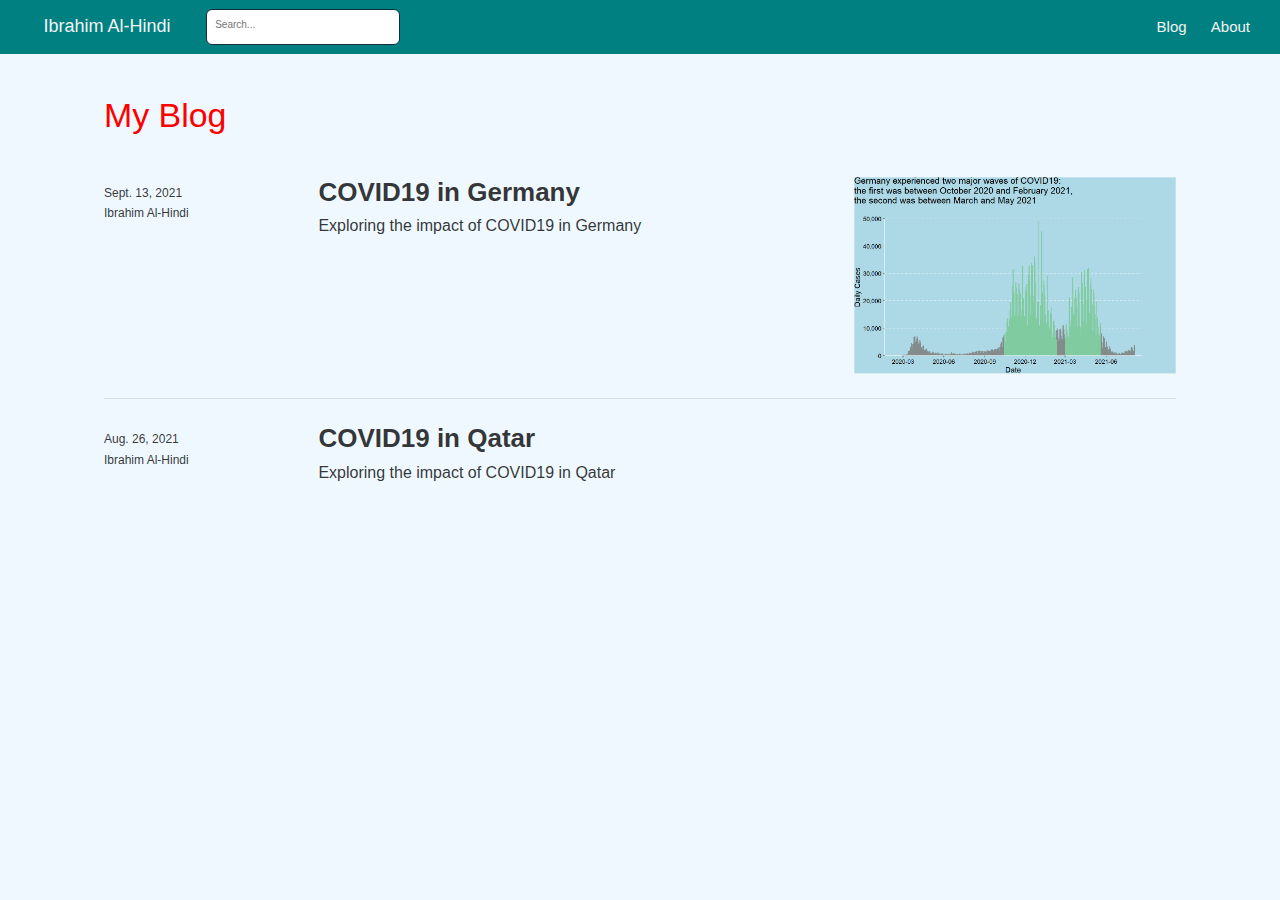
<file: docs/index.html>
<!DOCTYPE html>

<html xmlns="http://www.w3.org/1999/xhtml" lang="" xml:lang="">

<head>
  <meta charset="utf-8"/>
  <meta name="viewport" content="width=device-width, initial-scale=1"/>
  <meta http-equiv="X-UA-Compatible" content="IE=Edge,chrome=1"/>
  <meta name="generator" content="distill" />

  <style type="text/css">
  /* Hide doc at startup (prevent jankiness while JS renders/transforms) */
  body {
    visibility: hidden;
  }
  </style>

 <!--radix_placeholder_import_source-->
 <!--/radix_placeholder_import_source-->

<style type="text/css">code{white-space: pre;}</style>
<style type="text/css" data-origin="pandoc">
pre > code.sourceCode { white-space: pre; position: relative; }
pre > code.sourceCode > span { display: inline-block; line-height: 1.25; }
pre > code.sourceCode > span:empty { height: 1.2em; }
.sourceCode { overflow: visible; }
code.sourceCode > span { color: inherit; text-decoration: inherit; }
div.sourceCode { margin: 1em 0; }
pre.sourceCode { margin: 0; }
@media screen {
div.sourceCode { overflow: auto; }
}
@media print {
pre > code.sourceCode { white-space: pre-wrap; }
pre > code.sourceCode > span { text-indent: -5em; padding-left: 5em; }
}
pre.numberSource code
  { counter-reset: source-line 0; }
pre.numberSource code > span
  { position: relative; left: -4em; counter-increment: source-line; }
pre.numberSource code > span > a:first-child::before
  { content: counter(source-line);
    position: relative; left: -1em; text-align: right; vertical-align: baseline;
    border: none; display: inline-block;
    -webkit-touch-callout: none; -webkit-user-select: none;
    -khtml-user-select: none; -moz-user-select: none;
    -ms-user-select: none; user-select: none;
    padding: 0 4px; width: 4em;
    color: #aaaaaa;
  }
pre.numberSource { margin-left: 3em; border-left: 1px solid #aaaaaa;  padding-left: 4px; }
div.sourceCode
  {   }
@media screen {
pre > code.sourceCode > span > a:first-child::before { text-decoration: underline; }
}
code span.al { color: #ad0000; } /* Alert */
code span.an { color: #5e5e5e; } /* Annotation */
code span.at { color: #20794d; } /* Attribute */
code span.bn { color: #ad0000; } /* BaseN */
code span.bu { } /* BuiltIn */
code span.cf { color: #007ba5; } /* ControlFlow */
code span.ch { color: #20794d; } /* Char */
code span.cn { color: #8f5902; } /* Constant */
code span.co { color: #5e5e5e; } /* Comment */
code span.cv { color: #5e5e5e; font-style: italic; } /* CommentVar */
code span.do { color: #5e5e5e; font-style: italic; } /* Documentation */
code span.dt { color: #ad0000; } /* DataType */
code span.dv { color: #ad0000; } /* DecVal */
code span.er { color: #ad0000; } /* Error */
code span.ex { } /* Extension */
code span.fl { color: #ad0000; } /* Float */
code span.fu { color: #4758ab; } /* Function */
code span.im { } /* Import */
code span.in { color: #5e5e5e; } /* Information */
code span.kw { color: #007ba5; } /* Keyword */
code span.op { color: #5e5e5e; } /* Operator */
code span.ot { color: #007ba5; } /* Other */
code span.pp { color: #ad0000; } /* Preprocessor */
code span.sc { color: #20794d; } /* SpecialChar */
code span.ss { color: #20794d; } /* SpecialString */
code span.st { color: #20794d; } /* String */
code span.va { color: #111111; } /* Variable */
code span.vs { color: #20794d; } /* VerbatimString */
code span.wa { color: #5e5e5e; font-style: italic; } /* Warning */
</style>

  <!--radix_placeholder_meta_tags-->
  <title>Ibrahim Al-Hindi: My Blog</title>




  <!--  https://developers.facebook.com/docs/sharing/webmasters#markup -->
  <meta property="og:title" content="Ibrahim Al-Hindi: My Blog"/>
  <meta property="og:type" content="article"/>
  <meta property="og:locale" content="en_US"/>
  <meta property="og:site_name" content="Ibrahim Al-Hindi"/>

  <!--  https://dev.twitter.com/cards/types/summary -->
  <meta property="twitter:card" content="summary"/>
  <meta property="twitter:title" content="Ibrahim Al-Hindi: My Blog"/>

  <!--/radix_placeholder_meta_tags-->
  <!--radix_placeholder_rmarkdown_metadata-->

  <script type="text/json" id="radix-rmarkdown-metadata">
  {"type":"list","attributes":{"names":{"type":"character","attributes":{},"value":["title","site","listing"]}},"value":[{"type":"character","attributes":{},"value":["My Blog"]},{"type":"character","attributes":{},"value":["distill::distill_website"]},{"type":"character","attributes":{},"value":["posts"]}]}
  </script>
  <!--/radix_placeholder_rmarkdown_metadata-->
  <!--radix_placeholder_navigation_in_header-->
  <meta name="distill:offset" content=""/>

  <script type="application/javascript">

    window.headroom_prevent_pin = false;

    window.document.addEventListener("DOMContentLoaded", function (event) {

      // initialize headroom for banner
      var header = $('header').get(0);
      var headerHeight = header.offsetHeight;
      var headroom = new Headroom(header, {
        tolerance: 5,
        onPin : function() {
          if (window.headroom_prevent_pin) {
            window.headroom_prevent_pin = false;
            headroom.unpin();
          }
        }
      });
      headroom.init();
      if(window.location.hash)
        headroom.unpin();
      $(header).addClass('headroom--transition');

      // offset scroll location for banner on hash change
      // (see: https://github.com/WickyNilliams/headroom.js/issues/38)
      window.addEventListener("hashchange", function(event) {
        window.scrollTo(0, window.pageYOffset - (headerHeight + 25));
      });

      // responsive menu
      $('.distill-site-header').each(function(i, val) {
        var topnav = $(this);
        var toggle = topnav.find('.nav-toggle');
        toggle.on('click', function() {
          topnav.toggleClass('responsive');
        });
      });

      // nav dropdowns
      $('.nav-dropbtn').click(function(e) {
        $(this).next('.nav-dropdown-content').toggleClass('nav-dropdown-active');
        $(this).parent().siblings('.nav-dropdown')
           .children('.nav-dropdown-content').removeClass('nav-dropdown-active');
      });
      $("body").click(function(e){
        $('.nav-dropdown-content').removeClass('nav-dropdown-active');
      });
      $(".nav-dropdown").click(function(e){
        e.stopPropagation();
      });
    });
  </script>

  <style type="text/css">

  /* Theme (user-documented overrideables for nav appearance) */

  .distill-site-nav {
    color: rgba(255, 255, 255, 0.8);
    background-color: #0F2E3D;
    font-size: 15px;
    font-weight: 300;
  }

  .distill-site-nav a {
    color: inherit;
    text-decoration: none;
  }

  .distill-site-nav a:hover {
    color: white;
  }

  @media print {
    .distill-site-nav {
      display: none;
    }
  }

  .distill-site-header {

  }

  .distill-site-footer {

  }


  /* Site Header */

  .distill-site-header {
    width: 100%;
    box-sizing: border-box;
    z-index: 3;
  }

  .distill-site-header .nav-left {
    display: inline-block;
    margin-left: 8px;
  }

  @media screen and (max-width: 768px) {
    .distill-site-header .nav-left {
      margin-left: 0;
    }
  }


  .distill-site-header .nav-right {
    float: right;
    margin-right: 8px;
  }

  .distill-site-header a,
  .distill-site-header .title {
    display: inline-block;
    text-align: center;
    padding: 14px 10px 14px 10px;
  }

  .distill-site-header .title {
    font-size: 18px;
    min-width: 150px;
  }

  .distill-site-header .logo {
    padding: 0;
  }

  .distill-site-header .logo img {
    display: none;
    max-height: 20px;
    width: auto;
    margin-bottom: -4px;
  }

  .distill-site-header .nav-image img {
    max-height: 18px;
    width: auto;
    display: inline-block;
    margin-bottom: -3px;
  }



  @media screen and (min-width: 1000px) {
    .distill-site-header .logo img {
      display: inline-block;
    }
    .distill-site-header .nav-left {
      margin-left: 20px;
    }
    .distill-site-header .nav-right {
      margin-right: 20px;
    }
    .distill-site-header .title {
      padding-left: 12px;
    }
  }


  .distill-site-header .nav-toggle {
    display: none;
  }

  .nav-dropdown {
    display: inline-block;
    position: relative;
  }

  .nav-dropdown .nav-dropbtn {
    border: none;
    outline: none;
    color: rgba(255, 255, 255, 0.8);
    padding: 16px 10px;
    background-color: transparent;
    font-family: inherit;
    font-size: inherit;
    font-weight: inherit;
    margin: 0;
    margin-top: 1px;
    z-index: 2;
  }

  .nav-dropdown-content {
    display: none;
    position: absolute;
    background-color: white;
    min-width: 200px;
    border: 1px solid rgba(0,0,0,0.15);
    border-radius: 4px;
    box-shadow: 0px 8px 16px 0px rgba(0,0,0,0.1);
    z-index: 1;
    margin-top: 2px;
    white-space: nowrap;
    padding-top: 4px;
    padding-bottom: 4px;
  }

  .nav-dropdown-content hr {
    margin-top: 4px;
    margin-bottom: 4px;
    border: none;
    border-bottom: 1px solid rgba(0, 0, 0, 0.1);
  }

  .nav-dropdown-active {
    display: block;
  }

  .nav-dropdown-content a, .nav-dropdown-content .nav-dropdown-header {
    color: black;
    padding: 6px 24px;
    text-decoration: none;
    display: block;
    text-align: left;
  }

  .nav-dropdown-content .nav-dropdown-header {
    display: block;
    padding: 5px 24px;
    padding-bottom: 0;
    text-transform: uppercase;
    font-size: 14px;
    color: #999999;
    white-space: nowrap;
  }

  .nav-dropdown:hover .nav-dropbtn {
    color: white;
  }

  .nav-dropdown-content a:hover {
    background-color: #ddd;
    color: black;
  }

  .nav-right .nav-dropdown-content {
    margin-left: -45%;
    right: 0;
  }

  @media screen and (max-width: 768px) {
    .distill-site-header a, .distill-site-header .nav-dropdown  {display: none;}
    .distill-site-header a.nav-toggle {
      float: right;
      display: block;
    }
    .distill-site-header .title {
      margin-left: 0;
    }
    .distill-site-header .nav-right {
      margin-right: 0;
    }
    .distill-site-header {
      overflow: hidden;
    }
    .nav-right .nav-dropdown-content {
      margin-left: 0;
    }
  }


  @media screen and (max-width: 768px) {
    .distill-site-header.responsive {position: relative; min-height: 500px; }
    .distill-site-header.responsive a.nav-toggle {
      position: absolute;
      right: 0;
      top: 0;
    }
    .distill-site-header.responsive a,
    .distill-site-header.responsive .nav-dropdown {
      display: block;
      text-align: left;
    }
    .distill-site-header.responsive .nav-left,
    .distill-site-header.responsive .nav-right {
      width: 100%;
    }
    .distill-site-header.responsive .nav-dropdown {float: none;}
    .distill-site-header.responsive .nav-dropdown-content {position: relative;}
    .distill-site-header.responsive .nav-dropdown .nav-dropbtn {
      display: block;
      width: 100%;
      text-align: left;
    }
  }

  /* Site Footer */

  .distill-site-footer {
    width: 100%;
    overflow: hidden;
    box-sizing: border-box;
    z-index: 3;
    margin-top: 30px;
    padding-top: 30px;
    padding-bottom: 30px;
    text-align: center;
  }

  /* Headroom */

  d-title {
    padding-top: 6rem;
  }

  @media print {
    d-title {
      padding-top: 4rem;
    }
  }

  .headroom {
    z-index: 1000;
    position: fixed;
    top: 0;
    left: 0;
    right: 0;
  }

  .headroom--transition {
    transition: all .4s ease-in-out;
  }

  .headroom--unpinned {
    top: -100px;
  }

  .headroom--pinned {
    top: 0;
  }

  /* adjust viewport for navbar height */
  /* helps vertically center bootstrap (non-distill) content */
  .min-vh-100 {
    min-height: calc(100vh - 100px) !important;
  }

  </style>

  <script src="site_libs/jquery-1.11.3/jquery.min.js"></script>
  <link href="site_libs/font-awesome-5.1.0/css/all.css" rel="stylesheet"/>
  <link href="site_libs/font-awesome-5.1.0/css/v4-shims.css" rel="stylesheet"/>
  <script src="site_libs/headroom-0.9.4/headroom.min.js"></script>
  <script src="site_libs/autocomplete-0.37.1/autocomplete.min.js"></script>
  <script src="site_libs/fuse-6.4.1/fuse.min.js"></script>

  <script type="application/javascript">

  function getMeta(metaName) {
    var metas = document.getElementsByTagName('meta');
    for (let i = 0; i < metas.length; i++) {
      if (metas[i].getAttribute('name') === metaName) {
        return metas[i].getAttribute('content');
      }
    }
    return '';
  }

  function offsetURL(url) {
    var offset = getMeta('distill:offset');
    return offset ? offset + '/' + url : url;
  }

  function createFuseIndex() {

    // create fuse index
    var options = {
      keys: [
        { name: 'title', weight: 20 },
        { name: 'categories', weight: 15 },
        { name: 'description', weight: 10 },
        { name: 'contents', weight: 5 },
      ],
      ignoreLocation: true,
      threshold: 0
    };
    var fuse = new window.Fuse([], options);

    // fetch the main search.json
    return fetch(offsetURL('search.json'))
      .then(function(response) {
        if (response.status == 200) {
          return response.json().then(function(json) {
            // index main articles
            json.articles.forEach(function(article) {
              fuse.add(article);
            });
            // download collections and index their articles
            return Promise.all(json.collections.map(function(collection) {
              return fetch(offsetURL(collection)).then(function(response) {
                if (response.status === 200) {
                  return response.json().then(function(articles) {
                    articles.forEach(function(article) {
                      fuse.add(article);
                    });
                  })
                } else {
                  return Promise.reject(
                    new Error('Unexpected status from search index request: ' +
                              response.status)
                  );
                }
              });
            })).then(function() {
              return fuse;
            });
          });

        } else {
          return Promise.reject(
            new Error('Unexpected status from search index request: ' +
                        response.status)
          );
        }
      });
  }

  window.document.addEventListener("DOMContentLoaded", function (event) {

    // get search element (bail if we don't have one)
    var searchEl = window.document.getElementById('distill-search');
    if (!searchEl)
      return;

    createFuseIndex()
      .then(function(fuse) {

        // make search box visible
        searchEl.classList.remove('hidden');

        // initialize autocomplete
        var options = {
          autoselect: true,
          hint: false,
          minLength: 2,
        };
        window.autocomplete(searchEl, options, [{
          source: function(query, callback) {
            const searchOptions = {
              isCaseSensitive: false,
              shouldSort: true,
              minMatchCharLength: 2,
              limit: 10,
            };
            var results = fuse.search(query, searchOptions);
            callback(results
              .map(function(result) { return result.item; })
            );
          },
          templates: {
            suggestion: function(suggestion) {
              var img = suggestion.preview && Object.keys(suggestion.preview).length > 0
                ? `<img src="${offsetURL(suggestion.preview)}"</img>`
                : '';
              var html = `
                <div class="search-item">
                  <h3>${suggestion.title}</h3>
                  <div class="search-item-description">
                    ${suggestion.description || ''}
                  </div>
                  <div class="search-item-preview">
                    ${img}
                  </div>
                </div>
              `;
              return html;
            }
          }
        }]).on('autocomplete:selected', function(event, suggestion) {
          window.location.href = offsetURL(suggestion.path);
        });
        // remove inline display style on autocompleter (we want to
        // manage responsive display via css)
        $('.algolia-autocomplete').css("display", "");
      })
      .catch(function(error) {
        console.log(error);
      });

  });

  </script>

  <style type="text/css">

  .nav-search {
    font-size: x-small;
  }

  /* Algolioa Autocomplete */

  .algolia-autocomplete {
    display: inline-block;
    margin-left: 10px;
    vertical-align: sub;
    background-color: white;
    color: black;
    padding: 6px;
    padding-top: 8px;
    padding-bottom: 0;
    border-radius: 6px;
    border: 1px #0F2E3D solid;
    width: 180px;
  }


  @media screen and (max-width: 768px) {
    .distill-site-nav .algolia-autocomplete {
      display: none;
      visibility: hidden;
    }
    .distill-site-nav.responsive .algolia-autocomplete {
      display: inline-block;
      visibility: visible;
    }
    .distill-site-nav.responsive .algolia-autocomplete .aa-dropdown-menu {
      margin-left: 0;
      width: 400px;
      max-height: 400px;
    }
  }

  .algolia-autocomplete .aa-input, .algolia-autocomplete .aa-hint {
    width: 90%;
    outline: none;
    border: none;
  }

  .algolia-autocomplete .aa-hint {
    color: #999;
  }
  .algolia-autocomplete .aa-dropdown-menu {
    width: 550px;
    max-height: 70vh;
    overflow-x: visible;
    overflow-y: scroll;
    padding: 5px;
    margin-top: 3px;
    margin-left: -150px;
    background-color: #fff;
    border-radius: 5px;
    border: 1px solid #999;
    border-top: none;
  }

  .algolia-autocomplete .aa-dropdown-menu .aa-suggestion {
    cursor: pointer;
    padding: 5px 4px;
    border-bottom: 1px solid #eee;
  }

  .algolia-autocomplete .aa-dropdown-menu .aa-suggestion:last-of-type {
    border-bottom: none;
    margin-bottom: 2px;
  }

  .algolia-autocomplete .aa-dropdown-menu .aa-suggestion .search-item {
    overflow: hidden;
    font-size: 0.8em;
    line-height: 1.4em;
  }

  .algolia-autocomplete .aa-dropdown-menu .aa-suggestion .search-item h3 {
    font-size: 1rem;
    margin-block-start: 0;
    margin-block-end: 5px;
  }

  .algolia-autocomplete .aa-dropdown-menu .aa-suggestion .search-item-description {
    display: inline-block;
    overflow: hidden;
    height: 2.8em;
    width: 80%;
    margin-right: 4%;
  }

  .algolia-autocomplete .aa-dropdown-menu .aa-suggestion .search-item-preview {
    display: inline-block;
    width: 15%;
  }

  .algolia-autocomplete .aa-dropdown-menu .aa-suggestion .search-item-preview img {
    height: 3em;
    width: auto;
    display: none;
  }

  .algolia-autocomplete .aa-dropdown-menu .aa-suggestion .search-item-preview img[src] {
    display: initial;
  }

  .algolia-autocomplete .aa-dropdown-menu .aa-suggestion.aa-cursor {
    background-color: #eee;
  }
  .algolia-autocomplete .aa-dropdown-menu .aa-suggestion em {
    font-weight: bold;
    font-style: normal;
  }

  </style>


  <!--/radix_placeholder_navigation_in_header-->
  <!--radix_placeholder_distill-->

  <style type="text/css">

  body {
    background-color: white;
  }

  .pandoc-table {
    width: 100%;
  }

  .pandoc-table>caption {
    margin-bottom: 10px;
  }

  .pandoc-table th:not([align]) {
    text-align: left;
  }

  .pagedtable-footer {
    font-size: 15px;
  }

  d-byline .byline {
    grid-template-columns: 2fr 2fr;
  }

  d-byline .byline h3 {
    margin-block-start: 1.5em;
  }

  d-byline .byline .authors-affiliations h3 {
    margin-block-start: 0.5em;
  }

  .authors-affiliations .orcid-id {
    width: 16px;
    height:16px;
    margin-left: 4px;
    margin-right: 4px;
    vertical-align: middle;
    padding-bottom: 2px;
  }

  d-title .dt-tags {
    margin-top: 1em;
    grid-column: text;
  }

  .dt-tags .dt-tag {
    text-decoration: none;
    display: inline-block;
    color: rgba(0,0,0,0.6);
    padding: 0em 0.4em;
    margin-right: 0.5em;
    margin-bottom: 0.4em;
    font-size: 70%;
    border: 1px solid rgba(0,0,0,0.2);
    border-radius: 3px;
    text-transform: uppercase;
    font-weight: 500;
  }

  d-article table.gt_table td,
  d-article table.gt_table th {
    border-bottom: none;
  }

  .html-widget {
    margin-bottom: 2.0em;
  }

  .l-screen-inset {
    padding-right: 16px;
  }

  .l-screen .caption {
    margin-left: 10px;
  }

  .shaded {
    background: rgb(247, 247, 247);
    padding-top: 20px;
    padding-bottom: 20px;
    border-top: 1px solid rgba(0, 0, 0, 0.1);
    border-bottom: 1px solid rgba(0, 0, 0, 0.1);
  }

  .shaded .html-widget {
    margin-bottom: 0;
    border: 1px solid rgba(0, 0, 0, 0.1);
  }

  .shaded .shaded-content {
    background: white;
  }

  .text-output {
    margin-top: 0;
    line-height: 1.5em;
  }

  .hidden {
    display: none !important;
  }

  d-article {
    padding-top: 2.5rem;
    padding-bottom: 30px;
  }

  d-appendix {
    padding-top: 30px;
  }

  d-article>p>img {
    width: 100%;
  }

  d-article h2 {
    margin: 1rem 0 1.5rem 0;
  }

  d-article h3 {
    margin-top: 1.5rem;
  }

  d-article iframe {
    border: 1px solid rgba(0, 0, 0, 0.1);
    margin-bottom: 2.0em;
    width: 100%;
  }

  /* Tweak code blocks */

  d-article div.sourceCode code,
  d-article pre code {
    font-family: Consolas, Monaco, 'Andale Mono', 'Ubuntu Mono', monospace;
  }

  d-article pre,
  d-article div.sourceCode,
  d-article div.sourceCode pre {
    overflow: auto;
  }

  d-article div.sourceCode {
    background-color: white;
  }

  d-article div.sourceCode pre {
    padding-left: 10px;
    font-size: 12px;
    border-left: 2px solid rgba(0,0,0,0.1);
  }

  d-article pre {
    font-size: 12px;
    color: black;
    background: none;
    margin-top: 0;
    text-align: left;
    white-space: pre;
    word-spacing: normal;
    word-break: normal;
    word-wrap: normal;
    line-height: 1.5;

    -moz-tab-size: 4;
    -o-tab-size: 4;
    tab-size: 4;

    -webkit-hyphens: none;
    -moz-hyphens: none;
    -ms-hyphens: none;
    hyphens: none;
  }

  d-article pre a {
    border-bottom: none;
  }

  d-article pre a:hover {
    border-bottom: none;
    text-decoration: underline;
  }

  d-article details {
    grid-column: text;
    margin-bottom: 0.8em;
  }

  @media(min-width: 768px) {

  d-article pre,
  d-article div.sourceCode,
  d-article div.sourceCode pre {
    overflow: visible !important;
  }

  d-article div.sourceCode pre {
    padding-left: 18px;
    font-size: 14px;
  }

  d-article pre {
    font-size: 14px;
  }

  }

  figure img.external {
    background: white;
    border: 1px solid rgba(0, 0, 0, 0.1);
    box-shadow: 0 1px 8px rgba(0, 0, 0, 0.1);
    padding: 18px;
    box-sizing: border-box;
  }

  /* CSS for d-contents */

  .d-contents {
    grid-column: text;
    color: rgba(0,0,0,0.8);
    font-size: 0.9em;
    padding-bottom: 1em;
    margin-bottom: 1em;
    padding-bottom: 0.5em;
    margin-bottom: 1em;
    padding-left: 0.25em;
    justify-self: start;
  }

  @media(min-width: 1000px) {
    .d-contents.d-contents-float {
      height: 0;
      grid-column-start: 1;
      grid-column-end: 4;
      justify-self: center;
      padding-right: 3em;
      padding-left: 2em;
    }
  }

  .d-contents nav h3 {
    font-size: 18px;
    margin-top: 0;
    margin-bottom: 1em;
  }

  .d-contents li {
    list-style-type: none
  }

  .d-contents nav > ul {
    padding-left: 0;
  }

  .d-contents ul {
    padding-left: 1em
  }

  .d-contents nav ul li {
    margin-top: 0.6em;
    margin-bottom: 0.2em;
  }

  .d-contents nav a {
    font-size: 13px;
    border-bottom: none;
    text-decoration: none
    color: rgba(0, 0, 0, 0.8);
  }

  .d-contents nav a:hover {
    text-decoration: underline solid rgba(0, 0, 0, 0.6)
  }

  .d-contents nav > ul > li > a {
    font-weight: 600;
  }

  .d-contents nav > ul > li > ul {
    font-weight: inherit;
  }

  .d-contents nav > ul > li > ul > li {
    margin-top: 0.2em;
  }


  .d-contents nav ul {
    margin-top: 0;
    margin-bottom: 0.25em;
  }

  .d-article-with-toc h2:nth-child(2) {
    margin-top: 0;
  }


  /* Figure */

  .figure {
    position: relative;
    margin-bottom: 2.5em;
    margin-top: 1.5em;
  }

  .figure img {
    width: 100%;
  }

  .figure .caption {
    color: rgba(0, 0, 0, 0.6);
    font-size: 12px;
    line-height: 1.5em;
  }

  .figure img.external {
    background: white;
    border: 1px solid rgba(0, 0, 0, 0.1);
    box-shadow: 0 1px 8px rgba(0, 0, 0, 0.1);
    padding: 18px;
    box-sizing: border-box;
  }

  .figure .caption a {
    color: rgba(0, 0, 0, 0.6);
  }

  .figure .caption b,
  .figure .caption strong, {
    font-weight: 600;
    color: rgba(0, 0, 0, 1.0);
  }

  /* Citations */

  d-article .citation {
    color: inherit;
    cursor: inherit;
  }

  div.hanging-indent{
    margin-left: 1em; text-indent: -1em;
  }

  /* Citation hover box */

  .tippy-box[data-theme~=light-border] {
    background-color: rgba(250, 250, 250, 0.95);
  }

  .tippy-content > p {
    margin-bottom: 0;
    padding: 2px;
  }


  /* Tweak 1000px media break to show more text */

  @media(min-width: 1000px) {
    .base-grid,
    distill-header,
    d-title,
    d-abstract,
    d-article,
    d-appendix,
    distill-appendix,
    d-byline,
    d-footnote-list,
    d-citation-list,
    distill-footer {
      grid-template-columns: [screen-start] 1fr [page-start kicker-start] 80px [middle-start] 50px [text-start kicker-end] 65px 65px 65px 65px 65px 65px 65px 65px [text-end gutter-start] 65px [middle-end] 65px [page-end gutter-end] 1fr [screen-end];
      grid-column-gap: 16px;
    }

    .grid {
      grid-column-gap: 16px;
    }

    d-article {
      font-size: 1.06rem;
      line-height: 1.7em;
    }
    figure .caption, .figure .caption, figure figcaption {
      font-size: 13px;
    }
  }

  @media(min-width: 1180px) {
    .base-grid,
    distill-header,
    d-title,
    d-abstract,
    d-article,
    d-appendix,
    distill-appendix,
    d-byline,
    d-footnote-list,
    d-citation-list,
    distill-footer {
      grid-template-columns: [screen-start] 1fr [page-start kicker-start] 60px [middle-start] 60px [text-start kicker-end] 60px 60px 60px 60px 60px 60px 60px 60px [text-end gutter-start] 60px [middle-end] 60px [page-end gutter-end] 1fr [screen-end];
      grid-column-gap: 32px;
    }

    .grid {
      grid-column-gap: 32px;
    }
  }


  /* Get the citation styles for the appendix (not auto-injected on render since
     we do our own rendering of the citation appendix) */

  d-appendix .citation-appendix,
  .d-appendix .citation-appendix {
    font-size: 11px;
    line-height: 15px;
    border-left: 1px solid rgba(0, 0, 0, 0.1);
    padding-left: 18px;
    border: 1px solid rgba(0,0,0,0.1);
    background: rgba(0, 0, 0, 0.02);
    padding: 10px 18px;
    border-radius: 3px;
    color: rgba(150, 150, 150, 1);
    overflow: hidden;
    margin-top: -12px;
    white-space: pre-wrap;
    word-wrap: break-word;
  }

  /* Include appendix styles here so they can be overridden */

  d-appendix {
    contain: layout style;
    font-size: 0.8em;
    line-height: 1.7em;
    margin-top: 60px;
    margin-bottom: 0;
    border-top: 1px solid rgba(0, 0, 0, 0.1);
    color: rgba(0,0,0,0.5);
    padding-top: 60px;
    padding-bottom: 48px;
  }

  d-appendix h3 {
    grid-column: page-start / text-start;
    font-size: 15px;
    font-weight: 500;
    margin-top: 1em;
    margin-bottom: 0;
    color: rgba(0,0,0,0.65);
  }

  d-appendix h3 + * {
    margin-top: 1em;
  }

  d-appendix ol {
    padding: 0 0 0 15px;
  }

  @media (min-width: 768px) {
    d-appendix ol {
      padding: 0 0 0 30px;
      margin-left: -30px;
    }
  }

  d-appendix li {
    margin-bottom: 1em;
  }

  d-appendix a {
    color: rgba(0, 0, 0, 0.6);
  }

  d-appendix > * {
    grid-column: text;
  }

  d-appendix > d-footnote-list,
  d-appendix > d-citation-list,
  d-appendix > distill-appendix {
    grid-column: screen;
  }

  /* Include footnote styles here so they can be overridden */

  d-footnote-list {
    contain: layout style;
  }

  d-footnote-list > * {
    grid-column: text;
  }

  d-footnote-list a.footnote-backlink {
    color: rgba(0,0,0,0.3);
    padding-left: 0.5em;
  }



  /* Anchor.js */

  .anchorjs-link {
    /*transition: all .25s linear; */
    text-decoration: none;
    border-bottom: none;
  }
  *:hover > .anchorjs-link {
    margin-left: -1.125em !important;
    text-decoration: none;
    border-bottom: none;
  }

  /* Social footer */

  .social_footer {
    margin-top: 30px;
    margin-bottom: 0;
    color: rgba(0,0,0,0.67);
  }

  .disqus-comments {
    margin-right: 30px;
  }

  .disqus-comment-count {
    border-bottom: 1px solid rgba(0, 0, 0, 0.4);
    cursor: pointer;
  }

  #disqus_thread {
    margin-top: 30px;
  }

  .article-sharing a {
    border-bottom: none;
    margin-right: 8px;
  }

  .article-sharing a:hover {
    border-bottom: none;
  }

  .sidebar-section.subscribe {
    font-size: 12px;
    line-height: 1.6em;
  }

  .subscribe p {
    margin-bottom: 0.5em;
  }


  .article-footer .subscribe {
    font-size: 15px;
    margin-top: 45px;
  }


  .sidebar-section.custom {
    font-size: 12px;
    line-height: 1.6em;
  }

  .custom p {
    margin-bottom: 0.5em;
  }

  /* Styles for listing layout (hide title) */
  .layout-listing d-title, .layout-listing .d-title {
    display: none;
  }

  /* Styles for posts lists (not auto-injected) */


  .posts-with-sidebar {
    padding-left: 45px;
    padding-right: 45px;
  }

  .posts-list .description h2,
  .posts-list .description p {
    font-family: -apple-system, BlinkMacSystemFont, "Segoe UI", Roboto, Oxygen, Ubuntu, Cantarell, "Fira Sans", "Droid Sans", "Helvetica Neue", Arial, sans-serif;
  }

  .posts-list .description h2 {
    font-weight: 700;
    border-bottom: none;
    padding-bottom: 0;
  }

  .posts-list h2.post-tag {
    border-bottom: 1px solid rgba(0, 0, 0, 0.2);
    padding-bottom: 12px;
  }
  .posts-list {
    margin-top: 60px;
    margin-bottom: 24px;
  }

  .posts-list .post-preview {
    text-decoration: none;
    overflow: hidden;
    display: block;
    border-bottom: 1px solid rgba(0, 0, 0, 0.1);
    padding: 24px 0;
  }

  .post-preview-last {
    border-bottom: none !important;
  }

  .posts-list .posts-list-caption {
    grid-column: screen;
    font-weight: 400;
  }

  .posts-list .post-preview h2 {
    margin: 0 0 6px 0;
    line-height: 1.2em;
    font-style: normal;
    font-size: 24px;
  }

  .posts-list .post-preview p {
    margin: 0 0 12px 0;
    line-height: 1.4em;
    font-size: 16px;
  }

  .posts-list .post-preview .thumbnail {
    box-sizing: border-box;
    margin-bottom: 24px;
    position: relative;
    max-width: 500px;
  }
  .posts-list .post-preview img {
    width: 100%;
    display: block;
  }

  .posts-list .metadata {
    font-size: 12px;
    line-height: 1.4em;
    margin-bottom: 18px;
  }

  .posts-list .metadata > * {
    display: inline-block;
  }

  .posts-list .metadata .publishedDate {
    margin-right: 2em;
  }

  .posts-list .metadata .dt-authors {
    display: block;
    margin-top: 0.3em;
    margin-right: 2em;
  }

  .posts-list .dt-tags {
    display: block;
    line-height: 1em;
  }

  .posts-list .dt-tags .dt-tag {
    display: inline-block;
    color: rgba(0,0,0,0.6);
    padding: 0.3em 0.4em;
    margin-right: 0.2em;
    margin-bottom: 0.4em;
    font-size: 60%;
    border: 1px solid rgba(0,0,0,0.2);
    border-radius: 3px;
    text-transform: uppercase;
    font-weight: 500;
  }

  .posts-list img {
    opacity: 1;
  }

  .posts-list img[data-src] {
    opacity: 0;
  }

  .posts-more {
    clear: both;
  }


  .posts-sidebar {
    font-size: 16px;
  }

  .posts-sidebar h3 {
    font-size: 16px;
    margin-top: 0;
    margin-bottom: 0.5em;
    font-weight: 400;
    text-transform: uppercase;
  }

  .sidebar-section {
    margin-bottom: 30px;
  }

  .categories ul {
    list-style-type: none;
    margin: 0;
    padding: 0;
  }

  .categories li {
    color: rgba(0, 0, 0, 0.8);
    margin-bottom: 0;
  }

  .categories li>a {
    border-bottom: none;
  }

  .categories li>a:hover {
    border-bottom: 1px solid rgba(0, 0, 0, 0.4);
  }

  .categories .active {
    font-weight: 600;
  }

  .categories .category-count {
    color: rgba(0, 0, 0, 0.4);
  }


  @media(min-width: 768px) {
    .posts-list .post-preview h2 {
      font-size: 26px;
    }
    .posts-list .post-preview .thumbnail {
      float: right;
      width: 30%;
      margin-bottom: 0;
    }
    .posts-list .post-preview .description {
      float: left;
      width: 45%;
    }
    .posts-list .post-preview .metadata {
      float: left;
      width: 20%;
      margin-top: 8px;
    }
    .posts-list .post-preview p {
      margin: 0 0 12px 0;
      line-height: 1.5em;
      font-size: 16px;
    }
    .posts-with-sidebar .posts-list {
      float: left;
      width: 75%;
    }
    .posts-with-sidebar .posts-sidebar {
      float: right;
      width: 20%;
      margin-top: 60px;
      padding-top: 24px;
      padding-bottom: 24px;
    }
  }


  /* Improve display for browsers without grid (IE/Edge <= 15) */

  .downlevel {
    line-height: 1.6em;
    font-family: -apple-system, BlinkMacSystemFont, "Segoe UI", Roboto, Oxygen, Ubuntu, Cantarell, "Fira Sans", "Droid Sans", "Helvetica Neue", Arial, sans-serif;
    margin: 0;
  }

  .downlevel .d-title {
    padding-top: 6rem;
    padding-bottom: 1.5rem;
  }

  .downlevel .d-title h1 {
    font-size: 50px;
    font-weight: 700;
    line-height: 1.1em;
    margin: 0 0 0.5rem;
  }

  .downlevel .d-title p {
    font-weight: 300;
    font-size: 1.2rem;
    line-height: 1.55em;
    margin-top: 0;
  }

  .downlevel .d-byline {
    padding-top: 0.8em;
    padding-bottom: 0.8em;
    font-size: 0.8rem;
    line-height: 1.8em;
  }

  .downlevel .section-separator {
    border: none;
    border-top: 1px solid rgba(0, 0, 0, 0.1);
  }

  .downlevel .d-article {
    font-size: 1.06rem;
    line-height: 1.7em;
    padding-top: 1rem;
    padding-bottom: 2rem;
  }


  .downlevel .d-appendix {
    padding-left: 0;
    padding-right: 0;
    max-width: none;
    font-size: 0.8em;
    line-height: 1.7em;
    margin-bottom: 0;
    color: rgba(0,0,0,0.5);
    padding-top: 40px;
    padding-bottom: 48px;
  }

  .downlevel .footnotes ol {
    padding-left: 13px;
  }

  .downlevel .base-grid,
  .downlevel .distill-header,
  .downlevel .d-title,
  .downlevel .d-abstract,
  .downlevel .d-article,
  .downlevel .d-appendix,
  .downlevel .distill-appendix,
  .downlevel .d-byline,
  .downlevel .d-footnote-list,
  .downlevel .d-citation-list,
  .downlevel .distill-footer,
  .downlevel .appendix-bottom,
  .downlevel .posts-container {
    padding-left: 40px;
    padding-right: 40px;
  }

  @media(min-width: 768px) {
    .downlevel .base-grid,
    .downlevel .distill-header,
    .downlevel .d-title,
    .downlevel .d-abstract,
    .downlevel .d-article,
    .downlevel .d-appendix,
    .downlevel .distill-appendix,
    .downlevel .d-byline,
    .downlevel .d-footnote-list,
    .downlevel .d-citation-list,
    .downlevel .distill-footer,
    .downlevel .appendix-bottom,
    .downlevel .posts-container {
    padding-left: 150px;
    padding-right: 150px;
    max-width: 900px;
  }
  }

  .downlevel pre code {
    display: block;
    border-left: 2px solid rgba(0, 0, 0, .1);
    padding: 0 0 0 20px;
    font-size: 14px;
  }

  .downlevel code, .downlevel pre {
    color: black;
    background: none;
    font-family: Consolas, Monaco, 'Andale Mono', 'Ubuntu Mono', monospace;
    text-align: left;
    white-space: pre;
    word-spacing: normal;
    word-break: normal;
    word-wrap: normal;
    line-height: 1.5;

    -moz-tab-size: 4;
    -o-tab-size: 4;
    tab-size: 4;

    -webkit-hyphens: none;
    -moz-hyphens: none;
    -ms-hyphens: none;
    hyphens: none;
  }

  .downlevel .posts-list .post-preview {
    color: inherit;
  }



  </style>

  <script type="application/javascript">

  function is_downlevel_browser() {
    if (bowser.isUnsupportedBrowser({ msie: "12", msedge: "16"},
                                   window.navigator.userAgent)) {
      return true;
    } else {
      return window.load_distill_framework === undefined;
    }
  }

  // show body when load is complete
  function on_load_complete() {

    // add anchors
    if (window.anchors) {
      window.anchors.options.placement = 'left';
      window.anchors.add('d-article > h2, d-article > h3, d-article > h4, d-article > h5');
    }


    // set body to visible
    document.body.style.visibility = 'visible';

    // force redraw for leaflet widgets
    if (window.HTMLWidgets) {
      var maps = window.HTMLWidgets.findAll(".leaflet");
      $.each(maps, function(i, el) {
        var map = this.getMap();
        map.invalidateSize();
        map.eachLayer(function(layer) {
          if (layer instanceof L.TileLayer)
            layer.redraw();
        });
      });
    }

    // trigger 'shown' so htmlwidgets resize
    $('d-article').trigger('shown');
  }

  function init_distill() {

    init_common();

    // create front matter
    var front_matter = $('<d-front-matter></d-front-matter>');
    $('#distill-front-matter').wrap(front_matter);

    // create d-title
    $('.d-title').changeElementType('d-title');

    // create d-byline
    var byline = $('<d-byline></d-byline>');
    $('.d-byline').replaceWith(byline);

    // create d-article
    var article = $('<d-article></d-article>');
    $('.d-article').wrap(article).children().unwrap();

    // move posts container into article
    $('.posts-container').appendTo($('d-article'));

    // create d-appendix
    $('.d-appendix').changeElementType('d-appendix');

    // flag indicating that we have appendix items
    var appendix = $('.appendix-bottom').children('h3').length > 0;

    // replace footnotes with <d-footnote>
    $('.footnote-ref').each(function(i, val) {
      appendix = true;
      var href = $(this).attr('href');
      var id = href.replace('#', '');
      var fn = $('#' + id);
      var fn_p = $('#' + id + '>p');
      fn_p.find('.footnote-back').remove();
      var text = fn_p.html();
      var dtfn = $('<d-footnote></d-footnote>');
      dtfn.html(text);
      $(this).replaceWith(dtfn);
    });
    // remove footnotes
    $('.footnotes').remove();

    // move refs into #references-listing
    $('#references-listing').replaceWith($('#refs'));

    $('h1.appendix, h2.appendix').each(function(i, val) {
      $(this).changeElementType('h3');
    });
    $('h3.appendix').each(function(i, val) {
      var id = $(this).attr('id');
      $('.d-contents a[href="#' + id + '"]').parent().remove();
      appendix = true;
      $(this).nextUntil($('h1, h2, h3')).addBack().appendTo($('d-appendix'));
    });

    // show d-appendix if we have appendix content
    $("d-appendix").css('display', appendix ? 'grid' : 'none');

    // localize layout chunks to just output
    $('.layout-chunk').each(function(i, val) {

      // capture layout
      var layout = $(this).attr('data-layout');

      // apply layout to markdown level block elements
      var elements = $(this).children().not('details, div.sourceCode, pre, script');
      elements.each(function(i, el) {
        var layout_div = $('<div class="' + layout + '"></div>');
        if (layout_div.hasClass('shaded')) {
          var shaded_content = $('<div class="shaded-content"></div>');
          $(this).wrap(shaded_content);
          $(this).parent().wrap(layout_div);
        } else {
          $(this).wrap(layout_div);
        }
      });


      // unwrap the layout-chunk div
      $(this).children().unwrap();
    });

    // remove code block used to force  highlighting css
    $('.distill-force-highlighting-css').parent().remove();

    // remove empty line numbers inserted by pandoc when using a
    // custom syntax highlighting theme
    $('code.sourceCode a:empty').remove();

    // load distill framework
    load_distill_framework();

    // wait for window.distillRunlevel == 4 to do post processing
    function distill_post_process() {

      if (!window.distillRunlevel || window.distillRunlevel < 4)
        return;

      // hide author/affiliations entirely if we have no authors
      var front_matter = JSON.parse($("#distill-front-matter").html());
      var have_authors = front_matter.authors && front_matter.authors.length > 0;
      if (!have_authors)
        $('d-byline').addClass('hidden');

      // article with toc class
      $('.d-contents').parent().addClass('d-article-with-toc');

      // strip links that point to #
      $('.authors-affiliations').find('a[href="#"]').removeAttr('href');

      // add orcid ids
      $('.authors-affiliations').find('.author').each(function(i, el) {
        var orcid_id = front_matter.authors[i].orcidID;
        if (orcid_id) {
          var a = $('<a></a>');
          a.attr('href', 'https://orcid.org/' + orcid_id);
          var img = $('<img></img>');
          img.addClass('orcid-id');
          img.attr('alt', 'ORCID ID');
          img.attr('src','[data-uri]');
          a.append(img);
          $(this).append(a);
        }
      });

      // hide elements of author/affiliations grid that have no value
      function hide_byline_column(caption) {
        $('d-byline').find('h3:contains("' + caption + '")').parent().css('visibility', 'hidden');
      }

      // affiliations
      var have_affiliations = false;
      for (var i = 0; i<front_matter.authors.length; ++i) {
        var author = front_matter.authors[i];
        if (author.affiliation !== "&nbsp;") {
          have_affiliations = true;
          break;
        }
      }
      if (!have_affiliations)
        $('d-byline').find('h3:contains("Affiliations")').css('visibility', 'hidden');

      // published date
      if (!front_matter.publishedDate)
        hide_byline_column("Published");

      // document object identifier
      var doi = $('d-byline').find('h3:contains("DOI")');
      var doi_p = doi.next().empty();
      if (!front_matter.doi) {
        // if we have a citation and valid citationText then link to that
        if ($('#citation').length > 0 && front_matter.citationText) {
          doi.html('Citation');
          $('<a href="#citation"></a>')
            .text(front_matter.citationText)
            .appendTo(doi_p);
        } else {
          hide_byline_column("DOI");
        }
      } else {
        $('<a></a>')
           .attr('href', "https://doi.org/" + front_matter.doi)
           .html(front_matter.doi)
           .appendTo(doi_p);
      }

       // change plural form of authors/affiliations
      if (front_matter.authors.length === 1) {
        var grid = $('.authors-affiliations');
        grid.children('h3:contains("Authors")').text('Author');
        grid.children('h3:contains("Affiliations")').text('Affiliation');
      }

      // remove d-appendix and d-footnote-list local styles
      $('d-appendix > style:first-child').remove();
      $('d-footnote-list > style:first-child').remove();

      // move appendix-bottom entries to the bottom
      $('.appendix-bottom').appendTo('d-appendix').children().unwrap();
      $('.appendix-bottom').remove();

      // hoverable references
      $('span.citation[data-cites]').each(function() {
        var refHtml = $('#ref-' + $(this).attr('data-cites')).html();
        window.tippy(this, {
          allowHTML: true,
          content: refHtml,
          maxWidth: 500,
          interactive: true,
          interactiveBorder: 10,
          theme: 'light-border',
          placement: 'bottom-start'
        });
      });

      // clear polling timer
      clearInterval(tid);

      // show body now that everything is ready
      on_load_complete();
    }

    var tid = setInterval(distill_post_process, 50);
    distill_post_process();

  }

  function init_downlevel() {

    init_common();

     // insert hr after d-title
    $('.d-title').after($('<hr class="section-separator"/>'));

    // check if we have authors
    var front_matter = JSON.parse($("#distill-front-matter").html());
    var have_authors = front_matter.authors && front_matter.authors.length > 0;

    // manage byline/border
    if (!have_authors)
      $('.d-byline').remove();
    $('.d-byline').after($('<hr class="section-separator"/>'));
    $('.d-byline a').remove();

    // remove toc
    $('.d-contents').remove();

    // move appendix elements
    $('h1.appendix, h2.appendix').each(function(i, val) {
      $(this).changeElementType('h3');
    });
    $('h3.appendix').each(function(i, val) {
      $(this).nextUntil($('h1, h2, h3')).addBack().appendTo($('.d-appendix'));
    });


    // inject headers into references and footnotes
    var refs_header = $('<h3></h3>');
    refs_header.text('References');
    $('#refs').prepend(refs_header);

    var footnotes_header = $('<h3></h3');
    footnotes_header.text('Footnotes');
    $('.footnotes').children('hr').first().replaceWith(footnotes_header);

    // move appendix-bottom entries to the bottom
    $('.appendix-bottom').appendTo('.d-appendix').children().unwrap();
    $('.appendix-bottom').remove();

    // remove appendix if it's empty
    if ($('.d-appendix').children().length === 0)
      $('.d-appendix').remove();

    // prepend separator above appendix
    $('.d-appendix').before($('<hr class="section-separator" style="clear: both"/>'));

    // trim code
    $('pre>code').each(function(i, val) {
      $(this).html($.trim($(this).html()));
    });

    // move posts-container right before article
    $('.posts-container').insertBefore($('.d-article'));

    $('body').addClass('downlevel');

    on_load_complete();
  }


  function init_common() {

    // jquery plugin to change element types
    (function($) {
      $.fn.changeElementType = function(newType) {
        var attrs = {};

        $.each(this[0].attributes, function(idx, attr) {
          attrs[attr.nodeName] = attr.nodeValue;
        });

        this.replaceWith(function() {
          return $("<" + newType + "/>", attrs).append($(this).contents());
        });
      };
    })(jQuery);

    // prevent underline for linked images
    $('a > img').parent().css({'border-bottom' : 'none'});

    // mark non-body figures created by knitr chunks as 100% width
    $('.layout-chunk').each(function(i, val) {
      var figures = $(this).find('img, .html-widget');
      if ($(this).attr('data-layout') !== "l-body") {
        figures.css('width', '100%');
      } else {
        figures.css('max-width', '100%');
        figures.filter("[width]").each(function(i, val) {
          var fig = $(this);
          fig.css('width', fig.attr('width') + 'px');
        });

      }
    });

    // auto-append index.html to post-preview links in file: protocol
    // and in rstudio ide preview
    $('.post-preview').each(function(i, val) {
      if (window.location.protocol === "file:")
        $(this).attr('href', $(this).attr('href') + "index.html");
    });

    // get rid of index.html references in header
    if (window.location.protocol !== "file:") {
      $('.distill-site-header a[href]').each(function(i,val) {
        $(this).attr('href', $(this).attr('href').replace("index.html", "./"));
      });
    }

    // add class to pandoc style tables
    $('tr.header').parent('thead').parent('table').addClass('pandoc-table');
    $('.kable-table').children('table').addClass('pandoc-table');

    // add figcaption style to table captions
    $('caption').parent('table').addClass("figcaption");

    // initialize posts list
    if (window.init_posts_list)
      window.init_posts_list();

    // implmement disqus comment link
    $('.disqus-comment-count').click(function() {
      window.headroom_prevent_pin = true;
      $('#disqus_thread').toggleClass('hidden');
      if (!$('#disqus_thread').hasClass('hidden')) {
        var offset = $(this).offset();
        $(window).resize();
        $('html, body').animate({
          scrollTop: offset.top - 35
        });
      }
    });
  }

  document.addEventListener('DOMContentLoaded', function() {
    if (is_downlevel_browser())
      init_downlevel();
    else
      window.addEventListener('WebComponentsReady', init_distill);
  });

  </script>

  <style type="text/css">
  /* base variables */

  /* Edit the CSS properties in this file to create a custom
     Distill theme. Only edit values in the right column
     for each row; values shown are the CSS defaults.
     To return any property to the default,
     you may set its value to: unset
     All rows must end with a semi-colon.                      */

  /* Optional: embed custom fonts here with `@import`          */
  /* This must remain at the top of this file.                 */



  html {
    /*-- Main font sizes --*/
    --title-size:      50px;
    --body-size:       1.06rem;
    --code-size:       14px;
    --aside-size:      12px;
    --fig-cap-size:    13px;
    /*-- Main font colors --*/
    --title-color:     #000000;
    --header-color:    rgba(0, 0, 0, 0.8);
    --body-color:      rgba(0, 0, 0, 0.8);
    --aside-color:     rgba(0, 0, 0, 0.6);
    --fig-cap-color:   rgba(0, 0, 0, 0.6);
    /*-- Specify custom fonts ~~~ must be imported above   --*/
    --heading-font:    sans-serif;
    --mono-font:       monospace;
    --body-font:       sans-serif;
    --navbar-font:     sans-serif;  /* websites + blogs only */
  }

  /*-- ARTICLE METADATA --*/
  d-byline {
    --heading-size:    0.6rem;
    --heading-color:   rgba(0, 0, 0, 0.5);
    --body-size:       0.8rem;
    --body-color:      rgba(0, 0, 0, 0.8);
  }

  /*-- ARTICLE TABLE OF CONTENTS --*/
  .d-contents {
    --heading-size:    18px;
    --contents-size:   13px;
  }

  /*-- ARTICLE APPENDIX --*/
  d-appendix {
    --heading-size:    15px;
    --heading-color:   rgba(0, 0, 0, 0.65);
    --text-size:       0.8em;
    --text-color:      rgba(0, 0, 0, 0.5);
  }

  /*-- WEBSITE HEADER + FOOTER --*/
  /* These properties only apply to Distill sites and blogs  */

  .distill-site-header {
    --title-size:       18px;
    --text-color:       rgba(255, 255, 255, 0.8);
    --text-size:        15px;
    --hover-color:      white;
    --bkgd-color:       #0F2E3D;
  }

  .distill-site-footer {
    --text-color:       rgba(255, 255, 255, 0.8);
    --text-size:        15px;
    --hover-color:      white;
    --bkgd-color:       #0F2E3D;
  }

  /*-- Additional custom styles --*/
  /* Add any additional CSS rules below                      */
  </style>
  <style type="text/css">body {
    background-color: #EFF8FF;
  }

  .distill-site-header {
      --title-size: 18px;
      --text-color: #F2F3F4;
      --text-size: 15px;
      --hover-color: black;
      --bkgd-color: teal;
  }</style>
  <style type="text/css">
  /* base style */

  /* FONT FAMILIES */

  :root {
    --heading-default: -apple-system, BlinkMacSystemFont, "Segoe UI", Roboto, Oxygen, Ubuntu, Cantarell, "Fira Sans", "Droid Sans", "Helvetica Neue", Arial, sans-serif;
    --mono-default: Consolas, Monaco, 'Andale Mono', 'Ubuntu Mono', monospace;
    --body-default: -apple-system, BlinkMacSystemFont, "Segoe UI", Roboto, Oxygen, Ubuntu, Cantarell, "Fira Sans", "Droid Sans", "Helvetica Neue", Arial, sans-serif;
  }

  body,
  .posts-list .post-preview p,
  .posts-list .description p {
    font-family: var(--body-font), var(--body-default);
  }

  h1, h2, h3, h4, h5, h6,
  .posts-list .post-preview h2,
  .posts-list .description h2 {
    font-family: var(--heading-font), var(--heading-default);
  }

  d-article div.sourceCode code,
  d-article pre code {
    font-family: var(--mono-font), var(--mono-default);
  }


  /*-- TITLE --*/
  d-title h1,
  .posts-list > h1 {
    color: var(--title-color, black);
  }

  d-title h1 {
    font-size: var(--title-size, 50px);
  }

  /*-- HEADERS --*/
  d-article h1,
  d-article h2,
  d-article h3,
  d-article h4,
  d-article h5,
  d-article h6 {
    color: var(--header-color, rgba(0, 0, 0, 0.8));
  }

  /*-- BODY --*/
  d-article > p,  /* only text inside of <p> tags */
  d-article > ul, /* lists */
  d-article > ol {
    color: var(--body-color, rgba(0, 0, 0, 0.8));
    font-size: var(--body-size, 1.06rem);
  }


  /*-- CODE --*/
  d-article div.sourceCode code,
  d-article pre code {
    font-size: var(--code-size, 14px);
  }

  /*-- ASIDE --*/
  d-article aside {
    font-size: var(--aside-size, 12px);
    color: var(--aside-color, rgba(0, 0, 0, 0.6));
  }

  /*-- FIGURE CAPTIONS --*/
  figure .caption,
  figure figcaption,
  .figure .caption {
    font-size: var(--fig-cap-size, 13px);
    color: var(--fig-cap-color, rgba(0, 0, 0, 0.6));
  }

  /*-- METADATA --*/
  d-byline h3 {
    font-size: var(--heading-size, 0.6rem);
    color: var(--heading-color, rgba(0, 0, 0, 0.5));
  }

  d-byline {
    font-size: var(--body-size, 0.8rem);
    color: var(--body-color, rgba(0, 0, 0, 0.8));
  }

  d-byline a,
  d-article d-byline a {
    color: var(--body-color, rgba(0, 0, 0, 0.8));
  }

  /*-- TABLE OF CONTENTS --*/
  .d-contents nav h3 {
    font-size: var(--heading-size, 18px);
  }

  .d-contents nav a {
    font-size: var(--contents-size, 13px);
  }

  /*-- APPENDIX --*/
  d-appendix h3 {
    font-size: var(--heading-size, 15px);
    color: var(--heading-color, rgba(0, 0, 0, 0.65));
  }

  d-appendix {
    font-size: var(--text-size, 0.8em);
    color: var(--text-color, rgba(0, 0, 0, 0.5));
  }

  d-appendix d-footnote-list a.footnote-backlink {
    color: var(--text-color, rgba(0, 0, 0, 0.5));
  }

  /*-- WEBSITE HEADER + FOOTER --*/
  .distill-site-header .title {
    font-size: var(--title-size, 18px);
    font-family: var(--navbar-font), var(--heading-default);
  }

  .distill-site-header a,
  .nav-dropdown .nav-dropbtn {
    font-family: var(--navbar-font), var(--heading-default);
  }

  .nav-dropdown .nav-dropbtn {
    color: var(--text-color, rgba(255, 255, 255, 0.8));
    font-size: var(--text-size, 15px);
  }

  .distill-site-header a:hover,
  .nav-dropdown:hover .nav-dropbtn {
    color: var(--hover-color, white);
  }

  .distill-site-header {
    font-size: var(--text-size, 15px);
    color: var(--text-color, rgba(255, 255, 255, 0.8));
    background-color: var(--bkgd-color, #0F2E3D);
  }

  .distill-site-footer {
    font-size: var(--text-size, 15px);
    color: var(--text-color, rgba(255, 255, 255, 0.8));
    background-color: var(--bkgd-color, #0F2E3D);
  }

  .distill-site-footer a:hover {
    color: var(--hover-color, white);
  }</style>
  <!--/radix_placeholder_distill-->
  <script src="site_libs/header-attrs-2.10/header-attrs.js"></script>
  <script src="site_libs/popper-2.6.0/popper.min.js"></script>
  <link href="site_libs/tippy-6.2.7/tippy.css" rel="stylesheet" />
  <link href="site_libs/tippy-6.2.7/tippy-light-border.css" rel="stylesheet" />
  <script src="site_libs/tippy-6.2.7/tippy.umd.min.js"></script>
  <script src="site_libs/anchor-4.2.2/anchor.min.js"></script>
  <script src="site_libs/bowser-1.9.3/bowser.min.js"></script>
  <script src="site_libs/webcomponents-2.0.0/webcomponents.js"></script>
  <script src="site_libs/distill-2.2.21/template.v2.js"></script>
  <!--radix_placeholder_site_in_header-->
  <!--/radix_placeholder_site_in_header-->


</head>

<body class="layout-listing">

<!--radix_placeholder_front_matter-->

<script id="distill-front-matter" type="text/json">
{"title":"My Blog","authors":[]}
</script>

<!--/radix_placeholder_front_matter-->
<!--radix_placeholder_navigation_before_body-->
<header class="header header--fixed" role="banner">
<nav class="distill-site-nav distill-site-header">
<div class="nav-left">
<a href="index.html" class="title">Ibrahim Al-Hindi</a>
<input id="distill-search" class="nav-search hidden" type="text" placeholder="Search..."/>
</div>
<div class="nav-right">
<a href="index.html">Blog</a>
<a href="about.html">About</a>
<a href="javascript:void(0);" class="nav-toggle">&#9776;</a>
</div>
</nav>
</header>
<!--/radix_placeholder_navigation_before_body-->
<!--radix_placeholder_site_before_body-->
<!--/radix_placeholder_site_before_body-->
<!--radix_placeholder_article_listing-->


<script type="application/javascript">

function init_posts_list() {

  function load_image(img) {
    var src = $(img).attr('data-src');
    if (src) {
      $(img).attr('src', src);
      $(img).load(function() {
        img.removeAttribute('data-src');
      });
    }
  }

  function set_posts_visible(posts, visible) {
    if (visible) {

      // show bottom border by default
      $(posts).removeClass('post-preview-last');

      // apply limits if need be
      var max_posts = 25;
      var apply_limits = $('.posts-container').hasClass('posts-apply-limit');
      if (apply_limits && posts.length > max_posts) {
        posts = $(posts).slice(0, max_posts);
      } else {
        $('.posts-more a').addClass('hidden');
      }

      // apply last style
      $(posts.slice(-1)[0]).addClass('post-preview-last');

      $(posts).removeClass('hidden');
      $(posts).find('img[data-src]').each(function(i, img) {
        load_image(img);
      });
    } else {
      $(posts).addClass('hidden');
    }
  }

  function apply_hash_filter() {

    // clear active state
    $('.categories .active').removeClass('active');

    // mark all posts invisible to start
    set_posts_visible($('.posts-list').children('a'), false);

    // if we have a hash filter
    if (window.location.hash && window.location.hash.startsWith("#category:")) {

      // mark posts that match the category visible
      var page_category = window.location.hash.replace(/^#category:/, "");
      var posts = $('.post-metadata').map(function(idx, script) {
        var metadata = $.parseJSON($(script).html());
        var post = null;
        $.each(metadata.categories, function(idx, category) {
          category = category.replace(/ /g,"_");
          if ((page_category || '').toLowerCase() === "articles" || category === page_category) {
            post = $(script).parent().get();
            return false;
          }
        });
        return post;
      });
      set_posts_visible(posts, true);

      // mark the hash active
      $('.categories li>a[href="' + window.location.hash + '"]').addClass('active');

      // update the list_caption
      var list_caption = $('.posts-list-caption');
      var caption = (page_category || '').toLowerCase() === "articles"
        ? list_caption.attr('data-caption')
        : ('Category: ' + page_category.replace(/_/g," "));
      list_caption.text(caption);

    } else {

      // no hash filter, make all posts visible (subject to max display)
      set_posts_visible($('.posts-list').children(), true);

      // reset list caption
      var list_caption = $('.posts-list-caption');
      list_caption.text(list_caption.attr('data-caption'));


    }
  }

  // more articles
  function apply_post_limits(apply) {
    if (apply) {
      $('.posts-container').addClass('posts-apply-limit');
      $('.posts-more a').removeClass('hidden');
    } else {
      $('.posts-container').removeClass('posts-apply-limit');
      $('.posts-more a').addClass('hidden');
    }
  }

  // click handling for tags
  $('.dt-tag').click(function(ev) {
    window.location.hash = '#category:' + $(this).text().replace(/ /g, "_");
    return false;
  })

  // hash filter handling
  apply_hash_filter();
  $(window).on('hashchange',function() {
    apply_post_limits(true);
    apply_hash_filter();
  });

  // more articles link
  $('.posts-more a').click(function(e) {
    e.preventDefault();
    apply_post_limits(false);
    apply_hash_filter();
    return false;
  });

}

</script>



<div class="posts-container posts-apply-limit l-page">
<div class="posts-list">
<h1 class="posts-list-caption" data-caption="My Blog">My Blog</h1>
<a href="posts/2021-09-13-covid19-in-germany/" class="post-preview">
<script class="post-metadata" type="text/json">{"categories":[]}</script>
<div class="metadata">
<div class="publishedDate">Sept. 13, 2021</div>
<div class="dt-authors">
<div class="dt-author">Ibrahim Al-Hindi</div>
</div>
</div>
<div class="thumbnail">
<img src="posts/2021-09-13-covid19-in-germany/covid19-in-germany_files/figure-html5/unnamed-chunk-1-1.png"/>
</div>
<div class="description">
<h2>COVID19 in Germany</h2>
<div class="dt-tags"></div>
<p>Exploring the impact of COVID19 in Germany</p>
</div>
</a>
<a href="posts/2021-08-26-covid19-in-qatar/" class="post-preview">
<script class="post-metadata" type="text/json">{"categories":[]}</script>
<div class="metadata">
<div class="publishedDate">Aug. 26, 2021</div>
<div class="dt-authors">
<div class="dt-author">Ibrahim Al-Hindi</div>
</div>
</div>
<div class="thumbnail">
<img/>
</div>
<div class="description">
<h2>COVID19 in Qatar</h2>
<div class="dt-tags"></div>
<p>Exploring the impact of COVID19 in Qatar</p>
</div>
</a>
</div>
<div class="posts-more">
<a href="#">More articles &raquo;</a>
</div>
</div>
<!--/radix_placeholder_article_listing-->

<div class="d-title">
<h1>My Blog</h1>
<!--radix_placeholder_categories-->
<!--/radix_placeholder_categories-->

</div>


<div class="d-article">
<div class="layout-chunk" data-layout="l-body">
<style type="text/css">
h1.posts-list-caption {
  font-family: "Comic Sans MS", cursive, sans-serif;
  color: red;
}
</style>
</div>
<div class="sourceCode" id="cb1"><pre class="sourceCode r distill-force-highlighting-css"><code class="sourceCode r"></code></pre></div>
<!--radix_placeholder_article_footer-->
<!--/radix_placeholder_article_footer-->
</div>

<div class="d-appendix">
</div>


<!--radix_placeholder_site_after_body-->
<!--/radix_placeholder_site_after_body-->
<!--radix_placeholder_appendices-->
<div class="appendix-bottom"></div>
<!--/radix_placeholder_appendices-->
<!--radix_placeholder_navigation_after_body-->
<!--/radix_placeholder_navigation_after_body-->

</body>

</html>
</file>
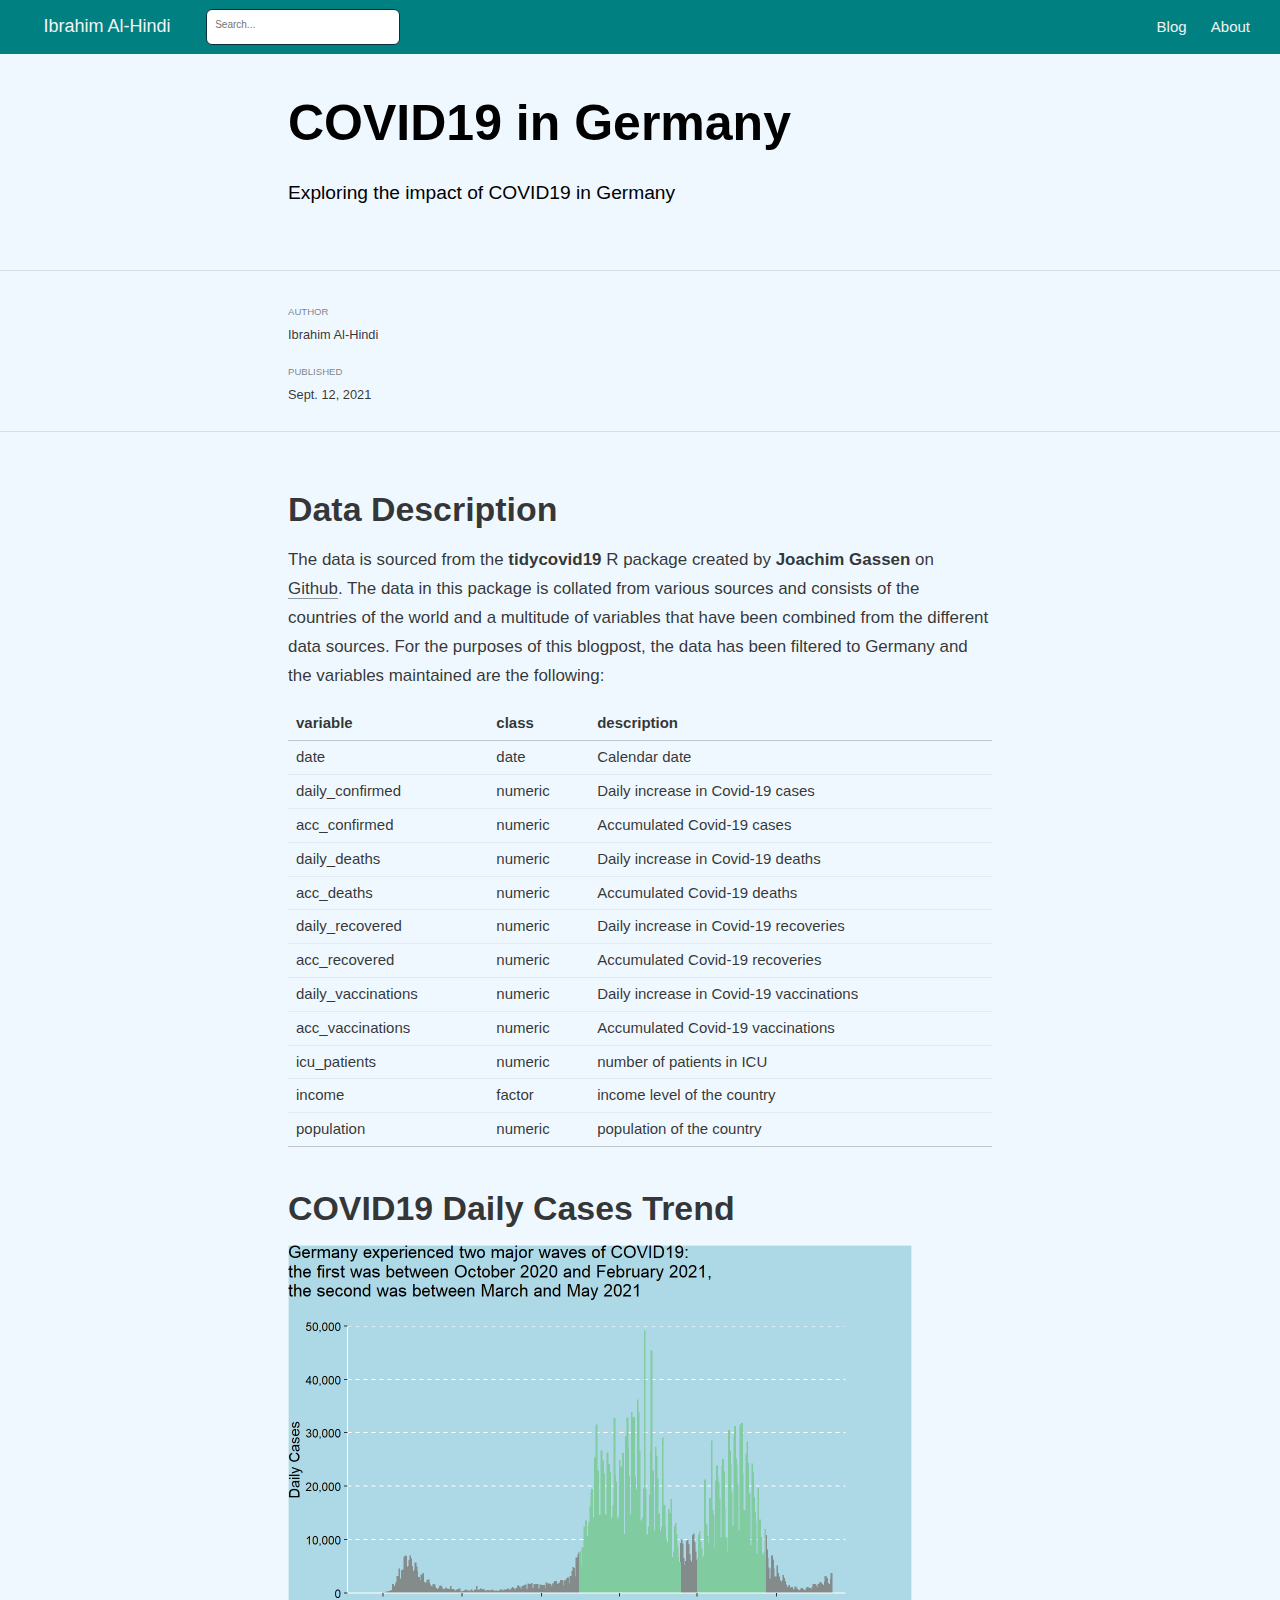
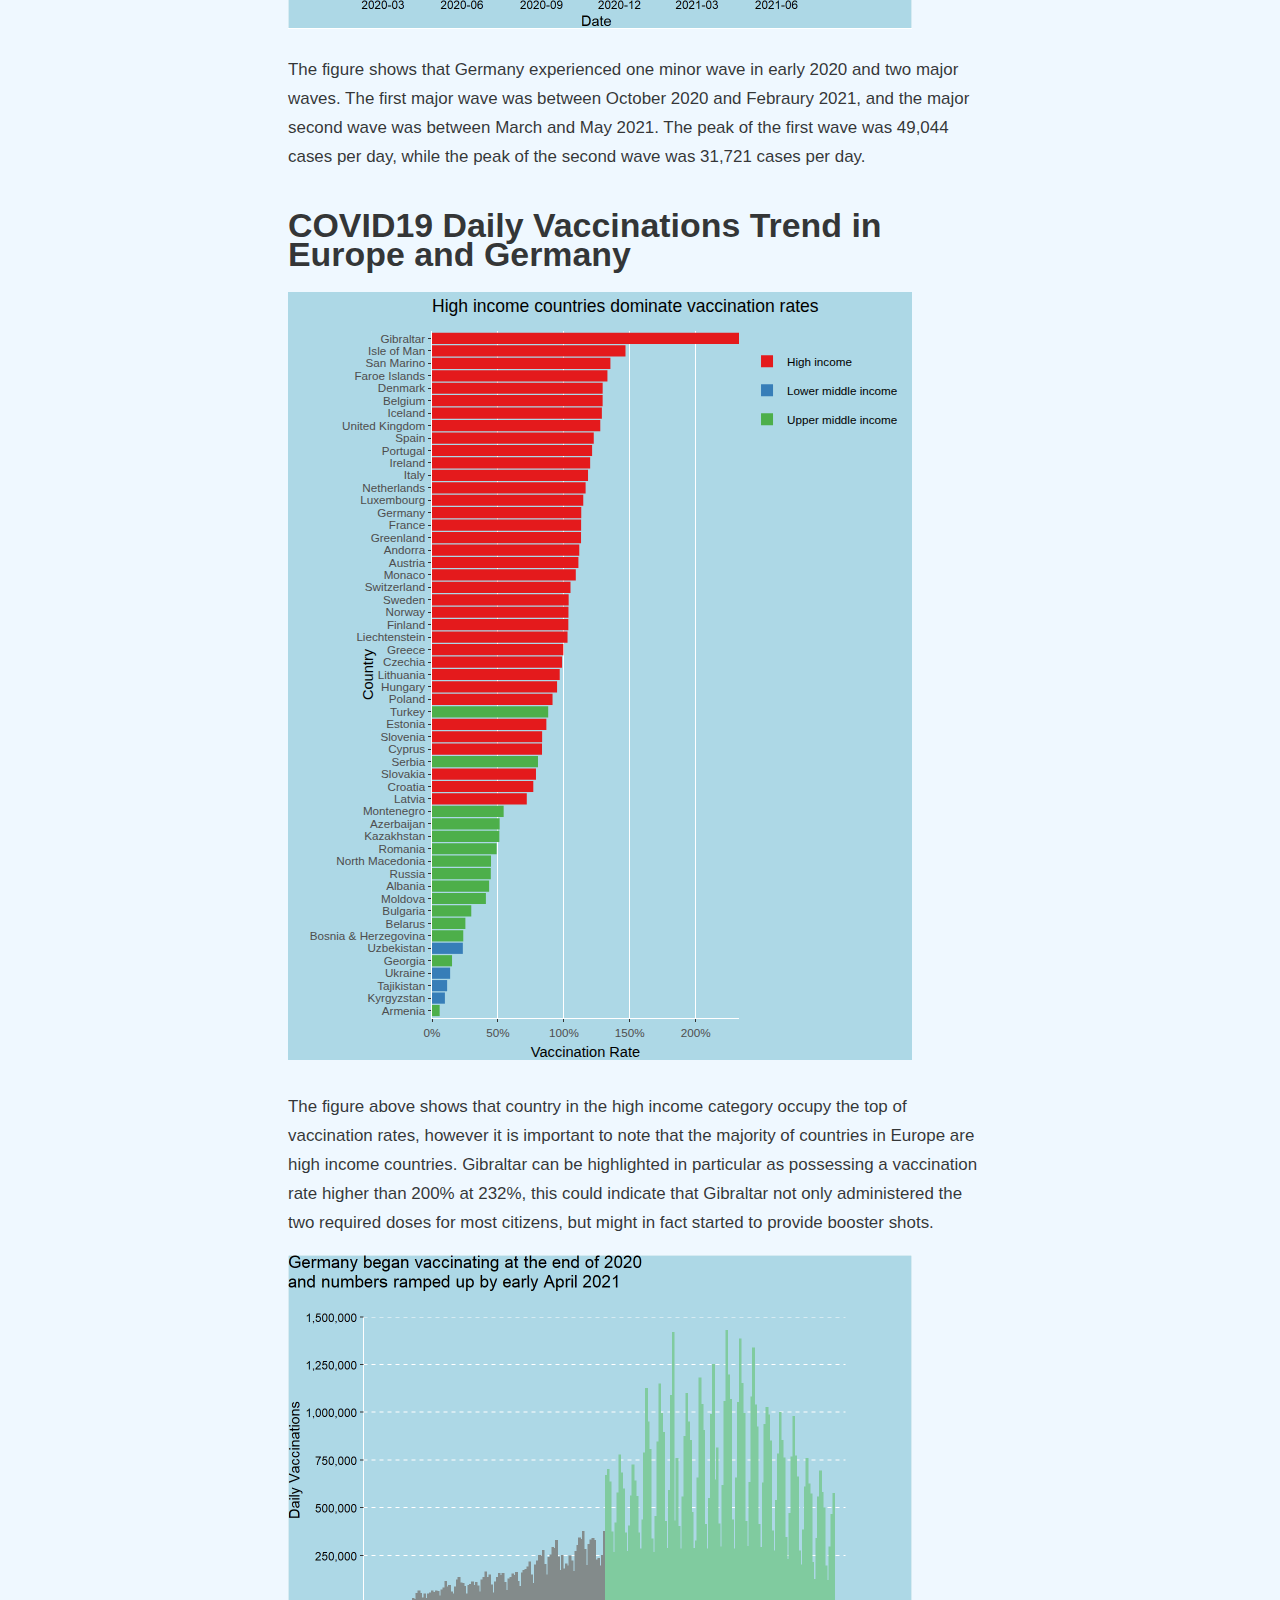
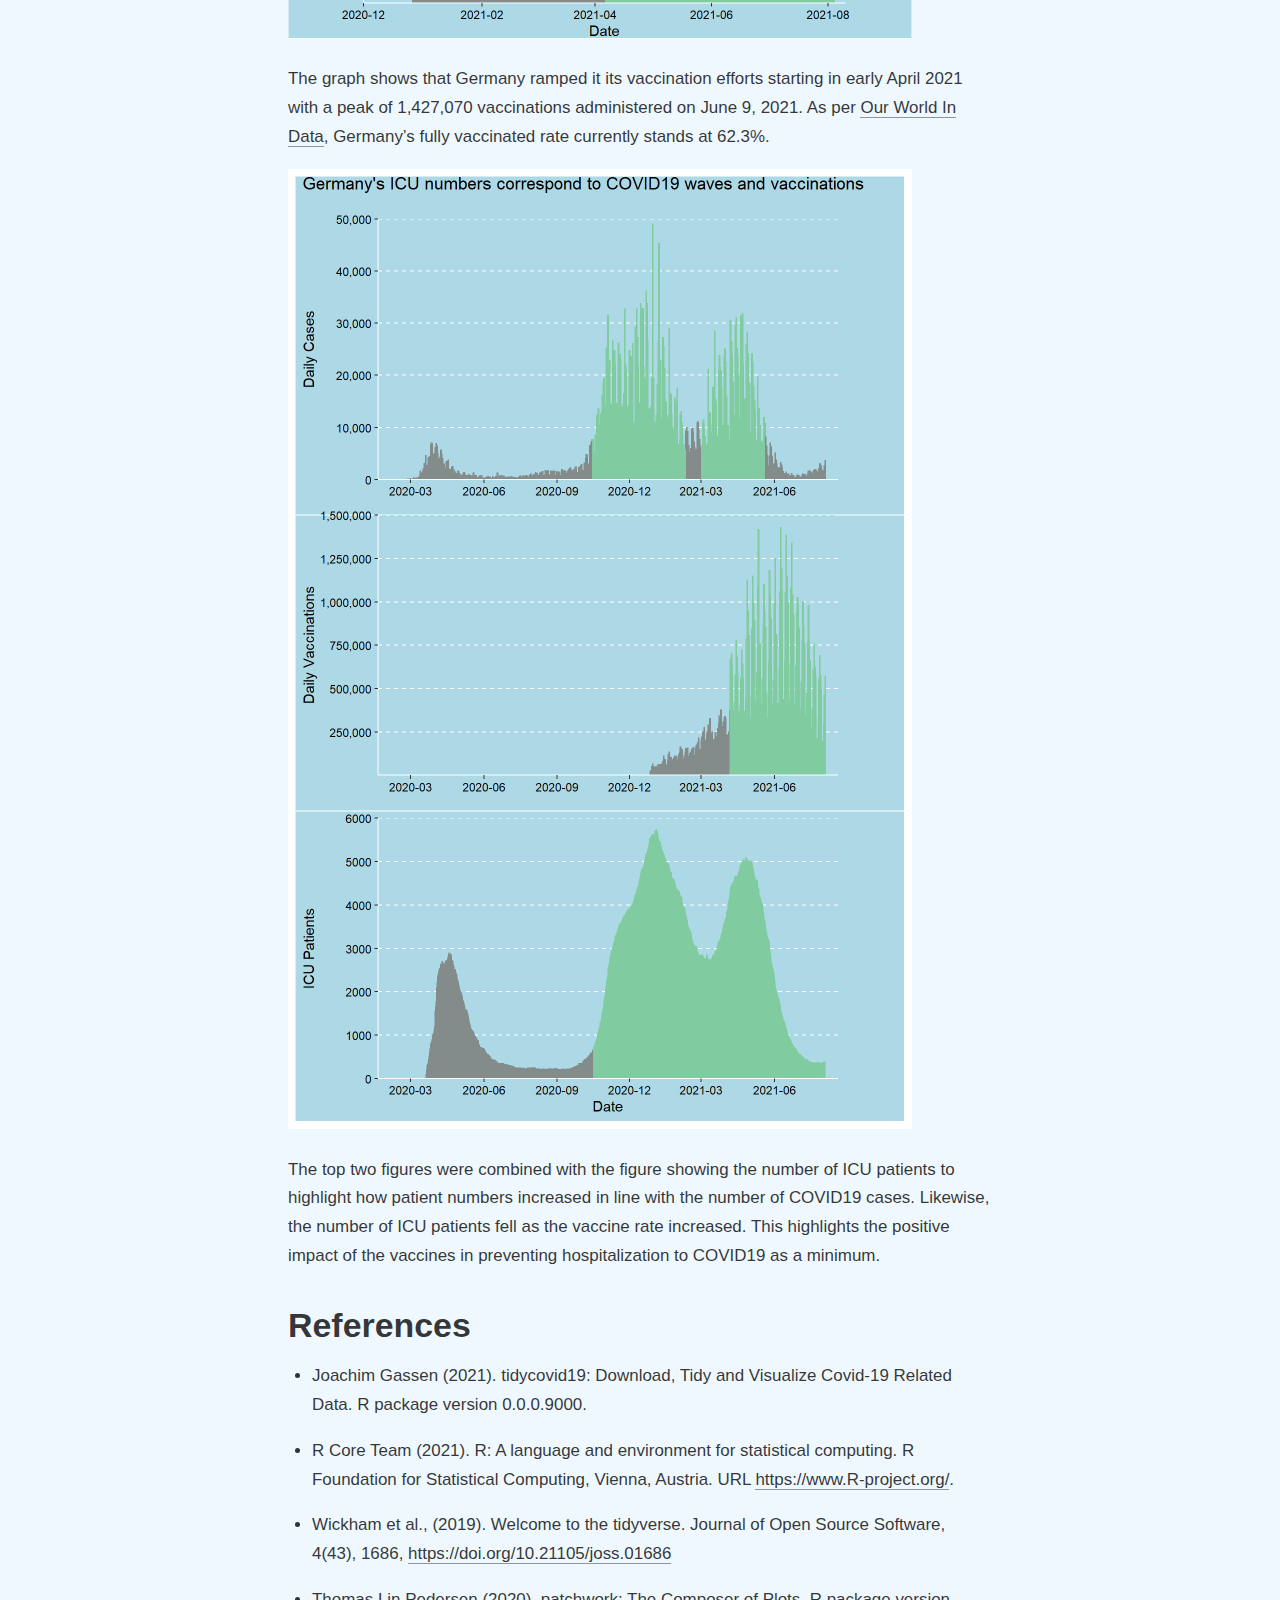
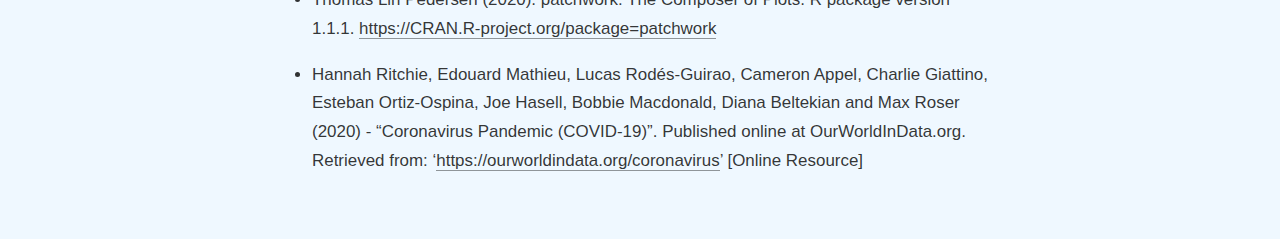
<file: docs/posts/2021-09-13-covid19-in-germany/index.html>
<!DOCTYPE html>

<html xmlns="http://www.w3.org/1999/xhtml" lang="" xml:lang="">

<head>
  <meta charset="utf-8"/>
  <meta name="viewport" content="width=device-width, initial-scale=1"/>
  <meta http-equiv="X-UA-Compatible" content="IE=Edge,chrome=1"/>
  <meta name="generator" content="distill" />

  <style type="text/css">
  /* Hide doc at startup (prevent jankiness while JS renders/transforms) */
  body {
    visibility: hidden;
  }
  </style>

 <!--radix_placeholder_import_source-->
 <!--/radix_placeholder_import_source-->

<style type="text/css">code{white-space: pre;}</style>
<style type="text/css" data-origin="pandoc">
pre > code.sourceCode { white-space: pre; position: relative; }
pre > code.sourceCode > span { display: inline-block; line-height: 1.25; }
pre > code.sourceCode > span:empty { height: 1.2em; }
.sourceCode { overflow: visible; }
code.sourceCode > span { color: inherit; text-decoration: inherit; }
div.sourceCode { margin: 1em 0; }
pre.sourceCode { margin: 0; }
@media screen {
div.sourceCode { overflow: auto; }
}
@media print {
pre > code.sourceCode { white-space: pre-wrap; }
pre > code.sourceCode > span { text-indent: -5em; padding-left: 5em; }
}
pre.numberSource code
  { counter-reset: source-line 0; }
pre.numberSource code > span
  { position: relative; left: -4em; counter-increment: source-line; }
pre.numberSource code > span > a:first-child::before
  { content: counter(source-line);
    position: relative; left: -1em; text-align: right; vertical-align: baseline;
    border: none; display: inline-block;
    -webkit-touch-callout: none; -webkit-user-select: none;
    -khtml-user-select: none; -moz-user-select: none;
    -ms-user-select: none; user-select: none;
    padding: 0 4px; width: 4em;
    color: #aaaaaa;
  }
pre.numberSource { margin-left: 3em; border-left: 1px solid #aaaaaa;  padding-left: 4px; }
div.sourceCode
  {   }
@media screen {
pre > code.sourceCode > span > a:first-child::before { text-decoration: underline; }
}
code span.al { color: #ad0000; } /* Alert */
code span.an { color: #5e5e5e; } /* Annotation */
code span.at { color: #20794d; } /* Attribute */
code span.bn { color: #ad0000; } /* BaseN */
code span.bu { } /* BuiltIn */
code span.cf { color: #007ba5; } /* ControlFlow */
code span.ch { color: #20794d; } /* Char */
code span.cn { color: #8f5902; } /* Constant */
code span.co { color: #5e5e5e; } /* Comment */
code span.cv { color: #5e5e5e; font-style: italic; } /* CommentVar */
code span.do { color: #5e5e5e; font-style: italic; } /* Documentation */
code span.dt { color: #ad0000; } /* DataType */
code span.dv { color: #ad0000; } /* DecVal */
code span.er { color: #ad0000; } /* Error */
code span.ex { } /* Extension */
code span.fl { color: #ad0000; } /* Float */
code span.fu { color: #4758ab; } /* Function */
code span.im { } /* Import */
code span.in { color: #5e5e5e; } /* Information */
code span.kw { color: #007ba5; } /* Keyword */
code span.op { color: #5e5e5e; } /* Operator */
code span.ot { color: #007ba5; } /* Other */
code span.pp { color: #ad0000; } /* Preprocessor */
code span.sc { color: #20794d; } /* SpecialChar */
code span.ss { color: #20794d; } /* SpecialString */
code span.st { color: #20794d; } /* String */
code span.va { color: #111111; } /* Variable */
code span.vs { color: #20794d; } /* VerbatimString */
code span.wa { color: #5e5e5e; font-style: italic; } /* Warning */
</style>

  <!--radix_placeholder_meta_tags-->
<title>Ibrahim Al-Hindi: COVID19 in Germany</title>

<meta property="description" itemprop="description" content="Exploring the impact of COVID19 in Germany"/>


<!--  https://schema.org/Article -->
<meta property="article:published" itemprop="datePublished" content="2021-09-13"/>
<meta property="article:created" itemprop="dateCreated" content="2021-09-13"/>
<meta name="article:author" content="Ibrahim Al-Hindi"/>

<!--  https://developers.facebook.com/docs/sharing/webmasters#markup -->
<meta property="og:title" content="Ibrahim Al-Hindi: COVID19 in Germany"/>
<meta property="og:type" content="article"/>
<meta property="og:description" content="Exploring the impact of COVID19 in Germany"/>
<meta property="og:locale" content="en_US"/>
<meta property="og:site_name" content="Ibrahim Al-Hindi"/>

<!--  https://dev.twitter.com/cards/types/summary -->
<meta property="twitter:card" content="summary"/>
<meta property="twitter:title" content="Ibrahim Al-Hindi: COVID19 in Germany"/>
<meta property="twitter:description" content="Exploring the impact of COVID19 in Germany"/>

<!--/radix_placeholder_meta_tags-->
  <!--radix_placeholder_rmarkdown_metadata-->

<script type="text/json" id="radix-rmarkdown-metadata">
{"type":"list","attributes":{"names":{"type":"character","attributes":{},"value":["title","description","author","date","output"]}},"value":[{"type":"character","attributes":{},"value":["COVID19 in Germany"]},{"type":"character","attributes":{},"value":["Exploring the impact of COVID19 in Germany"]},{"type":"list","attributes":{},"value":[{"type":"list","attributes":{"names":{"type":"character","attributes":{},"value":["name"]}},"value":[{"type":"character","attributes":{},"value":["Ibrahim Al-Hindi"]}]}]},{"type":"character","attributes":{},"value":["09-13-2021"]},{"type":"list","attributes":{"names":{"type":"character","attributes":{},"value":["distill::distill_article"]}},"value":[{"type":"list","attributes":{"names":{"type":"character","attributes":{},"value":["self_contained"]}},"value":[{"type":"logical","attributes":{},"value":[false]}]}]}]}
</script>
<!--/radix_placeholder_rmarkdown_metadata-->
  
  <script type="text/json" id="radix-resource-manifest">
  {"type":"character","attributes":{},"value":["covid19-in-germany_files/anchor-4.2.2/anchor.min.js","covid19-in-germany_files/bowser-1.9.3/bowser.min.js","covid19-in-germany_files/crosstalk-1.1.1/css/crosstalk.css","covid19-in-germany_files/crosstalk-1.1.1/js/crosstalk.js","covid19-in-germany_files/crosstalk-1.1.1/js/crosstalk.js.map","covid19-in-germany_files/crosstalk-1.1.1/js/crosstalk.min.js","covid19-in-germany_files/crosstalk-1.1.1/js/crosstalk.min.js.map","covid19-in-germany_files/distill-2.2.21/template.v2.js","covid19-in-germany_files/figure-html5/unnamed-chunk-1-1.png","covid19-in-germany_files/figure-html5/unnamed-chunk-2-1.png","covid19-in-germany_files/figure-html5/unnamed-chunk-3-1.png","covid19-in-germany_files/figure-html5/unnamed-chunk-4-1.png","covid19-in-germany_files/header-attrs-2.10/header-attrs.js","covid19-in-germany_files/htmlwidgets-1.5.3/htmlwidgets.js","covid19-in-germany_files/jquery-1.11.3/jquery.min.js","covid19-in-germany_files/jquery-3.5.1/jquery-AUTHORS.txt","covid19-in-germany_files/jquery-3.5.1/jquery.js","covid19-in-germany_files/jquery-3.5.1/jquery.min.js","covid19-in-germany_files/jquery-3.5.1/jquery.min.map","covid19-in-germany_files/plotly-binding-4.9.4.1/plotly.js","covid19-in-germany_files/plotly-htmlwidgets-css-1.57.1/plotly-htmlwidgets.css","covid19-in-germany_files/plotly-main-1.57.1/plotly-latest.min.js","covid19-in-germany_files/popper-2.6.0/popper.min.js","covid19-in-germany_files/tippy-6.2.7/tippy-bundle.umd.min.js","covid19-in-germany_files/tippy-6.2.7/tippy-light-border.css","covid19-in-germany_files/tippy-6.2.7/tippy.css","covid19-in-germany_files/tippy-6.2.7/tippy.umd.min.js","covid19-in-germany_files/typedarray-0.1/typedarray.min.js","covid19-in-germany_files/webcomponents-2.0.0/webcomponents.js"]}
  </script>
  <!--radix_placeholder_navigation_in_header-->
<meta name="distill:offset" content="../.."/>

<script type="application/javascript">

  window.headroom_prevent_pin = false;

  window.document.addEventListener("DOMContentLoaded", function (event) {

    // initialize headroom for banner
    var header = $('header').get(0);
    var headerHeight = header.offsetHeight;
    var headroom = new Headroom(header, {
      tolerance: 5,
      onPin : function() {
        if (window.headroom_prevent_pin) {
          window.headroom_prevent_pin = false;
          headroom.unpin();
        }
      }
    });
    headroom.init();
    if(window.location.hash)
      headroom.unpin();
    $(header).addClass('headroom--transition');

    // offset scroll location for banner on hash change
    // (see: https://github.com/WickyNilliams/headroom.js/issues/38)
    window.addEventListener("hashchange", function(event) {
      window.scrollTo(0, window.pageYOffset - (headerHeight + 25));
    });

    // responsive menu
    $('.distill-site-header').each(function(i, val) {
      var topnav = $(this);
      var toggle = topnav.find('.nav-toggle');
      toggle.on('click', function() {
        topnav.toggleClass('responsive');
      });
    });

    // nav dropdowns
    $('.nav-dropbtn').click(function(e) {
      $(this).next('.nav-dropdown-content').toggleClass('nav-dropdown-active');
      $(this).parent().siblings('.nav-dropdown')
         .children('.nav-dropdown-content').removeClass('nav-dropdown-active');
    });
    $("body").click(function(e){
      $('.nav-dropdown-content').removeClass('nav-dropdown-active');
    });
    $(".nav-dropdown").click(function(e){
      e.stopPropagation();
    });
  });
</script>

<style type="text/css">

/* Theme (user-documented overrideables for nav appearance) */

.distill-site-nav {
  color: rgba(255, 255, 255, 0.8);
  background-color: #0F2E3D;
  font-size: 15px;
  font-weight: 300;
}

.distill-site-nav a {
  color: inherit;
  text-decoration: none;
}

.distill-site-nav a:hover {
  color: white;
}

@media print {
  .distill-site-nav {
    display: none;
  }
}

.distill-site-header {

}

.distill-site-footer {

}


/* Site Header */

.distill-site-header {
  width: 100%;
  box-sizing: border-box;
  z-index: 3;
}

.distill-site-header .nav-left {
  display: inline-block;
  margin-left: 8px;
}

@media screen and (max-width: 768px) {
  .distill-site-header .nav-left {
    margin-left: 0;
  }
}


.distill-site-header .nav-right {
  float: right;
  margin-right: 8px;
}

.distill-site-header a,
.distill-site-header .title {
  display: inline-block;
  text-align: center;
  padding: 14px 10px 14px 10px;
}

.distill-site-header .title {
  font-size: 18px;
  min-width: 150px;
}

.distill-site-header .logo {
  padding: 0;
}

.distill-site-header .logo img {
  display: none;
  max-height: 20px;
  width: auto;
  margin-bottom: -4px;
}

.distill-site-header .nav-image img {
  max-height: 18px;
  width: auto;
  display: inline-block;
  margin-bottom: -3px;
}



@media screen and (min-width: 1000px) {
  .distill-site-header .logo img {
    display: inline-block;
  }
  .distill-site-header .nav-left {
    margin-left: 20px;
  }
  .distill-site-header .nav-right {
    margin-right: 20px;
  }
  .distill-site-header .title {
    padding-left: 12px;
  }
}


.distill-site-header .nav-toggle {
  display: none;
}

.nav-dropdown {
  display: inline-block;
  position: relative;
}

.nav-dropdown .nav-dropbtn {
  border: none;
  outline: none;
  color: rgba(255, 255, 255, 0.8);
  padding: 16px 10px;
  background-color: transparent;
  font-family: inherit;
  font-size: inherit;
  font-weight: inherit;
  margin: 0;
  margin-top: 1px;
  z-index: 2;
}

.nav-dropdown-content {
  display: none;
  position: absolute;
  background-color: white;
  min-width: 200px;
  border: 1px solid rgba(0,0,0,0.15);
  border-radius: 4px;
  box-shadow: 0px 8px 16px 0px rgba(0,0,0,0.1);
  z-index: 1;
  margin-top: 2px;
  white-space: nowrap;
  padding-top: 4px;
  padding-bottom: 4px;
}

.nav-dropdown-content hr {
  margin-top: 4px;
  margin-bottom: 4px;
  border: none;
  border-bottom: 1px solid rgba(0, 0, 0, 0.1);
}

.nav-dropdown-active {
  display: block;
}

.nav-dropdown-content a, .nav-dropdown-content .nav-dropdown-header {
  color: black;
  padding: 6px 24px;
  text-decoration: none;
  display: block;
  text-align: left;
}

.nav-dropdown-content .nav-dropdown-header {
  display: block;
  padding: 5px 24px;
  padding-bottom: 0;
  text-transform: uppercase;
  font-size: 14px;
  color: #999999;
  white-space: nowrap;
}

.nav-dropdown:hover .nav-dropbtn {
  color: white;
}

.nav-dropdown-content a:hover {
  background-color: #ddd;
  color: black;
}

.nav-right .nav-dropdown-content {
  margin-left: -45%;
  right: 0;
}

@media screen and (max-width: 768px) {
  .distill-site-header a, .distill-site-header .nav-dropdown  {display: none;}
  .distill-site-header a.nav-toggle {
    float: right;
    display: block;
  }
  .distill-site-header .title {
    margin-left: 0;
  }
  .distill-site-header .nav-right {
    margin-right: 0;
  }
  .distill-site-header {
    overflow: hidden;
  }
  .nav-right .nav-dropdown-content {
    margin-left: 0;
  }
}


@media screen and (max-width: 768px) {
  .distill-site-header.responsive {position: relative; min-height: 500px; }
  .distill-site-header.responsive a.nav-toggle {
    position: absolute;
    right: 0;
    top: 0;
  }
  .distill-site-header.responsive a,
  .distill-site-header.responsive .nav-dropdown {
    display: block;
    text-align: left;
  }
  .distill-site-header.responsive .nav-left,
  .distill-site-header.responsive .nav-right {
    width: 100%;
  }
  .distill-site-header.responsive .nav-dropdown {float: none;}
  .distill-site-header.responsive .nav-dropdown-content {position: relative;}
  .distill-site-header.responsive .nav-dropdown .nav-dropbtn {
    display: block;
    width: 100%;
    text-align: left;
  }
}

/* Site Footer */

.distill-site-footer {
  width: 100%;
  overflow: hidden;
  box-sizing: border-box;
  z-index: 3;
  margin-top: 30px;
  padding-top: 30px;
  padding-bottom: 30px;
  text-align: center;
}

/* Headroom */

d-title {
  padding-top: 6rem;
}

@media print {
  d-title {
    padding-top: 4rem;
  }
}

.headroom {
  z-index: 1000;
  position: fixed;
  top: 0;
  left: 0;
  right: 0;
}

.headroom--transition {
  transition: all .4s ease-in-out;
}

.headroom--unpinned {
  top: -100px;
}

.headroom--pinned {
  top: 0;
}

/* adjust viewport for navbar height */
/* helps vertically center bootstrap (non-distill) content */
.min-vh-100 {
  min-height: calc(100vh - 100px) !important;
}

</style>

<script src="../../site_libs/jquery-1.11.3/jquery.min.js"></script>
<link href="../../site_libs/font-awesome-5.1.0/css/all.css" rel="stylesheet"/>
<link href="../../site_libs/font-awesome-5.1.0/css/v4-shims.css" rel="stylesheet"/>
<script src="../../site_libs/headroom-0.9.4/headroom.min.js"></script>
<script src="../../site_libs/autocomplete-0.37.1/autocomplete.min.js"></script>
<script src="../../site_libs/fuse-6.4.1/fuse.min.js"></script>

<script type="application/javascript">

function getMeta(metaName) {
  var metas = document.getElementsByTagName('meta');
  for (let i = 0; i < metas.length; i++) {
    if (metas[i].getAttribute('name') === metaName) {
      return metas[i].getAttribute('content');
    }
  }
  return '';
}

function offsetURL(url) {
  var offset = getMeta('distill:offset');
  return offset ? offset + '/' + url : url;
}

function createFuseIndex() {

  // create fuse index
  var options = {
    keys: [
      { name: 'title', weight: 20 },
      { name: 'categories', weight: 15 },
      { name: 'description', weight: 10 },
      { name: 'contents', weight: 5 },
    ],
    ignoreLocation: true,
    threshold: 0
  };
  var fuse = new window.Fuse([], options);

  // fetch the main search.json
  return fetch(offsetURL('search.json'))
    .then(function(response) {
      if (response.status == 200) {
        return response.json().then(function(json) {
          // index main articles
          json.articles.forEach(function(article) {
            fuse.add(article);
          });
          // download collections and index their articles
          return Promise.all(json.collections.map(function(collection) {
            return fetch(offsetURL(collection)).then(function(response) {
              if (response.status === 200) {
                return response.json().then(function(articles) {
                  articles.forEach(function(article) {
                    fuse.add(article);
                  });
                })
              } else {
                return Promise.reject(
                  new Error('Unexpected status from search index request: ' +
                            response.status)
                );
              }
            });
          })).then(function() {
            return fuse;
          });
        });

      } else {
        return Promise.reject(
          new Error('Unexpected status from search index request: ' +
                      response.status)
        );
      }
    });
}

window.document.addEventListener("DOMContentLoaded", function (event) {

  // get search element (bail if we don't have one)
  var searchEl = window.document.getElementById('distill-search');
  if (!searchEl)
    return;

  createFuseIndex()
    .then(function(fuse) {

      // make search box visible
      searchEl.classList.remove('hidden');

      // initialize autocomplete
      var options = {
        autoselect: true,
        hint: false,
        minLength: 2,
      };
      window.autocomplete(searchEl, options, [{
        source: function(query, callback) {
          const searchOptions = {
            isCaseSensitive: false,
            shouldSort: true,
            minMatchCharLength: 2,
            limit: 10,
          };
          var results = fuse.search(query, searchOptions);
          callback(results
            .map(function(result) { return result.item; })
          );
        },
        templates: {
          suggestion: function(suggestion) {
            var img = suggestion.preview && Object.keys(suggestion.preview).length > 0
              ? `<img src="${offsetURL(suggestion.preview)}"</img>`
              : '';
            var html = `
              <div class="search-item">
                <h3>${suggestion.title}</h3>
                <div class="search-item-description">
                  ${suggestion.description || ''}
                </div>
                <div class="search-item-preview">
                  ${img}
                </div>
              </div>
            `;
            return html;
          }
        }
      }]).on('autocomplete:selected', function(event, suggestion) {
        window.location.href = offsetURL(suggestion.path);
      });
      // remove inline display style on autocompleter (we want to
      // manage responsive display via css)
      $('.algolia-autocomplete').css("display", "");
    })
    .catch(function(error) {
      console.log(error);
    });

});

</script>

<style type="text/css">

.nav-search {
  font-size: x-small;
}

/* Algolioa Autocomplete */

.algolia-autocomplete {
  display: inline-block;
  margin-left: 10px;
  vertical-align: sub;
  background-color: white;
  color: black;
  padding: 6px;
  padding-top: 8px;
  padding-bottom: 0;
  border-radius: 6px;
  border: 1px #0F2E3D solid;
  width: 180px;
}


@media screen and (max-width: 768px) {
  .distill-site-nav .algolia-autocomplete {
    display: none;
    visibility: hidden;
  }
  .distill-site-nav.responsive .algolia-autocomplete {
    display: inline-block;
    visibility: visible;
  }
  .distill-site-nav.responsive .algolia-autocomplete .aa-dropdown-menu {
    margin-left: 0;
    width: 400px;
    max-height: 400px;
  }
}

.algolia-autocomplete .aa-input, .algolia-autocomplete .aa-hint {
  width: 90%;
  outline: none;
  border: none;
}

.algolia-autocomplete .aa-hint {
  color: #999;
}
.algolia-autocomplete .aa-dropdown-menu {
  width: 550px;
  max-height: 70vh;
  overflow-x: visible;
  overflow-y: scroll;
  padding: 5px;
  margin-top: 3px;
  margin-left: -150px;
  background-color: #fff;
  border-radius: 5px;
  border: 1px solid #999;
  border-top: none;
}

.algolia-autocomplete .aa-dropdown-menu .aa-suggestion {
  cursor: pointer;
  padding: 5px 4px;
  border-bottom: 1px solid #eee;
}

.algolia-autocomplete .aa-dropdown-menu .aa-suggestion:last-of-type {
  border-bottom: none;
  margin-bottom: 2px;
}

.algolia-autocomplete .aa-dropdown-menu .aa-suggestion .search-item {
  overflow: hidden;
  font-size: 0.8em;
  line-height: 1.4em;
}

.algolia-autocomplete .aa-dropdown-menu .aa-suggestion .search-item h3 {
  font-size: 1rem;
  margin-block-start: 0;
  margin-block-end: 5px;
}

.algolia-autocomplete .aa-dropdown-menu .aa-suggestion .search-item-description {
  display: inline-block;
  overflow: hidden;
  height: 2.8em;
  width: 80%;
  margin-right: 4%;
}

.algolia-autocomplete .aa-dropdown-menu .aa-suggestion .search-item-preview {
  display: inline-block;
  width: 15%;
}

.algolia-autocomplete .aa-dropdown-menu .aa-suggestion .search-item-preview img {
  height: 3em;
  width: auto;
  display: none;
}

.algolia-autocomplete .aa-dropdown-menu .aa-suggestion .search-item-preview img[src] {
  display: initial;
}

.algolia-autocomplete .aa-dropdown-menu .aa-suggestion.aa-cursor {
  background-color: #eee;
}
.algolia-autocomplete .aa-dropdown-menu .aa-suggestion em {
  font-weight: bold;
  font-style: normal;
}

</style>


<!--/radix_placeholder_navigation_in_header-->
  <!--radix_placeholder_distill-->

<style type="text/css">

body {
  background-color: white;
}

.pandoc-table {
  width: 100%;
}

.pandoc-table>caption {
  margin-bottom: 10px;
}

.pandoc-table th:not([align]) {
  text-align: left;
}

.pagedtable-footer {
  font-size: 15px;
}

d-byline .byline {
  grid-template-columns: 2fr 2fr;
}

d-byline .byline h3 {
  margin-block-start: 1.5em;
}

d-byline .byline .authors-affiliations h3 {
  margin-block-start: 0.5em;
}

.authors-affiliations .orcid-id {
  width: 16px;
  height:16px;
  margin-left: 4px;
  margin-right: 4px;
  vertical-align: middle;
  padding-bottom: 2px;
}

d-title .dt-tags {
  margin-top: 1em;
  grid-column: text;
}

.dt-tags .dt-tag {
  text-decoration: none;
  display: inline-block;
  color: rgba(0,0,0,0.6);
  padding: 0em 0.4em;
  margin-right: 0.5em;
  margin-bottom: 0.4em;
  font-size: 70%;
  border: 1px solid rgba(0,0,0,0.2);
  border-radius: 3px;
  text-transform: uppercase;
  font-weight: 500;
}

d-article table.gt_table td,
d-article table.gt_table th {
  border-bottom: none;
}

.html-widget {
  margin-bottom: 2.0em;
}

.l-screen-inset {
  padding-right: 16px;
}

.l-screen .caption {
  margin-left: 10px;
}

.shaded {
  background: rgb(247, 247, 247);
  padding-top: 20px;
  padding-bottom: 20px;
  border-top: 1px solid rgba(0, 0, 0, 0.1);
  border-bottom: 1px solid rgba(0, 0, 0, 0.1);
}

.shaded .html-widget {
  margin-bottom: 0;
  border: 1px solid rgba(0, 0, 0, 0.1);
}

.shaded .shaded-content {
  background: white;
}

.text-output {
  margin-top: 0;
  line-height: 1.5em;
}

.hidden {
  display: none !important;
}

d-article {
  padding-top: 2.5rem;
  padding-bottom: 30px;
}

d-appendix {
  padding-top: 30px;
}

d-article>p>img {
  width: 100%;
}

d-article h2 {
  margin: 1rem 0 1.5rem 0;
}

d-article h3 {
  margin-top: 1.5rem;
}

d-article iframe {
  border: 1px solid rgba(0, 0, 0, 0.1);
  margin-bottom: 2.0em;
  width: 100%;
}

/* Tweak code blocks */

d-article div.sourceCode code,
d-article pre code {
  font-family: Consolas, Monaco, 'Andale Mono', 'Ubuntu Mono', monospace;
}

d-article pre,
d-article div.sourceCode,
d-article div.sourceCode pre {
  overflow: auto;
}

d-article div.sourceCode {
  background-color: white;
}

d-article div.sourceCode pre {
  padding-left: 10px;
  font-size: 12px;
  border-left: 2px solid rgba(0,0,0,0.1);
}

d-article pre {
  font-size: 12px;
  color: black;
  background: none;
  margin-top: 0;
  text-align: left;
  white-space: pre;
  word-spacing: normal;
  word-break: normal;
  word-wrap: normal;
  line-height: 1.5;

  -moz-tab-size: 4;
  -o-tab-size: 4;
  tab-size: 4;

  -webkit-hyphens: none;
  -moz-hyphens: none;
  -ms-hyphens: none;
  hyphens: none;
}

d-article pre a {
  border-bottom: none;
}

d-article pre a:hover {
  border-bottom: none;
  text-decoration: underline;
}

d-article details {
  grid-column: text;
  margin-bottom: 0.8em;
}

@media(min-width: 768px) {

d-article pre,
d-article div.sourceCode,
d-article div.sourceCode pre {
  overflow: visible !important;
}

d-article div.sourceCode pre {
  padding-left: 18px;
  font-size: 14px;
}

d-article pre {
  font-size: 14px;
}

}

figure img.external {
  background: white;
  border: 1px solid rgba(0, 0, 0, 0.1);
  box-shadow: 0 1px 8px rgba(0, 0, 0, 0.1);
  padding: 18px;
  box-sizing: border-box;
}

/* CSS for d-contents */

.d-contents {
  grid-column: text;
  color: rgba(0,0,0,0.8);
  font-size: 0.9em;
  padding-bottom: 1em;
  margin-bottom: 1em;
  padding-bottom: 0.5em;
  margin-bottom: 1em;
  padding-left: 0.25em;
  justify-self: start;
}

@media(min-width: 1000px) {
  .d-contents.d-contents-float {
    height: 0;
    grid-column-start: 1;
    grid-column-end: 4;
    justify-self: center;
    padding-right: 3em;
    padding-left: 2em;
  }
}

.d-contents nav h3 {
  font-size: 18px;
  margin-top: 0;
  margin-bottom: 1em;
}

.d-contents li {
  list-style-type: none
}

.d-contents nav > ul {
  padding-left: 0;
}

.d-contents ul {
  padding-left: 1em
}

.d-contents nav ul li {
  margin-top: 0.6em;
  margin-bottom: 0.2em;
}

.d-contents nav a {
  font-size: 13px;
  border-bottom: none;
  text-decoration: none
  color: rgba(0, 0, 0, 0.8);
}

.d-contents nav a:hover {
  text-decoration: underline solid rgba(0, 0, 0, 0.6)
}

.d-contents nav > ul > li > a {
  font-weight: 600;
}

.d-contents nav > ul > li > ul {
  font-weight: inherit;
}

.d-contents nav > ul > li > ul > li {
  margin-top: 0.2em;
}


.d-contents nav ul {
  margin-top: 0;
  margin-bottom: 0.25em;
}

.d-article-with-toc h2:nth-child(2) {
  margin-top: 0;
}


/* Figure */

.figure {
  position: relative;
  margin-bottom: 2.5em;
  margin-top: 1.5em;
}

.figure img {
  width: 100%;
}

.figure .caption {
  color: rgba(0, 0, 0, 0.6);
  font-size: 12px;
  line-height: 1.5em;
}

.figure img.external {
  background: white;
  border: 1px solid rgba(0, 0, 0, 0.1);
  box-shadow: 0 1px 8px rgba(0, 0, 0, 0.1);
  padding: 18px;
  box-sizing: border-box;
}

.figure .caption a {
  color: rgba(0, 0, 0, 0.6);
}

.figure .caption b,
.figure .caption strong, {
  font-weight: 600;
  color: rgba(0, 0, 0, 1.0);
}

/* Citations */

d-article .citation {
  color: inherit;
  cursor: inherit;
}

div.hanging-indent{
  margin-left: 1em; text-indent: -1em;
}

/* Citation hover box */

.tippy-box[data-theme~=light-border] {
  background-color: rgba(250, 250, 250, 0.95);
}

.tippy-content > p {
  margin-bottom: 0;
  padding: 2px;
}


/* Tweak 1000px media break to show more text */

@media(min-width: 1000px) {
  .base-grid,
  distill-header,
  d-title,
  d-abstract,
  d-article,
  d-appendix,
  distill-appendix,
  d-byline,
  d-footnote-list,
  d-citation-list,
  distill-footer {
    grid-template-columns: [screen-start] 1fr [page-start kicker-start] 80px [middle-start] 50px [text-start kicker-end] 65px 65px 65px 65px 65px 65px 65px 65px [text-end gutter-start] 65px [middle-end] 65px [page-end gutter-end] 1fr [screen-end];
    grid-column-gap: 16px;
  }

  .grid {
    grid-column-gap: 16px;
  }

  d-article {
    font-size: 1.06rem;
    line-height: 1.7em;
  }
  figure .caption, .figure .caption, figure figcaption {
    font-size: 13px;
  }
}

@media(min-width: 1180px) {
  .base-grid,
  distill-header,
  d-title,
  d-abstract,
  d-article,
  d-appendix,
  distill-appendix,
  d-byline,
  d-footnote-list,
  d-citation-list,
  distill-footer {
    grid-template-columns: [screen-start] 1fr [page-start kicker-start] 60px [middle-start] 60px [text-start kicker-end] 60px 60px 60px 60px 60px 60px 60px 60px [text-end gutter-start] 60px [middle-end] 60px [page-end gutter-end] 1fr [screen-end];
    grid-column-gap: 32px;
  }

  .grid {
    grid-column-gap: 32px;
  }
}


/* Get the citation styles for the appendix (not auto-injected on render since
   we do our own rendering of the citation appendix) */

d-appendix .citation-appendix,
.d-appendix .citation-appendix {
  font-size: 11px;
  line-height: 15px;
  border-left: 1px solid rgba(0, 0, 0, 0.1);
  padding-left: 18px;
  border: 1px solid rgba(0,0,0,0.1);
  background: rgba(0, 0, 0, 0.02);
  padding: 10px 18px;
  border-radius: 3px;
  color: rgba(150, 150, 150, 1);
  overflow: hidden;
  margin-top: -12px;
  white-space: pre-wrap;
  word-wrap: break-word;
}

/* Include appendix styles here so they can be overridden */

d-appendix {
  contain: layout style;
  font-size: 0.8em;
  line-height: 1.7em;
  margin-top: 60px;
  margin-bottom: 0;
  border-top: 1px solid rgba(0, 0, 0, 0.1);
  color: rgba(0,0,0,0.5);
  padding-top: 60px;
  padding-bottom: 48px;
}

d-appendix h3 {
  grid-column: page-start / text-start;
  font-size: 15px;
  font-weight: 500;
  margin-top: 1em;
  margin-bottom: 0;
  color: rgba(0,0,0,0.65);
}

d-appendix h3 + * {
  margin-top: 1em;
}

d-appendix ol {
  padding: 0 0 0 15px;
}

@media (min-width: 768px) {
  d-appendix ol {
    padding: 0 0 0 30px;
    margin-left: -30px;
  }
}

d-appendix li {
  margin-bottom: 1em;
}

d-appendix a {
  color: rgba(0, 0, 0, 0.6);
}

d-appendix > * {
  grid-column: text;
}

d-appendix > d-footnote-list,
d-appendix > d-citation-list,
d-appendix > distill-appendix {
  grid-column: screen;
}

/* Include footnote styles here so they can be overridden */

d-footnote-list {
  contain: layout style;
}

d-footnote-list > * {
  grid-column: text;
}

d-footnote-list a.footnote-backlink {
  color: rgba(0,0,0,0.3);
  padding-left: 0.5em;
}



/* Anchor.js */

.anchorjs-link {
  /*transition: all .25s linear; */
  text-decoration: none;
  border-bottom: none;
}
*:hover > .anchorjs-link {
  margin-left: -1.125em !important;
  text-decoration: none;
  border-bottom: none;
}

/* Social footer */

.social_footer {
  margin-top: 30px;
  margin-bottom: 0;
  color: rgba(0,0,0,0.67);
}

.disqus-comments {
  margin-right: 30px;
}

.disqus-comment-count {
  border-bottom: 1px solid rgba(0, 0, 0, 0.4);
  cursor: pointer;
}

#disqus_thread {
  margin-top: 30px;
}

.article-sharing a {
  border-bottom: none;
  margin-right: 8px;
}

.article-sharing a:hover {
  border-bottom: none;
}

.sidebar-section.subscribe {
  font-size: 12px;
  line-height: 1.6em;
}

.subscribe p {
  margin-bottom: 0.5em;
}


.article-footer .subscribe {
  font-size: 15px;
  margin-top: 45px;
}


.sidebar-section.custom {
  font-size: 12px;
  line-height: 1.6em;
}

.custom p {
  margin-bottom: 0.5em;
}

/* Styles for listing layout (hide title) */
.layout-listing d-title, .layout-listing .d-title {
  display: none;
}

/* Styles for posts lists (not auto-injected) */


.posts-with-sidebar {
  padding-left: 45px;
  padding-right: 45px;
}

.posts-list .description h2,
.posts-list .description p {
  font-family: -apple-system, BlinkMacSystemFont, "Segoe UI", Roboto, Oxygen, Ubuntu, Cantarell, "Fira Sans", "Droid Sans", "Helvetica Neue", Arial, sans-serif;
}

.posts-list .description h2 {
  font-weight: 700;
  border-bottom: none;
  padding-bottom: 0;
}

.posts-list h2.post-tag {
  border-bottom: 1px solid rgba(0, 0, 0, 0.2);
  padding-bottom: 12px;
}
.posts-list {
  margin-top: 60px;
  margin-bottom: 24px;
}

.posts-list .post-preview {
  text-decoration: none;
  overflow: hidden;
  display: block;
  border-bottom: 1px solid rgba(0, 0, 0, 0.1);
  padding: 24px 0;
}

.post-preview-last {
  border-bottom: none !important;
}

.posts-list .posts-list-caption {
  grid-column: screen;
  font-weight: 400;
}

.posts-list .post-preview h2 {
  margin: 0 0 6px 0;
  line-height: 1.2em;
  font-style: normal;
  font-size: 24px;
}

.posts-list .post-preview p {
  margin: 0 0 12px 0;
  line-height: 1.4em;
  font-size: 16px;
}

.posts-list .post-preview .thumbnail {
  box-sizing: border-box;
  margin-bottom: 24px;
  position: relative;
  max-width: 500px;
}
.posts-list .post-preview img {
  width: 100%;
  display: block;
}

.posts-list .metadata {
  font-size: 12px;
  line-height: 1.4em;
  margin-bottom: 18px;
}

.posts-list .metadata > * {
  display: inline-block;
}

.posts-list .metadata .publishedDate {
  margin-right: 2em;
}

.posts-list .metadata .dt-authors {
  display: block;
  margin-top: 0.3em;
  margin-right: 2em;
}

.posts-list .dt-tags {
  display: block;
  line-height: 1em;
}

.posts-list .dt-tags .dt-tag {
  display: inline-block;
  color: rgba(0,0,0,0.6);
  padding: 0.3em 0.4em;
  margin-right: 0.2em;
  margin-bottom: 0.4em;
  font-size: 60%;
  border: 1px solid rgba(0,0,0,0.2);
  border-radius: 3px;
  text-transform: uppercase;
  font-weight: 500;
}

.posts-list img {
  opacity: 1;
}

.posts-list img[data-src] {
  opacity: 0;
}

.posts-more {
  clear: both;
}


.posts-sidebar {
  font-size: 16px;
}

.posts-sidebar h3 {
  font-size: 16px;
  margin-top: 0;
  margin-bottom: 0.5em;
  font-weight: 400;
  text-transform: uppercase;
}

.sidebar-section {
  margin-bottom: 30px;
}

.categories ul {
  list-style-type: none;
  margin: 0;
  padding: 0;
}

.categories li {
  color: rgba(0, 0, 0, 0.8);
  margin-bottom: 0;
}

.categories li>a {
  border-bottom: none;
}

.categories li>a:hover {
  border-bottom: 1px solid rgba(0, 0, 0, 0.4);
}

.categories .active {
  font-weight: 600;
}

.categories .category-count {
  color: rgba(0, 0, 0, 0.4);
}


@media(min-width: 768px) {
  .posts-list .post-preview h2 {
    font-size: 26px;
  }
  .posts-list .post-preview .thumbnail {
    float: right;
    width: 30%;
    margin-bottom: 0;
  }
  .posts-list .post-preview .description {
    float: left;
    width: 45%;
  }
  .posts-list .post-preview .metadata {
    float: left;
    width: 20%;
    margin-top: 8px;
  }
  .posts-list .post-preview p {
    margin: 0 0 12px 0;
    line-height: 1.5em;
    font-size: 16px;
  }
  .posts-with-sidebar .posts-list {
    float: left;
    width: 75%;
  }
  .posts-with-sidebar .posts-sidebar {
    float: right;
    width: 20%;
    margin-top: 60px;
    padding-top: 24px;
    padding-bottom: 24px;
  }
}


/* Improve display for browsers without grid (IE/Edge <= 15) */

.downlevel {
  line-height: 1.6em;
  font-family: -apple-system, BlinkMacSystemFont, "Segoe UI", Roboto, Oxygen, Ubuntu, Cantarell, "Fira Sans", "Droid Sans", "Helvetica Neue", Arial, sans-serif;
  margin: 0;
}

.downlevel .d-title {
  padding-top: 6rem;
  padding-bottom: 1.5rem;
}

.downlevel .d-title h1 {
  font-size: 50px;
  font-weight: 700;
  line-height: 1.1em;
  margin: 0 0 0.5rem;
}

.downlevel .d-title p {
  font-weight: 300;
  font-size: 1.2rem;
  line-height: 1.55em;
  margin-top: 0;
}

.downlevel .d-byline {
  padding-top: 0.8em;
  padding-bottom: 0.8em;
  font-size: 0.8rem;
  line-height: 1.8em;
}

.downlevel .section-separator {
  border: none;
  border-top: 1px solid rgba(0, 0, 0, 0.1);
}

.downlevel .d-article {
  font-size: 1.06rem;
  line-height: 1.7em;
  padding-top: 1rem;
  padding-bottom: 2rem;
}


.downlevel .d-appendix {
  padding-left: 0;
  padding-right: 0;
  max-width: none;
  font-size: 0.8em;
  line-height: 1.7em;
  margin-bottom: 0;
  color: rgba(0,0,0,0.5);
  padding-top: 40px;
  padding-bottom: 48px;
}

.downlevel .footnotes ol {
  padding-left: 13px;
}

.downlevel .base-grid,
.downlevel .distill-header,
.downlevel .d-title,
.downlevel .d-abstract,
.downlevel .d-article,
.downlevel .d-appendix,
.downlevel .distill-appendix,
.downlevel .d-byline,
.downlevel .d-footnote-list,
.downlevel .d-citation-list,
.downlevel .distill-footer,
.downlevel .appendix-bottom,
.downlevel .posts-container {
  padding-left: 40px;
  padding-right: 40px;
}

@media(min-width: 768px) {
  .downlevel .base-grid,
  .downlevel .distill-header,
  .downlevel .d-title,
  .downlevel .d-abstract,
  .downlevel .d-article,
  .downlevel .d-appendix,
  .downlevel .distill-appendix,
  .downlevel .d-byline,
  .downlevel .d-footnote-list,
  .downlevel .d-citation-list,
  .downlevel .distill-footer,
  .downlevel .appendix-bottom,
  .downlevel .posts-container {
  padding-left: 150px;
  padding-right: 150px;
  max-width: 900px;
}
}

.downlevel pre code {
  display: block;
  border-left: 2px solid rgba(0, 0, 0, .1);
  padding: 0 0 0 20px;
  font-size: 14px;
}

.downlevel code, .downlevel pre {
  color: black;
  background: none;
  font-family: Consolas, Monaco, 'Andale Mono', 'Ubuntu Mono', monospace;
  text-align: left;
  white-space: pre;
  word-spacing: normal;
  word-break: normal;
  word-wrap: normal;
  line-height: 1.5;

  -moz-tab-size: 4;
  -o-tab-size: 4;
  tab-size: 4;

  -webkit-hyphens: none;
  -moz-hyphens: none;
  -ms-hyphens: none;
  hyphens: none;
}

.downlevel .posts-list .post-preview {
  color: inherit;
}



</style>

<script type="application/javascript">

function is_downlevel_browser() {
  if (bowser.isUnsupportedBrowser({ msie: "12", msedge: "16"},
                                 window.navigator.userAgent)) {
    return true;
  } else {
    return window.load_distill_framework === undefined;
  }
}

// show body when load is complete
function on_load_complete() {

  // add anchors
  if (window.anchors) {
    window.anchors.options.placement = 'left';
    window.anchors.add('d-article > h2, d-article > h3, d-article > h4, d-article > h5');
  }


  // set body to visible
  document.body.style.visibility = 'visible';

  // force redraw for leaflet widgets
  if (window.HTMLWidgets) {
    var maps = window.HTMLWidgets.findAll(".leaflet");
    $.each(maps, function(i, el) {
      var map = this.getMap();
      map.invalidateSize();
      map.eachLayer(function(layer) {
        if (layer instanceof L.TileLayer)
          layer.redraw();
      });
    });
  }

  // trigger 'shown' so htmlwidgets resize
  $('d-article').trigger('shown');
}

function init_distill() {

  init_common();

  // create front matter
  var front_matter = $('<d-front-matter></d-front-matter>');
  $('#distill-front-matter').wrap(front_matter);

  // create d-title
  $('.d-title').changeElementType('d-title');

  // create d-byline
  var byline = $('<d-byline></d-byline>');
  $('.d-byline').replaceWith(byline);

  // create d-article
  var article = $('<d-article></d-article>');
  $('.d-article').wrap(article).children().unwrap();

  // move posts container into article
  $('.posts-container').appendTo($('d-article'));

  // create d-appendix
  $('.d-appendix').changeElementType('d-appendix');

  // flag indicating that we have appendix items
  var appendix = $('.appendix-bottom').children('h3').length > 0;

  // replace footnotes with <d-footnote>
  $('.footnote-ref').each(function(i, val) {
    appendix = true;
    var href = $(this).attr('href');
    var id = href.replace('#', '');
    var fn = $('#' + id);
    var fn_p = $('#' + id + '>p');
    fn_p.find('.footnote-back').remove();
    var text = fn_p.html();
    var dtfn = $('<d-footnote></d-footnote>');
    dtfn.html(text);
    $(this).replaceWith(dtfn);
  });
  // remove footnotes
  $('.footnotes').remove();

  // move refs into #references-listing
  $('#references-listing').replaceWith($('#refs'));

  $('h1.appendix, h2.appendix').each(function(i, val) {
    $(this).changeElementType('h3');
  });
  $('h3.appendix').each(function(i, val) {
    var id = $(this).attr('id');
    $('.d-contents a[href="#' + id + '"]').parent().remove();
    appendix = true;
    $(this).nextUntil($('h1, h2, h3')).addBack().appendTo($('d-appendix'));
  });

  // show d-appendix if we have appendix content
  $("d-appendix").css('display', appendix ? 'grid' : 'none');

  // localize layout chunks to just output
  $('.layout-chunk').each(function(i, val) {

    // capture layout
    var layout = $(this).attr('data-layout');

    // apply layout to markdown level block elements
    var elements = $(this).children().not('details, div.sourceCode, pre, script');
    elements.each(function(i, el) {
      var layout_div = $('<div class="' + layout + '"></div>');
      if (layout_div.hasClass('shaded')) {
        var shaded_content = $('<div class="shaded-content"></div>');
        $(this).wrap(shaded_content);
        $(this).parent().wrap(layout_div);
      } else {
        $(this).wrap(layout_div);
      }
    });


    // unwrap the layout-chunk div
    $(this).children().unwrap();
  });

  // remove code block used to force  highlighting css
  $('.distill-force-highlighting-css').parent().remove();

  // remove empty line numbers inserted by pandoc when using a
  // custom syntax highlighting theme
  $('code.sourceCode a:empty').remove();

  // load distill framework
  load_distill_framework();

  // wait for window.distillRunlevel == 4 to do post processing
  function distill_post_process() {

    if (!window.distillRunlevel || window.distillRunlevel < 4)
      return;

    // hide author/affiliations entirely if we have no authors
    var front_matter = JSON.parse($("#distill-front-matter").html());
    var have_authors = front_matter.authors && front_matter.authors.length > 0;
    if (!have_authors)
      $('d-byline').addClass('hidden');

    // article with toc class
    $('.d-contents').parent().addClass('d-article-with-toc');

    // strip links that point to #
    $('.authors-affiliations').find('a[href="#"]').removeAttr('href');

    // add orcid ids
    $('.authors-affiliations').find('.author').each(function(i, el) {
      var orcid_id = front_matter.authors[i].orcidID;
      if (orcid_id) {
        var a = $('<a></a>');
        a.attr('href', 'https://orcid.org/' + orcid_id);
        var img = $('<img></img>');
        img.addClass('orcid-id');
        img.attr('alt', 'ORCID ID');
        img.attr('src','[data-uri]');
        a.append(img);
        $(this).append(a);
      }
    });

    // hide elements of author/affiliations grid that have no value
    function hide_byline_column(caption) {
      $('d-byline').find('h3:contains("' + caption + '")').parent().css('visibility', 'hidden');
    }

    // affiliations
    var have_affiliations = false;
    for (var i = 0; i<front_matter.authors.length; ++i) {
      var author = front_matter.authors[i];
      if (author.affiliation !== "&nbsp;") {
        have_affiliations = true;
        break;
      }
    }
    if (!have_affiliations)
      $('d-byline').find('h3:contains("Affiliations")').css('visibility', 'hidden');

    // published date
    if (!front_matter.publishedDate)
      hide_byline_column("Published");

    // document object identifier
    var doi = $('d-byline').find('h3:contains("DOI")');
    var doi_p = doi.next().empty();
    if (!front_matter.doi) {
      // if we have a citation and valid citationText then link to that
      if ($('#citation').length > 0 && front_matter.citationText) {
        doi.html('Citation');
        $('<a href="#citation"></a>')
          .text(front_matter.citationText)
          .appendTo(doi_p);
      } else {
        hide_byline_column("DOI");
      }
    } else {
      $('<a></a>')
         .attr('href', "https://doi.org/" + front_matter.doi)
         .html(front_matter.doi)
         .appendTo(doi_p);
    }

     // change plural form of authors/affiliations
    if (front_matter.authors.length === 1) {
      var grid = $('.authors-affiliations');
      grid.children('h3:contains("Authors")').text('Author');
      grid.children('h3:contains("Affiliations")').text('Affiliation');
    }

    // remove d-appendix and d-footnote-list local styles
    $('d-appendix > style:first-child').remove();
    $('d-footnote-list > style:first-child').remove();

    // move appendix-bottom entries to the bottom
    $('.appendix-bottom').appendTo('d-appendix').children().unwrap();
    $('.appendix-bottom').remove();

    // hoverable references
    $('span.citation[data-cites]').each(function() {
      var refHtml = $('#ref-' + $(this).attr('data-cites')).html();
      window.tippy(this, {
        allowHTML: true,
        content: refHtml,
        maxWidth: 500,
        interactive: true,
        interactiveBorder: 10,
        theme: 'light-border',
        placement: 'bottom-start'
      });
    });

    // clear polling timer
    clearInterval(tid);

    // show body now that everything is ready
    on_load_complete();
  }

  var tid = setInterval(distill_post_process, 50);
  distill_post_process();

}

function init_downlevel() {

  init_common();

   // insert hr after d-title
  $('.d-title').after($('<hr class="section-separator"/>'));

  // check if we have authors
  var front_matter = JSON.parse($("#distill-front-matter").html());
  var have_authors = front_matter.authors && front_matter.authors.length > 0;

  // manage byline/border
  if (!have_authors)
    $('.d-byline').remove();
  $('.d-byline').after($('<hr class="section-separator"/>'));
  $('.d-byline a').remove();

  // remove toc
  $('.d-contents').remove();

  // move appendix elements
  $('h1.appendix, h2.appendix').each(function(i, val) {
    $(this).changeElementType('h3');
  });
  $('h3.appendix').each(function(i, val) {
    $(this).nextUntil($('h1, h2, h3')).addBack().appendTo($('.d-appendix'));
  });


  // inject headers into references and footnotes
  var refs_header = $('<h3></h3>');
  refs_header.text('References');
  $('#refs').prepend(refs_header);

  var footnotes_header = $('<h3></h3');
  footnotes_header.text('Footnotes');
  $('.footnotes').children('hr').first().replaceWith(footnotes_header);

  // move appendix-bottom entries to the bottom
  $('.appendix-bottom').appendTo('.d-appendix').children().unwrap();
  $('.appendix-bottom').remove();

  // remove appendix if it's empty
  if ($('.d-appendix').children().length === 0)
    $('.d-appendix').remove();

  // prepend separator above appendix
  $('.d-appendix').before($('<hr class="section-separator" style="clear: both"/>'));

  // trim code
  $('pre>code').each(function(i, val) {
    $(this).html($.trim($(this).html()));
  });

  // move posts-container right before article
  $('.posts-container').insertBefore($('.d-article'));

  $('body').addClass('downlevel');

  on_load_complete();
}


function init_common() {

  // jquery plugin to change element types
  (function($) {
    $.fn.changeElementType = function(newType) {
      var attrs = {};

      $.each(this[0].attributes, function(idx, attr) {
        attrs[attr.nodeName] = attr.nodeValue;
      });

      this.replaceWith(function() {
        return $("<" + newType + "/>", attrs).append($(this).contents());
      });
    };
  })(jQuery);

  // prevent underline for linked images
  $('a > img').parent().css({'border-bottom' : 'none'});

  // mark non-body figures created by knitr chunks as 100% width
  $('.layout-chunk').each(function(i, val) {
    var figures = $(this).find('img, .html-widget');
    if ($(this).attr('data-layout') !== "l-body") {
      figures.css('width', '100%');
    } else {
      figures.css('max-width', '100%');
      figures.filter("[width]").each(function(i, val) {
        var fig = $(this);
        fig.css('width', fig.attr('width') + 'px');
      });

    }
  });

  // auto-append index.html to post-preview links in file: protocol
  // and in rstudio ide preview
  $('.post-preview').each(function(i, val) {
    if (window.location.protocol === "file:")
      $(this).attr('href', $(this).attr('href') + "index.html");
  });

  // get rid of index.html references in header
  if (window.location.protocol !== "file:") {
    $('.distill-site-header a[href]').each(function(i,val) {
      $(this).attr('href', $(this).attr('href').replace("index.html", "./"));
    });
  }

  // add class to pandoc style tables
  $('tr.header').parent('thead').parent('table').addClass('pandoc-table');
  $('.kable-table').children('table').addClass('pandoc-table');

  // add figcaption style to table captions
  $('caption').parent('table').addClass("figcaption");

  // initialize posts list
  if (window.init_posts_list)
    window.init_posts_list();

  // implmement disqus comment link
  $('.disqus-comment-count').click(function() {
    window.headroom_prevent_pin = true;
    $('#disqus_thread').toggleClass('hidden');
    if (!$('#disqus_thread').hasClass('hidden')) {
      var offset = $(this).offset();
      $(window).resize();
      $('html, body').animate({
        scrollTop: offset.top - 35
      });
    }
  });
}

document.addEventListener('DOMContentLoaded', function() {
  if (is_downlevel_browser())
    init_downlevel();
  else
    window.addEventListener('WebComponentsReady', init_distill);
});

</script>

<style type="text/css">
/* base variables */

/* Edit the CSS properties in this file to create a custom
   Distill theme. Only edit values in the right column
   for each row; values shown are the CSS defaults.
   To return any property to the default,
   you may set its value to: unset
   All rows must end with a semi-colon.                      */

/* Optional: embed custom fonts here with `@import`          */
/* This must remain at the top of this file.                 */



html {
  /*-- Main font sizes --*/
  --title-size:      50px;
  --body-size:       1.06rem;
  --code-size:       14px;
  --aside-size:      12px;
  --fig-cap-size:    13px;
  /*-- Main font colors --*/
  --title-color:     #000000;
  --header-color:    rgba(0, 0, 0, 0.8);
  --body-color:      rgba(0, 0, 0, 0.8);
  --aside-color:     rgba(0, 0, 0, 0.6);
  --fig-cap-color:   rgba(0, 0, 0, 0.6);
  /*-- Specify custom fonts ~~~ must be imported above   --*/
  --heading-font:    sans-serif;
  --mono-font:       monospace;
  --body-font:       sans-serif;
  --navbar-font:     sans-serif;  /* websites + blogs only */
}

/*-- ARTICLE METADATA --*/
d-byline {
  --heading-size:    0.6rem;
  --heading-color:   rgba(0, 0, 0, 0.5);
  --body-size:       0.8rem;
  --body-color:      rgba(0, 0, 0, 0.8);
}

/*-- ARTICLE TABLE OF CONTENTS --*/
.d-contents {
  --heading-size:    18px;
  --contents-size:   13px;
}

/*-- ARTICLE APPENDIX --*/
d-appendix {
  --heading-size:    15px;
  --heading-color:   rgba(0, 0, 0, 0.65);
  --text-size:       0.8em;
  --text-color:      rgba(0, 0, 0, 0.5);
}

/*-- WEBSITE HEADER + FOOTER --*/
/* These properties only apply to Distill sites and blogs  */

.distill-site-header {
  --title-size:       18px;
  --text-color:       rgba(255, 255, 255, 0.8);
  --text-size:        15px;
  --hover-color:      white;
  --bkgd-color:       #0F2E3D;
}

.distill-site-footer {
  --text-color:       rgba(255, 255, 255, 0.8);
  --text-size:        15px;
  --hover-color:      white;
  --bkgd-color:       #0F2E3D;
}

/*-- Additional custom styles --*/
/* Add any additional CSS rules below                      */
</style>
<style type="text/css">body {
  background-color: #EFF8FF;
}

.distill-site-header {
    --title-size: 18px;
    --text-color: #F2F3F4;
    --text-size: 15px;
    --hover-color: black;
    --bkgd-color: teal;
}</style>
<style type="text/css">
/* base style */

/* FONT FAMILIES */

:root {
  --heading-default: -apple-system, BlinkMacSystemFont, "Segoe UI", Roboto, Oxygen, Ubuntu, Cantarell, "Fira Sans", "Droid Sans", "Helvetica Neue", Arial, sans-serif;
  --mono-default: Consolas, Monaco, 'Andale Mono', 'Ubuntu Mono', monospace;
  --body-default: -apple-system, BlinkMacSystemFont, "Segoe UI", Roboto, Oxygen, Ubuntu, Cantarell, "Fira Sans", "Droid Sans", "Helvetica Neue", Arial, sans-serif;
}

body,
.posts-list .post-preview p,
.posts-list .description p {
  font-family: var(--body-font), var(--body-default);
}

h1, h2, h3, h4, h5, h6,
.posts-list .post-preview h2,
.posts-list .description h2 {
  font-family: var(--heading-font), var(--heading-default);
}

d-article div.sourceCode code,
d-article pre code {
  font-family: var(--mono-font), var(--mono-default);
}


/*-- TITLE --*/
d-title h1,
.posts-list > h1 {
  color: var(--title-color, black);
}

d-title h1 {
  font-size: var(--title-size, 50px);
}

/*-- HEADERS --*/
d-article h1,
d-article h2,
d-article h3,
d-article h4,
d-article h5,
d-article h6 {
  color: var(--header-color, rgba(0, 0, 0, 0.8));
}

/*-- BODY --*/
d-article > p,  /* only text inside of <p> tags */
d-article > ul, /* lists */
d-article > ol {
  color: var(--body-color, rgba(0, 0, 0, 0.8));
  font-size: var(--body-size, 1.06rem);
}


/*-- CODE --*/
d-article div.sourceCode code,
d-article pre code {
  font-size: var(--code-size, 14px);
}

/*-- ASIDE --*/
d-article aside {
  font-size: var(--aside-size, 12px);
  color: var(--aside-color, rgba(0, 0, 0, 0.6));
}

/*-- FIGURE CAPTIONS --*/
figure .caption,
figure figcaption,
.figure .caption {
  font-size: var(--fig-cap-size, 13px);
  color: var(--fig-cap-color, rgba(0, 0, 0, 0.6));
}

/*-- METADATA --*/
d-byline h3 {
  font-size: var(--heading-size, 0.6rem);
  color: var(--heading-color, rgba(0, 0, 0, 0.5));
}

d-byline {
  font-size: var(--body-size, 0.8rem);
  color: var(--body-color, rgba(0, 0, 0, 0.8));
}

d-byline a,
d-article d-byline a {
  color: var(--body-color, rgba(0, 0, 0, 0.8));
}

/*-- TABLE OF CONTENTS --*/
.d-contents nav h3 {
  font-size: var(--heading-size, 18px);
}

.d-contents nav a {
  font-size: var(--contents-size, 13px);
}

/*-- APPENDIX --*/
d-appendix h3 {
  font-size: var(--heading-size, 15px);
  color: var(--heading-color, rgba(0, 0, 0, 0.65));
}

d-appendix {
  font-size: var(--text-size, 0.8em);
  color: var(--text-color, rgba(0, 0, 0, 0.5));
}

d-appendix d-footnote-list a.footnote-backlink {
  color: var(--text-color, rgba(0, 0, 0, 0.5));
}

/*-- WEBSITE HEADER + FOOTER --*/
.distill-site-header .title {
  font-size: var(--title-size, 18px);
  font-family: var(--navbar-font), var(--heading-default);
}

.distill-site-header a,
.nav-dropdown .nav-dropbtn {
  font-family: var(--navbar-font), var(--heading-default);
}

.nav-dropdown .nav-dropbtn {
  color: var(--text-color, rgba(255, 255, 255, 0.8));
  font-size: var(--text-size, 15px);
}

.distill-site-header a:hover,
.nav-dropdown:hover .nav-dropbtn {
  color: var(--hover-color, white);
}

.distill-site-header {
  font-size: var(--text-size, 15px);
  color: var(--text-color, rgba(255, 255, 255, 0.8));
  background-color: var(--bkgd-color, #0F2E3D);
}

.distill-site-footer {
  font-size: var(--text-size, 15px);
  color: var(--text-color, rgba(255, 255, 255, 0.8));
  background-color: var(--bkgd-color, #0F2E3D);
}

.distill-site-footer a:hover {
  color: var(--hover-color, white);
}</style>
<!--/radix_placeholder_distill-->
  <script src="../../site_libs/header-attrs-2.10/header-attrs.js"></script>
  <script src="../../site_libs/htmlwidgets-1.5.3/htmlwidgets.js"></script>
  <script src="../../site_libs/plotly-binding-4.9.4.1/plotly.js"></script>
  <script src="../../site_libs/typedarray-0.1/typedarray.min.js"></script>
  <script src="../../site_libs/jquery-3.5.1/jquery.min.js"></script>
  <link href="../../site_libs/crosstalk-1.1.1/css/crosstalk.css" rel="stylesheet" />
  <script src="../../site_libs/crosstalk-1.1.1/js/crosstalk.min.js"></script>
  <link href="../../site_libs/plotly-htmlwidgets-css-1.57.1/plotly-htmlwidgets.css" rel="stylesheet" />
  <script src="../../site_libs/plotly-main-1.57.1/plotly-latest.min.js"></script>
  <script src="../../site_libs/popper-2.6.0/popper.min.js"></script>
  <link href="../../site_libs/tippy-6.2.7/tippy.css" rel="stylesheet" />
  <link href="../../site_libs/tippy-6.2.7/tippy-light-border.css" rel="stylesheet" />
  <script src="../../site_libs/tippy-6.2.7/tippy.umd.min.js"></script>
  <script src="../../site_libs/anchor-4.2.2/anchor.min.js"></script>
  <script src="../../site_libs/bowser-1.9.3/bowser.min.js"></script>
  <script src="../../site_libs/webcomponents-2.0.0/webcomponents.js"></script>
  <script src="../../site_libs/distill-2.2.21/template.v2.js"></script>
  <!--radix_placeholder_site_in_header-->
<!--/radix_placeholder_site_in_header-->


</head>

<body>

<!--radix_placeholder_front_matter-->

<script id="distill-front-matter" type="text/json">
{"title":"COVID19 in Germany","description":"Exploring the impact of COVID19 in Germany","authors":[{"author":"Ibrahim Al-Hindi","authorURL":"#","affiliation":"&nbsp;","affiliationURL":"#","orcidID":""}],"publishedDate":"2021-09-13T00:00:00.000+10:00","citationText":"Al-Hindi, 2021"}
</script>

<!--/radix_placeholder_front_matter-->
<!--radix_placeholder_navigation_before_body-->
<header class="header header--fixed" role="banner">
<nav class="distill-site-nav distill-site-header">
<div class="nav-left">
<a href="../../index.html" class="title">Ibrahim Al-Hindi</a>
<input id="distill-search" class="nav-search hidden" type="text" placeholder="Search..."/>
</div>
<div class="nav-right">
<a href="../../index.html">Blog</a>
<a href="../../about.html">About</a>
<a href="javascript:void(0);" class="nav-toggle">&#9776;</a>
</div>
</nav>
</header>
<!--/radix_placeholder_navigation_before_body-->
<!--radix_placeholder_site_before_body-->
<!--/radix_placeholder_site_before_body-->

<div class="d-title">
<h1>COVID19 in Germany</h1>
<!--radix_placeholder_categories-->
<!--/radix_placeholder_categories-->
<p><p>Exploring the impact of COVID19 in Germany</p></p>
</div>

<div class="d-byline">
  Ibrahim Al-Hindi  
  
<br/>09-13-2021
</div>

<div class="d-article">
<div class="layout-chunk" data-layout="l-body">

</div>
<div class="layout-chunk" data-layout="l-body">

</div>
<h1 id="data-description">Data Description</h1>
<p>The data is sourced from the <strong>tidycovid19</strong> R package created by <strong>Joachim Gassen</strong> on <a href="https://github.com/joachim-gassen/tidycovid19">Github</a>. The data in this package is collated from various sources and consists of the countries of the world and a multitude of variables that have been combined from the different data sources. For the purposes of this blogpost, the data has been filtered to Germany and the variables maintained are the following:</p>
<table>
<thead>
<tr class="header">
<th style="text-align: left;"><strong>variable</strong></th>
<th style="text-align: left;"><strong>class</strong></th>
<th style="text-align: left;"><strong>description</strong></th>
</tr>
</thead>
<tbody>
<tr class="odd">
<td style="text-align: left;">date</td>
<td style="text-align: left;">date</td>
<td style="text-align: left;">Calendar date</td>
</tr>
<tr class="even">
<td style="text-align: left;">daily_confirmed</td>
<td style="text-align: left;">numeric</td>
<td style="text-align: left;">Daily increase in Covid-19 cases</td>
</tr>
<tr class="odd">
<td style="text-align: left;">acc_confirmed</td>
<td style="text-align: left;">numeric</td>
<td style="text-align: left;">Accumulated Covid-19 cases</td>
</tr>
<tr class="even">
<td style="text-align: left;">daily_deaths</td>
<td style="text-align: left;">numeric</td>
<td style="text-align: left;">Daily increase in Covid-19 deaths</td>
</tr>
<tr class="odd">
<td style="text-align: left;">acc_deaths</td>
<td style="text-align: left;">numeric</td>
<td style="text-align: left;">Accumulated Covid-19 deaths</td>
</tr>
<tr class="even">
<td style="text-align: left;">daily_recovered</td>
<td style="text-align: left;">numeric</td>
<td style="text-align: left;">Daily increase in Covid-19 recoveries</td>
</tr>
<tr class="odd">
<td style="text-align: left;">acc_recovered</td>
<td style="text-align: left;">numeric</td>
<td style="text-align: left;">Accumulated Covid-19 recoveries</td>
</tr>
<tr class="even">
<td style="text-align: left;">daily_vaccinations</td>
<td style="text-align: left;">numeric</td>
<td style="text-align: left;">Daily increase in Covid-19 vaccinations</td>
</tr>
<tr class="odd">
<td style="text-align: left;">acc_vaccinations</td>
<td style="text-align: left;">numeric</td>
<td style="text-align: left;">Accumulated Covid-19 vaccinations</td>
</tr>
<tr class="even">
<td style="text-align: left;">icu_patients</td>
<td style="text-align: left;">numeric</td>
<td style="text-align: left;">number of patients in ICU</td>
</tr>
<tr class="odd">
<td style="text-align: left;">income</td>
<td style="text-align: left;">factor</td>
<td style="text-align: left;">income level of the country</td>
</tr>
<tr class="even">
<td style="text-align: left;">population</td>
<td style="text-align: left;">numeric</td>
<td style="text-align: left;">population of the country</td>
</tr>
</tbody>
</table>
<h1 id="covid19-daily-cases-trend">COVID19 Daily Cases Trend</h1>
<div class="layout-chunk" data-layout="l-body">
<p><img src="covid19-in-germany_files/figure-html5/unnamed-chunk-1-1.png" width="624" /></p>
</div>
<p>The figure shows that Germany experienced one minor wave in early 2020 and two major waves. The first major wave was between October 2020 and Febraury 2021, and the major second wave was between March and May 2021. The peak of the first wave was 49,044 cases per day, while the peak of the second wave was 31,721 cases per day.</p>
<h1 id="covid19-daily-vaccinations-trend-in-europe-and-germany">COVID19 Daily Vaccinations Trend in Europe and Germany</h1>
<div class="layout-chunk" data-layout="l-body">
<div id="htmlwidget-7a1f0d2ffeeeef26b5fd" style="width:624px;height:768px;" class="plotly html-widget"></div>
<script type="application/json" data-for="htmlwidget-7a1f0d2ffeeeef26b5fd">{"x":{"data":[{"orientation":"v","width":[111.719407234841,111.049729147194,129.439675347787,105.068834914766,83.4510142368355,98.660366452763,113.215222993848,129.463367655542,122.70436794626,86.7509806116492,103.411473264145,113.119326980631,133.072751458099,127.651257876686,232.878216734439,99.6395425003423,113.059059378714,76.8330203597549,94.8735164126554,146.776507667702,119.975257892128,128.860203315822,118.353384791486,102.805674279571,96.8806311947615,114.741212288957,71.8997364252704,109.076546733259,116.51901862602,103.503204308971,91.439590657399,121.44805466251,135.337969238022,78.8764692487965,83.5420827131324,103.660038854711],"base":[37.55,36.55,49.55,34.55,21.55,28.55,40.55,50.55,46.55,23.55,31.55,39.55,51.55,47.55,54.55,29.55,38.55,18.55,26.55,53.55,44.55,48.55,43.55,30.55,27.55,41.55,17.55,35.55,42.55,32.55,25.55,45.55,52.55,19.55,22.55,33.55],"x":[55.8597036174206,55.5248645735968,64.7198376738935,52.5344174573828,41.7255071184178,49.3301832263815,56.6076114969241,64.7316838277711,61.3521839731302,43.3754903058246,51.7057366320726,56.5596634903155,66.5363757290494,63.825628938343,116.43910836722,49.8197712501711,56.5295296893572,38.4165101798774,47.4367582063277,73.3882538338508,59.9876289460639,64.4301016579109,59.1766923957429,51.4028371397855,48.4403155973808,57.3706061444783,35.9498682126352,54.5382733666293,58.2595093130099,51.7516021544853,45.7197953286995,60.7240273312552,67.6689846190111,39.4382346243982,41.7710413565662,51.8300194273557],"y":[0.900000000000006,0.900000000000006,0.900000000000006,0.900000000000006,0.899999999999999,0.899999999999999,0.900000000000006,0.900000000000006,0.900000000000006,0.899999999999999,0.900000000000002,0.900000000000006,0.900000000000006,0.900000000000006,0.900000000000006,0.899999999999999,0.900000000000006,0.899999999999999,0.899999999999999,0.900000000000006,0.900000000000006,0.900000000000006,0.900000000000006,0.899999999999999,0.899999999999999,0.900000000000006,0.899999999999999,0.900000000000006,0.900000000000006,0.900000000000006,0.899999999999999,0.900000000000006,0.900000000000006,0.899999999999999,0.899999999999999,0.900000000000006],"text":["111.719407","111.049729","129.439675","105.068835"," 83.451014"," 98.660366","113.215223","129.463368","122.704368"," 86.750981","103.411473","113.119327","133.072751","127.651258","232.878217"," 99.639543","113.059059"," 76.833020"," 94.873516","146.776508","119.975258","128.860203","118.353385","102.805674"," 96.880631","114.741212"," 71.899736","109.076547","116.519019","103.503204"," 91.439591","121.448055","135.337969"," 78.876469"," 83.542083","103.660039"],"type":"bar","marker":{"autocolorscale":false,"color":"rgba(228,26,28,1)","line":{"width":1.88976377952756,"color":"transparent"}},"name":"High income","legendgroup":"High income","showlegend":true,"xaxis":"x","yaxis":"y","hoverinfo":"text","frame":null},{"orientation":"v","width":[9.79504217488925,11.4709484797186,13.7540845701589,23.3973016515225],"base":[1.55,2.55,3.55,5.55],"x":[4.89752108744463,5.73547423985929,6.87704228507945,11.6986508257612],"y":[0.9,0.9,0.9,0.9],"text":["  9.795042"," 11.470948"," 13.754085"," 23.397302"],"type":"bar","marker":{"autocolorscale":false,"color":"rgba(55,126,184,1)","line":{"width":1.88976377952756,"color":"transparent"}},"name":"Lower middle income","legendgroup":"Lower middle income","showlegend":true,"xaxis":"x","yaxis":"y","hoverinfo":"text","frame":null},{"orientation":"v","width":[43.3233383008962,5.80075687576479,51.3092827025921,29.7900563683797,23.7105719158197,25.3232918329146,15.2043887991384,51.0772489074587,40.8884109679046,44.7639412877152,54.3548682843347,49.0324468012571,44.6042582555608,80.4003604978646,88.1391111428823],"base":[10.55,0.55,15.55,8.55,6.55,7.55,4.55,14.55,9.55,12.55,16.55,13.55,11.55,20.55,24.55],"x":[21.6616691504481,2.90037843788239,25.6546413512961,14.8950281841898,11.8552859579098,12.6616459164573,7.6021943995692,25.5386244537294,20.4442054839523,22.3819706438576,27.1774341421673,24.5162234006285,22.3021291277804,40.2001802489323,44.0695555714412],"y":[0.899999999999999,0.9,0.899999999999999,0.899999999999999,0.9,0.899999999999999,0.9,0.899999999999999,0.899999999999999,0.899999999999999,0.899999999999999,0.899999999999999,0.899999999999999,0.899999999999999,0.899999999999999],"text":[" 43.323338","  5.800757"," 51.309283"," 29.790056"," 23.710572"," 25.323292"," 15.204389"," 51.077249"," 40.888411"," 44.763941"," 54.354868"," 49.032447"," 44.604258"," 80.400360"," 88.139111"],"type":"bar","marker":{"autocolorscale":false,"color":"rgba(77,175,74,1)","line":{"width":1.88976377952756,"color":"transparent"}},"name":"Upper middle income","legendgroup":"Upper middle income","showlegend":true,"xaxis":"x","yaxis":"y","hoverinfo":"text","frame":null}],"layout":{"margin":{"t":39.4703196347032,"r":7.30593607305936,"b":35.8904109589041,"l":142.465753424658},"plot_bgcolor":"rgba(173,216,230,1)","paper_bgcolor":"rgba(173,216,230,1)","font":{"color":"rgba(0,0,0,1)","family":"","size":14.6118721461187},"title":{"text":"High income countries dominate vaccination rates","font":{"color":"rgba(0,0,0,1)","family":"","size":17.5342465753425},"x":0,"xref":"paper"},"xaxis":{"domain":[0,1],"automargin":true,"type":"linear","autorange":false,"range":[0,232.878216734439],"tickmode":"array","ticktext":["0%","50%","100%","150%","200%"],"tickvals":[0,50,100,150,200],"categoryorder":"array","categoryarray":["0%","50%","100%","150%","200%"],"nticks":null,"ticks":"outside","tickcolor":"rgba(51,51,51,1)","ticklen":3.65296803652968,"tickwidth":0.66417600664176,"showticklabels":true,"tickfont":{"color":"rgba(77,77,77,1)","family":"","size":11.689497716895},"tickangle":-0,"showline":true,"linecolor":"rgba(255,255,255,1)","linewidth":0.66417600664176,"showgrid":true,"gridcolor":"rgba(255,255,255,1)","gridwidth":0.66417600664176,"zeroline":false,"anchor":"y","title":{"text":"Vaccination Rate","font":{"color":"rgba(0,0,0,1)","family":"","size":14.6118721461187}},"hoverformat":".2f"},"yaxis":{"domain":[0,1],"automargin":true,"type":"linear","autorange":false,"range":[0.4,55.6],"tickmode":"array","ticktext":["Armenia","Kyrgyzstan","Tajikistan","Ukraine","Georgia","Uzbekistan","Bosnia & Herzegovina","Belarus","Bulgaria","Moldova","Albania","Russia","North Macedonia","Romania","Kazakhstan","Azerbaijan","Montenegro","Latvia","Croatia","Slovakia","Serbia","Cyprus","Slovenia","Estonia","Turkey","Poland","Hungary","Lithuania","Czechia","Greece","Liechtenstein","Finland","Norway","Sweden","Switzerland","Monaco","Austria","Andorra","Greenland","France","Germany","Luxembourg","Netherlands","Italy","Ireland","Portugal","Spain","United Kingdom","Iceland","Belgium","Denmark","Faroe Islands","San Marino","Isle of Man","Gibraltar"],"tickvals":[1,2,3,4,5,6,7,8,9,10,11,12,13,14,15,16,17,18,19,20,21,22,23,24,25,26,27,28,29,30,31,32,33,34,35,36,37,38,39,40,41,42,43,44,45,46,47,48,49,50,51,52,53,54,55],"categoryorder":"array","categoryarray":["Armenia","Kyrgyzstan","Tajikistan","Ukraine","Georgia","Uzbekistan","Bosnia & Herzegovina","Belarus","Bulgaria","Moldova","Albania","Russia","North Macedonia","Romania","Kazakhstan","Azerbaijan","Montenegro","Latvia","Croatia","Slovakia","Serbia","Cyprus","Slovenia","Estonia","Turkey","Poland","Hungary","Lithuania","Czechia","Greece","Liechtenstein","Finland","Norway","Sweden","Switzerland","Monaco","Austria","Andorra","Greenland","France","Germany","Luxembourg","Netherlands","Italy","Ireland","Portugal","Spain","United Kingdom","Iceland","Belgium","Denmark","Faroe Islands","San Marino","Isle of Man","Gibraltar"],"nticks":null,"ticks":"outside","tickcolor":"rgba(51,51,51,1)","ticklen":3.65296803652968,"tickwidth":0.66417600664176,"showticklabels":true,"tickfont":{"color":"rgba(77,77,77,1)","family":"","size":11.689497716895},"tickangle":-0,"showline":true,"linecolor":"rgba(255,255,255,1)","linewidth":0.66417600664176,"showgrid":false,"gridcolor":null,"gridwidth":0,"zeroline":false,"anchor":"x","title":{"text":"Country","font":{"color":"rgba(0,0,0,1)","family":"","size":14.6118721461187}},"hoverformat":".2f"},"shapes":[{"type":"rect","fillcolor":null,"line":{"color":null,"width":0,"linetype":[]},"yref":"paper","xref":"paper","x0":0,"x1":1,"y0":0,"y1":1}],"showlegend":true,"legend":{"bgcolor":"rgba(173,216,230,1)","bordercolor":"transparent","borderwidth":1.88976377952756,"font":{"color":"rgba(0,0,0,1)","family":"","size":11.689497716895},"y":0.979699803149606},"hovermode":"closest","barmode":"relative"},"config":{"doubleClick":"reset","showSendToCloud":false},"source":"A","attrs":{"383c2dde56b8":{"x":{},"y":{},"fill":{},"text":{},"type":"bar"}},"cur_data":"383c2dde56b8","visdat":{"383c2dde56b8":["function (y) ","x"]},"highlight":{"on":"plotly_click","persistent":false,"dynamic":false,"selectize":false,"opacityDim":0.2,"selected":{"opacity":1},"debounce":0},"shinyEvents":["plotly_hover","plotly_click","plotly_selected","plotly_relayout","plotly_brushed","plotly_brushing","plotly_clickannotation","plotly_doubleclick","plotly_deselect","plotly_afterplot","plotly_sunburstclick"],"base_url":"https://plot.ly"},"evals":[],"jsHooks":[]}</script>
</div>
<p>The figure above shows that country in the high income category occupy the top of vaccination rates, however it is important to note that the majority of countries in Europe are high income countries. Gibraltar can be highlighted in particular as possessing a vaccination rate higher than 200% at 232%, this could indicate that Gibraltar not only administered the two required doses for most citizens, but might in fact started to provide booster shots.</p>
<div class="layout-chunk" data-layout="l-body">
<p><img src="covid19-in-germany_files/figure-html5/unnamed-chunk-3-1.png" width="624" /></p>
</div>
<p>The graph shows that Germany ramped it its vaccination efforts starting in early April 2021 with a peak of 1,427,070 vaccinations administered on June 9, 2021. As per <a href="https://ourworldindata.org/covid-vaccinations?country=OWID_WRL#citation">Our World In Data</a>, Germany’s fully vaccinated rate currently stands at 62.3%.</p>
<div class="layout-chunk" data-layout="l-body">
<p><img src="covid19-in-germany_files/figure-html5/unnamed-chunk-4-1.png" width="624" /></p>
</div>
<p>The top two figures were combined with the figure showing the number of ICU patients to highlight how patient numbers increased in line with the number of COVID19 cases. Likewise, the number of ICU patients fell as the vaccine rate increased. This highlights the positive impact of the vaccines in preventing hospitalization to COVID19 as a minimum.</p>
<h1 id="references">References</h1>
<ul>
<li><p>Joachim Gassen (2021). tidycovid19: Download, Tidy and Visualize Covid-19 Related Data. R package version 0.0.0.9000.</p></li>
<li><p>R Core Team (2021). R: A language and environment for statistical computing. R Foundation for Statistical Computing, Vienna, Austria. URL <a href="https://www.R-project.org/" class="uri">https://www.R-project.org/</a>.</p></li>
<li><p>Wickham et al., (2019). Welcome to the tidyverse. Journal of Open Source Software, 4(43), 1686, <a href="https://doi.org/10.21105/joss.01686" class="uri">https://doi.org/10.21105/joss.01686</a></p></li>
<li><p>Thomas Lin Pedersen (2020). patchwork: The Composer of Plots. R package version 1.1.1. <a href="https://CRAN.R-project.org/package=patchwork" class="uri">https://CRAN.R-project.org/package=patchwork</a></p></li>
<li><p>Hannah Ritchie, Edouard Mathieu, Lucas Rodés-Guirao, Cameron Appel, Charlie Giattino, Esteban Ortiz-Ospina, Joe Hasell, Bobbie Macdonald, Diana Beltekian and Max Roser (2020) - “Coronavirus Pandemic (COVID-19)”. Published online at OurWorldInData.org. Retrieved from: ‘<a href="https://ourworldindata.org/coronavirus" class="uri">https://ourworldindata.org/coronavirus</a>’ [Online Resource]</p></li>
</ul>
<div class="sourceCode" id="cb1"><pre class="sourceCode r distill-force-highlighting-css"><code class="sourceCode r"></code></pre></div>
<!--radix_placeholder_article_footer-->
<!--/radix_placeholder_article_footer-->
</div>

<div class="d-appendix">
</div>


<!--radix_placeholder_site_after_body-->
<!--/radix_placeholder_site_after_body-->
<!--radix_placeholder_appendices-->
<div class="appendix-bottom"></div>
<!--/radix_placeholder_appendices-->
<!--radix_placeholder_navigation_after_body-->
<!--/radix_placeholder_navigation_after_body-->

</body>

</html>
</file>
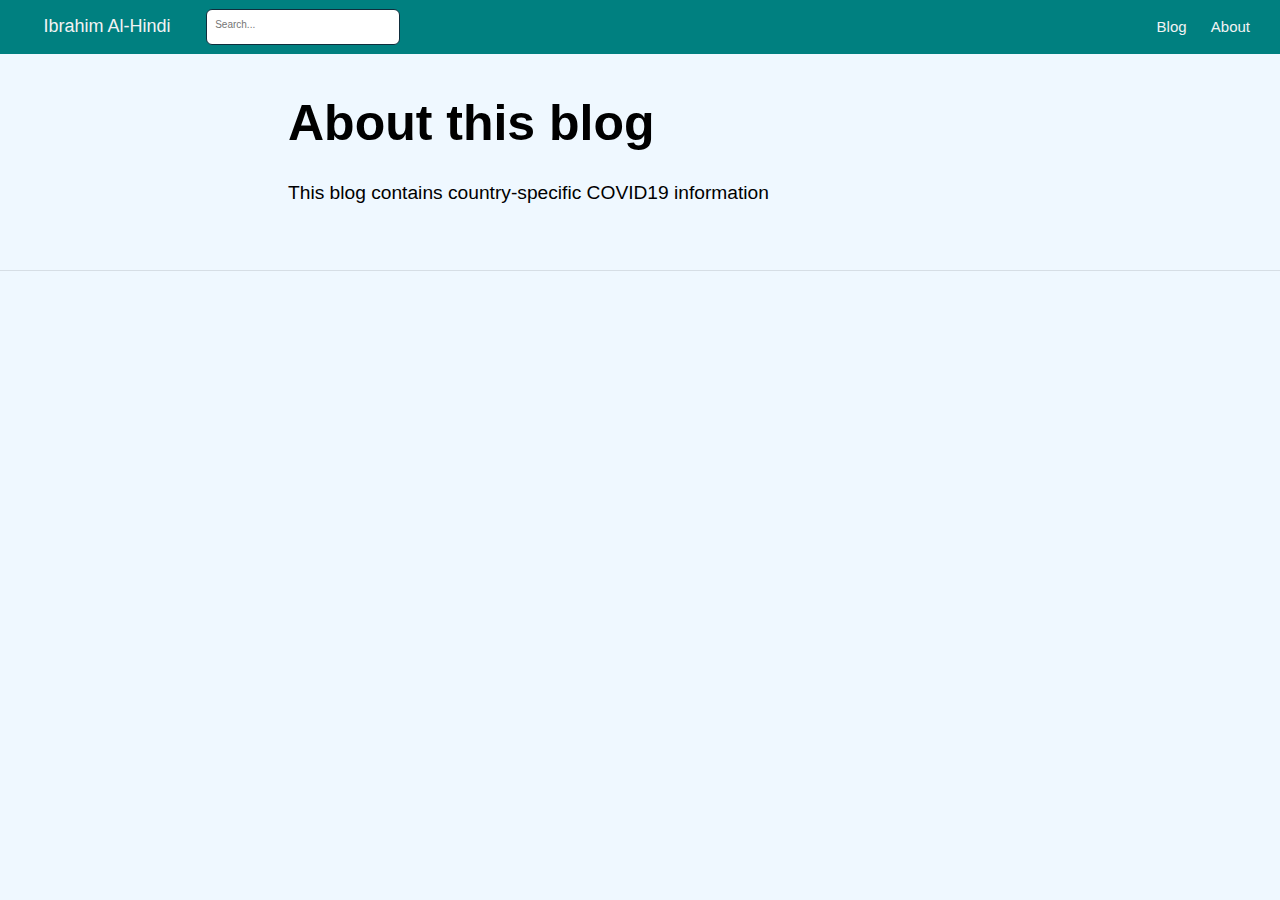
<file: docs/about.html>
<!DOCTYPE html>

<html xmlns="http://www.w3.org/1999/xhtml" lang="" xml:lang="">

<head>
  <meta charset="utf-8"/>
  <meta name="viewport" content="width=device-width, initial-scale=1"/>
  <meta http-equiv="X-UA-Compatible" content="IE=Edge,chrome=1"/>
  <meta name="generator" content="distill" />

  <style type="text/css">
  /* Hide doc at startup (prevent jankiness while JS renders/transforms) */
  body {
    visibility: hidden;
  }
  </style>

 <!--radix_placeholder_import_source-->
 <!--/radix_placeholder_import_source-->

<style type="text/css">code{white-space: pre;}</style>
<style type="text/css" data-origin="pandoc">
pre > code.sourceCode { white-space: pre; position: relative; }
pre > code.sourceCode > span { display: inline-block; line-height: 1.25; }
pre > code.sourceCode > span:empty { height: 1.2em; }
.sourceCode { overflow: visible; }
code.sourceCode > span { color: inherit; text-decoration: inherit; }
div.sourceCode { margin: 1em 0; }
pre.sourceCode { margin: 0; }
@media screen {
div.sourceCode { overflow: auto; }
}
@media print {
pre > code.sourceCode { white-space: pre-wrap; }
pre > code.sourceCode > span { text-indent: -5em; padding-left: 5em; }
}
pre.numberSource code
  { counter-reset: source-line 0; }
pre.numberSource code > span
  { position: relative; left: -4em; counter-increment: source-line; }
pre.numberSource code > span > a:first-child::before
  { content: counter(source-line);
    position: relative; left: -1em; text-align: right; vertical-align: baseline;
    border: none; display: inline-block;
    -webkit-touch-callout: none; -webkit-user-select: none;
    -khtml-user-select: none; -moz-user-select: none;
    -ms-user-select: none; user-select: none;
    padding: 0 4px; width: 4em;
    color: #aaaaaa;
  }
pre.numberSource { margin-left: 3em; border-left: 1px solid #aaaaaa;  padding-left: 4px; }
div.sourceCode
  {   }
@media screen {
pre > code.sourceCode > span > a:first-child::before { text-decoration: underline; }
}
code span.al { color: #ad0000; } /* Alert */
code span.an { color: #5e5e5e; } /* Annotation */
code span.at { color: #20794d; } /* Attribute */
code span.bn { color: #ad0000; } /* BaseN */
code span.bu { } /* BuiltIn */
code span.cf { color: #007ba5; } /* ControlFlow */
code span.ch { color: #20794d; } /* Char */
code span.cn { color: #8f5902; } /* Constant */
code span.co { color: #5e5e5e; } /* Comment */
code span.cv { color: #5e5e5e; font-style: italic; } /* CommentVar */
code span.do { color: #5e5e5e; font-style: italic; } /* Documentation */
code span.dt { color: #ad0000; } /* DataType */
code span.dv { color: #ad0000; } /* DecVal */
code span.er { color: #ad0000; } /* Error */
code span.ex { } /* Extension */
code span.fl { color: #ad0000; } /* Float */
code span.fu { color: #4758ab; } /* Function */
code span.im { } /* Import */
code span.in { color: #5e5e5e; } /* Information */
code span.kw { color: #007ba5; } /* Keyword */
code span.op { color: #5e5e5e; } /* Operator */
code span.ot { color: #007ba5; } /* Other */
code span.pp { color: #ad0000; } /* Preprocessor */
code span.sc { color: #20794d; } /* SpecialChar */
code span.ss { color: #20794d; } /* SpecialString */
code span.st { color: #20794d; } /* String */
code span.va { color: #111111; } /* Variable */
code span.vs { color: #20794d; } /* VerbatimString */
code span.wa { color: #5e5e5e; font-style: italic; } /* Warning */
</style>

  <!--radix_placeholder_meta_tags-->
  <title>Ibrahim Al-Hindi: About this blog</title>

  <meta property="description" itemprop="description" content="This blog contains country-specific COVID19 information"/>



  <!--  https://developers.facebook.com/docs/sharing/webmasters#markup -->
  <meta property="og:title" content="Ibrahim Al-Hindi: About this blog"/>
  <meta property="og:type" content="article"/>
  <meta property="og:description" content="This blog contains country-specific COVID19 information"/>
  <meta property="og:locale" content="en_US"/>
  <meta property="og:site_name" content="Ibrahim Al-Hindi"/>

  <!--  https://dev.twitter.com/cards/types/summary -->
  <meta property="twitter:card" content="summary"/>
  <meta property="twitter:title" content="Ibrahim Al-Hindi: About this blog"/>
  <meta property="twitter:description" content="This blog contains country-specific COVID19 information"/>

  <!--/radix_placeholder_meta_tags-->
  <!--radix_placeholder_rmarkdown_metadata-->

  <script type="text/json" id="radix-rmarkdown-metadata">
  {"type":"list","attributes":{"names":{"type":"character","attributes":{},"value":["title","description"]}},"value":[{"type":"character","attributes":{},"value":["About this blog"]},{"type":"character","attributes":{},"value":["This blog contains country-specific COVID19 information"]}]}
  </script>
  <!--/radix_placeholder_rmarkdown_metadata-->
  <!--radix_placeholder_navigation_in_header-->
  <meta name="distill:offset" content=""/>

  <script type="application/javascript">

    window.headroom_prevent_pin = false;

    window.document.addEventListener("DOMContentLoaded", function (event) {

      // initialize headroom for banner
      var header = $('header').get(0);
      var headerHeight = header.offsetHeight;
      var headroom = new Headroom(header, {
        tolerance: 5,
        onPin : function() {
          if (window.headroom_prevent_pin) {
            window.headroom_prevent_pin = false;
            headroom.unpin();
          }
        }
      });
      headroom.init();
      if(window.location.hash)
        headroom.unpin();
      $(header).addClass('headroom--transition');

      // offset scroll location for banner on hash change
      // (see: https://github.com/WickyNilliams/headroom.js/issues/38)
      window.addEventListener("hashchange", function(event) {
        window.scrollTo(0, window.pageYOffset - (headerHeight + 25));
      });

      // responsive menu
      $('.distill-site-header').each(function(i, val) {
        var topnav = $(this);
        var toggle = topnav.find('.nav-toggle');
        toggle.on('click', function() {
          topnav.toggleClass('responsive');
        });
      });

      // nav dropdowns
      $('.nav-dropbtn').click(function(e) {
        $(this).next('.nav-dropdown-content').toggleClass('nav-dropdown-active');
        $(this).parent().siblings('.nav-dropdown')
           .children('.nav-dropdown-content').removeClass('nav-dropdown-active');
      });
      $("body").click(function(e){
        $('.nav-dropdown-content').removeClass('nav-dropdown-active');
      });
      $(".nav-dropdown").click(function(e){
        e.stopPropagation();
      });
    });
  </script>

  <style type="text/css">

  /* Theme (user-documented overrideables for nav appearance) */

  .distill-site-nav {
    color: rgba(255, 255, 255, 0.8);
    background-color: #0F2E3D;
    font-size: 15px;
    font-weight: 300;
  }

  .distill-site-nav a {
    color: inherit;
    text-decoration: none;
  }

  .distill-site-nav a:hover {
    color: white;
  }

  @media print {
    .distill-site-nav {
      display: none;
    }
  }

  .distill-site-header {

  }

  .distill-site-footer {

  }


  /* Site Header */

  .distill-site-header {
    width: 100%;
    box-sizing: border-box;
    z-index: 3;
  }

  .distill-site-header .nav-left {
    display: inline-block;
    margin-left: 8px;
  }

  @media screen and (max-width: 768px) {
    .distill-site-header .nav-left {
      margin-left: 0;
    }
  }


  .distill-site-header .nav-right {
    float: right;
    margin-right: 8px;
  }

  .distill-site-header a,
  .distill-site-header .title {
    display: inline-block;
    text-align: center;
    padding: 14px 10px 14px 10px;
  }

  .distill-site-header .title {
    font-size: 18px;
    min-width: 150px;
  }

  .distill-site-header .logo {
    padding: 0;
  }

  .distill-site-header .logo img {
    display: none;
    max-height: 20px;
    width: auto;
    margin-bottom: -4px;
  }

  .distill-site-header .nav-image img {
    max-height: 18px;
    width: auto;
    display: inline-block;
    margin-bottom: -3px;
  }



  @media screen and (min-width: 1000px) {
    .distill-site-header .logo img {
      display: inline-block;
    }
    .distill-site-header .nav-left {
      margin-left: 20px;
    }
    .distill-site-header .nav-right {
      margin-right: 20px;
    }
    .distill-site-header .title {
      padding-left: 12px;
    }
  }


  .distill-site-header .nav-toggle {
    display: none;
  }

  .nav-dropdown {
    display: inline-block;
    position: relative;
  }

  .nav-dropdown .nav-dropbtn {
    border: none;
    outline: none;
    color: rgba(255, 255, 255, 0.8);
    padding: 16px 10px;
    background-color: transparent;
    font-family: inherit;
    font-size: inherit;
    font-weight: inherit;
    margin: 0;
    margin-top: 1px;
    z-index: 2;
  }

  .nav-dropdown-content {
    display: none;
    position: absolute;
    background-color: white;
    min-width: 200px;
    border: 1px solid rgba(0,0,0,0.15);
    border-radius: 4px;
    box-shadow: 0px 8px 16px 0px rgba(0,0,0,0.1);
    z-index: 1;
    margin-top: 2px;
    white-space: nowrap;
    padding-top: 4px;
    padding-bottom: 4px;
  }

  .nav-dropdown-content hr {
    margin-top: 4px;
    margin-bottom: 4px;
    border: none;
    border-bottom: 1px solid rgba(0, 0, 0, 0.1);
  }

  .nav-dropdown-active {
    display: block;
  }

  .nav-dropdown-content a, .nav-dropdown-content .nav-dropdown-header {
    color: black;
    padding: 6px 24px;
    text-decoration: none;
    display: block;
    text-align: left;
  }

  .nav-dropdown-content .nav-dropdown-header {
    display: block;
    padding: 5px 24px;
    padding-bottom: 0;
    text-transform: uppercase;
    font-size: 14px;
    color: #999999;
    white-space: nowrap;
  }

  .nav-dropdown:hover .nav-dropbtn {
    color: white;
  }

  .nav-dropdown-content a:hover {
    background-color: #ddd;
    color: black;
  }

  .nav-right .nav-dropdown-content {
    margin-left: -45%;
    right: 0;
  }

  @media screen and (max-width: 768px) {
    .distill-site-header a, .distill-site-header .nav-dropdown  {display: none;}
    .distill-site-header a.nav-toggle {
      float: right;
      display: block;
    }
    .distill-site-header .title {
      margin-left: 0;
    }
    .distill-site-header .nav-right {
      margin-right: 0;
    }
    .distill-site-header {
      overflow: hidden;
    }
    .nav-right .nav-dropdown-content {
      margin-left: 0;
    }
  }


  @media screen and (max-width: 768px) {
    .distill-site-header.responsive {position: relative; min-height: 500px; }
    .distill-site-header.responsive a.nav-toggle {
      position: absolute;
      right: 0;
      top: 0;
    }
    .distill-site-header.responsive a,
    .distill-site-header.responsive .nav-dropdown {
      display: block;
      text-align: left;
    }
    .distill-site-header.responsive .nav-left,
    .distill-site-header.responsive .nav-right {
      width: 100%;
    }
    .distill-site-header.responsive .nav-dropdown {float: none;}
    .distill-site-header.responsive .nav-dropdown-content {position: relative;}
    .distill-site-header.responsive .nav-dropdown .nav-dropbtn {
      display: block;
      width: 100%;
      text-align: left;
    }
  }

  /* Site Footer */

  .distill-site-footer {
    width: 100%;
    overflow: hidden;
    box-sizing: border-box;
    z-index: 3;
    margin-top: 30px;
    padding-top: 30px;
    padding-bottom: 30px;
    text-align: center;
  }

  /* Headroom */

  d-title {
    padding-top: 6rem;
  }

  @media print {
    d-title {
      padding-top: 4rem;
    }
  }

  .headroom {
    z-index: 1000;
    position: fixed;
    top: 0;
    left: 0;
    right: 0;
  }

  .headroom--transition {
    transition: all .4s ease-in-out;
  }

  .headroom--unpinned {
    top: -100px;
  }

  .headroom--pinned {
    top: 0;
  }

  /* adjust viewport for navbar height */
  /* helps vertically center bootstrap (non-distill) content */
  .min-vh-100 {
    min-height: calc(100vh - 100px) !important;
  }

  </style>

  <script src="site_libs/jquery-1.11.3/jquery.min.js"></script>
  <link href="site_libs/font-awesome-5.1.0/css/all.css" rel="stylesheet"/>
  <link href="site_libs/font-awesome-5.1.0/css/v4-shims.css" rel="stylesheet"/>
  <script src="site_libs/headroom-0.9.4/headroom.min.js"></script>
  <script src="site_libs/autocomplete-0.37.1/autocomplete.min.js"></script>
  <script src="site_libs/fuse-6.4.1/fuse.min.js"></script>

  <script type="application/javascript">

  function getMeta(metaName) {
    var metas = document.getElementsByTagName('meta');
    for (let i = 0; i < metas.length; i++) {
      if (metas[i].getAttribute('name') === metaName) {
        return metas[i].getAttribute('content');
      }
    }
    return '';
  }

  function offsetURL(url) {
    var offset = getMeta('distill:offset');
    return offset ? offset + '/' + url : url;
  }

  function createFuseIndex() {

    // create fuse index
    var options = {
      keys: [
        { name: 'title', weight: 20 },
        { name: 'categories', weight: 15 },
        { name: 'description', weight: 10 },
        { name: 'contents', weight: 5 },
      ],
      ignoreLocation: true,
      threshold: 0
    };
    var fuse = new window.Fuse([], options);

    // fetch the main search.json
    return fetch(offsetURL('search.json'))
      .then(function(response) {
        if (response.status == 200) {
          return response.json().then(function(json) {
            // index main articles
            json.articles.forEach(function(article) {
              fuse.add(article);
            });
            // download collections and index their articles
            return Promise.all(json.collections.map(function(collection) {
              return fetch(offsetURL(collection)).then(function(response) {
                if (response.status === 200) {
                  return response.json().then(function(articles) {
                    articles.forEach(function(article) {
                      fuse.add(article);
                    });
                  })
                } else {
                  return Promise.reject(
                    new Error('Unexpected status from search index request: ' +
                              response.status)
                  );
                }
              });
            })).then(function() {
              return fuse;
            });
          });

        } else {
          return Promise.reject(
            new Error('Unexpected status from search index request: ' +
                        response.status)
          );
        }
      });
  }

  window.document.addEventListener("DOMContentLoaded", function (event) {

    // get search element (bail if we don't have one)
    var searchEl = window.document.getElementById('distill-search');
    if (!searchEl)
      return;

    createFuseIndex()
      .then(function(fuse) {

        // make search box visible
        searchEl.classList.remove('hidden');

        // initialize autocomplete
        var options = {
          autoselect: true,
          hint: false,
          minLength: 2,
        };
        window.autocomplete(searchEl, options, [{
          source: function(query, callback) {
            const searchOptions = {
              isCaseSensitive: false,
              shouldSort: true,
              minMatchCharLength: 2,
              limit: 10,
            };
            var results = fuse.search(query, searchOptions);
            callback(results
              .map(function(result) { return result.item; })
            );
          },
          templates: {
            suggestion: function(suggestion) {
              var img = suggestion.preview && Object.keys(suggestion.preview).length > 0
                ? `<img src="${offsetURL(suggestion.preview)}"</img>`
                : '';
              var html = `
                <div class="search-item">
                  <h3>${suggestion.title}</h3>
                  <div class="search-item-description">
                    ${suggestion.description || ''}
                  </div>
                  <div class="search-item-preview">
                    ${img}
                  </div>
                </div>
              `;
              return html;
            }
          }
        }]).on('autocomplete:selected', function(event, suggestion) {
          window.location.href = offsetURL(suggestion.path);
        });
        // remove inline display style on autocompleter (we want to
        // manage responsive display via css)
        $('.algolia-autocomplete').css("display", "");
      })
      .catch(function(error) {
        console.log(error);
      });

  });

  </script>

  <style type="text/css">

  .nav-search {
    font-size: x-small;
  }

  /* Algolioa Autocomplete */

  .algolia-autocomplete {
    display: inline-block;
    margin-left: 10px;
    vertical-align: sub;
    background-color: white;
    color: black;
    padding: 6px;
    padding-top: 8px;
    padding-bottom: 0;
    border-radius: 6px;
    border: 1px #0F2E3D solid;
    width: 180px;
  }


  @media screen and (max-width: 768px) {
    .distill-site-nav .algolia-autocomplete {
      display: none;
      visibility: hidden;
    }
    .distill-site-nav.responsive .algolia-autocomplete {
      display: inline-block;
      visibility: visible;
    }
    .distill-site-nav.responsive .algolia-autocomplete .aa-dropdown-menu {
      margin-left: 0;
      width: 400px;
      max-height: 400px;
    }
  }

  .algolia-autocomplete .aa-input, .algolia-autocomplete .aa-hint {
    width: 90%;
    outline: none;
    border: none;
  }

  .algolia-autocomplete .aa-hint {
    color: #999;
  }
  .algolia-autocomplete .aa-dropdown-menu {
    width: 550px;
    max-height: 70vh;
    overflow-x: visible;
    overflow-y: scroll;
    padding: 5px;
    margin-top: 3px;
    margin-left: -150px;
    background-color: #fff;
    border-radius: 5px;
    border: 1px solid #999;
    border-top: none;
  }

  .algolia-autocomplete .aa-dropdown-menu .aa-suggestion {
    cursor: pointer;
    padding: 5px 4px;
    border-bottom: 1px solid #eee;
  }

  .algolia-autocomplete .aa-dropdown-menu .aa-suggestion:last-of-type {
    border-bottom: none;
    margin-bottom: 2px;
  }

  .algolia-autocomplete .aa-dropdown-menu .aa-suggestion .search-item {
    overflow: hidden;
    font-size: 0.8em;
    line-height: 1.4em;
  }

  .algolia-autocomplete .aa-dropdown-menu .aa-suggestion .search-item h3 {
    font-size: 1rem;
    margin-block-start: 0;
    margin-block-end: 5px;
  }

  .algolia-autocomplete .aa-dropdown-menu .aa-suggestion .search-item-description {
    display: inline-block;
    overflow: hidden;
    height: 2.8em;
    width: 80%;
    margin-right: 4%;
  }

  .algolia-autocomplete .aa-dropdown-menu .aa-suggestion .search-item-preview {
    display: inline-block;
    width: 15%;
  }

  .algolia-autocomplete .aa-dropdown-menu .aa-suggestion .search-item-preview img {
    height: 3em;
    width: auto;
    display: none;
  }

  .algolia-autocomplete .aa-dropdown-menu .aa-suggestion .search-item-preview img[src] {
    display: initial;
  }

  .algolia-autocomplete .aa-dropdown-menu .aa-suggestion.aa-cursor {
    background-color: #eee;
  }
  .algolia-autocomplete .aa-dropdown-menu .aa-suggestion em {
    font-weight: bold;
    font-style: normal;
  }

  </style>


  <!--/radix_placeholder_navigation_in_header-->
  <!--radix_placeholder_distill-->

  <style type="text/css">

  body {
    background-color: white;
  }

  .pandoc-table {
    width: 100%;
  }

  .pandoc-table>caption {
    margin-bottom: 10px;
  }

  .pandoc-table th:not([align]) {
    text-align: left;
  }

  .pagedtable-footer {
    font-size: 15px;
  }

  d-byline .byline {
    grid-template-columns: 2fr 2fr;
  }

  d-byline .byline h3 {
    margin-block-start: 1.5em;
  }

  d-byline .byline .authors-affiliations h3 {
    margin-block-start: 0.5em;
  }

  .authors-affiliations .orcid-id {
    width: 16px;
    height:16px;
    margin-left: 4px;
    margin-right: 4px;
    vertical-align: middle;
    padding-bottom: 2px;
  }

  d-title .dt-tags {
    margin-top: 1em;
    grid-column: text;
  }

  .dt-tags .dt-tag {
    text-decoration: none;
    display: inline-block;
    color: rgba(0,0,0,0.6);
    padding: 0em 0.4em;
    margin-right: 0.5em;
    margin-bottom: 0.4em;
    font-size: 70%;
    border: 1px solid rgba(0,0,0,0.2);
    border-radius: 3px;
    text-transform: uppercase;
    font-weight: 500;
  }

  d-article table.gt_table td,
  d-article table.gt_table th {
    border-bottom: none;
  }

  .html-widget {
    margin-bottom: 2.0em;
  }

  .l-screen-inset {
    padding-right: 16px;
  }

  .l-screen .caption {
    margin-left: 10px;
  }

  .shaded {
    background: rgb(247, 247, 247);
    padding-top: 20px;
    padding-bottom: 20px;
    border-top: 1px solid rgba(0, 0, 0, 0.1);
    border-bottom: 1px solid rgba(0, 0, 0, 0.1);
  }

  .shaded .html-widget {
    margin-bottom: 0;
    border: 1px solid rgba(0, 0, 0, 0.1);
  }

  .shaded .shaded-content {
    background: white;
  }

  .text-output {
    margin-top: 0;
    line-height: 1.5em;
  }

  .hidden {
    display: none !important;
  }

  d-article {
    padding-top: 2.5rem;
    padding-bottom: 30px;
  }

  d-appendix {
    padding-top: 30px;
  }

  d-article>p>img {
    width: 100%;
  }

  d-article h2 {
    margin: 1rem 0 1.5rem 0;
  }

  d-article h3 {
    margin-top: 1.5rem;
  }

  d-article iframe {
    border: 1px solid rgba(0, 0, 0, 0.1);
    margin-bottom: 2.0em;
    width: 100%;
  }

  /* Tweak code blocks */

  d-article div.sourceCode code,
  d-article pre code {
    font-family: Consolas, Monaco, 'Andale Mono', 'Ubuntu Mono', monospace;
  }

  d-article pre,
  d-article div.sourceCode,
  d-article div.sourceCode pre {
    overflow: auto;
  }

  d-article div.sourceCode {
    background-color: white;
  }

  d-article div.sourceCode pre {
    padding-left: 10px;
    font-size: 12px;
    border-left: 2px solid rgba(0,0,0,0.1);
  }

  d-article pre {
    font-size: 12px;
    color: black;
    background: none;
    margin-top: 0;
    text-align: left;
    white-space: pre;
    word-spacing: normal;
    word-break: normal;
    word-wrap: normal;
    line-height: 1.5;

    -moz-tab-size: 4;
    -o-tab-size: 4;
    tab-size: 4;

    -webkit-hyphens: none;
    -moz-hyphens: none;
    -ms-hyphens: none;
    hyphens: none;
  }

  d-article pre a {
    border-bottom: none;
  }

  d-article pre a:hover {
    border-bottom: none;
    text-decoration: underline;
  }

  d-article details {
    grid-column: text;
    margin-bottom: 0.8em;
  }

  @media(min-width: 768px) {

  d-article pre,
  d-article div.sourceCode,
  d-article div.sourceCode pre {
    overflow: visible !important;
  }

  d-article div.sourceCode pre {
    padding-left: 18px;
    font-size: 14px;
  }

  d-article pre {
    font-size: 14px;
  }

  }

  figure img.external {
    background: white;
    border: 1px solid rgba(0, 0, 0, 0.1);
    box-shadow: 0 1px 8px rgba(0, 0, 0, 0.1);
    padding: 18px;
    box-sizing: border-box;
  }

  /* CSS for d-contents */

  .d-contents {
    grid-column: text;
    color: rgba(0,0,0,0.8);
    font-size: 0.9em;
    padding-bottom: 1em;
    margin-bottom: 1em;
    padding-bottom: 0.5em;
    margin-bottom: 1em;
    padding-left: 0.25em;
    justify-self: start;
  }

  @media(min-width: 1000px) {
    .d-contents.d-contents-float {
      height: 0;
      grid-column-start: 1;
      grid-column-end: 4;
      justify-self: center;
      padding-right: 3em;
      padding-left: 2em;
    }
  }

  .d-contents nav h3 {
    font-size: 18px;
    margin-top: 0;
    margin-bottom: 1em;
  }

  .d-contents li {
    list-style-type: none
  }

  .d-contents nav > ul {
    padding-left: 0;
  }

  .d-contents ul {
    padding-left: 1em
  }

  .d-contents nav ul li {
    margin-top: 0.6em;
    margin-bottom: 0.2em;
  }

  .d-contents nav a {
    font-size: 13px;
    border-bottom: none;
    text-decoration: none
    color: rgba(0, 0, 0, 0.8);
  }

  .d-contents nav a:hover {
    text-decoration: underline solid rgba(0, 0, 0, 0.6)
  }

  .d-contents nav > ul > li > a {
    font-weight: 600;
  }

  .d-contents nav > ul > li > ul {
    font-weight: inherit;
  }

  .d-contents nav > ul > li > ul > li {
    margin-top: 0.2em;
  }


  .d-contents nav ul {
    margin-top: 0;
    margin-bottom: 0.25em;
  }

  .d-article-with-toc h2:nth-child(2) {
    margin-top: 0;
  }


  /* Figure */

  .figure {
    position: relative;
    margin-bottom: 2.5em;
    margin-top: 1.5em;
  }

  .figure img {
    width: 100%;
  }

  .figure .caption {
    color: rgba(0, 0, 0, 0.6);
    font-size: 12px;
    line-height: 1.5em;
  }

  .figure img.external {
    background: white;
    border: 1px solid rgba(0, 0, 0, 0.1);
    box-shadow: 0 1px 8px rgba(0, 0, 0, 0.1);
    padding: 18px;
    box-sizing: border-box;
  }

  .figure .caption a {
    color: rgba(0, 0, 0, 0.6);
  }

  .figure .caption b,
  .figure .caption strong, {
    font-weight: 600;
    color: rgba(0, 0, 0, 1.0);
  }

  /* Citations */

  d-article .citation {
    color: inherit;
    cursor: inherit;
  }

  div.hanging-indent{
    margin-left: 1em; text-indent: -1em;
  }

  /* Citation hover box */

  .tippy-box[data-theme~=light-border] {
    background-color: rgba(250, 250, 250, 0.95);
  }

  .tippy-content > p {
    margin-bottom: 0;
    padding: 2px;
  }


  /* Tweak 1000px media break to show more text */

  @media(min-width: 1000px) {
    .base-grid,
    distill-header,
    d-title,
    d-abstract,
    d-article,
    d-appendix,
    distill-appendix,
    d-byline,
    d-footnote-list,
    d-citation-list,
    distill-footer {
      grid-template-columns: [screen-start] 1fr [page-start kicker-start] 80px [middle-start] 50px [text-start kicker-end] 65px 65px 65px 65px 65px 65px 65px 65px [text-end gutter-start] 65px [middle-end] 65px [page-end gutter-end] 1fr [screen-end];
      grid-column-gap: 16px;
    }

    .grid {
      grid-column-gap: 16px;
    }

    d-article {
      font-size: 1.06rem;
      line-height: 1.7em;
    }
    figure .caption, .figure .caption, figure figcaption {
      font-size: 13px;
    }
  }

  @media(min-width: 1180px) {
    .base-grid,
    distill-header,
    d-title,
    d-abstract,
    d-article,
    d-appendix,
    distill-appendix,
    d-byline,
    d-footnote-list,
    d-citation-list,
    distill-footer {
      grid-template-columns: [screen-start] 1fr [page-start kicker-start] 60px [middle-start] 60px [text-start kicker-end] 60px 60px 60px 60px 60px 60px 60px 60px [text-end gutter-start] 60px [middle-end] 60px [page-end gutter-end] 1fr [screen-end];
      grid-column-gap: 32px;
    }

    .grid {
      grid-column-gap: 32px;
    }
  }


  /* Get the citation styles for the appendix (not auto-injected on render since
     we do our own rendering of the citation appendix) */

  d-appendix .citation-appendix,
  .d-appendix .citation-appendix {
    font-size: 11px;
    line-height: 15px;
    border-left: 1px solid rgba(0, 0, 0, 0.1);
    padding-left: 18px;
    border: 1px solid rgba(0,0,0,0.1);
    background: rgba(0, 0, 0, 0.02);
    padding: 10px 18px;
    border-radius: 3px;
    color: rgba(150, 150, 150, 1);
    overflow: hidden;
    margin-top: -12px;
    white-space: pre-wrap;
    word-wrap: break-word;
  }

  /* Include appendix styles here so they can be overridden */

  d-appendix {
    contain: layout style;
    font-size: 0.8em;
    line-height: 1.7em;
    margin-top: 60px;
    margin-bottom: 0;
    border-top: 1px solid rgba(0, 0, 0, 0.1);
    color: rgba(0,0,0,0.5);
    padding-top: 60px;
    padding-bottom: 48px;
  }

  d-appendix h3 {
    grid-column: page-start / text-start;
    font-size: 15px;
    font-weight: 500;
    margin-top: 1em;
    margin-bottom: 0;
    color: rgba(0,0,0,0.65);
  }

  d-appendix h3 + * {
    margin-top: 1em;
  }

  d-appendix ol {
    padding: 0 0 0 15px;
  }

  @media (min-width: 768px) {
    d-appendix ol {
      padding: 0 0 0 30px;
      margin-left: -30px;
    }
  }

  d-appendix li {
    margin-bottom: 1em;
  }

  d-appendix a {
    color: rgba(0, 0, 0, 0.6);
  }

  d-appendix > * {
    grid-column: text;
  }

  d-appendix > d-footnote-list,
  d-appendix > d-citation-list,
  d-appendix > distill-appendix {
    grid-column: screen;
  }

  /* Include footnote styles here so they can be overridden */

  d-footnote-list {
    contain: layout style;
  }

  d-footnote-list > * {
    grid-column: text;
  }

  d-footnote-list a.footnote-backlink {
    color: rgba(0,0,0,0.3);
    padding-left: 0.5em;
  }



  /* Anchor.js */

  .anchorjs-link {
    /*transition: all .25s linear; */
    text-decoration: none;
    border-bottom: none;
  }
  *:hover > .anchorjs-link {
    margin-left: -1.125em !important;
    text-decoration: none;
    border-bottom: none;
  }

  /* Social footer */

  .social_footer {
    margin-top: 30px;
    margin-bottom: 0;
    color: rgba(0,0,0,0.67);
  }

  .disqus-comments {
    margin-right: 30px;
  }

  .disqus-comment-count {
    border-bottom: 1px solid rgba(0, 0, 0, 0.4);
    cursor: pointer;
  }

  #disqus_thread {
    margin-top: 30px;
  }

  .article-sharing a {
    border-bottom: none;
    margin-right: 8px;
  }

  .article-sharing a:hover {
    border-bottom: none;
  }

  .sidebar-section.subscribe {
    font-size: 12px;
    line-height: 1.6em;
  }

  .subscribe p {
    margin-bottom: 0.5em;
  }


  .article-footer .subscribe {
    font-size: 15px;
    margin-top: 45px;
  }


  .sidebar-section.custom {
    font-size: 12px;
    line-height: 1.6em;
  }

  .custom p {
    margin-bottom: 0.5em;
  }

  /* Styles for listing layout (hide title) */
  .layout-listing d-title, .layout-listing .d-title {
    display: none;
  }

  /* Styles for posts lists (not auto-injected) */


  .posts-with-sidebar {
    padding-left: 45px;
    padding-right: 45px;
  }

  .posts-list .description h2,
  .posts-list .description p {
    font-family: -apple-system, BlinkMacSystemFont, "Segoe UI", Roboto, Oxygen, Ubuntu, Cantarell, "Fira Sans", "Droid Sans", "Helvetica Neue", Arial, sans-serif;
  }

  .posts-list .description h2 {
    font-weight: 700;
    border-bottom: none;
    padding-bottom: 0;
  }

  .posts-list h2.post-tag {
    border-bottom: 1px solid rgba(0, 0, 0, 0.2);
    padding-bottom: 12px;
  }
  .posts-list {
    margin-top: 60px;
    margin-bottom: 24px;
  }

  .posts-list .post-preview {
    text-decoration: none;
    overflow: hidden;
    display: block;
    border-bottom: 1px solid rgba(0, 0, 0, 0.1);
    padding: 24px 0;
  }

  .post-preview-last {
    border-bottom: none !important;
  }

  .posts-list .posts-list-caption {
    grid-column: screen;
    font-weight: 400;
  }

  .posts-list .post-preview h2 {
    margin: 0 0 6px 0;
    line-height: 1.2em;
    font-style: normal;
    font-size: 24px;
  }

  .posts-list .post-preview p {
    margin: 0 0 12px 0;
    line-height: 1.4em;
    font-size: 16px;
  }

  .posts-list .post-preview .thumbnail {
    box-sizing: border-box;
    margin-bottom: 24px;
    position: relative;
    max-width: 500px;
  }
  .posts-list .post-preview img {
    width: 100%;
    display: block;
  }

  .posts-list .metadata {
    font-size: 12px;
    line-height: 1.4em;
    margin-bottom: 18px;
  }

  .posts-list .metadata > * {
    display: inline-block;
  }

  .posts-list .metadata .publishedDate {
    margin-right: 2em;
  }

  .posts-list .metadata .dt-authors {
    display: block;
    margin-top: 0.3em;
    margin-right: 2em;
  }

  .posts-list .dt-tags {
    display: block;
    line-height: 1em;
  }

  .posts-list .dt-tags .dt-tag {
    display: inline-block;
    color: rgba(0,0,0,0.6);
    padding: 0.3em 0.4em;
    margin-right: 0.2em;
    margin-bottom: 0.4em;
    font-size: 60%;
    border: 1px solid rgba(0,0,0,0.2);
    border-radius: 3px;
    text-transform: uppercase;
    font-weight: 500;
  }

  .posts-list img {
    opacity: 1;
  }

  .posts-list img[data-src] {
    opacity: 0;
  }

  .posts-more {
    clear: both;
  }


  .posts-sidebar {
    font-size: 16px;
  }

  .posts-sidebar h3 {
    font-size: 16px;
    margin-top: 0;
    margin-bottom: 0.5em;
    font-weight: 400;
    text-transform: uppercase;
  }

  .sidebar-section {
    margin-bottom: 30px;
  }

  .categories ul {
    list-style-type: none;
    margin: 0;
    padding: 0;
  }

  .categories li {
    color: rgba(0, 0, 0, 0.8);
    margin-bottom: 0;
  }

  .categories li>a {
    border-bottom: none;
  }

  .categories li>a:hover {
    border-bottom: 1px solid rgba(0, 0, 0, 0.4);
  }

  .categories .active {
    font-weight: 600;
  }

  .categories .category-count {
    color: rgba(0, 0, 0, 0.4);
  }


  @media(min-width: 768px) {
    .posts-list .post-preview h2 {
      font-size: 26px;
    }
    .posts-list .post-preview .thumbnail {
      float: right;
      width: 30%;
      margin-bottom: 0;
    }
    .posts-list .post-preview .description {
      float: left;
      width: 45%;
    }
    .posts-list .post-preview .metadata {
      float: left;
      width: 20%;
      margin-top: 8px;
    }
    .posts-list .post-preview p {
      margin: 0 0 12px 0;
      line-height: 1.5em;
      font-size: 16px;
    }
    .posts-with-sidebar .posts-list {
      float: left;
      width: 75%;
    }
    .posts-with-sidebar .posts-sidebar {
      float: right;
      width: 20%;
      margin-top: 60px;
      padding-top: 24px;
      padding-bottom: 24px;
    }
  }


  /* Improve display for browsers without grid (IE/Edge <= 15) */

  .downlevel {
    line-height: 1.6em;
    font-family: -apple-system, BlinkMacSystemFont, "Segoe UI", Roboto, Oxygen, Ubuntu, Cantarell, "Fira Sans", "Droid Sans", "Helvetica Neue", Arial, sans-serif;
    margin: 0;
  }

  .downlevel .d-title {
    padding-top: 6rem;
    padding-bottom: 1.5rem;
  }

  .downlevel .d-title h1 {
    font-size: 50px;
    font-weight: 700;
    line-height: 1.1em;
    margin: 0 0 0.5rem;
  }

  .downlevel .d-title p {
    font-weight: 300;
    font-size: 1.2rem;
    line-height: 1.55em;
    margin-top: 0;
  }

  .downlevel .d-byline {
    padding-top: 0.8em;
    padding-bottom: 0.8em;
    font-size: 0.8rem;
    line-height: 1.8em;
  }

  .downlevel .section-separator {
    border: none;
    border-top: 1px solid rgba(0, 0, 0, 0.1);
  }

  .downlevel .d-article {
    font-size: 1.06rem;
    line-height: 1.7em;
    padding-top: 1rem;
    padding-bottom: 2rem;
  }


  .downlevel .d-appendix {
    padding-left: 0;
    padding-right: 0;
    max-width: none;
    font-size: 0.8em;
    line-height: 1.7em;
    margin-bottom: 0;
    color: rgba(0,0,0,0.5);
    padding-top: 40px;
    padding-bottom: 48px;
  }

  .downlevel .footnotes ol {
    padding-left: 13px;
  }

  .downlevel .base-grid,
  .downlevel .distill-header,
  .downlevel .d-title,
  .downlevel .d-abstract,
  .downlevel .d-article,
  .downlevel .d-appendix,
  .downlevel .distill-appendix,
  .downlevel .d-byline,
  .downlevel .d-footnote-list,
  .downlevel .d-citation-list,
  .downlevel .distill-footer,
  .downlevel .appendix-bottom,
  .downlevel .posts-container {
    padding-left: 40px;
    padding-right: 40px;
  }

  @media(min-width: 768px) {
    .downlevel .base-grid,
    .downlevel .distill-header,
    .downlevel .d-title,
    .downlevel .d-abstract,
    .downlevel .d-article,
    .downlevel .d-appendix,
    .downlevel .distill-appendix,
    .downlevel .d-byline,
    .downlevel .d-footnote-list,
    .downlevel .d-citation-list,
    .downlevel .distill-footer,
    .downlevel .appendix-bottom,
    .downlevel .posts-container {
    padding-left: 150px;
    padding-right: 150px;
    max-width: 900px;
  }
  }

  .downlevel pre code {
    display: block;
    border-left: 2px solid rgba(0, 0, 0, .1);
    padding: 0 0 0 20px;
    font-size: 14px;
  }

  .downlevel code, .downlevel pre {
    color: black;
    background: none;
    font-family: Consolas, Monaco, 'Andale Mono', 'Ubuntu Mono', monospace;
    text-align: left;
    white-space: pre;
    word-spacing: normal;
    word-break: normal;
    word-wrap: normal;
    line-height: 1.5;

    -moz-tab-size: 4;
    -o-tab-size: 4;
    tab-size: 4;

    -webkit-hyphens: none;
    -moz-hyphens: none;
    -ms-hyphens: none;
    hyphens: none;
  }

  .downlevel .posts-list .post-preview {
    color: inherit;
  }



  </style>

  <script type="application/javascript">

  function is_downlevel_browser() {
    if (bowser.isUnsupportedBrowser({ msie: "12", msedge: "16"},
                                   window.navigator.userAgent)) {
      return true;
    } else {
      return window.load_distill_framework === undefined;
    }
  }

  // show body when load is complete
  function on_load_complete() {

    // add anchors
    if (window.anchors) {
      window.anchors.options.placement = 'left';
      window.anchors.add('d-article > h2, d-article > h3, d-article > h4, d-article > h5');
    }


    // set body to visible
    document.body.style.visibility = 'visible';

    // force redraw for leaflet widgets
    if (window.HTMLWidgets) {
      var maps = window.HTMLWidgets.findAll(".leaflet");
      $.each(maps, function(i, el) {
        var map = this.getMap();
        map.invalidateSize();
        map.eachLayer(function(layer) {
          if (layer instanceof L.TileLayer)
            layer.redraw();
        });
      });
    }

    // trigger 'shown' so htmlwidgets resize
    $('d-article').trigger('shown');
  }

  function init_distill() {

    init_common();

    // create front matter
    var front_matter = $('<d-front-matter></d-front-matter>');
    $('#distill-front-matter').wrap(front_matter);

    // create d-title
    $('.d-title').changeElementType('d-title');

    // create d-byline
    var byline = $('<d-byline></d-byline>');
    $('.d-byline').replaceWith(byline);

    // create d-article
    var article = $('<d-article></d-article>');
    $('.d-article').wrap(article).children().unwrap();

    // move posts container into article
    $('.posts-container').appendTo($('d-article'));

    // create d-appendix
    $('.d-appendix').changeElementType('d-appendix');

    // flag indicating that we have appendix items
    var appendix = $('.appendix-bottom').children('h3').length > 0;

    // replace footnotes with <d-footnote>
    $('.footnote-ref').each(function(i, val) {
      appendix = true;
      var href = $(this).attr('href');
      var id = href.replace('#', '');
      var fn = $('#' + id);
      var fn_p = $('#' + id + '>p');
      fn_p.find('.footnote-back').remove();
      var text = fn_p.html();
      var dtfn = $('<d-footnote></d-footnote>');
      dtfn.html(text);
      $(this).replaceWith(dtfn);
    });
    // remove footnotes
    $('.footnotes').remove();

    // move refs into #references-listing
    $('#references-listing').replaceWith($('#refs'));

    $('h1.appendix, h2.appendix').each(function(i, val) {
      $(this).changeElementType('h3');
    });
    $('h3.appendix').each(function(i, val) {
      var id = $(this).attr('id');
      $('.d-contents a[href="#' + id + '"]').parent().remove();
      appendix = true;
      $(this).nextUntil($('h1, h2, h3')).addBack().appendTo($('d-appendix'));
    });

    // show d-appendix if we have appendix content
    $("d-appendix").css('display', appendix ? 'grid' : 'none');

    // localize layout chunks to just output
    $('.layout-chunk').each(function(i, val) {

      // capture layout
      var layout = $(this).attr('data-layout');

      // apply layout to markdown level block elements
      var elements = $(this).children().not('details, div.sourceCode, pre, script');
      elements.each(function(i, el) {
        var layout_div = $('<div class="' + layout + '"></div>');
        if (layout_div.hasClass('shaded')) {
          var shaded_content = $('<div class="shaded-content"></div>');
          $(this).wrap(shaded_content);
          $(this).parent().wrap(layout_div);
        } else {
          $(this).wrap(layout_div);
        }
      });


      // unwrap the layout-chunk div
      $(this).children().unwrap();
    });

    // remove code block used to force  highlighting css
    $('.distill-force-highlighting-css').parent().remove();

    // remove empty line numbers inserted by pandoc when using a
    // custom syntax highlighting theme
    $('code.sourceCode a:empty').remove();

    // load distill framework
    load_distill_framework();

    // wait for window.distillRunlevel == 4 to do post processing
    function distill_post_process() {

      if (!window.distillRunlevel || window.distillRunlevel < 4)
        return;

      // hide author/affiliations entirely if we have no authors
      var front_matter = JSON.parse($("#distill-front-matter").html());
      var have_authors = front_matter.authors && front_matter.authors.length > 0;
      if (!have_authors)
        $('d-byline').addClass('hidden');

      // article with toc class
      $('.d-contents').parent().addClass('d-article-with-toc');

      // strip links that point to #
      $('.authors-affiliations').find('a[href="#"]').removeAttr('href');

      // add orcid ids
      $('.authors-affiliations').find('.author').each(function(i, el) {
        var orcid_id = front_matter.authors[i].orcidID;
        if (orcid_id) {
          var a = $('<a></a>');
          a.attr('href', 'https://orcid.org/' + orcid_id);
          var img = $('<img></img>');
          img.addClass('orcid-id');
          img.attr('alt', 'ORCID ID');
          img.attr('src','[data-uri]');
          a.append(img);
          $(this).append(a);
        }
      });

      // hide elements of author/affiliations grid that have no value
      function hide_byline_column(caption) {
        $('d-byline').find('h3:contains("' + caption + '")').parent().css('visibility', 'hidden');
      }

      // affiliations
      var have_affiliations = false;
      for (var i = 0; i<front_matter.authors.length; ++i) {
        var author = front_matter.authors[i];
        if (author.affiliation !== "&nbsp;") {
          have_affiliations = true;
          break;
        }
      }
      if (!have_affiliations)
        $('d-byline').find('h3:contains("Affiliations")').css('visibility', 'hidden');

      // published date
      if (!front_matter.publishedDate)
        hide_byline_column("Published");

      // document object identifier
      var doi = $('d-byline').find('h3:contains("DOI")');
      var doi_p = doi.next().empty();
      if (!front_matter.doi) {
        // if we have a citation and valid citationText then link to that
        if ($('#citation').length > 0 && front_matter.citationText) {
          doi.html('Citation');
          $('<a href="#citation"></a>')
            .text(front_matter.citationText)
            .appendTo(doi_p);
        } else {
          hide_byline_column("DOI");
        }
      } else {
        $('<a></a>')
           .attr('href', "https://doi.org/" + front_matter.doi)
           .html(front_matter.doi)
           .appendTo(doi_p);
      }

       // change plural form of authors/affiliations
      if (front_matter.authors.length === 1) {
        var grid = $('.authors-affiliations');
        grid.children('h3:contains("Authors")').text('Author');
        grid.children('h3:contains("Affiliations")').text('Affiliation');
      }

      // remove d-appendix and d-footnote-list local styles
      $('d-appendix > style:first-child').remove();
      $('d-footnote-list > style:first-child').remove();

      // move appendix-bottom entries to the bottom
      $('.appendix-bottom').appendTo('d-appendix').children().unwrap();
      $('.appendix-bottom').remove();

      // hoverable references
      $('span.citation[data-cites]').each(function() {
        var refHtml = $('#ref-' + $(this).attr('data-cites')).html();
        window.tippy(this, {
          allowHTML: true,
          content: refHtml,
          maxWidth: 500,
          interactive: true,
          interactiveBorder: 10,
          theme: 'light-border',
          placement: 'bottom-start'
        });
      });

      // clear polling timer
      clearInterval(tid);

      // show body now that everything is ready
      on_load_complete();
    }

    var tid = setInterval(distill_post_process, 50);
    distill_post_process();

  }

  function init_downlevel() {

    init_common();

     // insert hr after d-title
    $('.d-title').after($('<hr class="section-separator"/>'));

    // check if we have authors
    var front_matter = JSON.parse($("#distill-front-matter").html());
    var have_authors = front_matter.authors && front_matter.authors.length > 0;

    // manage byline/border
    if (!have_authors)
      $('.d-byline').remove();
    $('.d-byline').after($('<hr class="section-separator"/>'));
    $('.d-byline a').remove();

    // remove toc
    $('.d-contents').remove();

    // move appendix elements
    $('h1.appendix, h2.appendix').each(function(i, val) {
      $(this).changeElementType('h3');
    });
    $('h3.appendix').each(function(i, val) {
      $(this).nextUntil($('h1, h2, h3')).addBack().appendTo($('.d-appendix'));
    });


    // inject headers into references and footnotes
    var refs_header = $('<h3></h3>');
    refs_header.text('References');
    $('#refs').prepend(refs_header);

    var footnotes_header = $('<h3></h3');
    footnotes_header.text('Footnotes');
    $('.footnotes').children('hr').first().replaceWith(footnotes_header);

    // move appendix-bottom entries to the bottom
    $('.appendix-bottom').appendTo('.d-appendix').children().unwrap();
    $('.appendix-bottom').remove();

    // remove appendix if it's empty
    if ($('.d-appendix').children().length === 0)
      $('.d-appendix').remove();

    // prepend separator above appendix
    $('.d-appendix').before($('<hr class="section-separator" style="clear: both"/>'));

    // trim code
    $('pre>code').each(function(i, val) {
      $(this).html($.trim($(this).html()));
    });

    // move posts-container right before article
    $('.posts-container').insertBefore($('.d-article'));

    $('body').addClass('downlevel');

    on_load_complete();
  }


  function init_common() {

    // jquery plugin to change element types
    (function($) {
      $.fn.changeElementType = function(newType) {
        var attrs = {};

        $.each(this[0].attributes, function(idx, attr) {
          attrs[attr.nodeName] = attr.nodeValue;
        });

        this.replaceWith(function() {
          return $("<" + newType + "/>", attrs).append($(this).contents());
        });
      };
    })(jQuery);

    // prevent underline for linked images
    $('a > img').parent().css({'border-bottom' : 'none'});

    // mark non-body figures created by knitr chunks as 100% width
    $('.layout-chunk').each(function(i, val) {
      var figures = $(this).find('img, .html-widget');
      if ($(this).attr('data-layout') !== "l-body") {
        figures.css('width', '100%');
      } else {
        figures.css('max-width', '100%');
        figures.filter("[width]").each(function(i, val) {
          var fig = $(this);
          fig.css('width', fig.attr('width') + 'px');
        });

      }
    });

    // auto-append index.html to post-preview links in file: protocol
    // and in rstudio ide preview
    $('.post-preview').each(function(i, val) {
      if (window.location.protocol === "file:")
        $(this).attr('href', $(this).attr('href') + "index.html");
    });

    // get rid of index.html references in header
    if (window.location.protocol !== "file:") {
      $('.distill-site-header a[href]').each(function(i,val) {
        $(this).attr('href', $(this).attr('href').replace("index.html", "./"));
      });
    }

    // add class to pandoc style tables
    $('tr.header').parent('thead').parent('table').addClass('pandoc-table');
    $('.kable-table').children('table').addClass('pandoc-table');

    // add figcaption style to table captions
    $('caption').parent('table').addClass("figcaption");

    // initialize posts list
    if (window.init_posts_list)
      window.init_posts_list();

    // implmement disqus comment link
    $('.disqus-comment-count').click(function() {
      window.headroom_prevent_pin = true;
      $('#disqus_thread').toggleClass('hidden');
      if (!$('#disqus_thread').hasClass('hidden')) {
        var offset = $(this).offset();
        $(window).resize();
        $('html, body').animate({
          scrollTop: offset.top - 35
        });
      }
    });
  }

  document.addEventListener('DOMContentLoaded', function() {
    if (is_downlevel_browser())
      init_downlevel();
    else
      window.addEventListener('WebComponentsReady', init_distill);
  });

  </script>

  <style type="text/css">
  /* base variables */

  /* Edit the CSS properties in this file to create a custom
     Distill theme. Only edit values in the right column
     for each row; values shown are the CSS defaults.
     To return any property to the default,
     you may set its value to: unset
     All rows must end with a semi-colon.                      */

  /* Optional: embed custom fonts here with `@import`          */
  /* This must remain at the top of this file.                 */



  html {
    /*-- Main font sizes --*/
    --title-size:      50px;
    --body-size:       1.06rem;
    --code-size:       14px;
    --aside-size:      12px;
    --fig-cap-size:    13px;
    /*-- Main font colors --*/
    --title-color:     #000000;
    --header-color:    rgba(0, 0, 0, 0.8);
    --body-color:      rgba(0, 0, 0, 0.8);
    --aside-color:     rgba(0, 0, 0, 0.6);
    --fig-cap-color:   rgba(0, 0, 0, 0.6);
    /*-- Specify custom fonts ~~~ must be imported above   --*/
    --heading-font:    sans-serif;
    --mono-font:       monospace;
    --body-font:       sans-serif;
    --navbar-font:     sans-serif;  /* websites + blogs only */
  }

  /*-- ARTICLE METADATA --*/
  d-byline {
    --heading-size:    0.6rem;
    --heading-color:   rgba(0, 0, 0, 0.5);
    --body-size:       0.8rem;
    --body-color:      rgba(0, 0, 0, 0.8);
  }

  /*-- ARTICLE TABLE OF CONTENTS --*/
  .d-contents {
    --heading-size:    18px;
    --contents-size:   13px;
  }

  /*-- ARTICLE APPENDIX --*/
  d-appendix {
    --heading-size:    15px;
    --heading-color:   rgba(0, 0, 0, 0.65);
    --text-size:       0.8em;
    --text-color:      rgba(0, 0, 0, 0.5);
  }

  /*-- WEBSITE HEADER + FOOTER --*/
  /* These properties only apply to Distill sites and blogs  */

  .distill-site-header {
    --title-size:       18px;
    --text-color:       rgba(255, 255, 255, 0.8);
    --text-size:        15px;
    --hover-color:      white;
    --bkgd-color:       #0F2E3D;
  }

  .distill-site-footer {
    --text-color:       rgba(255, 255, 255, 0.8);
    --text-size:        15px;
    --hover-color:      white;
    --bkgd-color:       #0F2E3D;
  }

  /*-- Additional custom styles --*/
  /* Add any additional CSS rules below                      */
  </style>
  <style type="text/css">body {
    background-color: #EFF8FF;
  }

  .distill-site-header {
      --title-size: 18px;
      --text-color: #F2F3F4;
      --text-size: 15px;
      --hover-color: black;
      --bkgd-color: teal;
  }</style>
  <style type="text/css">
  /* base style */

  /* FONT FAMILIES */

  :root {
    --heading-default: -apple-system, BlinkMacSystemFont, "Segoe UI", Roboto, Oxygen, Ubuntu, Cantarell, "Fira Sans", "Droid Sans", "Helvetica Neue", Arial, sans-serif;
    --mono-default: Consolas, Monaco, 'Andale Mono', 'Ubuntu Mono', monospace;
    --body-default: -apple-system, BlinkMacSystemFont, "Segoe UI", Roboto, Oxygen, Ubuntu, Cantarell, "Fira Sans", "Droid Sans", "Helvetica Neue", Arial, sans-serif;
  }

  body,
  .posts-list .post-preview p,
  .posts-list .description p {
    font-family: var(--body-font), var(--body-default);
  }

  h1, h2, h3, h4, h5, h6,
  .posts-list .post-preview h2,
  .posts-list .description h2 {
    font-family: var(--heading-font), var(--heading-default);
  }

  d-article div.sourceCode code,
  d-article pre code {
    font-family: var(--mono-font), var(--mono-default);
  }


  /*-- TITLE --*/
  d-title h1,
  .posts-list > h1 {
    color: var(--title-color, black);
  }

  d-title h1 {
    font-size: var(--title-size, 50px);
  }

  /*-- HEADERS --*/
  d-article h1,
  d-article h2,
  d-article h3,
  d-article h4,
  d-article h5,
  d-article h6 {
    color: var(--header-color, rgba(0, 0, 0, 0.8));
  }

  /*-- BODY --*/
  d-article > p,  /* only text inside of <p> tags */
  d-article > ul, /* lists */
  d-article > ol {
    color: var(--body-color, rgba(0, 0, 0, 0.8));
    font-size: var(--body-size, 1.06rem);
  }


  /*-- CODE --*/
  d-article div.sourceCode code,
  d-article pre code {
    font-size: var(--code-size, 14px);
  }

  /*-- ASIDE --*/
  d-article aside {
    font-size: var(--aside-size, 12px);
    color: var(--aside-color, rgba(0, 0, 0, 0.6));
  }

  /*-- FIGURE CAPTIONS --*/
  figure .caption,
  figure figcaption,
  .figure .caption {
    font-size: var(--fig-cap-size, 13px);
    color: var(--fig-cap-color, rgba(0, 0, 0, 0.6));
  }

  /*-- METADATA --*/
  d-byline h3 {
    font-size: var(--heading-size, 0.6rem);
    color: var(--heading-color, rgba(0, 0, 0, 0.5));
  }

  d-byline {
    font-size: var(--body-size, 0.8rem);
    color: var(--body-color, rgba(0, 0, 0, 0.8));
  }

  d-byline a,
  d-article d-byline a {
    color: var(--body-color, rgba(0, 0, 0, 0.8));
  }

  /*-- TABLE OF CONTENTS --*/
  .d-contents nav h3 {
    font-size: var(--heading-size, 18px);
  }

  .d-contents nav a {
    font-size: var(--contents-size, 13px);
  }

  /*-- APPENDIX --*/
  d-appendix h3 {
    font-size: var(--heading-size, 15px);
    color: var(--heading-color, rgba(0, 0, 0, 0.65));
  }

  d-appendix {
    font-size: var(--text-size, 0.8em);
    color: var(--text-color, rgba(0, 0, 0, 0.5));
  }

  d-appendix d-footnote-list a.footnote-backlink {
    color: var(--text-color, rgba(0, 0, 0, 0.5));
  }

  /*-- WEBSITE HEADER + FOOTER --*/
  .distill-site-header .title {
    font-size: var(--title-size, 18px);
    font-family: var(--navbar-font), var(--heading-default);
  }

  .distill-site-header a,
  .nav-dropdown .nav-dropbtn {
    font-family: var(--navbar-font), var(--heading-default);
  }

  .nav-dropdown .nav-dropbtn {
    color: var(--text-color, rgba(255, 255, 255, 0.8));
    font-size: var(--text-size, 15px);
  }

  .distill-site-header a:hover,
  .nav-dropdown:hover .nav-dropbtn {
    color: var(--hover-color, white);
  }

  .distill-site-header {
    font-size: var(--text-size, 15px);
    color: var(--text-color, rgba(255, 255, 255, 0.8));
    background-color: var(--bkgd-color, #0F2E3D);
  }

  .distill-site-footer {
    font-size: var(--text-size, 15px);
    color: var(--text-color, rgba(255, 255, 255, 0.8));
    background-color: var(--bkgd-color, #0F2E3D);
  }

  .distill-site-footer a:hover {
    color: var(--hover-color, white);
  }</style>
  <!--/radix_placeholder_distill-->
  <script src="site_libs/header-attrs-2.10/header-attrs.js"></script>
  <script src="site_libs/popper-2.6.0/popper.min.js"></script>
  <link href="site_libs/tippy-6.2.7/tippy.css" rel="stylesheet" />
  <link href="site_libs/tippy-6.2.7/tippy-light-border.css" rel="stylesheet" />
  <script src="site_libs/tippy-6.2.7/tippy.umd.min.js"></script>
  <script src="site_libs/anchor-4.2.2/anchor.min.js"></script>
  <script src="site_libs/bowser-1.9.3/bowser.min.js"></script>
  <script src="site_libs/webcomponents-2.0.0/webcomponents.js"></script>
  <script src="site_libs/distill-2.2.21/template.v2.js"></script>
  <!--radix_placeholder_site_in_header-->
  <!--/radix_placeholder_site_in_header-->


</head>

<body>

<!--radix_placeholder_front_matter-->

<script id="distill-front-matter" type="text/json">
{"title":"About this blog","description":"This blog contains country-specific COVID19 information","authors":[]}
</script>

<!--/radix_placeholder_front_matter-->
<!--radix_placeholder_navigation_before_body-->
<header class="header header--fixed" role="banner">
<nav class="distill-site-nav distill-site-header">
<div class="nav-left">
<a href="index.html" class="title">Ibrahim Al-Hindi</a>
<input id="distill-search" class="nav-search hidden" type="text" placeholder="Search..."/>
</div>
<div class="nav-right">
<a href="index.html">Blog</a>
<a href="about.html">About</a>
<a href="javascript:void(0);" class="nav-toggle">&#9776;</a>
</div>
</nav>
</header>
<!--/radix_placeholder_navigation_before_body-->
<!--radix_placeholder_site_before_body-->
<!--/radix_placeholder_site_before_body-->

<div class="d-title">
<h1>About this blog</h1>
<!--radix_placeholder_categories-->
<!--/radix_placeholder_categories-->
<p><p>This blog contains country-specific COVID19 information</p></p>
</div>


<div class="d-article">
<div class="sourceCode" id="cb1"><pre class="sourceCode r distill-force-highlighting-css"><code class="sourceCode r"></code></pre></div>
<!--radix_placeholder_article_footer-->
<!--/radix_placeholder_article_footer-->
</div>

<div class="d-appendix">
</div>


<!--radix_placeholder_site_after_body-->
<!--/radix_placeholder_site_after_body-->
<!--radix_placeholder_appendices-->
<div class="appendix-bottom"></div>
<!--/radix_placeholder_appendices-->
<!--radix_placeholder_navigation_after_body-->
<!--/radix_placeholder_navigation_after_body-->

</body>

</html>
</file>
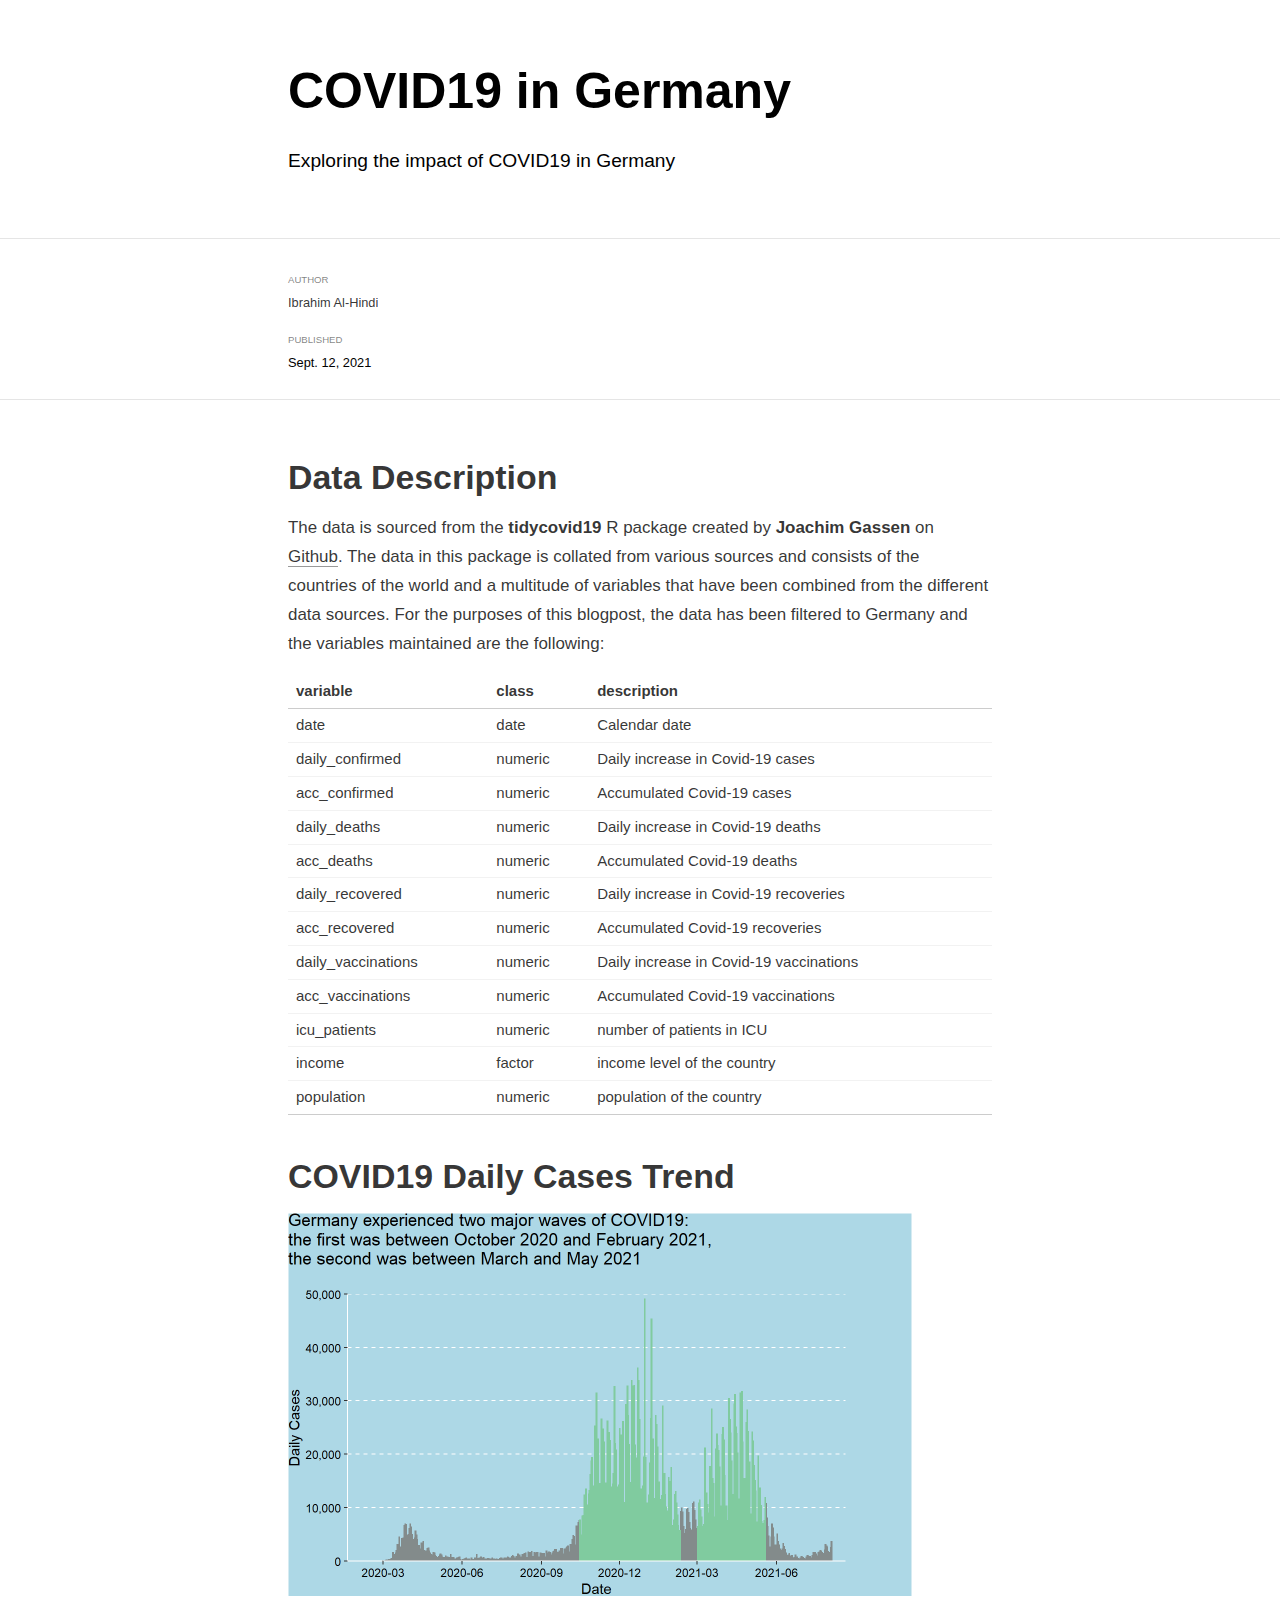
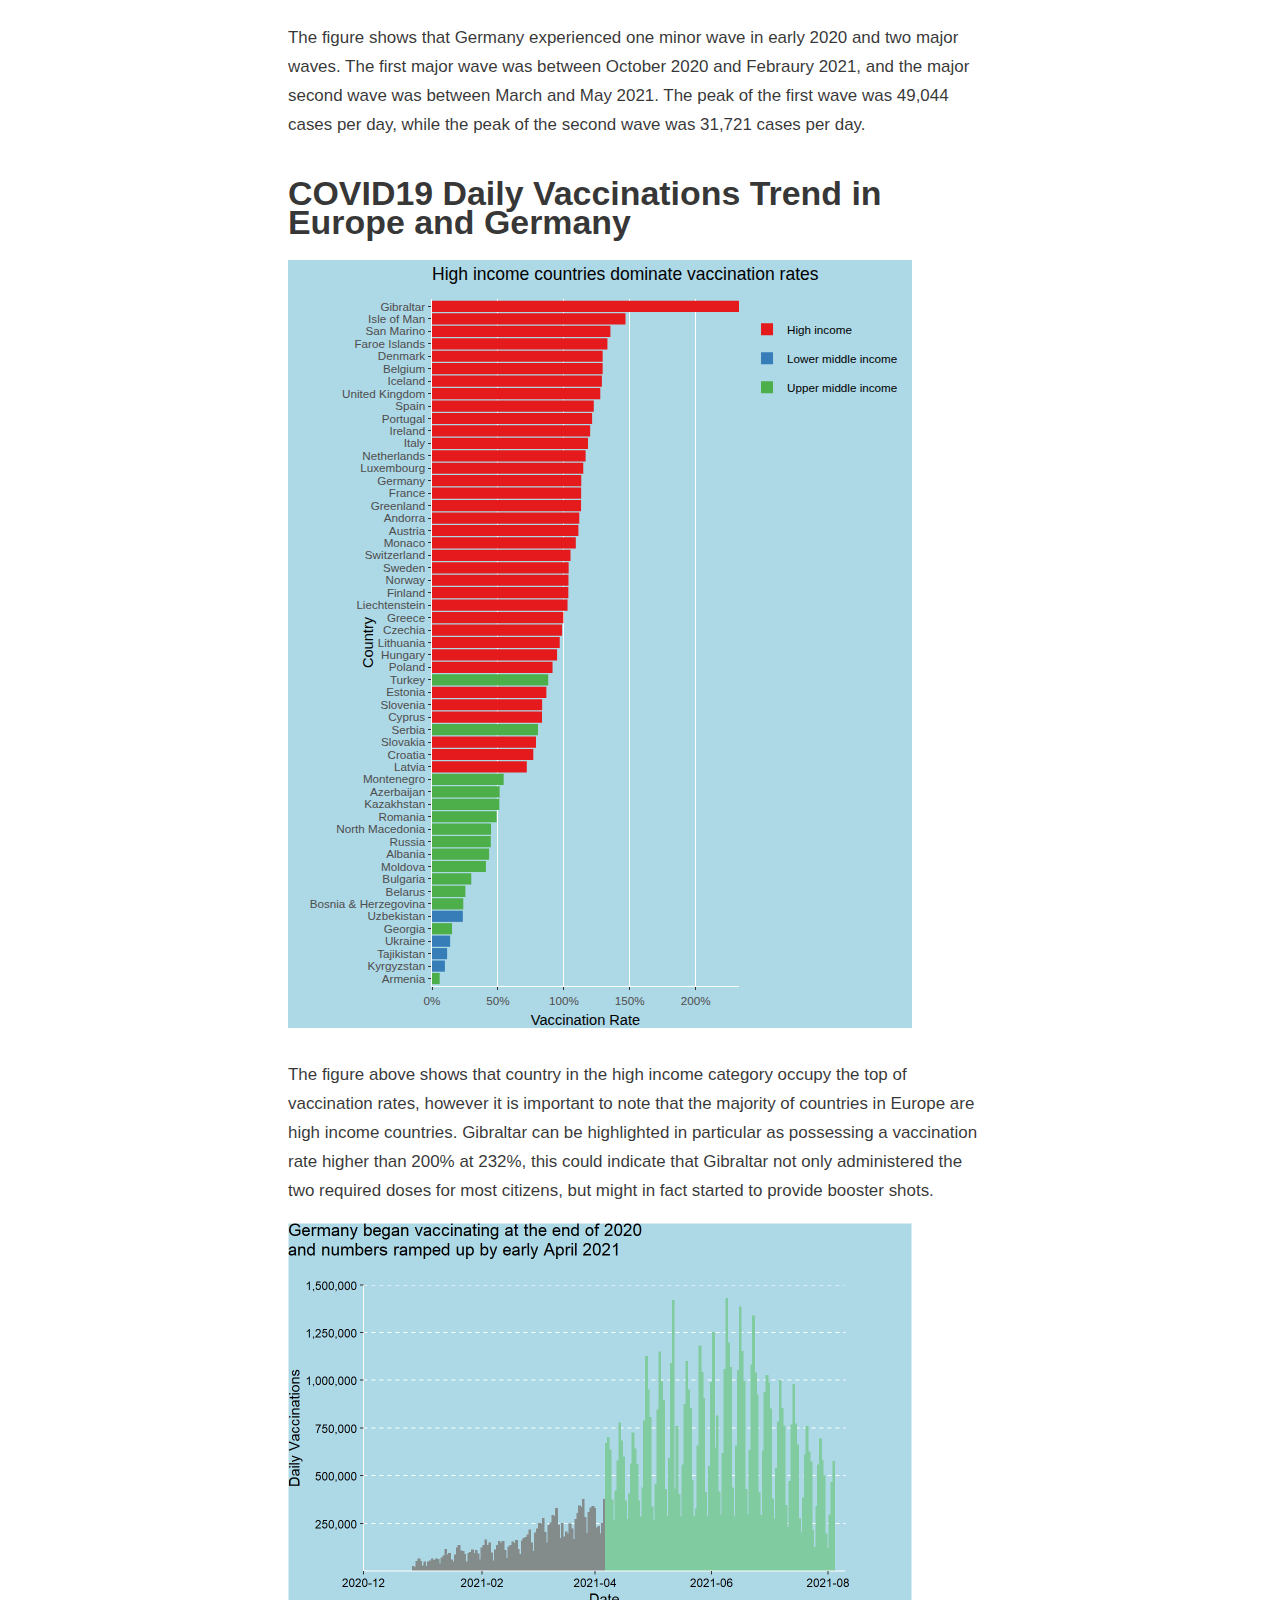
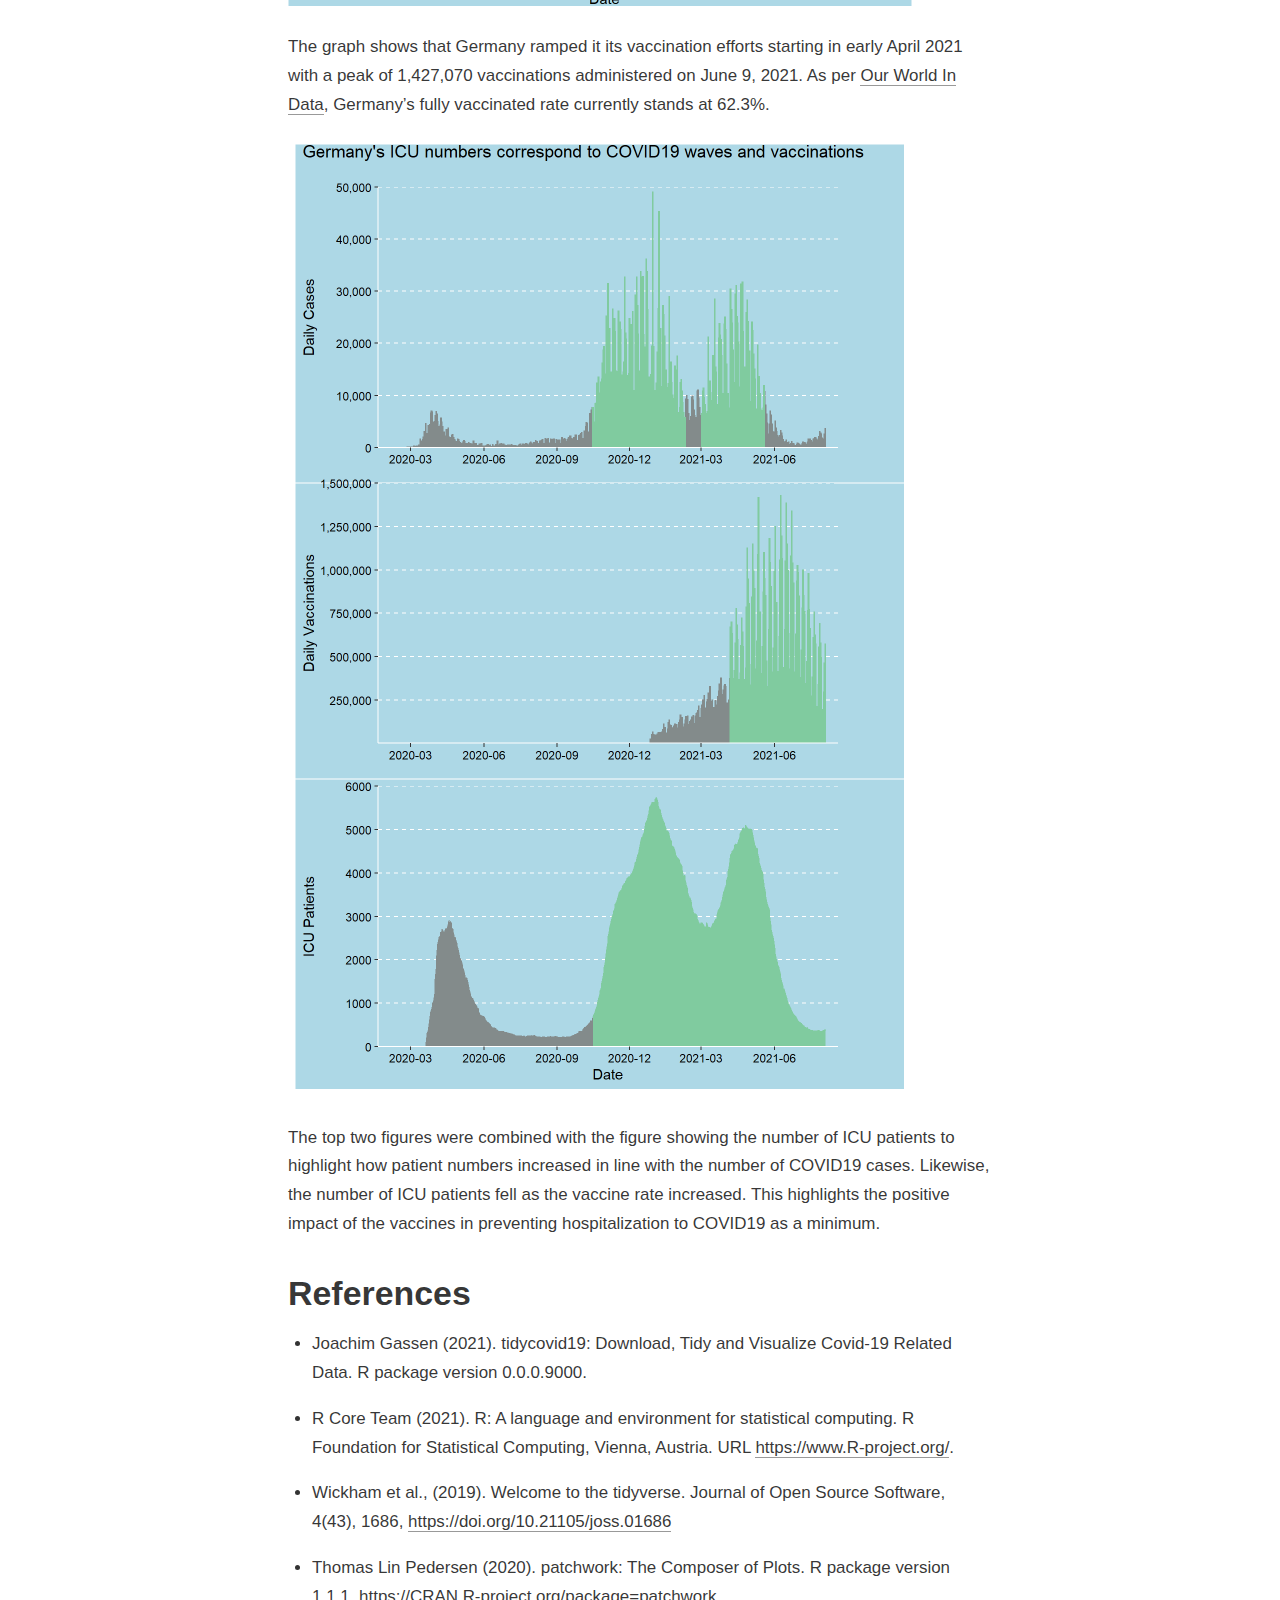
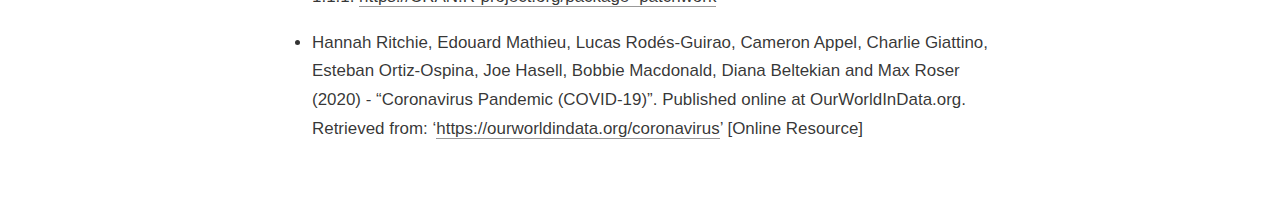
<file: _posts/2021-09-13-covid19-in-germany/covid19-in-germany.html>
<!DOCTYPE html>

<html xmlns="http://www.w3.org/1999/xhtml" lang="" xml:lang="">

<head>
  <meta charset="utf-8"/>
  <meta name="viewport" content="width=device-width, initial-scale=1"/>
  <meta http-equiv="X-UA-Compatible" content="IE=Edge,chrome=1"/>
  <meta name="generator" content="distill" />

  <style type="text/css">
  /* Hide doc at startup (prevent jankiness while JS renders/transforms) */
  body {
    visibility: hidden;
  }
  </style>

 <!--radix_placeholder_import_source-->
 <!--/radix_placeholder_import_source-->

<style type="text/css">code{white-space: pre;}</style>
<style type="text/css" data-origin="pandoc">
pre > code.sourceCode { white-space: pre; position: relative; }
pre > code.sourceCode > span { display: inline-block; line-height: 1.25; }
pre > code.sourceCode > span:empty { height: 1.2em; }
.sourceCode { overflow: visible; }
code.sourceCode > span { color: inherit; text-decoration: inherit; }
div.sourceCode { margin: 1em 0; }
pre.sourceCode { margin: 0; }
@media screen {
div.sourceCode { overflow: auto; }
}
@media print {
pre > code.sourceCode { white-space: pre-wrap; }
pre > code.sourceCode > span { text-indent: -5em; padding-left: 5em; }
}
pre.numberSource code
  { counter-reset: source-line 0; }
pre.numberSource code > span
  { position: relative; left: -4em; counter-increment: source-line; }
pre.numberSource code > span > a:first-child::before
  { content: counter(source-line);
    position: relative; left: -1em; text-align: right; vertical-align: baseline;
    border: none; display: inline-block;
    -webkit-touch-callout: none; -webkit-user-select: none;
    -khtml-user-select: none; -moz-user-select: none;
    -ms-user-select: none; user-select: none;
    padding: 0 4px; width: 4em;
    color: #aaaaaa;
  }
pre.numberSource { margin-left: 3em; border-left: 1px solid #aaaaaa;  padding-left: 4px; }
div.sourceCode
  {   }
@media screen {
pre > code.sourceCode > span > a:first-child::before { text-decoration: underline; }
}
code span.al { color: #ad0000; } /* Alert */
code span.an { color: #5e5e5e; } /* Annotation */
code span.at { color: #20794d; } /* Attribute */
code span.bn { color: #ad0000; } /* BaseN */
code span.bu { } /* BuiltIn */
code span.cf { color: #007ba5; } /* ControlFlow */
code span.ch { color: #20794d; } /* Char */
code span.cn { color: #8f5902; } /* Constant */
code span.co { color: #5e5e5e; } /* Comment */
code span.cv { color: #5e5e5e; font-style: italic; } /* CommentVar */
code span.do { color: #5e5e5e; font-style: italic; } /* Documentation */
code span.dt { color: #ad0000; } /* DataType */
code span.dv { color: #ad0000; } /* DecVal */
code span.er { color: #ad0000; } /* Error */
code span.ex { } /* Extension */
code span.fl { color: #ad0000; } /* Float */
code span.fu { color: #4758ab; } /* Function */
code span.im { } /* Import */
code span.in { color: #5e5e5e; } /* Information */
code span.kw { color: #007ba5; } /* Keyword */
code span.op { color: #5e5e5e; } /* Operator */
code span.ot { color: #007ba5; } /* Other */
code span.pp { color: #ad0000; } /* Preprocessor */
code span.sc { color: #20794d; } /* SpecialChar */
code span.ss { color: #20794d; } /* SpecialString */
code span.st { color: #20794d; } /* String */
code span.va { color: #111111; } /* Variable */
code span.vs { color: #20794d; } /* VerbatimString */
code span.wa { color: #5e5e5e; font-style: italic; } /* Warning */
</style>

  <!--radix_placeholder_meta_tags-->
  <title>COVID19 in Germany</title>

  <meta property="description" itemprop="description" content="Exploring the impact of COVID19 in Germany"/>


  <!--  https://schema.org/Article -->
  <meta property="article:published" itemprop="datePublished" content="2021-09-13"/>
  <meta property="article:created" itemprop="dateCreated" content="2021-09-13"/>
  <meta name="article:author" content="Ibrahim Al-Hindi"/>

  <!--  https://developers.facebook.com/docs/sharing/webmasters#markup -->
  <meta property="og:title" content="COVID19 in Germany"/>
  <meta property="og:type" content="article"/>
  <meta property="og:description" content="Exploring the impact of COVID19 in Germany"/>
  <meta property="og:locale" content="en_US"/>

  <!--  https://dev.twitter.com/cards/types/summary -->
  <meta property="twitter:card" content="summary"/>
  <meta property="twitter:title" content="COVID19 in Germany"/>
  <meta property="twitter:description" content="Exploring the impact of COVID19 in Germany"/>

  <!--/radix_placeholder_meta_tags-->
  <!--radix_placeholder_rmarkdown_metadata-->

  <script type="text/json" id="radix-rmarkdown-metadata">
  {"type":"list","attributes":{"names":{"type":"character","attributes":{},"value":["title","description","author","date","output"]}},"value":[{"type":"character","attributes":{},"value":["COVID19 in Germany"]},{"type":"character","attributes":{},"value":["Exploring the impact of COVID19 in Germany\n"]},{"type":"list","attributes":{},"value":[{"type":"list","attributes":{"names":{"type":"character","attributes":{},"value":["name"]}},"value":[{"type":"character","attributes":{},"value":["Ibrahim Al-Hindi"]}]}]},{"type":"character","attributes":{},"value":["09-13-2021"]},{"type":"list","attributes":{"names":{"type":"character","attributes":{},"value":["distill::distill_article"]}},"value":[{"type":"list","attributes":{"names":{"type":"character","attributes":{},"value":["self_contained"]}},"value":[{"type":"logical","attributes":{},"value":[false]}]}]}]}
  </script>
  <!--/radix_placeholder_rmarkdown_metadata-->
  
  <script type="text/json" id="radix-resource-manifest">
  {"type":"character","attributes":{},"value":["covid19-in-germany_files/anchor-4.2.2/anchor.min.js","covid19-in-germany_files/bowser-1.9.3/bowser.min.js","covid19-in-germany_files/crosstalk-1.1.1/css/crosstalk.css","covid19-in-germany_files/crosstalk-1.1.1/js/crosstalk.js","covid19-in-germany_files/crosstalk-1.1.1/js/crosstalk.js.map","covid19-in-germany_files/crosstalk-1.1.1/js/crosstalk.min.js","covid19-in-germany_files/crosstalk-1.1.1/js/crosstalk.min.js.map","covid19-in-germany_files/distill-2.2.21/template.v2.js","covid19-in-germany_files/figure-html5/unnamed-chunk-1-1.png","covid19-in-germany_files/figure-html5/unnamed-chunk-2-1.png","covid19-in-germany_files/figure-html5/unnamed-chunk-3-1.png","covid19-in-germany_files/figure-html5/unnamed-chunk-4-1.png","covid19-in-germany_files/header-attrs-2.10/header-attrs.js","covid19-in-germany_files/htmlwidgets-1.5.3/htmlwidgets.js","covid19-in-germany_files/jquery-1.11.3/jquery.min.js","covid19-in-germany_files/jquery-3.5.1/jquery-AUTHORS.txt","covid19-in-germany_files/jquery-3.5.1/jquery.js","covid19-in-germany_files/jquery-3.5.1/jquery.min.js","covid19-in-germany_files/jquery-3.5.1/jquery.min.map","covid19-in-germany_files/plotly-binding-4.9.4.1/plotly.js","covid19-in-germany_files/plotly-htmlwidgets-css-1.57.1/plotly-htmlwidgets.css","covid19-in-germany_files/plotly-main-1.57.1/plotly-latest.min.js","covid19-in-germany_files/popper-2.6.0/popper.min.js","covid19-in-germany_files/tippy-6.2.7/tippy-bundle.umd.min.js","covid19-in-germany_files/tippy-6.2.7/tippy-light-border.css","covid19-in-germany_files/tippy-6.2.7/tippy.css","covid19-in-germany_files/tippy-6.2.7/tippy.umd.min.js","covid19-in-germany_files/typedarray-0.1/typedarray.min.js","covid19-in-germany_files/webcomponents-2.0.0/webcomponents.js"]}
  </script>
  <!--radix_placeholder_navigation_in_header-->
  <!--/radix_placeholder_navigation_in_header-->
  <!--radix_placeholder_distill-->

  <style type="text/css">

  body {
    background-color: white;
  }

  .pandoc-table {
    width: 100%;
  }

  .pandoc-table>caption {
    margin-bottom: 10px;
  }

  .pandoc-table th:not([align]) {
    text-align: left;
  }

  .pagedtable-footer {
    font-size: 15px;
  }

  d-byline .byline {
    grid-template-columns: 2fr 2fr;
  }

  d-byline .byline h3 {
    margin-block-start: 1.5em;
  }

  d-byline .byline .authors-affiliations h3 {
    margin-block-start: 0.5em;
  }

  .authors-affiliations .orcid-id {
    width: 16px;
    height:16px;
    margin-left: 4px;
    margin-right: 4px;
    vertical-align: middle;
    padding-bottom: 2px;
  }

  d-title .dt-tags {
    margin-top: 1em;
    grid-column: text;
  }

  .dt-tags .dt-tag {
    text-decoration: none;
    display: inline-block;
    color: rgba(0,0,0,0.6);
    padding: 0em 0.4em;
    margin-right: 0.5em;
    margin-bottom: 0.4em;
    font-size: 70%;
    border: 1px solid rgba(0,0,0,0.2);
    border-radius: 3px;
    text-transform: uppercase;
    font-weight: 500;
  }

  d-article table.gt_table td,
  d-article table.gt_table th {
    border-bottom: none;
  }

  .html-widget {
    margin-bottom: 2.0em;
  }

  .l-screen-inset {
    padding-right: 16px;
  }

  .l-screen .caption {
    margin-left: 10px;
  }

  .shaded {
    background: rgb(247, 247, 247);
    padding-top: 20px;
    padding-bottom: 20px;
    border-top: 1px solid rgba(0, 0, 0, 0.1);
    border-bottom: 1px solid rgba(0, 0, 0, 0.1);
  }

  .shaded .html-widget {
    margin-bottom: 0;
    border: 1px solid rgba(0, 0, 0, 0.1);
  }

  .shaded .shaded-content {
    background: white;
  }

  .text-output {
    margin-top: 0;
    line-height: 1.5em;
  }

  .hidden {
    display: none !important;
  }

  d-article {
    padding-top: 2.5rem;
    padding-bottom: 30px;
  }

  d-appendix {
    padding-top: 30px;
  }

  d-article>p>img {
    width: 100%;
  }

  d-article h2 {
    margin: 1rem 0 1.5rem 0;
  }

  d-article h3 {
    margin-top: 1.5rem;
  }

  d-article iframe {
    border: 1px solid rgba(0, 0, 0, 0.1);
    margin-bottom: 2.0em;
    width: 100%;
  }

  /* Tweak code blocks */

  d-article div.sourceCode code,
  d-article pre code {
    font-family: Consolas, Monaco, 'Andale Mono', 'Ubuntu Mono', monospace;
  }

  d-article pre,
  d-article div.sourceCode,
  d-article div.sourceCode pre {
    overflow: auto;
  }

  d-article div.sourceCode {
    background-color: white;
  }

  d-article div.sourceCode pre {
    padding-left: 10px;
    font-size: 12px;
    border-left: 2px solid rgba(0,0,0,0.1);
  }

  d-article pre {
    font-size: 12px;
    color: black;
    background: none;
    margin-top: 0;
    text-align: left;
    white-space: pre;
    word-spacing: normal;
    word-break: normal;
    word-wrap: normal;
    line-height: 1.5;

    -moz-tab-size: 4;
    -o-tab-size: 4;
    tab-size: 4;

    -webkit-hyphens: none;
    -moz-hyphens: none;
    -ms-hyphens: none;
    hyphens: none;
  }

  d-article pre a {
    border-bottom: none;
  }

  d-article pre a:hover {
    border-bottom: none;
    text-decoration: underline;
  }

  d-article details {
    grid-column: text;
    margin-bottom: 0.8em;
  }

  @media(min-width: 768px) {

  d-article pre,
  d-article div.sourceCode,
  d-article div.sourceCode pre {
    overflow: visible !important;
  }

  d-article div.sourceCode pre {
    padding-left: 18px;
    font-size: 14px;
  }

  d-article pre {
    font-size: 14px;
  }

  }

  figure img.external {
    background: white;
    border: 1px solid rgba(0, 0, 0, 0.1);
    box-shadow: 0 1px 8px rgba(0, 0, 0, 0.1);
    padding: 18px;
    box-sizing: border-box;
  }

  /* CSS for d-contents */

  .d-contents {
    grid-column: text;
    color: rgba(0,0,0,0.8);
    font-size: 0.9em;
    padding-bottom: 1em;
    margin-bottom: 1em;
    padding-bottom: 0.5em;
    margin-bottom: 1em;
    padding-left: 0.25em;
    justify-self: start;
  }

  @media(min-width: 1000px) {
    .d-contents.d-contents-float {
      height: 0;
      grid-column-start: 1;
      grid-column-end: 4;
      justify-self: center;
      padding-right: 3em;
      padding-left: 2em;
    }
  }

  .d-contents nav h3 {
    font-size: 18px;
    margin-top: 0;
    margin-bottom: 1em;
  }

  .d-contents li {
    list-style-type: none
  }

  .d-contents nav > ul {
    padding-left: 0;
  }

  .d-contents ul {
    padding-left: 1em
  }

  .d-contents nav ul li {
    margin-top: 0.6em;
    margin-bottom: 0.2em;
  }

  .d-contents nav a {
    font-size: 13px;
    border-bottom: none;
    text-decoration: none
    color: rgba(0, 0, 0, 0.8);
  }

  .d-contents nav a:hover {
    text-decoration: underline solid rgba(0, 0, 0, 0.6)
  }

  .d-contents nav > ul > li > a {
    font-weight: 600;
  }

  .d-contents nav > ul > li > ul {
    font-weight: inherit;
  }

  .d-contents nav > ul > li > ul > li {
    margin-top: 0.2em;
  }


  .d-contents nav ul {
    margin-top: 0;
    margin-bottom: 0.25em;
  }

  .d-article-with-toc h2:nth-child(2) {
    margin-top: 0;
  }


  /* Figure */

  .figure {
    position: relative;
    margin-bottom: 2.5em;
    margin-top: 1.5em;
  }

  .figure img {
    width: 100%;
  }

  .figure .caption {
    color: rgba(0, 0, 0, 0.6);
    font-size: 12px;
    line-height: 1.5em;
  }

  .figure img.external {
    background: white;
    border: 1px solid rgba(0, 0, 0, 0.1);
    box-shadow: 0 1px 8px rgba(0, 0, 0, 0.1);
    padding: 18px;
    box-sizing: border-box;
  }

  .figure .caption a {
    color: rgba(0, 0, 0, 0.6);
  }

  .figure .caption b,
  .figure .caption strong, {
    font-weight: 600;
    color: rgba(0, 0, 0, 1.0);
  }

  /* Citations */

  d-article .citation {
    color: inherit;
    cursor: inherit;
  }

  div.hanging-indent{
    margin-left: 1em; text-indent: -1em;
  }

  /* Citation hover box */

  .tippy-box[data-theme~=light-border] {
    background-color: rgba(250, 250, 250, 0.95);
  }

  .tippy-content > p {
    margin-bottom: 0;
    padding: 2px;
  }


  /* Tweak 1000px media break to show more text */

  @media(min-width: 1000px) {
    .base-grid,
    distill-header,
    d-title,
    d-abstract,
    d-article,
    d-appendix,
    distill-appendix,
    d-byline,
    d-footnote-list,
    d-citation-list,
    distill-footer {
      grid-template-columns: [screen-start] 1fr [page-start kicker-start] 80px [middle-start] 50px [text-start kicker-end] 65px 65px 65px 65px 65px 65px 65px 65px [text-end gutter-start] 65px [middle-end] 65px [page-end gutter-end] 1fr [screen-end];
      grid-column-gap: 16px;
    }

    .grid {
      grid-column-gap: 16px;
    }

    d-article {
      font-size: 1.06rem;
      line-height: 1.7em;
    }
    figure .caption, .figure .caption, figure figcaption {
      font-size: 13px;
    }
  }

  @media(min-width: 1180px) {
    .base-grid,
    distill-header,
    d-title,
    d-abstract,
    d-article,
    d-appendix,
    distill-appendix,
    d-byline,
    d-footnote-list,
    d-citation-list,
    distill-footer {
      grid-template-columns: [screen-start] 1fr [page-start kicker-start] 60px [middle-start] 60px [text-start kicker-end] 60px 60px 60px 60px 60px 60px 60px 60px [text-end gutter-start] 60px [middle-end] 60px [page-end gutter-end] 1fr [screen-end];
      grid-column-gap: 32px;
    }

    .grid {
      grid-column-gap: 32px;
    }
  }


  /* Get the citation styles for the appendix (not auto-injected on render since
     we do our own rendering of the citation appendix) */

  d-appendix .citation-appendix,
  .d-appendix .citation-appendix {
    font-size: 11px;
    line-height: 15px;
    border-left: 1px solid rgba(0, 0, 0, 0.1);
    padding-left: 18px;
    border: 1px solid rgba(0,0,0,0.1);
    background: rgba(0, 0, 0, 0.02);
    padding: 10px 18px;
    border-radius: 3px;
    color: rgba(150, 150, 150, 1);
    overflow: hidden;
    margin-top: -12px;
    white-space: pre-wrap;
    word-wrap: break-word;
  }

  /* Include appendix styles here so they can be overridden */

  d-appendix {
    contain: layout style;
    font-size: 0.8em;
    line-height: 1.7em;
    margin-top: 60px;
    margin-bottom: 0;
    border-top: 1px solid rgba(0, 0, 0, 0.1);
    color: rgba(0,0,0,0.5);
    padding-top: 60px;
    padding-bottom: 48px;
  }

  d-appendix h3 {
    grid-column: page-start / text-start;
    font-size: 15px;
    font-weight: 500;
    margin-top: 1em;
    margin-bottom: 0;
    color: rgba(0,0,0,0.65);
  }

  d-appendix h3 + * {
    margin-top: 1em;
  }

  d-appendix ol {
    padding: 0 0 0 15px;
  }

  @media (min-width: 768px) {
    d-appendix ol {
      padding: 0 0 0 30px;
      margin-left: -30px;
    }
  }

  d-appendix li {
    margin-bottom: 1em;
  }

  d-appendix a {
    color: rgba(0, 0, 0, 0.6);
  }

  d-appendix > * {
    grid-column: text;
  }

  d-appendix > d-footnote-list,
  d-appendix > d-citation-list,
  d-appendix > distill-appendix {
    grid-column: screen;
  }

  /* Include footnote styles here so they can be overridden */

  d-footnote-list {
    contain: layout style;
  }

  d-footnote-list > * {
    grid-column: text;
  }

  d-footnote-list a.footnote-backlink {
    color: rgba(0,0,0,0.3);
    padding-left: 0.5em;
  }



  /* Anchor.js */

  .anchorjs-link {
    /*transition: all .25s linear; */
    text-decoration: none;
    border-bottom: none;
  }
  *:hover > .anchorjs-link {
    margin-left: -1.125em !important;
    text-decoration: none;
    border-bottom: none;
  }

  /* Social footer */

  .social_footer {
    margin-top: 30px;
    margin-bottom: 0;
    color: rgba(0,0,0,0.67);
  }

  .disqus-comments {
    margin-right: 30px;
  }

  .disqus-comment-count {
    border-bottom: 1px solid rgba(0, 0, 0, 0.4);
    cursor: pointer;
  }

  #disqus_thread {
    margin-top: 30px;
  }

  .article-sharing a {
    border-bottom: none;
    margin-right: 8px;
  }

  .article-sharing a:hover {
    border-bottom: none;
  }

  .sidebar-section.subscribe {
    font-size: 12px;
    line-height: 1.6em;
  }

  .subscribe p {
    margin-bottom: 0.5em;
  }


  .article-footer .subscribe {
    font-size: 15px;
    margin-top: 45px;
  }


  .sidebar-section.custom {
    font-size: 12px;
    line-height: 1.6em;
  }

  .custom p {
    margin-bottom: 0.5em;
  }

  /* Styles for listing layout (hide title) */
  .layout-listing d-title, .layout-listing .d-title {
    display: none;
  }

  /* Styles for posts lists (not auto-injected) */


  .posts-with-sidebar {
    padding-left: 45px;
    padding-right: 45px;
  }

  .posts-list .description h2,
  .posts-list .description p {
    font-family: -apple-system, BlinkMacSystemFont, "Segoe UI", Roboto, Oxygen, Ubuntu, Cantarell, "Fira Sans", "Droid Sans", "Helvetica Neue", Arial, sans-serif;
  }

  .posts-list .description h2 {
    font-weight: 700;
    border-bottom: none;
    padding-bottom: 0;
  }

  .posts-list h2.post-tag {
    border-bottom: 1px solid rgba(0, 0, 0, 0.2);
    padding-bottom: 12px;
  }
  .posts-list {
    margin-top: 60px;
    margin-bottom: 24px;
  }

  .posts-list .post-preview {
    text-decoration: none;
    overflow: hidden;
    display: block;
    border-bottom: 1px solid rgba(0, 0, 0, 0.1);
    padding: 24px 0;
  }

  .post-preview-last {
    border-bottom: none !important;
  }

  .posts-list .posts-list-caption {
    grid-column: screen;
    font-weight: 400;
  }

  .posts-list .post-preview h2 {
    margin: 0 0 6px 0;
    line-height: 1.2em;
    font-style: normal;
    font-size: 24px;
  }

  .posts-list .post-preview p {
    margin: 0 0 12px 0;
    line-height: 1.4em;
    font-size: 16px;
  }

  .posts-list .post-preview .thumbnail {
    box-sizing: border-box;
    margin-bottom: 24px;
    position: relative;
    max-width: 500px;
  }
  .posts-list .post-preview img {
    width: 100%;
    display: block;
  }

  .posts-list .metadata {
    font-size: 12px;
    line-height: 1.4em;
    margin-bottom: 18px;
  }

  .posts-list .metadata > * {
    display: inline-block;
  }

  .posts-list .metadata .publishedDate {
    margin-right: 2em;
  }

  .posts-list .metadata .dt-authors {
    display: block;
    margin-top: 0.3em;
    margin-right: 2em;
  }

  .posts-list .dt-tags {
    display: block;
    line-height: 1em;
  }

  .posts-list .dt-tags .dt-tag {
    display: inline-block;
    color: rgba(0,0,0,0.6);
    padding: 0.3em 0.4em;
    margin-right: 0.2em;
    margin-bottom: 0.4em;
    font-size: 60%;
    border: 1px solid rgba(0,0,0,0.2);
    border-radius: 3px;
    text-transform: uppercase;
    font-weight: 500;
  }

  .posts-list img {
    opacity: 1;
  }

  .posts-list img[data-src] {
    opacity: 0;
  }

  .posts-more {
    clear: both;
  }


  .posts-sidebar {
    font-size: 16px;
  }

  .posts-sidebar h3 {
    font-size: 16px;
    margin-top: 0;
    margin-bottom: 0.5em;
    font-weight: 400;
    text-transform: uppercase;
  }

  .sidebar-section {
    margin-bottom: 30px;
  }

  .categories ul {
    list-style-type: none;
    margin: 0;
    padding: 0;
  }

  .categories li {
    color: rgba(0, 0, 0, 0.8);
    margin-bottom: 0;
  }

  .categories li>a {
    border-bottom: none;
  }

  .categories li>a:hover {
    border-bottom: 1px solid rgba(0, 0, 0, 0.4);
  }

  .categories .active {
    font-weight: 600;
  }

  .categories .category-count {
    color: rgba(0, 0, 0, 0.4);
  }


  @media(min-width: 768px) {
    .posts-list .post-preview h2 {
      font-size: 26px;
    }
    .posts-list .post-preview .thumbnail {
      float: right;
      width: 30%;
      margin-bottom: 0;
    }
    .posts-list .post-preview .description {
      float: left;
      width: 45%;
    }
    .posts-list .post-preview .metadata {
      float: left;
      width: 20%;
      margin-top: 8px;
    }
    .posts-list .post-preview p {
      margin: 0 0 12px 0;
      line-height: 1.5em;
      font-size: 16px;
    }
    .posts-with-sidebar .posts-list {
      float: left;
      width: 75%;
    }
    .posts-with-sidebar .posts-sidebar {
      float: right;
      width: 20%;
      margin-top: 60px;
      padding-top: 24px;
      padding-bottom: 24px;
    }
  }


  /* Improve display for browsers without grid (IE/Edge <= 15) */

  .downlevel {
    line-height: 1.6em;
    font-family: -apple-system, BlinkMacSystemFont, "Segoe UI", Roboto, Oxygen, Ubuntu, Cantarell, "Fira Sans", "Droid Sans", "Helvetica Neue", Arial, sans-serif;
    margin: 0;
  }

  .downlevel .d-title {
    padding-top: 6rem;
    padding-bottom: 1.5rem;
  }

  .downlevel .d-title h1 {
    font-size: 50px;
    font-weight: 700;
    line-height: 1.1em;
    margin: 0 0 0.5rem;
  }

  .downlevel .d-title p {
    font-weight: 300;
    font-size: 1.2rem;
    line-height: 1.55em;
    margin-top: 0;
  }

  .downlevel .d-byline {
    padding-top: 0.8em;
    padding-bottom: 0.8em;
    font-size: 0.8rem;
    line-height: 1.8em;
  }

  .downlevel .section-separator {
    border: none;
    border-top: 1px solid rgba(0, 0, 0, 0.1);
  }

  .downlevel .d-article {
    font-size: 1.06rem;
    line-height: 1.7em;
    padding-top: 1rem;
    padding-bottom: 2rem;
  }


  .downlevel .d-appendix {
    padding-left: 0;
    padding-right: 0;
    max-width: none;
    font-size: 0.8em;
    line-height: 1.7em;
    margin-bottom: 0;
    color: rgba(0,0,0,0.5);
    padding-top: 40px;
    padding-bottom: 48px;
  }

  .downlevel .footnotes ol {
    padding-left: 13px;
  }

  .downlevel .base-grid,
  .downlevel .distill-header,
  .downlevel .d-title,
  .downlevel .d-abstract,
  .downlevel .d-article,
  .downlevel .d-appendix,
  .downlevel .distill-appendix,
  .downlevel .d-byline,
  .downlevel .d-footnote-list,
  .downlevel .d-citation-list,
  .downlevel .distill-footer,
  .downlevel .appendix-bottom,
  .downlevel .posts-container {
    padding-left: 40px;
    padding-right: 40px;
  }

  @media(min-width: 768px) {
    .downlevel .base-grid,
    .downlevel .distill-header,
    .downlevel .d-title,
    .downlevel .d-abstract,
    .downlevel .d-article,
    .downlevel .d-appendix,
    .downlevel .distill-appendix,
    .downlevel .d-byline,
    .downlevel .d-footnote-list,
    .downlevel .d-citation-list,
    .downlevel .distill-footer,
    .downlevel .appendix-bottom,
    .downlevel .posts-container {
    padding-left: 150px;
    padding-right: 150px;
    max-width: 900px;
  }
  }

  .downlevel pre code {
    display: block;
    border-left: 2px solid rgba(0, 0, 0, .1);
    padding: 0 0 0 20px;
    font-size: 14px;
  }

  .downlevel code, .downlevel pre {
    color: black;
    background: none;
    font-family: Consolas, Monaco, 'Andale Mono', 'Ubuntu Mono', monospace;
    text-align: left;
    white-space: pre;
    word-spacing: normal;
    word-break: normal;
    word-wrap: normal;
    line-height: 1.5;

    -moz-tab-size: 4;
    -o-tab-size: 4;
    tab-size: 4;

    -webkit-hyphens: none;
    -moz-hyphens: none;
    -ms-hyphens: none;
    hyphens: none;
  }

  .downlevel .posts-list .post-preview {
    color: inherit;
  }



  </style>

  <script type="application/javascript">

  function is_downlevel_browser() {
    if (bowser.isUnsupportedBrowser({ msie: "12", msedge: "16"},
                                   window.navigator.userAgent)) {
      return true;
    } else {
      return window.load_distill_framework === undefined;
    }
  }

  // show body when load is complete
  function on_load_complete() {

    // add anchors
    if (window.anchors) {
      window.anchors.options.placement = 'left';
      window.anchors.add('d-article > h2, d-article > h3, d-article > h4, d-article > h5');
    }


    // set body to visible
    document.body.style.visibility = 'visible';

    // force redraw for leaflet widgets
    if (window.HTMLWidgets) {
      var maps = window.HTMLWidgets.findAll(".leaflet");
      $.each(maps, function(i, el) {
        var map = this.getMap();
        map.invalidateSize();
        map.eachLayer(function(layer) {
          if (layer instanceof L.TileLayer)
            layer.redraw();
        });
      });
    }

    // trigger 'shown' so htmlwidgets resize
    $('d-article').trigger('shown');
  }

  function init_distill() {

    init_common();

    // create front matter
    var front_matter = $('<d-front-matter></d-front-matter>');
    $('#distill-front-matter').wrap(front_matter);

    // create d-title
    $('.d-title').changeElementType('d-title');

    // create d-byline
    var byline = $('<d-byline></d-byline>');
    $('.d-byline').replaceWith(byline);

    // create d-article
    var article = $('<d-article></d-article>');
    $('.d-article').wrap(article).children().unwrap();

    // move posts container into article
    $('.posts-container').appendTo($('d-article'));

    // create d-appendix
    $('.d-appendix').changeElementType('d-appendix');

    // flag indicating that we have appendix items
    var appendix = $('.appendix-bottom').children('h3').length > 0;

    // replace footnotes with <d-footnote>
    $('.footnote-ref').each(function(i, val) {
      appendix = true;
      var href = $(this).attr('href');
      var id = href.replace('#', '');
      var fn = $('#' + id);
      var fn_p = $('#' + id + '>p');
      fn_p.find('.footnote-back').remove();
      var text = fn_p.html();
      var dtfn = $('<d-footnote></d-footnote>');
      dtfn.html(text);
      $(this).replaceWith(dtfn);
    });
    // remove footnotes
    $('.footnotes').remove();

    // move refs into #references-listing
    $('#references-listing').replaceWith($('#refs'));

    $('h1.appendix, h2.appendix').each(function(i, val) {
      $(this).changeElementType('h3');
    });
    $('h3.appendix').each(function(i, val) {
      var id = $(this).attr('id');
      $('.d-contents a[href="#' + id + '"]').parent().remove();
      appendix = true;
      $(this).nextUntil($('h1, h2, h3')).addBack().appendTo($('d-appendix'));
    });

    // show d-appendix if we have appendix content
    $("d-appendix").css('display', appendix ? 'grid' : 'none');

    // localize layout chunks to just output
    $('.layout-chunk').each(function(i, val) {

      // capture layout
      var layout = $(this).attr('data-layout');

      // apply layout to markdown level block elements
      var elements = $(this).children().not('details, div.sourceCode, pre, script');
      elements.each(function(i, el) {
        var layout_div = $('<div class="' + layout + '"></div>');
        if (layout_div.hasClass('shaded')) {
          var shaded_content = $('<div class="shaded-content"></div>');
          $(this).wrap(shaded_content);
          $(this).parent().wrap(layout_div);
        } else {
          $(this).wrap(layout_div);
        }
      });


      // unwrap the layout-chunk div
      $(this).children().unwrap();
    });

    // remove code block used to force  highlighting css
    $('.distill-force-highlighting-css').parent().remove();

    // remove empty line numbers inserted by pandoc when using a
    // custom syntax highlighting theme
    $('code.sourceCode a:empty').remove();

    // load distill framework
    load_distill_framework();

    // wait for window.distillRunlevel == 4 to do post processing
    function distill_post_process() {

      if (!window.distillRunlevel || window.distillRunlevel < 4)
        return;

      // hide author/affiliations entirely if we have no authors
      var front_matter = JSON.parse($("#distill-front-matter").html());
      var have_authors = front_matter.authors && front_matter.authors.length > 0;
      if (!have_authors)
        $('d-byline').addClass('hidden');

      // article with toc class
      $('.d-contents').parent().addClass('d-article-with-toc');

      // strip links that point to #
      $('.authors-affiliations').find('a[href="#"]').removeAttr('href');

      // add orcid ids
      $('.authors-affiliations').find('.author').each(function(i, el) {
        var orcid_id = front_matter.authors[i].orcidID;
        if (orcid_id) {
          var a = $('<a></a>');
          a.attr('href', 'https://orcid.org/' + orcid_id);
          var img = $('<img></img>');
          img.addClass('orcid-id');
          img.attr('alt', 'ORCID ID');
          img.attr('src','[data-uri]');
          a.append(img);
          $(this).append(a);
        }
      });

      // hide elements of author/affiliations grid that have no value
      function hide_byline_column(caption) {
        $('d-byline').find('h3:contains("' + caption + '")').parent().css('visibility', 'hidden');
      }

      // affiliations
      var have_affiliations = false;
      for (var i = 0; i<front_matter.authors.length; ++i) {
        var author = front_matter.authors[i];
        if (author.affiliation !== "&nbsp;") {
          have_affiliations = true;
          break;
        }
      }
      if (!have_affiliations)
        $('d-byline').find('h3:contains("Affiliations")').css('visibility', 'hidden');

      // published date
      if (!front_matter.publishedDate)
        hide_byline_column("Published");

      // document object identifier
      var doi = $('d-byline').find('h3:contains("DOI")');
      var doi_p = doi.next().empty();
      if (!front_matter.doi) {
        // if we have a citation and valid citationText then link to that
        if ($('#citation').length > 0 && front_matter.citationText) {
          doi.html('Citation');
          $('<a href="#citation"></a>')
            .text(front_matter.citationText)
            .appendTo(doi_p);
        } else {
          hide_byline_column("DOI");
        }
      } else {
        $('<a></a>')
           .attr('href', "https://doi.org/" + front_matter.doi)
           .html(front_matter.doi)
           .appendTo(doi_p);
      }

       // change plural form of authors/affiliations
      if (front_matter.authors.length === 1) {
        var grid = $('.authors-affiliations');
        grid.children('h3:contains("Authors")').text('Author');
        grid.children('h3:contains("Affiliations")').text('Affiliation');
      }

      // remove d-appendix and d-footnote-list local styles
      $('d-appendix > style:first-child').remove();
      $('d-footnote-list > style:first-child').remove();

      // move appendix-bottom entries to the bottom
      $('.appendix-bottom').appendTo('d-appendix').children().unwrap();
      $('.appendix-bottom').remove();

      // hoverable references
      $('span.citation[data-cites]').each(function() {
        var refHtml = $('#ref-' + $(this).attr('data-cites')).html();
        window.tippy(this, {
          allowHTML: true,
          content: refHtml,
          maxWidth: 500,
          interactive: true,
          interactiveBorder: 10,
          theme: 'light-border',
          placement: 'bottom-start'
        });
      });

      // clear polling timer
      clearInterval(tid);

      // show body now that everything is ready
      on_load_complete();
    }

    var tid = setInterval(distill_post_process, 50);
    distill_post_process();

  }

  function init_downlevel() {

    init_common();

     // insert hr after d-title
    $('.d-title').after($('<hr class="section-separator"/>'));

    // check if we have authors
    var front_matter = JSON.parse($("#distill-front-matter").html());
    var have_authors = front_matter.authors && front_matter.authors.length > 0;

    // manage byline/border
    if (!have_authors)
      $('.d-byline').remove();
    $('.d-byline').after($('<hr class="section-separator"/>'));
    $('.d-byline a').remove();

    // remove toc
    $('.d-contents').remove();

    // move appendix elements
    $('h1.appendix, h2.appendix').each(function(i, val) {
      $(this).changeElementType('h3');
    });
    $('h3.appendix').each(function(i, val) {
      $(this).nextUntil($('h1, h2, h3')).addBack().appendTo($('.d-appendix'));
    });


    // inject headers into references and footnotes
    var refs_header = $('<h3></h3>');
    refs_header.text('References');
    $('#refs').prepend(refs_header);

    var footnotes_header = $('<h3></h3');
    footnotes_header.text('Footnotes');
    $('.footnotes').children('hr').first().replaceWith(footnotes_header);

    // move appendix-bottom entries to the bottom
    $('.appendix-bottom').appendTo('.d-appendix').children().unwrap();
    $('.appendix-bottom').remove();

    // remove appendix if it's empty
    if ($('.d-appendix').children().length === 0)
      $('.d-appendix').remove();

    // prepend separator above appendix
    $('.d-appendix').before($('<hr class="section-separator" style="clear: both"/>'));

    // trim code
    $('pre>code').each(function(i, val) {
      $(this).html($.trim($(this).html()));
    });

    // move posts-container right before article
    $('.posts-container').insertBefore($('.d-article'));

    $('body').addClass('downlevel');

    on_load_complete();
  }


  function init_common() {

    // jquery plugin to change element types
    (function($) {
      $.fn.changeElementType = function(newType) {
        var attrs = {};

        $.each(this[0].attributes, function(idx, attr) {
          attrs[attr.nodeName] = attr.nodeValue;
        });

        this.replaceWith(function() {
          return $("<" + newType + "/>", attrs).append($(this).contents());
        });
      };
    })(jQuery);

    // prevent underline for linked images
    $('a > img').parent().css({'border-bottom' : 'none'});

    // mark non-body figures created by knitr chunks as 100% width
    $('.layout-chunk').each(function(i, val) {
      var figures = $(this).find('img, .html-widget');
      if ($(this).attr('data-layout') !== "l-body") {
        figures.css('width', '100%');
      } else {
        figures.css('max-width', '100%');
        figures.filter("[width]").each(function(i, val) {
          var fig = $(this);
          fig.css('width', fig.attr('width') + 'px');
        });

      }
    });

    // auto-append index.html to post-preview links in file: protocol
    // and in rstudio ide preview
    $('.post-preview').each(function(i, val) {
      if (window.location.protocol === "file:")
        $(this).attr('href', $(this).attr('href') + "index.html");
    });

    // get rid of index.html references in header
    if (window.location.protocol !== "file:") {
      $('.distill-site-header a[href]').each(function(i,val) {
        $(this).attr('href', $(this).attr('href').replace("index.html", "./"));
      });
    }

    // add class to pandoc style tables
    $('tr.header').parent('thead').parent('table').addClass('pandoc-table');
    $('.kable-table').children('table').addClass('pandoc-table');

    // add figcaption style to table captions
    $('caption').parent('table').addClass("figcaption");

    // initialize posts list
    if (window.init_posts_list)
      window.init_posts_list();

    // implmement disqus comment link
    $('.disqus-comment-count').click(function() {
      window.headroom_prevent_pin = true;
      $('#disqus_thread').toggleClass('hidden');
      if (!$('#disqus_thread').hasClass('hidden')) {
        var offset = $(this).offset();
        $(window).resize();
        $('html, body').animate({
          scrollTop: offset.top - 35
        });
      }
    });
  }

  document.addEventListener('DOMContentLoaded', function() {
    if (is_downlevel_browser())
      init_downlevel();
    else
      window.addEventListener('WebComponentsReady', init_distill);
  });

  </script>

  <!--/radix_placeholder_distill-->
  <script src="covid19-in-germany_files/header-attrs-2.10/header-attrs.js"></script>
  <script src="covid19-in-germany_files/htmlwidgets-1.5.3/htmlwidgets.js"></script>
  <script src="covid19-in-germany_files/plotly-binding-4.9.4.1/plotly.js"></script>
  <script src="covid19-in-germany_files/typedarray-0.1/typedarray.min.js"></script>
  <script src="covid19-in-germany_files/jquery-3.5.1/jquery.min.js"></script>
  <link href="covid19-in-germany_files/crosstalk-1.1.1/css/crosstalk.css" rel="stylesheet" />
  <script src="covid19-in-germany_files/crosstalk-1.1.1/js/crosstalk.min.js"></script>
  <link href="covid19-in-germany_files/plotly-htmlwidgets-css-1.57.1/plotly-htmlwidgets.css" rel="stylesheet" />
  <script src="covid19-in-germany_files/plotly-main-1.57.1/plotly-latest.min.js"></script>
  <script src="covid19-in-germany_files/popper-2.6.0/popper.min.js"></script>
  <link href="covid19-in-germany_files/tippy-6.2.7/tippy.css" rel="stylesheet" />
  <link href="covid19-in-germany_files/tippy-6.2.7/tippy-light-border.css" rel="stylesheet" />
  <script src="covid19-in-germany_files/tippy-6.2.7/tippy.umd.min.js"></script>
  <script src="covid19-in-germany_files/anchor-4.2.2/anchor.min.js"></script>
  <script src="covid19-in-germany_files/bowser-1.9.3/bowser.min.js"></script>
  <script src="covid19-in-germany_files/webcomponents-2.0.0/webcomponents.js"></script>
  <script src="covid19-in-germany_files/distill-2.2.21/template.v2.js"></script>
  <!--radix_placeholder_site_in_header-->
  <!--/radix_placeholder_site_in_header-->


</head>

<body>

<!--radix_placeholder_front_matter-->

<script id="distill-front-matter" type="text/json">
{"title":"COVID19 in Germany","description":"Exploring the impact of COVID19 in Germany","authors":[{"author":"Ibrahim Al-Hindi","authorURL":"#","affiliation":"&nbsp;","affiliationURL":"#","orcidID":""}],"publishedDate":"2021-09-13T00:00:00.000+10:00","citationText":"Al-Hindi, 2021"}
</script>

<!--/radix_placeholder_front_matter-->
<!--radix_placeholder_navigation_before_body-->
<!--/radix_placeholder_navigation_before_body-->
<!--radix_placeholder_site_before_body-->
<!--/radix_placeholder_site_before_body-->

<div class="d-title">
<h1>COVID19 in Germany</h1>
<!--radix_placeholder_categories-->
<!--/radix_placeholder_categories-->
<p><p>Exploring the impact of COVID19 in Germany</p></p>
</div>

<div class="d-byline">
  Ibrahim Al-Hindi  
  
<br/>09-13-2021
</div>

<div class="d-article">
<div class="layout-chunk" data-layout="l-body">

</div>
<div class="layout-chunk" data-layout="l-body">

</div>
<h1 id="data-description">Data Description</h1>
<p>The data is sourced from the <strong>tidycovid19</strong> R package created by <strong>Joachim Gassen</strong> on <a href="https://github.com/joachim-gassen/tidycovid19">Github</a>. The data in this package is collated from various sources and consists of the countries of the world and a multitude of variables that have been combined from the different data sources. For the purposes of this blogpost, the data has been filtered to Germany and the variables maintained are the following:</p>
<table>
<thead>
<tr class="header">
<th style="text-align: left;"><strong>variable</strong></th>
<th style="text-align: left;"><strong>class</strong></th>
<th style="text-align: left;"><strong>description</strong></th>
</tr>
</thead>
<tbody>
<tr class="odd">
<td style="text-align: left;">date</td>
<td style="text-align: left;">date</td>
<td style="text-align: left;">Calendar date</td>
</tr>
<tr class="even">
<td style="text-align: left;">daily_confirmed</td>
<td style="text-align: left;">numeric</td>
<td style="text-align: left;">Daily increase in Covid-19 cases</td>
</tr>
<tr class="odd">
<td style="text-align: left;">acc_confirmed</td>
<td style="text-align: left;">numeric</td>
<td style="text-align: left;">Accumulated Covid-19 cases</td>
</tr>
<tr class="even">
<td style="text-align: left;">daily_deaths</td>
<td style="text-align: left;">numeric</td>
<td style="text-align: left;">Daily increase in Covid-19 deaths</td>
</tr>
<tr class="odd">
<td style="text-align: left;">acc_deaths</td>
<td style="text-align: left;">numeric</td>
<td style="text-align: left;">Accumulated Covid-19 deaths</td>
</tr>
<tr class="even">
<td style="text-align: left;">daily_recovered</td>
<td style="text-align: left;">numeric</td>
<td style="text-align: left;">Daily increase in Covid-19 recoveries</td>
</tr>
<tr class="odd">
<td style="text-align: left;">acc_recovered</td>
<td style="text-align: left;">numeric</td>
<td style="text-align: left;">Accumulated Covid-19 recoveries</td>
</tr>
<tr class="even">
<td style="text-align: left;">daily_vaccinations</td>
<td style="text-align: left;">numeric</td>
<td style="text-align: left;">Daily increase in Covid-19 vaccinations</td>
</tr>
<tr class="odd">
<td style="text-align: left;">acc_vaccinations</td>
<td style="text-align: left;">numeric</td>
<td style="text-align: left;">Accumulated Covid-19 vaccinations</td>
</tr>
<tr class="even">
<td style="text-align: left;">icu_patients</td>
<td style="text-align: left;">numeric</td>
<td style="text-align: left;">number of patients in ICU</td>
</tr>
<tr class="odd">
<td style="text-align: left;">income</td>
<td style="text-align: left;">factor</td>
<td style="text-align: left;">income level of the country</td>
</tr>
<tr class="even">
<td style="text-align: left;">population</td>
<td style="text-align: left;">numeric</td>
<td style="text-align: left;">population of the country</td>
</tr>
</tbody>
</table>
<h1 id="covid19-daily-cases-trend">COVID19 Daily Cases Trend</h1>
<div class="layout-chunk" data-layout="l-body">
<p><img src="covid19-in-germany_files/figure-html5/unnamed-chunk-1-1.png" width="624" /></p>
</div>
<p>The figure shows that Germany experienced one minor wave in early 2020 and two major waves. The first major wave was between October 2020 and Febraury 2021, and the major second wave was between March and May 2021. The peak of the first wave was 49,044 cases per day, while the peak of the second wave was 31,721 cases per day.</p>
<h1 id="covid19-daily-vaccinations-trend-in-europe-and-germany">COVID19 Daily Vaccinations Trend in Europe and Germany</h1>
<div class="layout-chunk" data-layout="l-body">
<div id="htmlwidget-7a1f0d2ffeeeef26b5fd" style="width:624px;height:768px;" class="plotly html-widget"></div>
<script type="application/json" data-for="htmlwidget-7a1f0d2ffeeeef26b5fd">{"x":{"data":[{"orientation":"v","width":[111.719407234841,111.049729147194,129.439675347787,105.068834914766,83.4510142368355,98.660366452763,113.215222993848,129.463367655542,122.70436794626,86.7509806116492,103.411473264145,113.119326980631,133.072751458099,127.651257876686,232.878216734439,99.6395425003423,113.059059378714,76.8330203597549,94.8735164126554,146.776507667702,119.975257892128,128.860203315822,118.353384791486,102.805674279571,96.8806311947615,114.741212288957,71.8997364252704,109.076546733259,116.51901862602,103.503204308971,91.439590657399,121.44805466251,135.337969238022,78.8764692487965,83.5420827131324,103.660038854711],"base":[37.55,36.55,49.55,34.55,21.55,28.55,40.55,50.55,46.55,23.55,31.55,39.55,51.55,47.55,54.55,29.55,38.55,18.55,26.55,53.55,44.55,48.55,43.55,30.55,27.55,41.55,17.55,35.55,42.55,32.55,25.55,45.55,52.55,19.55,22.55,33.55],"x":[55.8597036174206,55.5248645735968,64.7198376738935,52.5344174573828,41.7255071184178,49.3301832263815,56.6076114969241,64.7316838277711,61.3521839731302,43.3754903058246,51.7057366320726,56.5596634903155,66.5363757290494,63.825628938343,116.43910836722,49.8197712501711,56.5295296893572,38.4165101798774,47.4367582063277,73.3882538338508,59.9876289460639,64.4301016579109,59.1766923957429,51.4028371397855,48.4403155973808,57.3706061444783,35.9498682126352,54.5382733666293,58.2595093130099,51.7516021544853,45.7197953286995,60.7240273312552,67.6689846190111,39.4382346243982,41.7710413565662,51.8300194273557],"y":[0.900000000000006,0.900000000000006,0.900000000000006,0.900000000000006,0.899999999999999,0.899999999999999,0.900000000000006,0.900000000000006,0.900000000000006,0.899999999999999,0.900000000000002,0.900000000000006,0.900000000000006,0.900000000000006,0.900000000000006,0.899999999999999,0.900000000000006,0.899999999999999,0.899999999999999,0.900000000000006,0.900000000000006,0.900000000000006,0.900000000000006,0.899999999999999,0.899999999999999,0.900000000000006,0.899999999999999,0.900000000000006,0.900000000000006,0.900000000000006,0.899999999999999,0.900000000000006,0.900000000000006,0.899999999999999,0.899999999999999,0.900000000000006],"text":["111.719407","111.049729","129.439675","105.068835"," 83.451014"," 98.660366","113.215223","129.463368","122.704368"," 86.750981","103.411473","113.119327","133.072751","127.651258","232.878217"," 99.639543","113.059059"," 76.833020"," 94.873516","146.776508","119.975258","128.860203","118.353385","102.805674"," 96.880631","114.741212"," 71.899736","109.076547","116.519019","103.503204"," 91.439591","121.448055","135.337969"," 78.876469"," 83.542083","103.660039"],"type":"bar","marker":{"autocolorscale":false,"color":"rgba(228,26,28,1)","line":{"width":1.88976377952756,"color":"transparent"}},"name":"High income","legendgroup":"High income","showlegend":true,"xaxis":"x","yaxis":"y","hoverinfo":"text","frame":null},{"orientation":"v","width":[9.79504217488925,11.4709484797186,13.7540845701589,23.3973016515225],"base":[1.55,2.55,3.55,5.55],"x":[4.89752108744463,5.73547423985929,6.87704228507945,11.6986508257612],"y":[0.9,0.9,0.9,0.9],"text":["  9.795042"," 11.470948"," 13.754085"," 23.397302"],"type":"bar","marker":{"autocolorscale":false,"color":"rgba(55,126,184,1)","line":{"width":1.88976377952756,"color":"transparent"}},"name":"Lower middle income","legendgroup":"Lower middle income","showlegend":true,"xaxis":"x","yaxis":"y","hoverinfo":"text","frame":null},{"orientation":"v","width":[43.3233383008962,5.80075687576479,51.3092827025921,29.7900563683797,23.7105719158197,25.3232918329146,15.2043887991384,51.0772489074587,40.8884109679046,44.7639412877152,54.3548682843347,49.0324468012571,44.6042582555608,80.4003604978646,88.1391111428823],"base":[10.55,0.55,15.55,8.55,6.55,7.55,4.55,14.55,9.55,12.55,16.55,13.55,11.55,20.55,24.55],"x":[21.6616691504481,2.90037843788239,25.6546413512961,14.8950281841898,11.8552859579098,12.6616459164573,7.6021943995692,25.5386244537294,20.4442054839523,22.3819706438576,27.1774341421673,24.5162234006285,22.3021291277804,40.2001802489323,44.0695555714412],"y":[0.899999999999999,0.9,0.899999999999999,0.899999999999999,0.9,0.899999999999999,0.9,0.899999999999999,0.899999999999999,0.899999999999999,0.899999999999999,0.899999999999999,0.899999999999999,0.899999999999999,0.899999999999999],"text":[" 43.323338","  5.800757"," 51.309283"," 29.790056"," 23.710572"," 25.323292"," 15.204389"," 51.077249"," 40.888411"," 44.763941"," 54.354868"," 49.032447"," 44.604258"," 80.400360"," 88.139111"],"type":"bar","marker":{"autocolorscale":false,"color":"rgba(77,175,74,1)","line":{"width":1.88976377952756,"color":"transparent"}},"name":"Upper middle income","legendgroup":"Upper middle income","showlegend":true,"xaxis":"x","yaxis":"y","hoverinfo":"text","frame":null}],"layout":{"margin":{"t":39.4703196347032,"r":7.30593607305936,"b":35.8904109589041,"l":142.465753424658},"plot_bgcolor":"rgba(173,216,230,1)","paper_bgcolor":"rgba(173,216,230,1)","font":{"color":"rgba(0,0,0,1)","family":"","size":14.6118721461187},"title":{"text":"High income countries dominate vaccination rates","font":{"color":"rgba(0,0,0,1)","family":"","size":17.5342465753425},"x":0,"xref":"paper"},"xaxis":{"domain":[0,1],"automargin":true,"type":"linear","autorange":false,"range":[0,232.878216734439],"tickmode":"array","ticktext":["0%","50%","100%","150%","200%"],"tickvals":[0,50,100,150,200],"categoryorder":"array","categoryarray":["0%","50%","100%","150%","200%"],"nticks":null,"ticks":"outside","tickcolor":"rgba(51,51,51,1)","ticklen":3.65296803652968,"tickwidth":0.66417600664176,"showticklabels":true,"tickfont":{"color":"rgba(77,77,77,1)","family":"","size":11.689497716895},"tickangle":-0,"showline":true,"linecolor":"rgba(255,255,255,1)","linewidth":0.66417600664176,"showgrid":true,"gridcolor":"rgba(255,255,255,1)","gridwidth":0.66417600664176,"zeroline":false,"anchor":"y","title":{"text":"Vaccination Rate","font":{"color":"rgba(0,0,0,1)","family":"","size":14.6118721461187}},"hoverformat":".2f"},"yaxis":{"domain":[0,1],"automargin":true,"type":"linear","autorange":false,"range":[0.4,55.6],"tickmode":"array","ticktext":["Armenia","Kyrgyzstan","Tajikistan","Ukraine","Georgia","Uzbekistan","Bosnia & Herzegovina","Belarus","Bulgaria","Moldova","Albania","Russia","North Macedonia","Romania","Kazakhstan","Azerbaijan","Montenegro","Latvia","Croatia","Slovakia","Serbia","Cyprus","Slovenia","Estonia","Turkey","Poland","Hungary","Lithuania","Czechia","Greece","Liechtenstein","Finland","Norway","Sweden","Switzerland","Monaco","Austria","Andorra","Greenland","France","Germany","Luxembourg","Netherlands","Italy","Ireland","Portugal","Spain","United Kingdom","Iceland","Belgium","Denmark","Faroe Islands","San Marino","Isle of Man","Gibraltar"],"tickvals":[1,2,3,4,5,6,7,8,9,10,11,12,13,14,15,16,17,18,19,20,21,22,23,24,25,26,27,28,29,30,31,32,33,34,35,36,37,38,39,40,41,42,43,44,45,46,47,48,49,50,51,52,53,54,55],"categoryorder":"array","categoryarray":["Armenia","Kyrgyzstan","Tajikistan","Ukraine","Georgia","Uzbekistan","Bosnia & Herzegovina","Belarus","Bulgaria","Moldova","Albania","Russia","North Macedonia","Romania","Kazakhstan","Azerbaijan","Montenegro","Latvia","Croatia","Slovakia","Serbia","Cyprus","Slovenia","Estonia","Turkey","Poland","Hungary","Lithuania","Czechia","Greece","Liechtenstein","Finland","Norway","Sweden","Switzerland","Monaco","Austria","Andorra","Greenland","France","Germany","Luxembourg","Netherlands","Italy","Ireland","Portugal","Spain","United Kingdom","Iceland","Belgium","Denmark","Faroe Islands","San Marino","Isle of Man","Gibraltar"],"nticks":null,"ticks":"outside","tickcolor":"rgba(51,51,51,1)","ticklen":3.65296803652968,"tickwidth":0.66417600664176,"showticklabels":true,"tickfont":{"color":"rgba(77,77,77,1)","family":"","size":11.689497716895},"tickangle":-0,"showline":true,"linecolor":"rgba(255,255,255,1)","linewidth":0.66417600664176,"showgrid":false,"gridcolor":null,"gridwidth":0,"zeroline":false,"anchor":"x","title":{"text":"Country","font":{"color":"rgba(0,0,0,1)","family":"","size":14.6118721461187}},"hoverformat":".2f"},"shapes":[{"type":"rect","fillcolor":null,"line":{"color":null,"width":0,"linetype":[]},"yref":"paper","xref":"paper","x0":0,"x1":1,"y0":0,"y1":1}],"showlegend":true,"legend":{"bgcolor":"rgba(173,216,230,1)","bordercolor":"transparent","borderwidth":1.88976377952756,"font":{"color":"rgba(0,0,0,1)","family":"","size":11.689497716895},"y":0.979699803149606},"hovermode":"closest","barmode":"relative"},"config":{"doubleClick":"reset","showSendToCloud":false},"source":"A","attrs":{"383c2dde56b8":{"x":{},"y":{},"fill":{},"text":{},"type":"bar"}},"cur_data":"383c2dde56b8","visdat":{"383c2dde56b8":["function (y) ","x"]},"highlight":{"on":"plotly_click","persistent":false,"dynamic":false,"selectize":false,"opacityDim":0.2,"selected":{"opacity":1},"debounce":0},"shinyEvents":["plotly_hover","plotly_click","plotly_selected","plotly_relayout","plotly_brushed","plotly_brushing","plotly_clickannotation","plotly_doubleclick","plotly_deselect","plotly_afterplot","plotly_sunburstclick"],"base_url":"https://plot.ly"},"evals":[],"jsHooks":[]}</script>
</div>
<p>The figure above shows that country in the high income category occupy the top of vaccination rates, however it is important to note that the majority of countries in Europe are high income countries. Gibraltar can be highlighted in particular as possessing a vaccination rate higher than 200% at 232%, this could indicate that Gibraltar not only administered the two required doses for most citizens, but might in fact started to provide booster shots.</p>
<div class="layout-chunk" data-layout="l-body">
<p><img src="covid19-in-germany_files/figure-html5/unnamed-chunk-3-1.png" width="624" /></p>
</div>
<p>The graph shows that Germany ramped it its vaccination efforts starting in early April 2021 with a peak of 1,427,070 vaccinations administered on June 9, 2021. As per <a href="https://ourworldindata.org/covid-vaccinations?country=OWID_WRL#citation">Our World In Data</a>, Germany’s fully vaccinated rate currently stands at 62.3%.</p>
<div class="layout-chunk" data-layout="l-body">
<p><img src="covid19-in-germany_files/figure-html5/unnamed-chunk-4-1.png" width="624" /></p>
</div>
<p>The top two figures were combined with the figure showing the number of ICU patients to highlight how patient numbers increased in line with the number of COVID19 cases. Likewise, the number of ICU patients fell as the vaccine rate increased. This highlights the positive impact of the vaccines in preventing hospitalization to COVID19 as a minimum.</p>
<h1 id="references">References</h1>
<ul>
<li><p>Joachim Gassen (2021). tidycovid19: Download, Tidy and Visualize Covid-19 Related Data. R package version 0.0.0.9000.</p></li>
<li><p>R Core Team (2021). R: A language and environment for statistical computing. R Foundation for Statistical Computing, Vienna, Austria. URL <a href="https://www.R-project.org/" class="uri">https://www.R-project.org/</a>.</p></li>
<li><p>Wickham et al., (2019). Welcome to the tidyverse. Journal of Open Source Software, 4(43), 1686, <a href="https://doi.org/10.21105/joss.01686" class="uri">https://doi.org/10.21105/joss.01686</a></p></li>
<li><p>Thomas Lin Pedersen (2020). patchwork: The Composer of Plots. R package version 1.1.1. <a href="https://CRAN.R-project.org/package=patchwork" class="uri">https://CRAN.R-project.org/package=patchwork</a></p></li>
<li><p>Hannah Ritchie, Edouard Mathieu, Lucas Rodés-Guirao, Cameron Appel, Charlie Giattino, Esteban Ortiz-Ospina, Joe Hasell, Bobbie Macdonald, Diana Beltekian and Max Roser (2020) - “Coronavirus Pandemic (COVID-19)”. Published online at OurWorldInData.org. Retrieved from: ‘<a href="https://ourworldindata.org/coronavirus" class="uri">https://ourworldindata.org/coronavirus</a>’ [Online Resource]</p></li>
</ul>
<div class="sourceCode" id="cb1"><pre class="sourceCode r distill-force-highlighting-css"><code class="sourceCode r"></code></pre></div>
<!--radix_placeholder_article_footer-->
<!--/radix_placeholder_article_footer-->
</div>

<div class="d-appendix">
</div>


<!--radix_placeholder_site_after_body-->
<!--/radix_placeholder_site_after_body-->
<!--radix_placeholder_appendices-->
<div class="appendix-bottom"></div>
<!--/radix_placeholder_appendices-->
<!--radix_placeholder_navigation_after_body-->
<!--/radix_placeholder_navigation_after_body-->

</body>

</html>
</file>
<file: docs/site_libs/tippy-6.2.7/tippy.css>
.tippy-box[data-animation=fade][data-state=hidden]{opacity:0}[data-tippy-root]{max-width:calc(100vw - 10px)}.tippy-box{position:relative;background-color:#333;color:#fff;border-radius:4px;font-size:14px;line-height:1.4;outline:0;transition-property:transform,visibility,opacity}.tippy-box[data-placement^=top]>.tippy-arrow{bottom:0}.tippy-box[data-placement^=top]>.tippy-arrow:before{bottom:-7px;left:0;border-width:8px 8px 0;border-top-color:initial;transform-origin:center top}.tippy-box[data-placement^=bottom]>.tippy-arrow{top:0}.tippy-box[data-placement^=bottom]>.tippy-arrow:before{top:-7px;left:0;border-width:0 8px 8px;border-bottom-color:initial;transform-origin:center bottom}.tippy-box[data-placement^=left]>.tippy-arrow{right:0}.tippy-box[data-placement^=left]>.tippy-arrow:before{border-width:8px 0 8px 8px;border-left-color:initial;right:-7px;transform-origin:center left}.tippy-box[data-placement^=right]>.tippy-arrow{left:0}.tippy-box[data-placement^=right]>.tippy-arrow:before{left:-7px;border-width:8px 8px 8px 0;border-right-color:initial;transform-origin:center right}.tippy-box[data-inertia][data-state=visible]{transition-timing-function:cubic-bezier(.54,1.5,.38,1.11)}.tippy-arrow{width:16px;height:16px;color:#333}.tippy-arrow:before{content:"";position:absolute;border-color:transparent;border-style:solid}.tippy-content{position:relative;padding:5px 9px;z-index:1}
</file>
<file: docs/site_libs/tippy-6.2.7/tippy-light-border.css>
.tippy-box[data-theme~=light-border]{background-color:#fff;background-clip:padding-box;border:1px solid rgba(0,8,16,.15);color:#333;box-shadow:0 4px 14px -2px rgba(0,8,16,.08)}.tippy-box[data-theme~=light-border]>.tippy-backdrop{background-color:#fff}.tippy-box[data-theme~=light-border]>.tippy-arrow:after,.tippy-box[data-theme~=light-border]>.tippy-svg-arrow:after{content:"";position:absolute;z-index:-1}.tippy-box[data-theme~=light-border]>.tippy-arrow:after{border-color:transparent;border-style:solid}.tippy-box[data-theme~=light-border][data-placement^=top]>.tippy-arrow:before{border-top-color:#fff}.tippy-box[data-theme~=light-border][data-placement^=top]>.tippy-arrow:after{border-top-color:rgba(0,8,16,.2);border-width:7px 7px 0;top:17px;left:1px}.tippy-box[data-theme~=light-border][data-placement^=top]>.tippy-svg-arrow>svg{top:16px}.tippy-box[data-theme~=light-border][data-placement^=top]>.tippy-svg-arrow:after{top:17px}.tippy-box[data-theme~=light-border][data-placement^=bottom]>.tippy-arrow:before{border-bottom-color:#fff;bottom:16px}.tippy-box[data-theme~=light-border][data-placement^=bottom]>.tippy-arrow:after{border-bottom-color:rgba(0,8,16,.2);border-width:0 7px 7px;bottom:17px;left:1px}.tippy-box[data-theme~=light-border][data-placement^=bottom]>.tippy-svg-arrow>svg{bottom:16px}.tippy-box[data-theme~=light-border][data-placement^=bottom]>.tippy-svg-arrow:after{bottom:17px}.tippy-box[data-theme~=light-border][data-placement^=left]>.tippy-arrow:before{border-left-color:#fff}.tippy-box[data-theme~=light-border][data-placement^=left]>.tippy-arrow:after{border-left-color:rgba(0,8,16,.2);border-width:7px 0 7px 7px;left:17px;top:1px}.tippy-box[data-theme~=light-border][data-placement^=left]>.tippy-svg-arrow>svg{left:11px}.tippy-box[data-theme~=light-border][data-placement^=left]>.tippy-svg-arrow:after{left:12px}.tippy-box[data-theme~=light-border][data-placement^=right]>.tippy-arrow:before{border-right-color:#fff;right:16px}.tippy-box[data-theme~=light-border][data-placement^=right]>.tippy-arrow:after{border-width:7px 7px 7px 0;right:17px;top:1px;border-right-color:rgba(0,8,16,.2)}.tippy-box[data-theme~=light-border][data-placement^=right]>.tippy-svg-arrow>svg{right:11px}.tippy-box[data-theme~=light-border][data-placement^=right]>.tippy-svg-arrow:after{right:12px}.tippy-box[data-theme~=light-border]>.tippy-svg-arrow{fill:#fff}.tippy-box[data-theme~=light-border]>.tippy-svg-arrow:after{background-image:url([data-uri]);background-size:16px 6px;width:16px;height:6px}
</file>
<file: docs/site_libs/crosstalk-1.1.1/css/crosstalk.css>
/* Adjust margins outwards, so column contents line up with the edges of the
   parent of container-fluid. */
.container-fluid.crosstalk-bscols {
  margin-left: -30px;
  margin-right: -30px;
  white-space: normal;
}

/* But don't adjust the margins outwards if we're directly under the body,
   i.e. we were the top-level of something at the console. */
body > .container-fluid.crosstalk-bscols {
  margin-left: auto;
  margin-right: auto;
}

.crosstalk-input-checkboxgroup .crosstalk-options-group .crosstalk-options-column {
  display: inline-block;
  padding-right: 12px;
  vertical-align: top;
}

@media only screen and (max-width:480px) {
  .crosstalk-input-checkboxgroup .crosstalk-options-group .crosstalk-options-column {
    display: block;
    padding-right: inherit;
  }
}
</file>
<file: docs/site_libs/plotly-htmlwidgets-css-1.57.1/plotly-htmlwidgets.css>
/*
just here so that plotly works
correctly with ioslides.
see https://github.com/ropensci/plotly/issues/463
*/

slide:not(.current) .plotly.html-widget{
  display: none;
}
</file>
<file: _posts/2021-09-13-covid19-in-germany/covid19-in-germany_files/crosstalk-1.1.1/css/crosstalk.css>
/* Adjust margins outwards, so column contents line up with the edges of the
   parent of container-fluid. */
.container-fluid.crosstalk-bscols {
  margin-left: -30px;
  margin-right: -30px;
  white-space: normal;
}

/* But don't adjust the margins outwards if we're directly under the body,
   i.e. we were the top-level of something at the console. */
body > .container-fluid.crosstalk-bscols {
  margin-left: auto;
  margin-right: auto;
}

.crosstalk-input-checkboxgroup .crosstalk-options-group .crosstalk-options-column {
  display: inline-block;
  padding-right: 12px;
  vertical-align: top;
}

@media only screen and (max-width:480px) {
  .crosstalk-input-checkboxgroup .crosstalk-options-group .crosstalk-options-column {
    display: block;
    padding-right: inherit;
  }
}
</file>
<file: _posts/2021-09-13-covid19-in-germany/covid19-in-germany_files/plotly-htmlwidgets-css-1.57.1/plotly-htmlwidgets.css>
/*
just here so that plotly works
correctly with ioslides.
see https://github.com/ropensci/plotly/issues/463
*/

slide:not(.current) .plotly.html-widget{
  display: none;
}
</file>
<file: _posts/2021-09-13-covid19-in-germany/covid19-in-germany_files/tippy-6.2.7/tippy.css>
.tippy-box[data-animation=fade][data-state=hidden]{opacity:0}[data-tippy-root]{max-width:calc(100vw - 10px)}.tippy-box{position:relative;background-color:#333;color:#fff;border-radius:4px;font-size:14px;line-height:1.4;outline:0;transition-property:transform,visibility,opacity}.tippy-box[data-placement^=top]>.tippy-arrow{bottom:0}.tippy-box[data-placement^=top]>.tippy-arrow:before{bottom:-7px;left:0;border-width:8px 8px 0;border-top-color:initial;transform-origin:center top}.tippy-box[data-placement^=bottom]>.tippy-arrow{top:0}.tippy-box[data-placement^=bottom]>.tippy-arrow:before{top:-7px;left:0;border-width:0 8px 8px;border-bottom-color:initial;transform-origin:center bottom}.tippy-box[data-placement^=left]>.tippy-arrow{right:0}.tippy-box[data-placement^=left]>.tippy-arrow:before{border-width:8px 0 8px 8px;border-left-color:initial;right:-7px;transform-origin:center left}.tippy-box[data-placement^=right]>.tippy-arrow{left:0}.tippy-box[data-placement^=right]>.tippy-arrow:before{left:-7px;border-width:8px 8px 8px 0;border-right-color:initial;transform-origin:center right}.tippy-box[data-inertia][data-state=visible]{transition-timing-function:cubic-bezier(.54,1.5,.38,1.11)}.tippy-arrow{width:16px;height:16px;color:#333}.tippy-arrow:before{content:"";position:absolute;border-color:transparent;border-style:solid}.tippy-content{position:relative;padding:5px 9px;z-index:1}
</file>
<file: _posts/2021-09-13-covid19-in-germany/covid19-in-germany_files/tippy-6.2.7/tippy-light-border.css>
.tippy-box[data-theme~=light-border]{background-color:#fff;background-clip:padding-box;border:1px solid rgba(0,8,16,.15);color:#333;box-shadow:0 4px 14px -2px rgba(0,8,16,.08)}.tippy-box[data-theme~=light-border]>.tippy-backdrop{background-color:#fff}.tippy-box[data-theme~=light-border]>.tippy-arrow:after,.tippy-box[data-theme~=light-border]>.tippy-svg-arrow:after{content:"";position:absolute;z-index:-1}.tippy-box[data-theme~=light-border]>.tippy-arrow:after{border-color:transparent;border-style:solid}.tippy-box[data-theme~=light-border][data-placement^=top]>.tippy-arrow:before{border-top-color:#fff}.tippy-box[data-theme~=light-border][data-placement^=top]>.tippy-arrow:after{border-top-color:rgba(0,8,16,.2);border-width:7px 7px 0;top:17px;left:1px}.tippy-box[data-theme~=light-border][data-placement^=top]>.tippy-svg-arrow>svg{top:16px}.tippy-box[data-theme~=light-border][data-placement^=top]>.tippy-svg-arrow:after{top:17px}.tippy-box[data-theme~=light-border][data-placement^=bottom]>.tippy-arrow:before{border-bottom-color:#fff;bottom:16px}.tippy-box[data-theme~=light-border][data-placement^=bottom]>.tippy-arrow:after{border-bottom-color:rgba(0,8,16,.2);border-width:0 7px 7px;bottom:17px;left:1px}.tippy-box[data-theme~=light-border][data-placement^=bottom]>.tippy-svg-arrow>svg{bottom:16px}.tippy-box[data-theme~=light-border][data-placement^=bottom]>.tippy-svg-arrow:after{bottom:17px}.tippy-box[data-theme~=light-border][data-placement^=left]>.tippy-arrow:before{border-left-color:#fff}.tippy-box[data-theme~=light-border][data-placement^=left]>.tippy-arrow:after{border-left-color:rgba(0,8,16,.2);border-width:7px 0 7px 7px;left:17px;top:1px}.tippy-box[data-theme~=light-border][data-placement^=left]>.tippy-svg-arrow>svg{left:11px}.tippy-box[data-theme~=light-border][data-placement^=left]>.tippy-svg-arrow:after{left:12px}.tippy-box[data-theme~=light-border][data-placement^=right]>.tippy-arrow:before{border-right-color:#fff;right:16px}.tippy-box[data-theme~=light-border][data-placement^=right]>.tippy-arrow:after{border-width:7px 7px 7px 0;right:17px;top:1px;border-right-color:rgba(0,8,16,.2)}.tippy-box[data-theme~=light-border][data-placement^=right]>.tippy-svg-arrow>svg{right:11px}.tippy-box[data-theme~=light-border][data-placement^=right]>.tippy-svg-arrow:after{right:12px}.tippy-box[data-theme~=light-border]>.tippy-svg-arrow{fill:#fff}.tippy-box[data-theme~=light-border]>.tippy-svg-arrow:after{background-image:url([data-uri]);background-size:16px 6px;width:16px;height:6px}
</file>
<file: docs/site_libs/font-awesome-5.1.0/css/all.css>
/*!
 * Font Awesome Free 5.1.0 by @fontawesome - https://fontawesome.com
 * License - https://fontawesome.com/license (Icons: CC BY 4.0, Fonts: SIL OFL 1.1, Code: MIT License)
 */
.fa,.fab,.fal,.far,.fas{-moz-osx-font-smoothing:grayscale;-webkit-font-smoothing:antialiased;display:inline-block;font-style:normal;font-variant:normal;text-rendering:auto;line-height:1}.fa-lg{font-size:1.33333em;line-height:.75em;vertical-align:-.0667em}.fa-xs{font-size:.75em}.fa-sm{font-size:.875em}.fa-1x{font-size:1em}.fa-2x{font-size:2em}.fa-3x{font-size:3em}.fa-4x{font-size:4em}.fa-5x{font-size:5em}.fa-6x{font-size:6em}.fa-7x{font-size:7em}.fa-8x{font-size:8em}.fa-9x{font-size:9em}.fa-10x{font-size:10em}.fa-fw{text-align:center;width:1.25em}.fa-ul{list-style-type:none;margin-left:2.5em;padding-left:0}.fa-ul>li{position:relative}.fa-li{left:-2em;position:absolute;text-align:center;width:2em;line-height:inherit}.fa-border{border:.08em solid #eee;border-radius:.1em;padding:.2em .25em .15em}.fa-pull-left{float:left}.fa-pull-right{float:right}.fa.fa-pull-left,.fab.fa-pull-left,.fal.fa-pull-left,.far.fa-pull-left,.fas.fa-pull-left{margin-right:.3em}.fa.fa-pull-right,.fab.fa-pull-right,.fal.fa-pull-right,.far.fa-pull-right,.fas.fa-pull-right{margin-left:.3em}.fa-spin{animation:a 2s infinite linear}.fa-pulse{animation:a 1s infinite steps(8)}@keyframes a{0%{transform:rotate(0deg)}to{transform:rotate(1turn)}}.fa-rotate-90{-ms-filter:"progid:DXImageTransform.Microsoft.BasicImage(rotation=1)";transform:rotate(90deg)}.fa-rotate-180{-ms-filter:"progid:DXImageTransform.Microsoft.BasicImage(rotation=2)";transform:rotate(180deg)}.fa-rotate-270{-ms-filter:"progid:DXImageTransform.Microsoft.BasicImage(rotation=3)";transform:rotate(270deg)}.fa-flip-horizontal{-ms-filter:"progid:DXImageTransform.Microsoft.BasicImage(rotation=0, mirror=1)";transform:scaleX(-1)}.fa-flip-vertical{transform:scaleY(-1)}.fa-flip-horizontal.fa-flip-vertical,.fa-flip-vertical{-ms-filter:"progid:DXImageTransform.Microsoft.BasicImage(rotation=2, mirror=1)"}.fa-flip-horizontal.fa-flip-vertical{transform:scale(-1)}:root .fa-flip-horizontal,:root .fa-flip-vertical,:root .fa-rotate-90,:root .fa-rotate-180,:root .fa-rotate-270{-webkit-filter:none;filter:none}.fa-stack{display:inline-block;height:2em;line-height:2em;position:relative;vertical-align:middle;width:2em}.fa-stack-1x,.fa-stack-2x{left:0;position:absolute;text-align:center;width:100%}.fa-stack-1x{line-height:inherit}.fa-stack-2x{font-size:2em}.fa-inverse{color:#fff}.fa-500px:before{content:"\f26e"}.fa-accessible-icon:before{content:"\f368"}.fa-accusoft:before{content:"\f369"}.fa-address-book:before{content:"\f2b9"}.fa-address-card:before{content:"\f2bb"}.fa-adjust:before{content:"\f042"}.fa-adn:before{content:"\f170"}.fa-adversal:before{content:"\f36a"}.fa-affiliatetheme:before{content:"\f36b"}.fa-algolia:before{content:"\f36c"}.fa-align-center:before{content:"\f037"}.fa-align-justify:before{content:"\f039"}.fa-align-left:before{content:"\f036"}.fa-align-right:before{content:"\f038"}.fa-allergies:before{content:"\f461"}.fa-amazon:before{content:"\f270"}.fa-amazon-pay:before{content:"\f42c"}.fa-ambulance:before{content:"\f0f9"}.fa-american-sign-language-interpreting:before{content:"\f2a3"}.fa-amilia:before{content:"\f36d"}.fa-anchor:before{content:"\f13d"}.fa-android:before{content:"\f17b"}.fa-angellist:before{content:"\f209"}.fa-angle-double-down:before{content:"\f103"}.fa-angle-double-left:before{content:"\f100"}.fa-angle-double-right:before{content:"\f101"}.fa-angle-double-up:before{content:"\f102"}.fa-angle-down:before{content:"\f107"}.fa-angle-left:before{content:"\f104"}.fa-angle-right:before{content:"\f105"}.fa-angle-up:before{content:"\f106"}.fa-angry:before{content:"\f556"}.fa-angrycreative:before{content:"\f36e"}.fa-angular:before{content:"\f420"}.fa-app-store:before{content:"\f36f"}.fa-app-store-ios:before{content:"\f370"}.fa-apper:before{content:"\f371"}.fa-apple:before{content:"\f179"}.fa-apple-pay:before{content:"\f415"}.fa-archive:before{content:"\f187"}.fa-archway:before{content:"\f557"}.fa-arrow-alt-circle-down:before{content:"\f358"}.fa-arrow-alt-circle-left:before{content:"\f359"}.fa-arrow-alt-circle-right:before{content:"\f35a"}.fa-arrow-alt-circle-up:before{content:"\f35b"}.fa-arrow-circle-down:before{content:"\f0ab"}.fa-arrow-circle-left:before{content:"\f0a8"}.fa-arrow-circle-right:before{content:"\f0a9"}.fa-arrow-circle-up:before{content:"\f0aa"}.fa-arrow-down:before{content:"\f063"}.fa-arrow-left:before{content:"\f060"}.fa-arrow-right:before{content:"\f061"}.fa-arrow-up:before{content:"\f062"}.fa-arrows-alt:before{content:"\f0b2"}.fa-arrows-alt-h:before{content:"\f337"}.fa-arrows-alt-v:before{content:"\f338"}.fa-assistive-listening-systems:before{content:"\f2a2"}.fa-asterisk:before{content:"\f069"}.fa-asymmetrik:before{content:"\f372"}.fa-at:before{content:"\f1fa"}.fa-atlas:before{content:"\f558"}.fa-audible:before{content:"\f373"}.fa-audio-description:before{content:"\f29e"}.fa-autoprefixer:before{content:"\f41c"}.fa-avianex:before{content:"\f374"}.fa-aviato:before{content:"\f421"}.fa-award:before{content:"\f559"}.fa-aws:before{content:"\f375"}.fa-backspace:before{content:"\f55a"}.fa-backward:before{content:"\f04a"}.fa-balance-scale:before{content:"\f24e"}.fa-ban:before{content:"\f05e"}.fa-band-aid:before{content:"\f462"}.fa-bandcamp:before{content:"\f2d5"}.fa-barcode:before{content:"\f02a"}.fa-bars:before{content:"\f0c9"}.fa-baseball-ball:before{content:"\f433"}.fa-basketball-ball:before{content:"\f434"}.fa-bath:before{content:"\f2cd"}.fa-battery-empty:before{content:"\f244"}.fa-battery-full:before{content:"\f240"}.fa-battery-half:before{content:"\f242"}.fa-battery-quarter:before{content:"\f243"}.fa-battery-three-quarters:before{content:"\f241"}.fa-bed:before{content:"\f236"}.fa-beer:before{content:"\f0fc"}.fa-behance:before{content:"\f1b4"}.fa-behance-square:before{content:"\f1b5"}.fa-bell:before{content:"\f0f3"}.fa-bell-slash:before{content:"\f1f6"}.fa-bezier-curve:before{content:"\f55b"}.fa-bicycle:before{content:"\f206"}.fa-bimobject:before{content:"\f378"}.fa-binoculars:before{content:"\f1e5"}.fa-birthday-cake:before{content:"\f1fd"}.fa-bitbucket:before{content:"\f171"}.fa-bitcoin:before{content:"\f379"}.fa-bity:before{content:"\f37a"}.fa-black-tie:before{content:"\f27e"}.fa-blackberry:before{content:"\f37b"}.fa-blender:before{content:"\f517"}.fa-blind:before{content:"\f29d"}.fa-blogger:before{content:"\f37c"}.fa-blogger-b:before{content:"\f37d"}.fa-bluetooth:before{content:"\f293"}.fa-bluetooth-b:before{content:"\f294"}.fa-bold:before{content:"\f032"}.fa-bolt:before{content:"\f0e7"}.fa-bomb:before{content:"\f1e2"}.fa-bong:before{content:"\f55c"}.fa-book:before{content:"\f02d"}.fa-book-open:before{content:"\f518"}.fa-bookmark:before{content:"\f02e"}.fa-bowling-ball:before{content:"\f436"}.fa-box:before{content:"\f466"}.fa-box-open:before{content:"\f49e"}.fa-boxes:before{content:"\f468"}.fa-braille:before{content:"\f2a1"}.fa-briefcase:before{content:"\f0b1"}.fa-briefcase-medical:before{content:"\f469"}.fa-broadcast-tower:before{content:"\f519"}.fa-broom:before{content:"\f51a"}.fa-brush:before{content:"\f55d"}.fa-btc:before{content:"\f15a"}.fa-bug:before{content:"\f188"}.fa-building:before{content:"\f1ad"}.fa-bullhorn:before{content:"\f0a1"}.fa-bullseye:before{content:"\f140"}.fa-burn:before{content:"\f46a"}.fa-buromobelexperte:before{content:"\f37f"}.fa-bus:before{content:"\f207"}.fa-bus-alt:before{content:"\f55e"}.fa-buysellads:before{content:"\f20d"}.fa-calculator:before{content:"\f1ec"}.fa-calendar:before{content:"\f133"}.fa-calendar-alt:before{content:"\f073"}.fa-calendar-check:before{content:"\f274"}.fa-calendar-minus:before{content:"\f272"}.fa-calendar-plus:before{content:"\f271"}.fa-calendar-times:before{content:"\f273"}.fa-camera:before{content:"\f030"}.fa-camera-retro:before{content:"\f083"}.fa-cannabis:before{content:"\f55f"}.fa-capsules:before{content:"\f46b"}.fa-car:before{content:"\f1b9"}.fa-caret-down:before{content:"\f0d7"}.fa-caret-left:before{content:"\f0d9"}.fa-caret-right:before{content:"\f0da"}.fa-caret-square-down:before{content:"\f150"}.fa-caret-square-left:before{content:"\f191"}.fa-caret-square-right:before{content:"\f152"}.fa-caret-square-up:before{content:"\f151"}.fa-caret-up:before{content:"\f0d8"}.fa-cart-arrow-down:before{content:"\f218"}.fa-cart-plus:before{content:"\f217"}.fa-cc-amazon-pay:before{content:"\f42d"}.fa-cc-amex:before{content:"\f1f3"}.fa-cc-apple-pay:before{content:"\f416"}.fa-cc-diners-club:before{content:"\f24c"}.fa-cc-discover:before{content:"\f1f2"}.fa-cc-jcb:before{content:"\f24b"}.fa-cc-mastercard:before{content:"\f1f1"}.fa-cc-paypal:before{content:"\f1f4"}.fa-cc-stripe:before{content:"\f1f5"}.fa-cc-visa:before{content:"\f1f0"}.fa-centercode:before{content:"\f380"}.fa-certificate:before{content:"\f0a3"}.fa-chalkboard:before{content:"\f51b"}.fa-chalkboard-teacher:before{content:"\f51c"}.fa-chart-area:before{content:"\f1fe"}.fa-chart-bar:before{content:"\f080"}.fa-chart-line:before{content:"\f201"}.fa-chart-pie:before{content:"\f200"}.fa-check:before{content:"\f00c"}.fa-check-circle:before{content:"\f058"}.fa-check-double:before{content:"\f560"}.fa-check-square:before{content:"\f14a"}.fa-chess:before{content:"\f439"}.fa-chess-bishop:before{content:"\f43a"}.fa-chess-board:before{content:"\f43c"}.fa-chess-king:before{content:"\f43f"}.fa-chess-knight:before{content:"\f441"}.fa-chess-pawn:before{content:"\f443"}.fa-chess-queen:before{content:"\f445"}.fa-chess-rook:before{content:"\f447"}.fa-chevron-circle-down:before{content:"\f13a"}.fa-chevron-circle-left:before{content:"\f137"}.fa-chevron-circle-right:before{content:"\f138"}.fa-chevron-circle-up:before{content:"\f139"}.fa-chevron-down:before{content:"\f078"}.fa-chevron-left:before{content:"\f053"}.fa-chevron-right:before{content:"\f054"}.fa-chevron-up:before{content:"\f077"}.fa-child:before{content:"\f1ae"}.fa-chrome:before{content:"\f268"}.fa-church:before{content:"\f51d"}.fa-circle:before{content:"\f111"}.fa-circle-notch:before{content:"\f1ce"}.fa-clipboard:before{content:"\f328"}.fa-clipboard-check:before{content:"\f46c"}.fa-clipboard-list:before{content:"\f46d"}.fa-clock:before{content:"\f017"}.fa-clone:before{content:"\f24d"}.fa-closed-captioning:before{content:"\f20a"}.fa-cloud:before{content:"\f0c2"}.fa-cloud-download-alt:before{content:"\f381"}.fa-cloud-upload-alt:before{content:"\f382"}.fa-cloudscale:before{content:"\f383"}.fa-cloudsmith:before{content:"\f384"}.fa-cloudversify:before{content:"\f385"}.fa-cocktail:before{content:"\f561"}.fa-code:before{content:"\f121"}.fa-code-branch:before{content:"\f126"}.fa-codepen:before{content:"\f1cb"}.fa-codiepie:before{content:"\f284"}.fa-coffee:before{content:"\f0f4"}.fa-cog:before{content:"\f013"}.fa-cogs:before{content:"\f085"}.fa-coins:before{content:"\f51e"}.fa-columns:before{content:"\f0db"}.fa-comment:before{content:"\f075"}.fa-comment-alt:before{content:"\f27a"}.fa-comment-dots:before{content:"\f4ad"}.fa-comment-slash:before{content:"\f4b3"}.fa-comments:before{content:"\f086"}.fa-compact-disc:before{content:"\f51f"}.fa-compass:before{content:"\f14e"}.fa-compress:before{content:"\f066"}.fa-concierge-bell:before{content:"\f562"}.fa-connectdevelop:before{content:"\f20e"}.fa-contao:before{content:"\f26d"}.fa-cookie:before{content:"\f563"}.fa-cookie-bite:before{content:"\f564"}.fa-copy:before{content:"\f0c5"}.fa-copyright:before{content:"\f1f9"}.fa-couch:before{content:"\f4b8"}.fa-cpanel:before{content:"\f388"}.fa-creative-commons:before{content:"\f25e"}.fa-creative-commons-by:before{content:"\f4e7"}.fa-creative-commons-nc:before{content:"\f4e8"}.fa-creative-commons-nc-eu:before{content:"\f4e9"}.fa-creative-commons-nc-jp:before{content:"\f4ea"}.fa-creative-commons-nd:before{content:"\f4eb"}.fa-creative-commons-pd:before{content:"\f4ec"}.fa-creative-commons-pd-alt:before{content:"\f4ed"}.fa-creative-commons-remix:before{content:"\f4ee"}.fa-creative-commons-sa:before{content:"\f4ef"}.fa-creative-commons-sampling:before{content:"\f4f0"}.fa-creative-commons-sampling-plus:before{content:"\f4f1"}.fa-creative-commons-share:before{content:"\f4f2"}.fa-credit-card:before{content:"\f09d"}.fa-crop:before{content:"\f125"}.fa-crop-alt:before{content:"\f565"}.fa-crosshairs:before{content:"\f05b"}.fa-crow:before{content:"\f520"}.fa-crown:before{content:"\f521"}.fa-css3:before{content:"\f13c"}.fa-css3-alt:before{content:"\f38b"}.fa-cube:before{content:"\f1b2"}.fa-cubes:before{content:"\f1b3"}.fa-cut:before{content:"\f0c4"}.fa-cuttlefish:before{content:"\f38c"}.fa-d-and-d:before{content:"\f38d"}.fa-dashcube:before{content:"\f210"}.fa-database:before{content:"\f1c0"}.fa-deaf:before{content:"\f2a4"}.fa-delicious:before{content:"\f1a5"}.fa-deploydog:before{content:"\f38e"}.fa-deskpro:before{content:"\f38f"}.fa-desktop:before{content:"\f108"}.fa-deviantart:before{content:"\f1bd"}.fa-diagnoses:before{content:"\f470"}.fa-dice:before{content:"\f522"}.fa-dice-five:before{content:"\f523"}.fa-dice-four:before{content:"\f524"}.fa-dice-one:before{content:"\f525"}.fa-dice-six:before{content:"\f526"}.fa-dice-three:before{content:"\f527"}.fa-dice-two:before{content:"\f528"}.fa-digg:before{content:"\f1a6"}.fa-digital-ocean:before{content:"\f391"}.fa-digital-tachograph:before{content:"\f566"}.fa-discord:before{content:"\f392"}.fa-discourse:before{content:"\f393"}.fa-divide:before{content:"\f529"}.fa-dizzy:before{content:"\f567"}.fa-dna:before{content:"\f471"}.fa-dochub:before{content:"\f394"}.fa-docker:before{content:"\f395"}.fa-dollar-sign:before{content:"\f155"}.fa-dolly:before{content:"\f472"}.fa-dolly-flatbed:before{content:"\f474"}.fa-donate:before{content:"\f4b9"}.fa-door-closed:before{content:"\f52a"}.fa-door-open:before{content:"\f52b"}.fa-dot-circle:before{content:"\f192"}.fa-dove:before{content:"\f4ba"}.fa-download:before{content:"\f019"}.fa-draft2digital:before{content:"\f396"}.fa-drafting-compass:before{content:"\f568"}.fa-dribbble:before{content:"\f17d"}.fa-dribbble-square:before{content:"\f397"}.fa-dropbox:before{content:"\f16b"}.fa-drum:before{content:"\f569"}.fa-drum-steelpan:before{content:"\f56a"}.fa-drupal:before{content:"\f1a9"}.fa-dumbbell:before{content:"\f44b"}.fa-dyalog:before{content:"\f399"}.fa-earlybirds:before{content:"\f39a"}.fa-ebay:before{content:"\f4f4"}.fa-edge:before{content:"\f282"}.fa-edit:before{content:"\f044"}.fa-eject:before{content:"\f052"}.fa-elementor:before{content:"\f430"}.fa-ellipsis-h:before{content:"\f141"}.fa-ellipsis-v:before{content:"\f142"}.fa-ember:before{content:"\f423"}.fa-empire:before{content:"\f1d1"}.fa-envelope:before{content:"\f0e0"}.fa-envelope-open:before{content:"\f2b6"}.fa-envelope-square:before{content:"\f199"}.fa-envira:before{content:"\f299"}.fa-equals:before{content:"\f52c"}.fa-eraser:before{content:"\f12d"}.fa-erlang:before{content:"\f39d"}.fa-ethereum:before{content:"\f42e"}.fa-etsy:before{content:"\f2d7"}.fa-euro-sign:before{content:"\f153"}.fa-exchange-alt:before{content:"\f362"}.fa-exclamation:before{content:"\f12a"}.fa-exclamation-circle:before{content:"\f06a"}.fa-exclamation-triangle:before{content:"\f071"}.fa-expand:before{content:"\f065"}.fa-expand-arrows-alt:before{content:"\f31e"}.fa-expeditedssl:before{content:"\f23e"}.fa-external-link-alt:before{content:"\f35d"}.fa-external-link-square-alt:before{content:"\f360"}.fa-eye:before{content:"\f06e"}.fa-eye-dropper:before{content:"\f1fb"}.fa-eye-slash:before{content:"\f070"}.fa-facebook:before{content:"\f09a"}.fa-facebook-f:before{content:"\f39e"}.fa-facebook-messenger:before{content:"\f39f"}.fa-facebook-square:before{content:"\f082"}.fa-fast-backward:before{content:"\f049"}.fa-fast-forward:before{content:"\f050"}.fa-fax:before{content:"\f1ac"}.fa-feather:before{content:"\f52d"}.fa-feather-alt:before{content:"\f56b"}.fa-female:before{content:"\f182"}.fa-fighter-jet:before{content:"\f0fb"}.fa-file:before{content:"\f15b"}.fa-file-alt:before{content:"\f15c"}.fa-file-archive:before{content:"\f1c6"}.fa-file-audio:before{content:"\f1c7"}.fa-file-code:before{content:"\f1c9"}.fa-file-contract:before{content:"\f56c"}.fa-file-download:before{content:"\f56d"}.fa-file-excel:before{content:"\f1c3"}.fa-file-export:before{content:"\f56e"}.fa-file-image:before{content:"\f1c5"}.fa-file-import:before{content:"\f56f"}.fa-file-invoice:before{content:"\f570"}.fa-file-invoice-dollar:before{content:"\f571"}.fa-file-medical:before{content:"\f477"}.fa-file-medical-alt:before{content:"\f478"}.fa-file-pdf:before{content:"\f1c1"}.fa-file-powerpoint:before{content:"\f1c4"}.fa-file-prescription:before{content:"\f572"}.fa-file-signature:before{content:"\f573"}.fa-file-upload:before{content:"\f574"}.fa-file-video:before{content:"\f1c8"}.fa-file-word:before{content:"\f1c2"}.fa-fill:before{content:"\f575"}.fa-fill-drip:before{content:"\f576"}.fa-film:before{content:"\f008"}.fa-filter:before{content:"\f0b0"}.fa-fingerprint:before{content:"\f577"}.fa-fire:before{content:"\f06d"}.fa-fire-extinguisher:before{content:"\f134"}.fa-firefox:before{content:"\f269"}.fa-first-aid:before{content:"\f479"}.fa-first-order:before{content:"\f2b0"}.fa-first-order-alt:before{content:"\f50a"}.fa-firstdraft:before{content:"\f3a1"}.fa-fish:before{content:"\f578"}.fa-flag:before{content:"\f024"}.fa-flag-checkered:before{content:"\f11e"}.fa-flask:before{content:"\f0c3"}.fa-flickr:before{content:"\f16e"}.fa-flipboard:before{content:"\f44d"}.fa-flushed:before{content:"\f579"}.fa-fly:before{content:"\f417"}.fa-folder:before{content:"\f07b"}.fa-folder-open:before{content:"\f07c"}.fa-font:before{content:"\f031"}.fa-font-awesome:before{content:"\f2b4"}.fa-font-awesome-alt:before{content:"\f35c"}.fa-font-awesome-flag:before{content:"\f425"}.fa-font-awesome-logo-full:before{content:"\f4e6"}.fa-fonticons:before{content:"\f280"}.fa-fonticons-fi:before{content:"\f3a2"}.fa-football-ball:before{content:"\f44e"}.fa-fort-awesome:before{content:"\f286"}.fa-fort-awesome-alt:before{content:"\f3a3"}.fa-forumbee:before{content:"\f211"}.fa-forward:before{content:"\f04e"}.fa-foursquare:before{content:"\f180"}.fa-free-code-camp:before{content:"\f2c5"}.fa-freebsd:before{content:"\f3a4"}.fa-frog:before{content:"\f52e"}.fa-frown:before{content:"\f119"}.fa-frown-open:before{content:"\f57a"}.fa-fulcrum:before{content:"\f50b"}.fa-futbol:before{content:"\f1e3"}.fa-galactic-republic:before{content:"\f50c"}.fa-galactic-senate:before{content:"\f50d"}.fa-gamepad:before{content:"\f11b"}.fa-gas-pump:before{content:"\f52f"}.fa-gavel:before{content:"\f0e3"}.fa-gem:before{content:"\f3a5"}.fa-genderless:before{content:"\f22d"}.fa-get-pocket:before{content:"\f265"}.fa-gg:before{content:"\f260"}.fa-gg-circle:before{content:"\f261"}.fa-gift:before{content:"\f06b"}.fa-git:before{content:"\f1d3"}.fa-git-square:before{content:"\f1d2"}.fa-github:before{content:"\f09b"}.fa-github-alt:before{content:"\f113"}.fa-github-square:before{content:"\f092"}.fa-gitkraken:before{content:"\f3a6"}.fa-gitlab:before{content:"\f296"}.fa-gitter:before{content:"\f426"}.fa-glass-martini:before{content:"\f000"}.fa-glass-martini-alt:before{content:"\f57b"}.fa-glasses:before{content:"\f530"}.fa-glide:before{content:"\f2a5"}.fa-glide-g:before{content:"\f2a6"}.fa-globe:before{content:"\f0ac"}.fa-globe-africa:before{content:"\f57c"}.fa-globe-americas:before{content:"\f57d"}.fa-globe-asia:before{content:"\f57e"}.fa-gofore:before{content:"\f3a7"}.fa-golf-ball:before{content:"\f450"}.fa-goodreads:before{content:"\f3a8"}.fa-goodreads-g:before{content:"\f3a9"}.fa-google:before{content:"\f1a0"}.fa-google-drive:before{content:"\f3aa"}.fa-google-play:before{content:"\f3ab"}.fa-google-plus:before{content:"\f2b3"}.fa-google-plus-g:before{content:"\f0d5"}.fa-google-plus-square:before{content:"\f0d4"}.fa-google-wallet:before{content:"\f1ee"}.fa-graduation-cap:before{content:"\f19d"}.fa-gratipay:before{content:"\f184"}.fa-grav:before{content:"\f2d6"}.fa-greater-than:before{content:"\f531"}.fa-greater-than-equal:before{content:"\f532"}.fa-grimace:before{content:"\f57f"}.fa-grin:before{content:"\f580"}.fa-grin-alt:before{content:"\f581"}.fa-grin-beam:before{content:"\f582"}.fa-grin-beam-sweat:before{content:"\f583"}.fa-grin-hearts:before{content:"\f584"}.fa-grin-squint:before{content:"\f585"}.fa-grin-squint-tears:before{content:"\f586"}.fa-grin-stars:before{content:"\f587"}.fa-grin-tears:before{content:"\f588"}.fa-grin-tongue:before{content:"\f589"}.fa-grin-tongue-squint:before{content:"\f58a"}.fa-grin-tongue-wink:before{content:"\f58b"}.fa-grin-wink:before{content:"\f58c"}.fa-grip-horizontal:before{content:"\f58d"}.fa-grip-vertical:before{content:"\f58e"}.fa-gripfire:before{content:"\f3ac"}.fa-grunt:before{content:"\f3ad"}.fa-gulp:before{content:"\f3ae"}.fa-h-square:before{content:"\f0fd"}.fa-hacker-news:before{content:"\f1d4"}.fa-hacker-news-square:before{content:"\f3af"}.fa-hand-holding:before{content:"\f4bd"}.fa-hand-holding-heart:before{content:"\f4be"}.fa-hand-holding-usd:before{content:"\f4c0"}.fa-hand-lizard:before{content:"\f258"}.fa-hand-paper:before{content:"\f256"}.fa-hand-peace:before{content:"\f25b"}.fa-hand-point-down:before{content:"\f0a7"}.fa-hand-point-left:before{content:"\f0a5"}.fa-hand-point-right:before{content:"\f0a4"}.fa-hand-point-up:before{content:"\f0a6"}.fa-hand-pointer:before{content:"\f25a"}.fa-hand-rock:before{content:"\f255"}.fa-hand-scissors:before{content:"\f257"}.fa-hand-spock:before{content:"\f259"}.fa-hands:before{content:"\f4c2"}.fa-hands-helping:before{content:"\f4c4"}.fa-handshake:before{content:"\f2b5"}.fa-hashtag:before{content:"\f292"}.fa-hdd:before{content:"\f0a0"}.fa-heading:before{content:"\f1dc"}.fa-headphones:before{content:"\f025"}.fa-headphones-alt:before{content:"\f58f"}.fa-headset:before{content:"\f590"}.fa-heart:before{content:"\f004"}.fa-heartbeat:before{content:"\f21e"}.fa-helicopter:before{content:"\f533"}.fa-highlighter:before{content:"\f591"}.fa-hips:before{content:"\f452"}.fa-hire-a-helper:before{content:"\f3b0"}.fa-history:before{content:"\f1da"}.fa-hockey-puck:before{content:"\f453"}.fa-home:before{content:"\f015"}.fa-hooli:before{content:"\f427"}.fa-hornbill:before{content:"\f592"}.fa-hospital:before{content:"\f0f8"}.fa-hospital-alt:before{content:"\f47d"}.fa-hospital-symbol:before{content:"\f47e"}.fa-hot-tub:before{content:"\f593"}.fa-hotel:before{content:"\f594"}.fa-hotjar:before{content:"\f3b1"}.fa-hourglass:before{content:"\f254"}.fa-hourglass-end:before{content:"\f253"}.fa-hourglass-half:before{content:"\f252"}.fa-hourglass-start:before{content:"\f251"}.fa-houzz:before{content:"\f27c"}.fa-html5:before{content:"\f13b"}.fa-hubspot:before{content:"\f3b2"}.fa-i-cursor:before{content:"\f246"}.fa-id-badge:before{content:"\f2c1"}.fa-id-card:before{content:"\f2c2"}.fa-id-card-alt:before{content:"\f47f"}.fa-image:before{content:"\f03e"}.fa-images:before{content:"\f302"}.fa-imdb:before{content:"\f2d8"}.fa-inbox:before{content:"\f01c"}.fa-indent:before{content:"\f03c"}.fa-industry:before{content:"\f275"}.fa-infinity:before{content:"\f534"}.fa-info:before{content:"\f129"}.fa-info-circle:before{content:"\f05a"}.fa-instagram:before{content:"\f16d"}.fa-internet-explorer:before{content:"\f26b"}.fa-ioxhost:before{content:"\f208"}.fa-italic:before{content:"\f033"}.fa-itunes:before{content:"\f3b4"}.fa-itunes-note:before{content:"\f3b5"}.fa-java:before{content:"\f4e4"}.fa-jedi-order:before{content:"\f50e"}.fa-jenkins:before{content:"\f3b6"}.fa-joget:before{content:"\f3b7"}.fa-joint:before{content:"\f595"}.fa-joomla:before{content:"\f1aa"}.fa-js:before{content:"\f3b8"}.fa-js-square:before{content:"\f3b9"}.fa-jsfiddle:before{content:"\f1cc"}.fa-key:before{content:"\f084"}.fa-keybase:before{content:"\f4f5"}.fa-keyboard:before{content:"\f11c"}.fa-keycdn:before{content:"\f3ba"}.fa-kickstarter:before{content:"\f3bb"}.fa-kickstarter-k:before{content:"\f3bc"}.fa-kiss:before{content:"\f596"}.fa-kiss-beam:before{content:"\f597"}.fa-kiss-wink-heart:before{content:"\f598"}.fa-kiwi-bird:before{content:"\f535"}.fa-korvue:before{content:"\f42f"}.fa-language:before{content:"\f1ab"}.fa-laptop:before{content:"\f109"}.fa-laravel:before{content:"\f3bd"}.fa-lastfm:before{content:"\f202"}.fa-lastfm-square:before{content:"\f203"}.fa-laugh:before{content:"\f599"}.fa-laugh-beam:before{content:"\f59a"}.fa-laugh-squint:before{content:"\f59b"}.fa-laugh-wink:before{content:"\f59c"}.fa-leaf:before{content:"\f06c"}.fa-leanpub:before{content:"\f212"}.fa-lemon:before{content:"\f094"}.fa-less:before{content:"\f41d"}.fa-less-than:before{content:"\f536"}.fa-less-than-equal:before{content:"\f537"}.fa-level-down-alt:before{content:"\f3be"}.fa-level-up-alt:before{content:"\f3bf"}.fa-life-ring:before{content:"\f1cd"}.fa-lightbulb:before{content:"\f0eb"}.fa-line:before{content:"\f3c0"}.fa-link:before{content:"\f0c1"}.fa-linkedin:before{content:"\f08c"}.fa-linkedin-in:before{content:"\f0e1"}.fa-linode:before{content:"\f2b8"}.fa-linux:before{content:"\f17c"}.fa-lira-sign:before{content:"\f195"}.fa-list:before{content:"\f03a"}.fa-list-alt:before{content:"\f022"}.fa-list-ol:before{content:"\f0cb"}.fa-list-ul:before{content:"\f0ca"}.fa-location-arrow:before{content:"\f124"}.fa-lock:before{content:"\f023"}.fa-lock-open:before{content:"\f3c1"}.fa-long-arrow-alt-down:before{content:"\f309"}.fa-long-arrow-alt-left:before{content:"\f30a"}.fa-long-arrow-alt-right:before{content:"\f30b"}.fa-long-arrow-alt-up:before{content:"\f30c"}.fa-low-vision:before{content:"\f2a8"}.fa-luggage-cart:before{content:"\f59d"}.fa-lyft:before{content:"\f3c3"}.fa-magento:before{content:"\f3c4"}.fa-magic:before{content:"\f0d0"}.fa-magnet:before{content:"\f076"}.fa-mailchimp:before{content:"\f59e"}.fa-male:before{content:"\f183"}.fa-mandalorian:before{content:"\f50f"}.fa-map:before{content:"\f279"}.fa-map-marked:before{content:"\f59f"}.fa-map-marked-alt:before{content:"\f5a0"}.fa-map-marker:before{content:"\f041"}.fa-map-marker-alt:before{content:"\f3c5"}.fa-map-pin:before{content:"\f276"}.fa-map-signs:before{content:"\f277"}.fa-marker:before{content:"\f5a1"}.fa-mars:before{content:"\f222"}.fa-mars-double:before{content:"\f227"}.fa-mars-stroke:before{content:"\f229"}.fa-mars-stroke-h:before{content:"\f22b"}.fa-mars-stroke-v:before{content:"\f22a"}.fa-mastodon:before{content:"\f4f6"}.fa-maxcdn:before{content:"\f136"}.fa-medal:before{content:"\f5a2"}.fa-medapps:before{content:"\f3c6"}.fa-medium:before{content:"\f23a"}.fa-medium-m:before{content:"\f3c7"}.fa-medkit:before{content:"\f0fa"}.fa-medrt:before{content:"\f3c8"}.fa-meetup:before{content:"\f2e0"}.fa-megaport:before{content:"\f5a3"}.fa-meh:before{content:"\f11a"}.fa-meh-blank:before{content:"\f5a4"}.fa-meh-rolling-eyes:before{content:"\f5a5"}.fa-memory:before{content:"\f538"}.fa-mercury:before{content:"\f223"}.fa-microchip:before{content:"\f2db"}.fa-microphone:before{content:"\f130"}.fa-microphone-alt:before{content:"\f3c9"}.fa-microphone-alt-slash:before{content:"\f539"}.fa-microphone-slash:before{content:"\f131"}.fa-microsoft:before{content:"\f3ca"}.fa-minus:before{content:"\f068"}.fa-minus-circle:before{content:"\f056"}.fa-minus-square:before{content:"\f146"}.fa-mix:before{content:"\f3cb"}.fa-mixcloud:before{content:"\f289"}.fa-mizuni:before{content:"\f3cc"}.fa-mobile:before{content:"\f10b"}.fa-mobile-alt:before{content:"\f3cd"}.fa-modx:before{content:"\f285"}.fa-monero:before{content:"\f3d0"}.fa-money-bill:before{content:"\f0d6"}.fa-money-bill-alt:before{content:"\f3d1"}.fa-money-bill-wave:before{content:"\f53a"}.fa-money-bill-wave-alt:before{content:"\f53b"}.fa-money-check:before{content:"\f53c"}.fa-money-check-alt:before{content:"\f53d"}.fa-monument:before{content:"\f5a6"}.fa-moon:before{content:"\f186"}.fa-mortar-pestle:before{content:"\f5a7"}.fa-motorcycle:before{content:"\f21c"}.fa-mouse-pointer:before{content:"\f245"}.fa-music:before{content:"\f001"}.fa-napster:before{content:"\f3d2"}.fa-neuter:before{content:"\f22c"}.fa-newspaper:before{content:"\f1ea"}.fa-nimblr:before{content:"\f5a8"}.fa-nintendo-switch:before{content:"\f418"}.fa-node:before{content:"\f419"}.fa-node-js:before{content:"\f3d3"}.fa-not-equal:before{content:"\f53e"}.fa-notes-medical:before{content:"\f481"}.fa-npm:before{content:"\f3d4"}.fa-ns8:before{content:"\f3d5"}.fa-nutritionix:before{content:"\f3d6"}.fa-object-group:before{content:"\f247"}.fa-object-ungroup:before{content:"\f248"}.fa-odnoklassniki:before{content:"\f263"}.fa-odnoklassniki-square:before{content:"\f264"}.fa-old-republic:before{content:"\f510"}.fa-opencart:before{content:"\f23d"}.fa-openid:before{content:"\f19b"}.fa-opera:before{content:"\f26a"}.fa-optin-monster:before{content:"\f23c"}.fa-osi:before{content:"\f41a"}.fa-outdent:before{content:"\f03b"}.fa-page4:before{content:"\f3d7"}.fa-pagelines:before{content:"\f18c"}.fa-paint-brush:before{content:"\f1fc"}.fa-paint-roller:before{content:"\f5aa"}.fa-palette:before{content:"\f53f"}.fa-palfed:before{content:"\f3d8"}.fa-pallet:before{content:"\f482"}.fa-paper-plane:before{content:"\f1d8"}.fa-paperclip:before{content:"\f0c6"}.fa-parachute-box:before{content:"\f4cd"}.fa-paragraph:before{content:"\f1dd"}.fa-parking:before{content:"\f540"}.fa-passport:before{content:"\f5ab"}.fa-paste:before{content:"\f0ea"}.fa-patreon:before{content:"\f3d9"}.fa-pause:before{content:"\f04c"}.fa-pause-circle:before{content:"\f28b"}.fa-paw:before{content:"\f1b0"}.fa-paypal:before{content:"\f1ed"}.fa-pen:before{content:"\f304"}.fa-pen-alt:before{content:"\f305"}.fa-pen-fancy:before{content:"\f5ac"}.fa-pen-nib:before{content:"\f5ad"}.fa-pen-square:before{content:"\f14b"}.fa-pencil-alt:before{content:"\f303"}.fa-pencil-ruler:before{content:"\f5ae"}.fa-people-carry:before{content:"\f4ce"}.fa-percent:before{content:"\f295"}.fa-percentage:before{content:"\f541"}.fa-periscope:before{content:"\f3da"}.fa-phabricator:before{content:"\f3db"}.fa-phoenix-framework:before{content:"\f3dc"}.fa-phoenix-squadron:before{content:"\f511"}.fa-phone:before{content:"\f095"}.fa-phone-slash:before{content:"\f3dd"}.fa-phone-square:before{content:"\f098"}.fa-phone-volume:before{content:"\f2a0"}.fa-php:before{content:"\f457"}.fa-pied-piper:before{content:"\f2ae"}.fa-pied-piper-alt:before{content:"\f1a8"}.fa-pied-piper-hat:before{content:"\f4e5"}.fa-pied-piper-pp:before{content:"\f1a7"}.fa-piggy-bank:before{content:"\f4d3"}.fa-pills:before{content:"\f484"}.fa-pinterest:before{content:"\f0d2"}.fa-pinterest-p:before{content:"\f231"}.fa-pinterest-square:before{content:"\f0d3"}.fa-plane:before{content:"\f072"}.fa-plane-arrival:before{content:"\f5af"}.fa-plane-departure:before{content:"\f5b0"}.fa-play:before{content:"\f04b"}.fa-play-circle:before{content:"\f144"}.fa-playstation:before{content:"\f3df"}.fa-plug:before{content:"\f1e6"}.fa-plus:before{content:"\f067"}.fa-plus-circle:before{content:"\f055"}.fa-plus-square:before{content:"\f0fe"}.fa-podcast:before{content:"\f2ce"}.fa-poo:before{content:"\f2fe"}.fa-portrait:before{content:"\f3e0"}.fa-pound-sign:before{content:"\f154"}.fa-power-off:before{content:"\f011"}.fa-prescription:before{content:"\f5b1"}.fa-prescription-bottle:before{content:"\f485"}.fa-prescription-bottle-alt:before{content:"\f486"}.fa-print:before{content:"\f02f"}.fa-procedures:before{content:"\f487"}.fa-product-hunt:before{content:"\f288"}.fa-project-diagram:before{content:"\f542"}.fa-pushed:before{content:"\f3e1"}.fa-puzzle-piece:before{content:"\f12e"}.fa-python:before{content:"\f3e2"}.fa-qq:before{content:"\f1d6"}.fa-qrcode:before{content:"\f029"}.fa-question:before{content:"\f128"}.fa-question-circle:before{content:"\f059"}.fa-quidditch:before{content:"\f458"}.fa-quinscape:before{content:"\f459"}.fa-quora:before{content:"\f2c4"}.fa-quote-left:before{content:"\f10d"}.fa-quote-right:before{content:"\f10e"}.fa-r-project:before{content:"\f4f7"}.fa-random:before{content:"\f074"}.fa-ravelry:before{content:"\f2d9"}.fa-react:before{content:"\f41b"}.fa-readme:before{content:"\f4d5"}.fa-rebel:before{content:"\f1d0"}.fa-receipt:before{content:"\f543"}.fa-recycle:before{content:"\f1b8"}.fa-red-river:before{content:"\f3e3"}.fa-reddit:before{content:"\f1a1"}.fa-reddit-alien:before{content:"\f281"}.fa-reddit-square:before{content:"\f1a2"}.fa-redo:before{content:"\f01e"}.fa-redo-alt:before{content:"\f2f9"}.fa-registered:before{content:"\f25d"}.fa-rendact:before{content:"\f3e4"}.fa-renren:before{content:"\f18b"}.fa-reply:before{content:"\f3e5"}.fa-reply-all:before{content:"\f122"}.fa-replyd:before{content:"\f3e6"}.fa-researchgate:before{content:"\f4f8"}.fa-resolving:before{content:"\f3e7"}.fa-retweet:before{content:"\f079"}.fa-ribbon:before{content:"\f4d6"}.fa-road:before{content:"\f018"}.fa-robot:before{content:"\f544"}.fa-rocket:before{content:"\f135"}.fa-rocketchat:before{content:"\f3e8"}.fa-rockrms:before{content:"\f3e9"}.fa-rss:before{content:"\f09e"}.fa-rss-square:before{content:"\f143"}.fa-ruble-sign:before{content:"\f158"}.fa-ruler:before{content:"\f545"}.fa-ruler-combined:before{content:"\f546"}.fa-ruler-horizontal:before{content:"\f547"}.fa-ruler-vertical:before{content:"\f548"}.fa-rupee-sign:before{content:"\f156"}.fa-sad-cry:before{content:"\f5b3"}.fa-sad-tear:before{content:"\f5b4"}.fa-safari:before{content:"\f267"}.fa-sass:before{content:"\f41e"}.fa-save:before{content:"\f0c7"}.fa-schlix:before{content:"\f3ea"}.fa-school:before{content:"\f549"}.fa-screwdriver:before{content:"\f54a"}.fa-scribd:before{content:"\f28a"}.fa-search:before{content:"\f002"}.fa-search-minus:before{content:"\f010"}.fa-search-plus:before{content:"\f00e"}.fa-searchengin:before{content:"\f3eb"}.fa-seedling:before{content:"\f4d8"}.fa-sellcast:before{content:"\f2da"}.fa-sellsy:before{content:"\f213"}.fa-server:before{content:"\f233"}.fa-servicestack:before{content:"\f3ec"}.fa-share:before{content:"\f064"}.fa-share-alt:before{content:"\f1e0"}.fa-share-alt-square:before{content:"\f1e1"}.fa-share-square:before{content:"\f14d"}.fa-shekel-sign:before{content:"\f20b"}.fa-shield-alt:before{content:"\f3ed"}.fa-ship:before{content:"\f21a"}.fa-shipping-fast:before{content:"\f48b"}.fa-shirtsinbulk:before{content:"\f214"}.fa-shoe-prints:before{content:"\f54b"}.fa-shopping-bag:before{content:"\f290"}.fa-shopping-basket:before{content:"\f291"}.fa-shopping-cart:before{content:"\f07a"}.fa-shopware:before{content:"\f5b5"}.fa-shower:before{content:"\f2cc"}.fa-shuttle-van:before{content:"\f5b6"}.fa-sign:before{content:"\f4d9"}.fa-sign-in-alt:before{content:"\f2f6"}.fa-sign-language:before{content:"\f2a7"}.fa-sign-out-alt:before{content:"\f2f5"}.fa-signal:before{content:"\f012"}.fa-signature:before{content:"\f5b7"}.fa-simplybuilt:before{content:"\f215"}.fa-sistrix:before{content:"\f3ee"}.fa-sitemap:before{content:"\f0e8"}.fa-sith:before{content:"\f512"}.fa-skull:before{content:"\f54c"}.fa-skyatlas:before{content:"\f216"}.fa-skype:before{content:"\f17e"}.fa-slack:before{content:"\f198"}.fa-slack-hash:before{content:"\f3ef"}.fa-sliders-h:before{content:"\f1de"}.fa-slideshare:before{content:"\f1e7"}.fa-smile:before{content:"\f118"}.fa-smile-beam:before{content:"\f5b8"}.fa-smile-wink:before{content:"\f4da"}.fa-smoking:before{content:"\f48d"}.fa-smoking-ban:before{content:"\f54d"}.fa-snapchat:before{content:"\f2ab"}.fa-snapchat-ghost:before{content:"\f2ac"}.fa-snapchat-square:before{content:"\f2ad"}.fa-snowflake:before{content:"\f2dc"}.fa-solar-panel:before{content:"\f5ba"}.fa-sort:before{content:"\f0dc"}.fa-sort-alpha-down:before{content:"\f15d"}.fa-sort-alpha-up:before{content:"\f15e"}.fa-sort-amount-down:before{content:"\f160"}.fa-sort-amount-up:before{content:"\f161"}.fa-sort-down:before{content:"\f0dd"}.fa-sort-numeric-down:before{content:"\f162"}.fa-sort-numeric-up:before{content:"\f163"}.fa-sort-up:before{content:"\f0de"}.fa-soundcloud:before{content:"\f1be"}.fa-spa:before{content:"\f5bb"}.fa-space-shuttle:before{content:"\f197"}.fa-speakap:before{content:"\f3f3"}.fa-spinner:before{content:"\f110"}.fa-splotch:before{content:"\f5bc"}.fa-spotify:before{content:"\f1bc"}.fa-spray-can:before{content:"\f5bd"}.fa-square:before{content:"\f0c8"}.fa-square-full:before{content:"\f45c"}.fa-squarespace:before{content:"\f5be"}.fa-stack-exchange:before{content:"\f18d"}.fa-stack-overflow:before{content:"\f16c"}.fa-stamp:before{content:"\f5bf"}.fa-star:before{content:"\f005"}.fa-star-half:before{content:"\f089"}.fa-star-half-alt:before{content:"\f5c0"}.fa-staylinked:before{content:"\f3f5"}.fa-steam:before{content:"\f1b6"}.fa-steam-square:before{content:"\f1b7"}.fa-steam-symbol:before{content:"\f3f6"}.fa-step-backward:before{content:"\f048"}.fa-step-forward:before{content:"\f051"}.fa-stethoscope:before{content:"\f0f1"}.fa-sticker-mule:before{content:"\f3f7"}.fa-sticky-note:before{content:"\f249"}.fa-stop:before{content:"\f04d"}.fa-stop-circle:before{content:"\f28d"}.fa-stopwatch:before{content:"\f2f2"}.fa-store:before{content:"\f54e"}.fa-store-alt:before{content:"\f54f"}.fa-strava:before{content:"\f428"}.fa-stream:before{content:"\f550"}.fa-street-view:before{content:"\f21d"}.fa-strikethrough:before{content:"\f0cc"}.fa-stripe:before{content:"\f429"}.fa-stripe-s:before{content:"\f42a"}.fa-stroopwafel:before{content:"\f551"}.fa-studiovinari:before{content:"\f3f8"}.fa-stumbleupon:before{content:"\f1a4"}.fa-stumbleupon-circle:before{content:"\f1a3"}.fa-subscript:before{content:"\f12c"}.fa-subway:before{content:"\f239"}.fa-suitcase:before{content:"\f0f2"}.fa-suitcase-rolling:before{content:"\f5c1"}.fa-sun:before{content:"\f185"}.fa-superpowers:before{content:"\f2dd"}.fa-superscript:before{content:"\f12b"}.fa-supple:before{content:"\f3f9"}.fa-surprise:before{content:"\f5c2"}.fa-swatchbook:before{content:"\f5c3"}.fa-swimmer:before{content:"\f5c4"}.fa-swimming-pool:before{content:"\f5c5"}.fa-sync:before{content:"\f021"}.fa-sync-alt:before{content:"\f2f1"}.fa-syringe:before{content:"\f48e"}.fa-table:before{content:"\f0ce"}.fa-table-tennis:before{content:"\f45d"}.fa-tablet:before{content:"\f10a"}.fa-tablet-alt:before{content:"\f3fa"}.fa-tablets:before{content:"\f490"}.fa-tachometer-alt:before{content:"\f3fd"}.fa-tag:before{content:"\f02b"}.fa-tags:before{content:"\f02c"}.fa-tape:before{content:"\f4db"}.fa-tasks:before{content:"\f0ae"}.fa-taxi:before{content:"\f1ba"}.fa-teamspeak:before{content:"\f4f9"}.fa-telegram:before{content:"\f2c6"}.fa-telegram-plane:before{content:"\f3fe"}.fa-tencent-weibo:before{content:"\f1d5"}.fa-terminal:before{content:"\f120"}.fa-text-height:before{content:"\f034"}.fa-text-width:before{content:"\f035"}.fa-th:before{content:"\f00a"}.fa-th-large:before{content:"\f009"}.fa-th-list:before{content:"\f00b"}.fa-themeco:before{content:"\f5c6"}.fa-themeisle:before{content:"\f2b2"}.fa-thermometer:before{content:"\f491"}.fa-thermometer-empty:before{content:"\f2cb"}.fa-thermometer-full:before{content:"\f2c7"}.fa-thermometer-half:before{content:"\f2c9"}.fa-thermometer-quarter:before{content:"\f2ca"}.fa-thermometer-three-quarters:before{content:"\f2c8"}.fa-thumbs-down:before{content:"\f165"}.fa-thumbs-up:before{content:"\f164"}.fa-thumbtack:before{content:"\f08d"}.fa-ticket-alt:before{content:"\f3ff"}.fa-times:before{content:"\f00d"}.fa-times-circle:before{content:"\f057"}.fa-tint:before{content:"\f043"}.fa-tint-slash:before{content:"\f5c7"}.fa-tired:before{content:"\f5c8"}.fa-toggle-off:before{content:"\f204"}.fa-toggle-on:before{content:"\f205"}.fa-toolbox:before{content:"\f552"}.fa-tooth:before{content:"\f5c9"}.fa-trade-federation:before{content:"\f513"}.fa-trademark:before{content:"\f25c"}.fa-train:before{content:"\f238"}.fa-transgender:before{content:"\f224"}.fa-transgender-alt:before{content:"\f225"}.fa-trash:before{content:"\f1f8"}.fa-trash-alt:before{content:"\f2ed"}.fa-tree:before{content:"\f1bb"}.fa-trello:before{content:"\f181"}.fa-tripadvisor:before{content:"\f262"}.fa-trophy:before{content:"\f091"}.fa-truck:before{content:"\f0d1"}.fa-truck-loading:before{content:"\f4de"}.fa-truck-moving:before{content:"\f4df"}.fa-tshirt:before{content:"\f553"}.fa-tty:before{content:"\f1e4"}.fa-tumblr:before{content:"\f173"}.fa-tumblr-square:before{content:"\f174"}.fa-tv:before{content:"\f26c"}.fa-twitch:before{content:"\f1e8"}.fa-twitter:before{content:"\f099"}.fa-twitter-square:before{content:"\f081"}.fa-typo3:before{content:"\f42b"}.fa-uber:before{content:"\f402"}.fa-uikit:before{content:"\f403"}.fa-umbrella:before{content:"\f0e9"}.fa-umbrella-beach:before{content:"\f5ca"}.fa-underline:before{content:"\f0cd"}.fa-undo:before{content:"\f0e2"}.fa-undo-alt:before{content:"\f2ea"}.fa-uniregistry:before{content:"\f404"}.fa-universal-access:before{content:"\f29a"}.fa-university:before{content:"\f19c"}.fa-unlink:before{content:"\f127"}.fa-unlock:before{content:"\f09c"}.fa-unlock-alt:before{content:"\f13e"}.fa-untappd:before{content:"\f405"}.fa-upload:before{content:"\f093"}.fa-usb:before{content:"\f287"}.fa-user:before{content:"\f007"}.fa-user-alt:before{content:"\f406"}.fa-user-alt-slash:before{content:"\f4fa"}.fa-user-astronaut:before{content:"\f4fb"}.fa-user-check:before{content:"\f4fc"}.fa-user-circle:before{content:"\f2bd"}.fa-user-clock:before{content:"\f4fd"}.fa-user-cog:before{content:"\f4fe"}.fa-user-edit:before{content:"\f4ff"}.fa-user-friends:before{content:"\f500"}.fa-user-graduate:before{content:"\f501"}.fa-user-lock:before{content:"\f502"}.fa-user-md:before{content:"\f0f0"}.fa-user-minus:before{content:"\f503"}.fa-user-ninja:before{content:"\f504"}.fa-user-plus:before{content:"\f234"}.fa-user-secret:before{content:"\f21b"}.fa-user-shield:before{content:"\f505"}.fa-user-slash:before{content:"\f506"}.fa-user-tag:before{content:"\f507"}.fa-user-tie:before{content:"\f508"}.fa-user-times:before{content:"\f235"}.fa-users:before{content:"\f0c0"}.fa-users-cog:before{content:"\f509"}.fa-ussunnah:before{content:"\f407"}.fa-utensil-spoon:before{content:"\f2e5"}.fa-utensils:before{content:"\f2e7"}.fa-vaadin:before{content:"\f408"}.fa-vector-square:before{content:"\f5cb"}.fa-venus:before{content:"\f221"}.fa-venus-double:before{content:"\f226"}.fa-venus-mars:before{content:"\f228"}.fa-viacoin:before{content:"\f237"}.fa-viadeo:before{content:"\f2a9"}.fa-viadeo-square:before{content:"\f2aa"}.fa-vial:before{content:"\f492"}.fa-vials:before{content:"\f493"}.fa-viber:before{content:"\f409"}.fa-video:before{content:"\f03d"}.fa-video-slash:before{content:"\f4e2"}.fa-vimeo:before{content:"\f40a"}.fa-vimeo-square:before{content:"\f194"}.fa-vimeo-v:before{content:"\f27d"}.fa-vine:before{content:"\f1ca"}.fa-vk:before{content:"\f189"}.fa-vnv:before{content:"\f40b"}.fa-volleyball-ball:before{content:"\f45f"}.fa-volume-down:before{content:"\f027"}.fa-volume-off:before{content:"\f026"}.fa-volume-up:before{content:"\f028"}.fa-vuejs:before{content:"\f41f"}.fa-walking:before{content:"\f554"}.fa-wallet:before{content:"\f555"}.fa-warehouse:before{content:"\f494"}.fa-weebly:before{content:"\f5cc"}.fa-weibo:before{content:"\f18a"}.fa-weight:before{content:"\f496"}.fa-weight-hanging:before{content:"\f5cd"}.fa-weixin:before{content:"\f1d7"}.fa-whatsapp:before{content:"\f232"}.fa-whatsapp-square:before{content:"\f40c"}.fa-wheelchair:before{content:"\f193"}.fa-whmcs:before{content:"\f40d"}.fa-wifi:before{content:"\f1eb"}.fa-wikipedia-w:before{content:"\f266"}.fa-window-close:before{content:"\f410"}.fa-window-maximize:before{content:"\f2d0"}.fa-window-minimize:before{content:"\f2d1"}.fa-window-restore:before{content:"\f2d2"}.fa-windows:before{content:"\f17a"}.fa-wine-glass:before{content:"\f4e3"}.fa-wine-glass-alt:before{content:"\f5ce"}.fa-wix:before{content:"\f5cf"}.fa-wolf-pack-battalion:before{content:"\f514"}.fa-won-sign:before{content:"\f159"}.fa-wordpress:before{content:"\f19a"}.fa-wordpress-simple:before{content:"\f411"}.fa-wpbeginner:before{content:"\f297"}.fa-wpexplorer:before{content:"\f2de"}.fa-wpforms:before{content:"\f298"}.fa-wrench:before{content:"\f0ad"}.fa-x-ray:before{content:"\f497"}.fa-xbox:before{content:"\f412"}.fa-xing:before{content:"\f168"}.fa-xing-square:before{content:"\f169"}.fa-y-combinator:before{content:"\f23b"}.fa-yahoo:before{content:"\f19e"}.fa-yandex:before{content:"\f413"}.fa-yandex-international:before{content:"\f414"}.fa-yelp:before{content:"\f1e9"}.fa-yen-sign:before{content:"\f157"}.fa-yoast:before{content:"\f2b1"}.fa-youtube:before{content:"\f167"}.fa-youtube-square:before{content:"\f431"}.sr-only{border:0;clip:rect(0,0,0,0);height:1px;margin:-1px;overflow:hidden;padding:0;position:absolute;width:1px}.sr-only-focusable:active,.sr-only-focusable:focus{clip:auto;height:auto;margin:0;overflow:visible;position:static;width:auto}@font-face{font-family:"Font Awesome 5 Brands";font-style:normal;font-weight:normal;src:url(../webfonts/fa-brands-400.eot);src:url(../webfonts/fa-brands-400.eot?#iefix) format("embedded-opentype"),url(../webfonts/fa-brands-400.woff2) format("woff2"),url(../webfonts/fa-brands-400.woff) format("woff"),url(../webfonts/fa-brands-400.ttf) format("truetype"),url(../webfonts/fa-brands-400.svg#fontawesome) format("svg")}.fab{font-family:"Font Awesome 5 Brands"}@font-face{font-family:"Font Awesome 5 Free";font-style:normal;font-weight:400;src:url(../webfonts/fa-regular-400.eot);src:url(../webfonts/fa-regular-400.eot?#iefix) format("embedded-opentype"),url(../webfonts/fa-regular-400.woff2) format("woff2"),url(../webfonts/fa-regular-400.woff) format("woff"),url(../webfonts/fa-regular-400.ttf) format("truetype"),url(../webfonts/fa-regular-400.svg#fontawesome) format("svg")}.far{font-weight:400}@font-face{font-family:"Font Awesome 5 Free";font-style:normal;font-weight:900;src:url(../webfonts/fa-solid-900.eot);src:url(../webfonts/fa-solid-900.eot?#iefix) format("embedded-opentype"),url(../webfonts/fa-solid-900.woff2) format("woff2"),url(../webfonts/fa-solid-900.woff) format("woff"),url(../webfonts/fa-solid-900.ttf) format("truetype"),url(../webfonts/fa-solid-900.svg#fontawesome) format("svg")}.fa,.far,.fas{font-family:"Font Awesome 5 Free"}.fa,.fas{font-weight:900}
</file>
<file: docs/site_libs/font-awesome-5.1.0/css/v4-shims.css>
/*!
 * Font Awesome Free 5.1.0 by @fontawesome - https://fontawesome.com
 * License - https://fontawesome.com/license (Icons: CC BY 4.0, Fonts: SIL OFL 1.1, Code: MIT License)
 */
.fa.fa-glass:before {
  content: "\f000"; }

.fa.fa-meetup {
  font-family: 'Font Awesome 5 Brands';
  font-weight: 400; }

.fa.fa-star-o {
  font-family: 'Font Awesome 5 Free';
  font-weight: 400; }

.fa.fa-star-o:before {
  content: "\f005"; }

.fa.fa-remove:before {
  content: "\f00d"; }

.fa.fa-close:before {
  content: "\f00d"; }

.fa.fa-gear:before {
  content: "\f013"; }

.fa.fa-trash-o {
  font-family: 'Font Awesome 5 Free';
  font-weight: 400; }

.fa.fa-trash-o:before {
  content: "\f2ed"; }

.fa.fa-file-o {
  font-family: 'Font Awesome 5 Free';
  font-weight: 400; }

.fa.fa-file-o:before {
  content: "\f15b"; }

.fa.fa-clock-o {
  font-family: 'Font Awesome 5 Free';
  font-weight: 400; }

.fa.fa-clock-o:before {
  content: "\f017"; }

.fa.fa-arrow-circle-o-down {
  font-family: 'Font Awesome 5 Free';
  font-weight: 400; }

.fa.fa-arrow-circle-o-down:before {
  content: "\f358"; }

.fa.fa-arrow-circle-o-up {
  font-family: 'Font Awesome 5 Free';
  font-weight: 400; }

.fa.fa-arrow-circle-o-up:before {
  content: "\f35b"; }

.fa.fa-play-circle-o {
  font-family: 'Font Awesome 5 Free';
  font-weight: 400; }

.fa.fa-play-circle-o:before {
  content: "\f144"; }

.fa.fa-repeat:before {
  content: "\f01e"; }

.fa.fa-rotate-right:before {
  content: "\f01e"; }

.fa.fa-refresh:before {
  content: "\f021"; }

.fa.fa-list-alt {
  font-family: 'Font Awesome 5 Free';
  font-weight: 400; }

.fa.fa-dedent:before {
  content: "\f03b"; }

.fa.fa-video-camera:before {
  content: "\f03d"; }

.fa.fa-picture-o {
  font-family: 'Font Awesome 5 Free';
  font-weight: 400; }

.fa.fa-picture-o:before {
  content: "\f03e"; }

.fa.fa-photo {
  font-family: 'Font Awesome 5 Free';
  font-weight: 400; }

.fa.fa-photo:before {
  content: "\f03e"; }

.fa.fa-image {
  font-family: 'Font Awesome 5 Free';
  font-weight: 400; }

.fa.fa-image:before {
  content: "\f03e"; }

.fa.fa-pencil:before {
  content: "\f303"; }

.fa.fa-map-marker:before {
  content: "\f3c5"; }

.fa.fa-pencil-square-o {
  font-family: 'Font Awesome 5 Free';
  font-weight: 400; }

.fa.fa-pencil-square-o:before {
  content: "\f044"; }

.fa.fa-share-square-o {
  font-family: 'Font Awesome 5 Free';
  font-weight: 400; }

.fa.fa-share-square-o:before {
  content: "\f14d"; }

.fa.fa-check-square-o {
  font-family: 'Font Awesome 5 Free';
  font-weight: 400; }

.fa.fa-check-square-o:before {
  content: "\f14a"; }

.fa.fa-arrows:before {
  content: "\f0b2"; }

.fa.fa-times-circle-o {
  font-family: 'Font Awesome 5 Free';
  font-weight: 400; }

.fa.fa-times-circle-o:before {
  content: "\f057"; }

.fa.fa-check-circle-o {
  font-family: 'Font Awesome 5 Free';
  font-weight: 400; }

.fa.fa-check-circle-o:before {
  content: "\f058"; }

.fa.fa-mail-forward:before {
  content: "\f064"; }

.fa.fa-eye {
  font-family: 'Font Awesome 5 Free';
  font-weight: 400; }

.fa.fa-eye-slash {
  font-family: 'Font Awesome 5 Free';
  font-weight: 400; }

.fa.fa-warning:before {
  content: "\f071"; }

.fa.fa-calendar:before {
  content: "\f073"; }

.fa.fa-arrows-v:before {
  content: "\f338"; }

.fa.fa-arrows-h:before {
  content: "\f337"; }

.fa.fa-bar-chart {
  font-family: 'Font Awesome 5 Free';
  font-weight: 400; }

.fa.fa-bar-chart:before {
  content: "\f080"; }

.fa.fa-bar-chart-o {
  font-family: 'Font Awesome 5 Free';
  font-weight: 400; }

.fa.fa-bar-chart-o:before {
  content: "\f080"; }

.fa.fa-twitter-square {
  font-family: 'Font Awesome 5 Brands';
  font-weight: 400; }

.fa.fa-facebook-square {
  font-family: 'Font Awesome 5 Brands';
  font-weight: 400; }

.fa.fa-gears:before {
  content: "\f085"; }

.fa.fa-thumbs-o-up {
  font-family: 'Font Awesome 5 Free';
  font-weight: 400; }

.fa.fa-thumbs-o-up:before {
  content: "\f164"; }

.fa.fa-thumbs-o-down {
  font-family: 'Font Awesome 5 Free';
  font-weight: 400; }

.fa.fa-thumbs-o-down:before {
  content: "\f165"; }

.fa.fa-heart-o {
  font-family: 'Font Awesome 5 Free';
  font-weight: 400; }

.fa.fa-heart-o:before {
  content: "\f004"; }

.fa.fa-sign-out:before {
  content: "\f2f5"; }

.fa.fa-linkedin-square {
  font-family: 'Font Awesome 5 Brands';
  font-weight: 400; }

.fa.fa-linkedin-square:before {
  content: "\f08c"; }

.fa.fa-thumb-tack:before {
  content: "\f08d"; }

.fa.fa-external-link:before {
  content: "\f35d"; }

.fa.fa-sign-in:before {
  content: "\f2f6"; }

.fa.fa-github-square {
  font-family: 'Font Awesome 5 Brands';
  font-weight: 400; }

.fa.fa-lemon-o {
  font-family: 'Font Awesome 5 Free';
  font-weight: 400; }

.fa.fa-lemon-o:before {
  content: "\f094"; }

.fa.fa-square-o {
  font-family: 'Font Awesome 5 Free';
  font-weight: 400; }

.fa.fa-square-o:before {
  content: "\f0c8"; }

.fa.fa-bookmark-o {
  font-family: 'Font Awesome 5 Free';
  font-weight: 400; }

.fa.fa-bookmark-o:before {
  content: "\f02e"; }

.fa.fa-twitter {
  font-family: 'Font Awesome 5 Brands';
  font-weight: 400; }

.fa.fa-facebook {
  font-family: 'Font Awesome 5 Brands';
  font-weight: 400; }

.fa.fa-facebook:before {
  content: "\f39e"; }

.fa.fa-facebook-f {
  font-family: 'Font Awesome 5 Brands';
  font-weight: 400; }

.fa.fa-facebook-f:before {
  content: "\f39e"; }

.fa.fa-github {
  font-family: 'Font Awesome 5 Brands';
  font-weight: 400; }

.fa.fa-credit-card {
  font-family: 'Font Awesome 5 Free';
  font-weight: 400; }

.fa.fa-feed:before {
  content: "\f09e"; }

.fa.fa-hdd-o {
  font-family: 'Font Awesome 5 Free';
  font-weight: 400; }

.fa.fa-hdd-o:before {
  content: "\f0a0"; }

.fa.fa-hand-o-right {
  font-family: 'Font Awesome 5 Free';
  font-weight: 400; }

.fa.fa-hand-o-right:before {
  content: "\f0a4"; }

.fa.fa-hand-o-left {
  font-family: 'Font Awesome 5 Free';
  font-weight: 400; }

.fa.fa-hand-o-left:before {
  content: "\f0a5"; }

.fa.fa-hand-o-up {
  font-family: 'Font Awesome 5 Free';
  font-weight: 400; }

.fa.fa-hand-o-up:before {
  content: "\f0a6"; }

.fa.fa-hand-o-down {
  font-family: 'Font Awesome 5 Free';
  font-weight: 400; }

.fa.fa-hand-o-down:before {
  content: "\f0a7"; }

.fa.fa-arrows-alt:before {
  content: "\f31e"; }

.fa.fa-group:before {
  content: "\f0c0"; }

.fa.fa-chain:before {
  content: "\f0c1"; }

.fa.fa-scissors:before {
  content: "\f0c4"; }

.fa.fa-files-o {
  font-family: 'Font Awesome 5 Free';
  font-weight: 400; }

.fa.fa-files-o:before {
  content: "\f0c5"; }

.fa.fa-floppy-o {
  font-family: 'Font Awesome 5 Free';
  font-weight: 400; }

.fa.fa-floppy-o:before {
  content: "\f0c7"; }

.fa.fa-navicon:before {
  content: "\f0c9"; }

.fa.fa-reorder:before {
  content: "\f0c9"; }

.fa.fa-pinterest {
  font-family: 'Font Awesome 5 Brands';
  font-weight: 400; }

.fa.fa-pinterest-square {
  font-family: 'Font Awesome 5 Brands';
  font-weight: 400; }

.fa.fa-google-plus-square {
  font-family: 'Font Awesome 5 Brands';
  font-weight: 400; }

.fa.fa-google-plus {
  font-family: 'Font Awesome 5 Brands';
  font-weight: 400; }

.fa.fa-google-plus:before {
  content: "\f0d5"; }

.fa.fa-money {
  font-family: 'Font Awesome 5 Free';
  font-weight: 400; }

.fa.fa-money:before {
  content: "\f3d1"; }

.fa.fa-unsorted:before {
  content: "\f0dc"; }

.fa.fa-sort-desc:before {
  content: "\f0dd"; }

.fa.fa-sort-asc:before {
  content: "\f0de"; }

.fa.fa-linkedin {
  font-family: 'Font Awesome 5 Brands';
  font-weight: 400; }

.fa.fa-linkedin:before {
  content: "\f0e1"; }

.fa.fa-rotate-left:before {
  content: "\f0e2"; }

.fa.fa-legal:before {
  content: "\f0e3"; }

.fa.fa-tachometer:before {
  content: "\f3fd"; }

.fa.fa-dashboard:before {
  content: "\f3fd"; }

.fa.fa-comment-o {
  font-family: 'Font Awesome 5 Free';
  font-weight: 400; }

.fa.fa-comment-o:before {
  content: "\f075"; }

.fa.fa-comments-o {
  font-family: 'Font Awesome 5 Free';
  font-weight: 400; }

.fa.fa-comments-o:before {
  content: "\f086"; }

.fa.fa-flash:before {
  content: "\f0e7"; }

.fa.fa-clipboard {
  font-family: 'Font Awesome 5 Free';
  font-weight: 400; }

.fa.fa-paste {
  font-family: 'Font Awesome 5 Free';
  font-weight: 400; }

.fa.fa-paste:before {
  content: "\f328"; }

.fa.fa-lightbulb-o {
  font-family: 'Font Awesome 5 Free';
  font-weight: 400; }

.fa.fa-lightbulb-o:before {
  content: "\f0eb"; }

.fa.fa-exchange:before {
  content: "\f362"; }

.fa.fa-cloud-download:before {
  content: "\f381"; }

.fa.fa-cloud-upload:before {
  content: "\f382"; }

.fa.fa-bell-o {
  font-family: 'Font Awesome 5 Free';
  font-weight: 400; }

.fa.fa-bell-o:before {
  content: "\f0f3"; }

.fa.fa-cutlery:before {
  content: "\f2e7"; }

.fa.fa-file-text-o {
  font-family: 'Font Awesome 5 Free';
  font-weight: 400; }

.fa.fa-file-text-o:before {
  content: "\f15c"; }

.fa.fa-building-o {
  font-family: 'Font Awesome 5 Free';
  font-weight: 400; }

.fa.fa-building-o:before {
  content: "\f1ad"; }

.fa.fa-hospital-o {
  font-family: 'Font Awesome 5 Free';
  font-weight: 400; }

.fa.fa-hospital-o:before {
  content: "\f0f8"; }

.fa.fa-tablet:before {
  content: "\f3fa"; }

.fa.fa-mobile:before {
  content: "\f3cd"; }

.fa.fa-mobile-phone:before {
  content: "\f3cd"; }

.fa.fa-circle-o {
  font-family: 'Font Awesome 5 Free';
  font-weight: 400; }

.fa.fa-circle-o:before {
  content: "\f111"; }

.fa.fa-mail-reply:before {
  content: "\f3e5"; }

.fa.fa-github-alt {
  font-family: 'Font Awesome 5 Brands';
  font-weight: 400; }

.fa.fa-folder-o {
  font-family: 'Font Awesome 5 Free';
  font-weight: 400; }

.fa.fa-folder-o:before {
  content: "\f07b"; }

.fa.fa-folder-open-o {
  font-family: 'Font Awesome 5 Free';
  font-weight: 400; }

.fa.fa-folder-open-o:before {
  content: "\f07c"; }

.fa.fa-smile-o {
  font-family: 'Font Awesome 5 Free';
  font-weight: 400; }

.fa.fa-smile-o:before {
  content: "\f118"; }

.fa.fa-frown-o {
  font-family: 'Font Awesome 5 Free';
  font-weight: 400; }

.fa.fa-frown-o:before {
  content: "\f119"; }

.fa.fa-meh-o {
  font-family: 'Font Awesome 5 Free';
  font-weight: 400; }

.fa.fa-meh-o:before {
  content: "\f11a"; }

.fa.fa-keyboard-o {
  font-family: 'Font Awesome 5 Free';
  font-weight: 400; }

.fa.fa-keyboard-o:before {
  content: "\f11c"; }

.fa.fa-flag-o {
  font-family: 'Font Awesome 5 Free';
  font-weight: 400; }

.fa.fa-flag-o:before {
  content: "\f024"; }

.fa.fa-mail-reply-all:before {
  content: "\f122"; }

.fa.fa-star-half-o {
  font-family: 'Font Awesome 5 Free';
  font-weight: 400; }

.fa.fa-star-half-o:before {
  content: "\f089"; }

.fa.fa-star-half-empty {
  font-family: 'Font Awesome 5 Free';
  font-weight: 400; }

.fa.fa-star-half-empty:before {
  content: "\f089"; }

.fa.fa-star-half-full {
  font-family: 'Font Awesome 5 Free';
  font-weight: 400; }

.fa.fa-star-half-full:before {
  content: "\f089"; }

.fa.fa-code-fork:before {
  content: "\f126"; }

.fa.fa-chain-broken:before {
  content: "\f127"; }

.fa.fa-shield:before {
  content: "\f3ed"; }

.fa.fa-calendar-o {
  font-family: 'Font Awesome 5 Free';
  font-weight: 400; }

.fa.fa-calendar-o:before {
  content: "\f133"; }

.fa.fa-maxcdn {
  font-family: 'Font Awesome 5 Brands';
  font-weight: 400; }

.fa.fa-html5 {
  font-family: 'Font Awesome 5 Brands';
  font-weight: 400; }

.fa.fa-css3 {
  font-family: 'Font Awesome 5 Brands';
  font-weight: 400; }

.fa.fa-ticket:before {
  content: "\f3ff"; }

.fa.fa-minus-square-o {
  font-family: 'Font Awesome 5 Free';
  font-weight: 400; }

.fa.fa-minus-square-o:before {
  content: "\f146"; }

.fa.fa-level-up:before {
  content: "\f3bf"; }

.fa.fa-level-down:before {
  content: "\f3be"; }

.fa.fa-pencil-square:before {
  content: "\f14b"; }

.fa.fa-external-link-square:before {
  content: "\f360"; }

.fa.fa-compass {
  font-family: 'Font Awesome 5 Free';
  font-weight: 400; }

.fa.fa-caret-square-o-down {
  font-family: 'Font Awesome 5 Free';
  font-weight: 400; }

.fa.fa-caret-square-o-down:before {
  content: "\f150"; }

.fa.fa-toggle-down {
  font-family: 'Font Awesome 5 Free';
  font-weight: 400; }

.fa.fa-toggle-down:before {
  content: "\f150"; }

.fa.fa-caret-square-o-up {
  font-family: 'Font Awesome 5 Free';
  font-weight: 400; }

.fa.fa-caret-square-o-up:before {
  content: "\f151"; }

.fa.fa-toggle-up {
  font-family: 'Font Awesome 5 Free';
  font-weight: 400; }

.fa.fa-toggle-up:before {
  content: "\f151"; }

.fa.fa-caret-square-o-right {
  font-family: 'Font Awesome 5 Free';
  font-weight: 400; }

.fa.fa-caret-square-o-right:before {
  content: "\f152"; }

.fa.fa-toggle-right {
  font-family: 'Font Awesome 5 Free';
  font-weight: 400; }

.fa.fa-toggle-right:before {
  content: "\f152"; }

.fa.fa-eur:before {
  content: "\f153"; }

.fa.fa-euro:before {
  content: "\f153"; }

.fa.fa-gbp:before {
  content: "\f154"; }

.fa.fa-usd:before {
  content: "\f155"; }

.fa.fa-dollar:before {
  content: "\f155"; }

.fa.fa-inr:before {
  content: "\f156"; }

.fa.fa-rupee:before {
  content: "\f156"; }

.fa.fa-jpy:before {
  content: "\f157"; }

.fa.fa-cny:before {
  content: "\f157"; }

.fa.fa-rmb:before {
  content: "\f157"; }

.fa.fa-yen:before {
  content: "\f157"; }

.fa.fa-rub:before {
  content: "\f158"; }

.fa.fa-ruble:before {
  content: "\f158"; }

.fa.fa-rouble:before {
  content: "\f158"; }

.fa.fa-krw:before {
  content: "\f159"; }

.fa.fa-won:before {
  content: "\f159"; }

.fa.fa-btc {
  font-family: 'Font Awesome 5 Brands';
  font-weight: 400; }

.fa.fa-bitcoin {
  font-family: 'Font Awesome 5 Brands';
  font-weight: 400; }

.fa.fa-bitcoin:before {
  content: "\f15a"; }

.fa.fa-file-text:before {
  content: "\f15c"; }

.fa.fa-sort-alpha-asc:before {
  content: "\f15d"; }

.fa.fa-sort-alpha-desc:before {
  content: "\f15e"; }

.fa.fa-sort-amount-asc:before {
  content: "\f160"; }

.fa.fa-sort-amount-desc:before {
  content: "\f161"; }

.fa.fa-sort-numeric-asc:before {
  content: "\f162"; }

.fa.fa-sort-numeric-desc:before {
  content: "\f163"; }

.fa.fa-youtube-square {
  font-family: 'Font Awesome 5 Brands';
  font-weight: 400; }

.fa.fa-youtube {
  font-family: 'Font Awesome 5 Brands';
  font-weight: 400; }

.fa.fa-xing {
  font-family: 'Font Awesome 5 Brands';
  font-weight: 400; }

.fa.fa-xing-square {
  font-family: 'Font Awesome 5 Brands';
  font-weight: 400; }

.fa.fa-youtube-play {
  font-family: 'Font Awesome 5 Brands';
  font-weight: 400; }

.fa.fa-youtube-play:before {
  content: "\f167"; }

.fa.fa-dropbox {
  font-family: 'Font Awesome 5 Brands';
  font-weight: 400; }

.fa.fa-stack-overflow {
  font-family: 'Font Awesome 5 Brands';
  font-weight: 400; }

.fa.fa-instagram {
  font-family: 'Font Awesome 5 Brands';
  font-weight: 400; }

.fa.fa-flickr {
  font-family: 'Font Awesome 5 Brands';
  font-weight: 400; }

.fa.fa-adn {
  font-family: 'Font Awesome 5 Brands';
  font-weight: 400; }

.fa.fa-bitbucket {
  font-family: 'Font Awesome 5 Brands';
  font-weight: 400; }

.fa.fa-bitbucket-square {
  font-family: 'Font Awesome 5 Brands';
  font-weight: 400; }

.fa.fa-bitbucket-square:before {
  content: "\f171"; }

.fa.fa-tumblr {
  font-family: 'Font Awesome 5 Brands';
  font-weight: 400; }

.fa.fa-tumblr-square {
  font-family: 'Font Awesome 5 Brands';
  font-weight: 400; }

.fa.fa-long-arrow-down:before {
  content: "\f309"; }

.fa.fa-long-arrow-up:before {
  content: "\f30c"; }

.fa.fa-long-arrow-left:before {
  content: "\f30a"; }

.fa.fa-long-arrow-right:before {
  content: "\f30b"; }

.fa.fa-apple {
  font-family: 'Font Awesome 5 Brands';
  font-weight: 400; }

.fa.fa-windows {
  font-family: 'Font Awesome 5 Brands';
  font-weight: 400; }

.fa.fa-android {
  font-family: 'Font Awesome 5 Brands';
  font-weight: 400; }

.fa.fa-linux {
  font-family: 'Font Awesome 5 Brands';
  font-weight: 400; }

.fa.fa-dribbble {
  font-family: 'Font Awesome 5 Brands';
  font-weight: 400; }

.fa.fa-skype {
  font-family: 'Font Awesome 5 Brands';
  font-weight: 400; }

.fa.fa-foursquare {
  font-family: 'Font Awesome 5 Brands';
  font-weight: 400; }

.fa.fa-trello {
  font-family: 'Font Awesome 5 Brands';
  font-weight: 400; }

.fa.fa-gratipay {
  font-family: 'Font Awesome 5 Brands';
  font-weight: 400; }

.fa.fa-gittip {
  font-family: 'Font Awesome 5 Brands';
  font-weight: 400; }

.fa.fa-gittip:before {
  content: "\f184"; }

.fa.fa-sun-o {
  font-family: 'Font Awesome 5 Free';
  font-weight: 400; }

.fa.fa-sun-o:before {
  content: "\f185"; }

.fa.fa-moon-o {
  font-family: 'Font Awesome 5 Free';
  font-weight: 400; }

.fa.fa-moon-o:before {
  content: "\f186"; }

.fa.fa-vk {
  font-family: 'Font Awesome 5 Brands';
  font-weight: 400; }

.fa.fa-weibo {
  font-family: 'Font Awesome 5 Brands';
  font-weight: 400; }

.fa.fa-renren {
  font-family: 'Font Awesome 5 Brands';
  font-weight: 400; }

.fa.fa-pagelines {
  font-family: 'Font Awesome 5 Brands';
  font-weight: 400; }

.fa.fa-stack-exchange {
  font-family: 'Font Awesome 5 Brands';
  font-weight: 400; }

.fa.fa-arrow-circle-o-right {
  font-family: 'Font Awesome 5 Free';
  font-weight: 400; }

.fa.fa-arrow-circle-o-right:before {
  content: "\f35a"; }

.fa.fa-arrow-circle-o-left {
  font-family: 'Font Awesome 5 Free';
  font-weight: 400; }

.fa.fa-arrow-circle-o-left:before {
  content: "\f359"; }

.fa.fa-caret-square-o-left {
  font-family: 'Font Awesome 5 Free';
  font-weight: 400; }

.fa.fa-caret-square-o-left:before {
  content: "\f191"; }

.fa.fa-toggle-left {
  font-family: 'Font Awesome 5 Free';
  font-weight: 400; }

.fa.fa-toggle-left:before {
  content: "\f191"; }

.fa.fa-dot-circle-o {
  font-family: 'Font Awesome 5 Free';
  font-weight: 400; }

.fa.fa-dot-circle-o:before {
  content: "\f192"; }

.fa.fa-vimeo-square {
  font-family: 'Font Awesome 5 Brands';
  font-weight: 400; }

.fa.fa-try:before {
  content: "\f195"; }

.fa.fa-turkish-lira:before {
  content: "\f195"; }

.fa.fa-plus-square-o {
  font-family: 'Font Awesome 5 Free';
  font-weight: 400; }

.fa.fa-plus-square-o:before {
  content: "\f0fe"; }

.fa.fa-slack {
  font-family: 'Font Awesome 5 Brands';
  font-weight: 400; }

.fa.fa-wordpress {
  font-family: 'Font Awesome 5 Brands';
  font-weight: 400; }

.fa.fa-openid {
  font-family: 'Font Awesome 5 Brands';
  font-weight: 400; }

.fa.fa-institution:before {
  content: "\f19c"; }

.fa.fa-bank:before {
  content: "\f19c"; }

.fa.fa-mortar-board:before {
  content: "\f19d"; }

.fa.fa-yahoo {
  font-family: 'Font Awesome 5 Brands';
  font-weight: 400; }

.fa.fa-google {
  font-family: 'Font Awesome 5 Brands';
  font-weight: 400; }

.fa.fa-reddit {
  font-family: 'Font Awesome 5 Brands';
  font-weight: 400; }

.fa.fa-reddit-square {
  font-family: 'Font Awesome 5 Brands';
  font-weight: 400; }

.fa.fa-stumbleupon-circle {
  font-family: 'Font Awesome 5 Brands';
  font-weight: 400; }

.fa.fa-stumbleupon {
  font-family: 'Font Awesome 5 Brands';
  font-weight: 400; }

.fa.fa-delicious {
  font-family: 'Font Awesome 5 Brands';
  font-weight: 400; }

.fa.fa-digg {
  font-family: 'Font Awesome 5 Brands';
  font-weight: 400; }

.fa.fa-pied-piper-pp {
  font-family: 'Font Awesome 5 Brands';
  font-weight: 400; }

.fa.fa-pied-piper-alt {
  font-family: 'Font Awesome 5 Brands';
  font-weight: 400; }

.fa.fa-drupal {
  font-family: 'Font Awesome 5 Brands';
  font-weight: 400; }

.fa.fa-joomla {
  font-family: 'Font Awesome 5 Brands';
  font-weight: 400; }

.fa.fa-spoon:before {
  content: "\f2e5"; }

.fa.fa-behance {
  font-family: 'Font Awesome 5 Brands';
  font-weight: 400; }

.fa.fa-behance-square {
  font-family: 'Font Awesome 5 Brands';
  font-weight: 400; }

.fa.fa-steam {
  font-family: 'Font Awesome 5 Brands';
  font-weight: 400; }

.fa.fa-steam-square {
  font-family: 'Font Awesome 5 Brands';
  font-weight: 400; }

.fa.fa-automobile:before {
  content: "\f1b9"; }

.fa.fa-cab:before {
  content: "\f1ba"; }

.fa.fa-envelope-o {
  font-family: 'Font Awesome 5 Free';
  font-weight: 400; }

.fa.fa-envelope-o:before {
  content: "\f0e0"; }

.fa.fa-deviantart {
  font-family: 'Font Awesome 5 Brands';
  font-weight: 400; }

.fa.fa-soundcloud {
  font-family: 'Font Awesome 5 Brands';
  font-weight: 400; }

.fa.fa-file-pdf-o {
  font-family: 'Font Awesome 5 Free';
  font-weight: 400; }

.fa.fa-file-pdf-o:before {
  content: "\f1c1"; }

.fa.fa-file-word-o {
  font-family: 'Font Awesome 5 Free';
  font-weight: 400; }

.fa.fa-file-word-o:before {
  content: "\f1c2"; }

.fa.fa-file-excel-o {
  font-family: 'Font Awesome 5 Free';
  font-weight: 400; }

.fa.fa-file-excel-o:before {
  content: "\f1c3"; }

.fa.fa-file-powerpoint-o {
  font-family: 'Font Awesome 5 Free';
  font-weight: 400; }

.fa.fa-file-powerpoint-o:before {
  content: "\f1c4"; }

.fa.fa-file-image-o {
  font-family: 'Font Awesome 5 Free';
  font-weight: 400; }

.fa.fa-file-image-o:before {
  content: "\f1c5"; }

.fa.fa-file-photo-o {
  font-family: 'Font Awesome 5 Free';
  font-weight: 400; }

.fa.fa-file-photo-o:before {
  content: "\f1c5"; }

.fa.fa-file-picture-o {
  font-family: 'Font Awesome 5 Free';
  font-weight: 400; }

.fa.fa-file-picture-o:before {
  content: "\f1c5"; }

.fa.fa-file-archive-o {
  font-family: 'Font Awesome 5 Free';
  font-weight: 400; }

.fa.fa-file-archive-o:before {
  content: "\f1c6"; }

.fa.fa-file-zip-o {
  font-family: 'Font Awesome 5 Free';
  font-weight: 400; }

.fa.fa-file-zip-o:before {
  content: "\f1c6"; }

.fa.fa-file-audio-o {
  font-family: 'Font Awesome 5 Free';
  font-weight: 400; }

.fa.fa-file-audio-o:before {
  content: "\f1c7"; }

.fa.fa-file-sound-o {
  font-family: 'Font Awesome 5 Free';
  font-weight: 400; }

.fa.fa-file-sound-o:before {
  content: "\f1c7"; }

.fa.fa-file-video-o {
  font-family: 'Font Awesome 5 Free';
  font-weight: 400; }

.fa.fa-file-video-o:before {
  content: "\f1c8"; }

.fa.fa-file-movie-o {
  font-family: 'Font Awesome 5 Free';
  font-weight: 400; }

.fa.fa-file-movie-o:before {
  content: "\f1c8"; }

.fa.fa-file-code-o {
  font-family: 'Font Awesome 5 Free';
  font-weight: 400; }

.fa.fa-file-code-o:before {
  content: "\f1c9"; }

.fa.fa-vine {
  font-family: 'Font Awesome 5 Brands';
  font-weight: 400; }

.fa.fa-codepen {
  font-family: 'Font Awesome 5 Brands';
  font-weight: 400; }

.fa.fa-jsfiddle {
  font-family: 'Font Awesome 5 Brands';
  font-weight: 400; }

.fa.fa-life-ring {
  font-family: 'Font Awesome 5 Free';
  font-weight: 400; }

.fa.fa-life-bouy {
  font-family: 'Font Awesome 5 Free';
  font-weight: 400; }

.fa.fa-life-bouy:before {
  content: "\f1cd"; }

.fa.fa-life-buoy {
  font-family: 'Font Awesome 5 Free';
  font-weight: 400; }

.fa.fa-life-buoy:before {
  content: "\f1cd"; }

.fa.fa-life-saver {
  font-family: 'Font Awesome 5 Free';
  font-weight: 400; }

.fa.fa-life-saver:before {
  content: "\f1cd"; }

.fa.fa-support {
  font-family: 'Font Awesome 5 Free';
  font-weight: 400; }

.fa.fa-support:before {
  content: "\f1cd"; }

.fa.fa-circle-o-notch:before {
  content: "\f1ce"; }

.fa.fa-rebel {
  font-family: 'Font Awesome 5 Brands';
  font-weight: 400; }

.fa.fa-ra {
  font-family: 'Font Awesome 5 Brands';
  font-weight: 400; }

.fa.fa-ra:before {
  content: "\f1d0"; }

.fa.fa-resistance {
  font-family: 'Font Awesome 5 Brands';
  font-weight: 400; }

.fa.fa-resistance:before {
  content: "\f1d0"; }

.fa.fa-empire {
  font-family: 'Font Awesome 5 Brands';
  font-weight: 400; }

.fa.fa-ge {
  font-family: 'Font Awesome 5 Brands';
  font-weight: 400; }

.fa.fa-ge:before {
  content: "\f1d1"; }

.fa.fa-git-square {
  font-family: 'Font Awesome 5 Brands';
  font-weight: 400; }

.fa.fa-git {
  font-family: 'Font Awesome 5 Brands';
  font-weight: 400; }

.fa.fa-hacker-news {
  font-family: 'Font Awesome 5 Brands';
  font-weight: 400; }

.fa.fa-y-combinator-square {
  font-family: 'Font Awesome 5 Brands';
  font-weight: 400; }

.fa.fa-y-combinator-square:before {
  content: "\f1d4"; }

.fa.fa-yc-square {
  font-family: 'Font Awesome 5 Brands';
  font-weight: 400; }

.fa.fa-yc-square:before {
  content: "\f1d4"; }

.fa.fa-tencent-weibo {
  font-family: 'Font Awesome 5 Brands';
  font-weight: 400; }

.fa.fa-qq {
  font-family: 'Font Awesome 5 Brands';
  font-weight: 400; }

.fa.fa-weixin {
  font-family: 'Font Awesome 5 Brands';
  font-weight: 400; }

.fa.fa-wechat {
  font-family: 'Font Awesome 5 Brands';
  font-weight: 400; }

.fa.fa-wechat:before {
  content: "\f1d7"; }

.fa.fa-send:before {
  content: "\f1d8"; }

.fa.fa-paper-plane-o {
  font-family: 'Font Awesome 5 Free';
  font-weight: 400; }

.fa.fa-paper-plane-o:before {
  content: "\f1d8"; }

.fa.fa-send-o {
  font-family: 'Font Awesome 5 Free';
  font-weight: 400; }

.fa.fa-send-o:before {
  content: "\f1d8"; }

.fa.fa-circle-thin {
  font-family: 'Font Awesome 5 Free';
  font-weight: 400; }

.fa.fa-circle-thin:before {
  content: "\f111"; }

.fa.fa-header:before {
  content: "\f1dc"; }

.fa.fa-sliders:before {
  content: "\f1de"; }

.fa.fa-futbol-o {
  font-family: 'Font Awesome 5 Free';
  font-weight: 400; }

.fa.fa-futbol-o:before {
  content: "\f1e3"; }

.fa.fa-soccer-ball-o {
  font-family: 'Font Awesome 5 Free';
  font-weight: 400; }

.fa.fa-soccer-ball-o:before {
  content: "\f1e3"; }

.fa.fa-slideshare {
  font-family: 'Font Awesome 5 Brands';
  font-weight: 400; }

.fa.fa-twitch {
  font-family: 'Font Awesome 5 Brands';
  font-weight: 400; }

.fa.fa-yelp {
  font-family: 'Font Awesome 5 Brands';
  font-weight: 400; }

.fa.fa-newspaper-o {
  font-family: 'Font Awesome 5 Free';
  font-weight: 400; }

.fa.fa-newspaper-o:before {
  content: "\f1ea"; }

.fa.fa-paypal {
  font-family: 'Font Awesome 5 Brands';
  font-weight: 400; }

.fa.fa-google-wallet {
  font-family: 'Font Awesome 5 Brands';
  font-weight: 400; }

.fa.fa-cc-visa {
  font-family: 'Font Awesome 5 Brands';
  font-weight: 400; }

.fa.fa-cc-mastercard {
  font-family: 'Font Awesome 5 Brands';
  font-weight: 400; }

.fa.fa-cc-discover {
  font-family: 'Font Awesome 5 Brands';
  font-weight: 400; }

.fa.fa-cc-amex {
  font-family: 'Font Awesome 5 Brands';
  font-weight: 400; }

.fa.fa-cc-paypal {
  font-family: 'Font Awesome 5 Brands';
  font-weight: 400; }

.fa.fa-cc-stripe {
  font-family: 'Font Awesome 5 Brands';
  font-weight: 400; }

.fa.fa-bell-slash-o {
  font-family: 'Font Awesome 5 Free';
  font-weight: 400; }

.fa.fa-bell-slash-o:before {
  content: "\f1f6"; }

.fa.fa-trash:before {
  content: "\f2ed"; }

.fa.fa-copyright {
  font-family: 'Font Awesome 5 Free';
  font-weight: 400; }

.fa.fa-eyedropper:before {
  content: "\f1fb"; }

.fa.fa-area-chart:before {
  content: "\f1fe"; }

.fa.fa-pie-chart:before {
  content: "\f200"; }

.fa.fa-line-chart:before {
  content: "\f201"; }

.fa.fa-lastfm {
  font-family: 'Font Awesome 5 Brands';
  font-weight: 400; }

.fa.fa-lastfm-square {
  font-family: 'Font Awesome 5 Brands';
  font-weight: 400; }

.fa.fa-ioxhost {
  font-family: 'Font Awesome 5 Brands';
  font-weight: 400; }

.fa.fa-angellist {
  font-family: 'Font Awesome 5 Brands';
  font-weight: 400; }

.fa.fa-cc {
  font-family: 'Font Awesome 5 Free';
  font-weight: 400; }

.fa.fa-cc:before {
  content: "\f20a"; }

.fa.fa-ils:before {
  content: "\f20b"; }

.fa.fa-shekel:before {
  content: "\f20b"; }

.fa.fa-sheqel:before {
  content: "\f20b"; }

.fa.fa-meanpath {
  font-family: 'Font Awesome 5 Brands';
  font-weight: 400; }

.fa.fa-meanpath:before {
  content: "\f2b4"; }

.fa.fa-buysellads {
  font-family: 'Font Awesome 5 Brands';
  font-weight: 400; }

.fa.fa-connectdevelop {
  font-family: 'Font Awesome 5 Brands';
  font-weight: 400; }

.fa.fa-dashcube {
  font-family: 'Font Awesome 5 Brands';
  font-weight: 400; }

.fa.fa-forumbee {
  font-family: 'Font Awesome 5 Brands';
  font-weight: 400; }

.fa.fa-leanpub {
  font-family: 'Font Awesome 5 Brands';
  font-weight: 400; }

.fa.fa-sellsy {
  font-family: 'Font Awesome 5 Brands';
  font-weight: 400; }

.fa.fa-shirtsinbulk {
  font-family: 'Font Awesome 5 Brands';
  font-weight: 400; }

.fa.fa-simplybuilt {
  font-family: 'Font Awesome 5 Brands';
  font-weight: 400; }

.fa.fa-skyatlas {
  font-family: 'Font Awesome 5 Brands';
  font-weight: 400; }

.fa.fa-diamond {
  font-family: 'Font Awesome 5 Free';
  font-weight: 400; }

.fa.fa-diamond:before {
  content: "\f3a5"; }

.fa.fa-intersex:before {
  content: "\f224"; }

.fa.fa-facebook-official {
  font-family: 'Font Awesome 5 Brands';
  font-weight: 400; }

.fa.fa-facebook-official:before {
  content: "\f09a"; }

.fa.fa-pinterest-p {
  font-family: 'Font Awesome 5 Brands';
  font-weight: 400; }

.fa.fa-whatsapp {
  font-family: 'Font Awesome 5 Brands';
  font-weight: 400; }

.fa.fa-hotel:before {
  content: "\f236"; }

.fa.fa-viacoin {
  font-family: 'Font Awesome 5 Brands';
  font-weight: 400; }

.fa.fa-medium {
  font-family: 'Font Awesome 5 Brands';
  font-weight: 400; }

.fa.fa-y-combinator {
  font-family: 'Font Awesome 5 Brands';
  font-weight: 400; }

.fa.fa-yc {
  font-family: 'Font Awesome 5 Brands';
  font-weight: 400; }

.fa.fa-yc:before {
  content: "\f23b"; }

.fa.fa-optin-monster {
  font-family: 'Font Awesome 5 Brands';
  font-weight: 400; }

.fa.fa-opencart {
  font-family: 'Font Awesome 5 Brands';
  font-weight: 400; }

.fa.fa-expeditedssl {
  font-family: 'Font Awesome 5 Brands';
  font-weight: 400; }

.fa.fa-battery-4:before {
  content: "\f240"; }

.fa.fa-battery:before {
  content: "\f240"; }

.fa.fa-battery-3:before {
  content: "\f241"; }

.fa.fa-battery-2:before {
  content: "\f242"; }

.fa.fa-battery-1:before {
  content: "\f243"; }

.fa.fa-battery-0:before {
  content: "\f244"; }

.fa.fa-object-group {
  font-family: 'Font Awesome 5 Free';
  font-weight: 400; }

.fa.fa-object-ungroup {
  font-family: 'Font Awesome 5 Free';
  font-weight: 400; }

.fa.fa-sticky-note-o {
  font-family: 'Font Awesome 5 Free';
  font-weight: 400; }

.fa.fa-sticky-note-o:before {
  content: "\f249"; }

.fa.fa-cc-jcb {
  font-family: 'Font Awesome 5 Brands';
  font-weight: 400; }

.fa.fa-cc-diners-club {
  font-family: 'Font Awesome 5 Brands';
  font-weight: 400; }

.fa.fa-clone {
  font-family: 'Font Awesome 5 Free';
  font-weight: 400; }

.fa.fa-hourglass-o {
  font-family: 'Font Awesome 5 Free';
  font-weight: 400; }

.fa.fa-hourglass-o:before {
  content: "\f254"; }

.fa.fa-hourglass-1:before {
  content: "\f251"; }

.fa.fa-hourglass-2:before {
  content: "\f252"; }

.fa.fa-hourglass-3:before {
  content: "\f253"; }

.fa.fa-hand-rock-o {
  font-family: 'Font Awesome 5 Free';
  font-weight: 400; }

.fa.fa-hand-rock-o:before {
  content: "\f255"; }

.fa.fa-hand-grab-o {
  font-family: 'Font Awesome 5 Free';
  font-weight: 400; }

.fa.fa-hand-grab-o:before {
  content: "\f255"; }

.fa.fa-hand-paper-o {
  font-family: 'Font Awesome 5 Free';
  font-weight: 400; }

.fa.fa-hand-paper-o:before {
  content: "\f256"; }

.fa.fa-hand-stop-o {
  font-family: 'Font Awesome 5 Free';
  font-weight: 400; }

.fa.fa-hand-stop-o:before {
  content: "\f256"; }

.fa.fa-hand-scissors-o {
  font-family: 'Font Awesome 5 Free';
  font-weight: 400; }

.fa.fa-hand-scissors-o:before {
  content: "\f257"; }

.fa.fa-hand-lizard-o {
  font-family: 'Font Awesome 5 Free';
  font-weight: 400; }

.fa.fa-hand-lizard-o:before {
  content: "\f258"; }

.fa.fa-hand-spock-o {
  font-family: 'Font Awesome 5 Free';
  font-weight: 400; }

.fa.fa-hand-spock-o:before {
  content: "\f259"; }

.fa.fa-hand-pointer-o {
  font-family: 'Font Awesome 5 Free';
  font-weight: 400; }

.fa.fa-hand-pointer-o:before {
  content: "\f25a"; }

.fa.fa-hand-peace-o {
  font-family: 'Font Awesome 5 Free';
  font-weight: 400; }

.fa.fa-hand-peace-o:before {
  content: "\f25b"; }

.fa.fa-registered {
  font-family: 'Font Awesome 5 Free';
  font-weight: 400; }

.fa.fa-creative-commons {
  font-family: 'Font Awesome 5 Brands';
  font-weight: 400; }

.fa.fa-gg {
  font-family: 'Font Awesome 5 Brands';
  font-weight: 400; }

.fa.fa-gg-circle {
  font-family: 'Font Awesome 5 Brands';
  font-weight: 400; }

.fa.fa-tripadvisor {
  font-family: 'Font Awesome 5 Brands';
  font-weight: 400; }

.fa.fa-odnoklassniki {
  font-family: 'Font Awesome 5 Brands';
  font-weight: 400; }

.fa.fa-odnoklassniki-square {
  font-family: 'Font Awesome 5 Brands';
  font-weight: 400; }

.fa.fa-get-pocket {
  font-family: 'Font Awesome 5 Brands';
  font-weight: 400; }

.fa.fa-wikipedia-w {
  font-family: 'Font Awesome 5 Brands';
  font-weight: 400; }

.fa.fa-safari {
  font-family: 'Font Awesome 5 Brands';
  font-weight: 400; }

.fa.fa-chrome {
  font-family: 'Font Awesome 5 Brands';
  font-weight: 400; }

.fa.fa-firefox {
  font-family: 'Font Awesome 5 Brands';
  font-weight: 400; }

.fa.fa-opera {
  font-family: 'Font Awesome 5 Brands';
  font-weight: 400; }

.fa.fa-internet-explorer {
  font-family: 'Font Awesome 5 Brands';
  font-weight: 400; }

.fa.fa-television:before {
  content: "\f26c"; }

.fa.fa-contao {
  font-family: 'Font Awesome 5 Brands';
  font-weight: 400; }

.fa.fa-500px {
  font-family: 'Font Awesome 5 Brands';
  font-weight: 400; }

.fa.fa-amazon {
  font-family: 'Font Awesome 5 Brands';
  font-weight: 400; }

.fa.fa-calendar-plus-o {
  font-family: 'Font Awesome 5 Free';
  font-weight: 400; }

.fa.fa-calendar-plus-o:before {
  content: "\f271"; }

.fa.fa-calendar-minus-o {
  font-family: 'Font Awesome 5 Free';
  font-weight: 400; }

.fa.fa-calendar-minus-o:before {
  content: "\f272"; }

.fa.fa-calendar-times-o {
  font-family: 'Font Awesome 5 Free';
  font-weight: 400; }

.fa.fa-calendar-times-o:before {
  content: "\f273"; }

.fa.fa-calendar-check-o {
  font-family: 'Font Awesome 5 Free';
  font-weight: 400; }

.fa.fa-calendar-check-o:before {
  content: "\f274"; }

.fa.fa-map-o {
  font-family: 'Font Awesome 5 Free';
  font-weight: 400; }

.fa.fa-map-o:before {
  content: "\f279"; }

.fa.fa-commenting {
  font-family: 'Font Awesome 5 Free';
  font-weight: 400; }

.fa.fa-commenting:before {
  content: "\f4ad"; }

.fa.fa-commenting-o {
  font-family: 'Font Awesome 5 Free';
  font-weight: 400; }

.fa.fa-commenting-o:before {
  content: "\f4ad"; }

.fa.fa-houzz {
  font-family: 'Font Awesome 5 Brands';
  font-weight: 400; }

.fa.fa-vimeo {
  font-family: 'Font Awesome 5 Brands';
  font-weight: 400; }

.fa.fa-vimeo:before {
  content: "\f27d"; }

.fa.fa-black-tie {
  font-family: 'Font Awesome 5 Brands';
  font-weight: 400; }

.fa.fa-fonticons {
  font-family: 'Font Awesome 5 Brands';
  font-weight: 400; }

.fa.fa-reddit-alien {
  font-family: 'Font Awesome 5 Brands';
  font-weight: 400; }

.fa.fa-edge {
  font-family: 'Font Awesome 5 Brands';
  font-weight: 400; }

.fa.fa-credit-card-alt:before {
  content: "\f09d"; }

.fa.fa-codiepie {
  font-family: 'Font Awesome 5 Brands';
  font-weight: 400; }

.fa.fa-modx {
  font-family: 'Font Awesome 5 Brands';
  font-weight: 400; }

.fa.fa-fort-awesome {
  font-family: 'Font Awesome 5 Brands';
  font-weight: 400; }

.fa.fa-usb {
  font-family: 'Font Awesome 5 Brands';
  font-weight: 400; }

.fa.fa-product-hunt {
  font-family: 'Font Awesome 5 Brands';
  font-weight: 400; }

.fa.fa-mixcloud {
  font-family: 'Font Awesome 5 Brands';
  font-weight: 400; }

.fa.fa-scribd {
  font-family: 'Font Awesome 5 Brands';
  font-weight: 400; }

.fa.fa-pause-circle-o {
  font-family: 'Font Awesome 5 Free';
  font-weight: 400; }

.fa.fa-pause-circle-o:before {
  content: "\f28b"; }

.fa.fa-stop-circle-o {
  font-family: 'Font Awesome 5 Free';
  font-weight: 400; }

.fa.fa-stop-circle-o:before {
  content: "\f28d"; }

.fa.fa-bluetooth {
  font-family: 'Font Awesome 5 Brands';
  font-weight: 400; }

.fa.fa-bluetooth-b {
  font-family: 'Font Awesome 5 Brands';
  font-weight: 400; }

.fa.fa-gitlab {
  font-family: 'Font Awesome 5 Brands';
  font-weight: 400; }

.fa.fa-wpbeginner {
  font-family: 'Font Awesome 5 Brands';
  font-weight: 400; }

.fa.fa-wpforms {
  font-family: 'Font Awesome 5 Brands';
  font-weight: 400; }

.fa.fa-envira {
  font-family: 'Font Awesome 5 Brands';
  font-weight: 400; }

.fa.fa-wheelchair-alt {
  font-family: 'Font Awesome 5 Brands';
  font-weight: 400; }

.fa.fa-wheelchair-alt:before {
  content: "\f368"; }

.fa.fa-question-circle-o {
  font-family: 'Font Awesome 5 Free';
  font-weight: 400; }

.fa.fa-question-circle-o:before {
  content: "\f059"; }

.fa.fa-volume-control-phone:before {
  content: "\f2a0"; }

.fa.fa-asl-interpreting:before {
  content: "\f2a3"; }

.fa.fa-deafness:before {
  content: "\f2a4"; }

.fa.fa-hard-of-hearing:before {
  content: "\f2a4"; }

.fa.fa-glide {
  font-family: 'Font Awesome 5 Brands';
  font-weight: 400; }

.fa.fa-glide-g {
  font-family: 'Font Awesome 5 Brands';
  font-weight: 400; }

.fa.fa-signing:before {
  content: "\f2a7"; }

.fa.fa-viadeo {
  font-family: 'Font Awesome 5 Brands';
  font-weight: 400; }

.fa.fa-viadeo-square {
  font-family: 'Font Awesome 5 Brands';
  font-weight: 400; }

.fa.fa-snapchat {
  font-family: 'Font Awesome 5 Brands';
  font-weight: 400; }

.fa.fa-snapchat-ghost {
  font-family: 'Font Awesome 5 Brands';
  font-weight: 400; }

.fa.fa-snapchat-square {
  font-family: 'Font Awesome 5 Brands';
  font-weight: 400; }

.fa.fa-pied-piper {
  font-family: 'Font Awesome 5 Brands';
  font-weight: 400; }

.fa.fa-first-order {
  font-family: 'Font Awesome 5 Brands';
  font-weight: 400; }

.fa.fa-yoast {
  font-family: 'Font Awesome 5 Brands';
  font-weight: 400; }

.fa.fa-themeisle {
  font-family: 'Font Awesome 5 Brands';
  font-weight: 400; }

.fa.fa-google-plus-official {
  font-family: 'Font Awesome 5 Brands';
  font-weight: 400; }

.fa.fa-google-plus-official:before {
  content: "\f2b3"; }

.fa.fa-google-plus-circle {
  font-family: 'Font Awesome 5 Brands';
  font-weight: 400; }

.fa.fa-google-plus-circle:before {
  content: "\f2b3"; }

.fa.fa-font-awesome {
  font-family: 'Font Awesome 5 Brands';
  font-weight: 400; }

.fa.fa-fa {
  font-family: 'Font Awesome 5 Brands';
  font-weight: 400; }

.fa.fa-fa:before {
  content: "\f2b4"; }

.fa.fa-handshake-o {
  font-family: 'Font Awesome 5 Free';
  font-weight: 400; }

.fa.fa-handshake-o:before {
  content: "\f2b5"; }

.fa.fa-envelope-open-o {
  font-family: 'Font Awesome 5 Free';
  font-weight: 400; }

.fa.fa-envelope-open-o:before {
  content: "\f2b6"; }

.fa.fa-linode {
  font-family: 'Font Awesome 5 Brands';
  font-weight: 400; }

.fa.fa-address-book-o {
  font-family: 'Font Awesome 5 Free';
  font-weight: 400; }

.fa.fa-address-book-o:before {
  content: "\f2b9"; }

.fa.fa-vcard:before {
  content: "\f2bb"; }

.fa.fa-address-card-o {
  font-family: 'Font Awesome 5 Free';
  font-weight: 400; }

.fa.fa-address-card-o:before {
  content: "\f2bb"; }

.fa.fa-vcard-o {
  font-family: 'Font Awesome 5 Free';
  font-weight: 400; }

.fa.fa-vcard-o:before {
  content: "\f2bb"; }

.fa.fa-user-circle-o {
  font-family: 'Font Awesome 5 Free';
  font-weight: 400; }

.fa.fa-user-circle-o:before {
  content: "\f2bd"; }

.fa.fa-user-o {
  font-family: 'Font Awesome 5 Free';
  font-weight: 400; }

.fa.fa-user-o:before {
  content: "\f007"; }

.fa.fa-id-badge {
  font-family: 'Font Awesome 5 Free';
  font-weight: 400; }

.fa.fa-drivers-license:before {
  content: "\f2c2"; }

.fa.fa-id-card-o {
  font-family: 'Font Awesome 5 Free';
  font-weight: 400; }

.fa.fa-id-card-o:before {
  content: "\f2c2"; }

.fa.fa-drivers-license-o {
  font-family: 'Font Awesome 5 Free';
  font-weight: 400; }

.fa.fa-drivers-license-o:before {
  content: "\f2c2"; }

.fa.fa-quora {
  font-family: 'Font Awesome 5 Brands';
  font-weight: 400; }

.fa.fa-free-code-camp {
  font-family: 'Font Awesome 5 Brands';
  font-weight: 400; }

.fa.fa-telegram {
  font-family: 'Font Awesome 5 Brands';
  font-weight: 400; }

.fa.fa-thermometer-4:before {
  content: "\f2c7"; }

.fa.fa-thermometer:before {
  content: "\f2c7"; }

.fa.fa-thermometer-3:before {
  content: "\f2c8"; }

.fa.fa-thermometer-2:before {
  content: "\f2c9"; }

.fa.fa-thermometer-1:before {
  content: "\f2ca"; }

.fa.fa-thermometer-0:before {
  content: "\f2cb"; }

.fa.fa-bathtub:before {
  content: "\f2cd"; }

.fa.fa-s15:before {
  content: "\f2cd"; }

.fa.fa-window-maximize {
  font-family: 'Font Awesome 5 Free';
  font-weight: 400; }

.fa.fa-window-restore {
  font-family: 'Font Awesome 5 Free';
  font-weight: 400; }

.fa.fa-times-rectangle:before {
  content: "\f410"; }

.fa.fa-window-close-o {
  font-family: 'Font Awesome 5 Free';
  font-weight: 400; }

.fa.fa-window-close-o:before {
  content: "\f410"; }

.fa.fa-times-rectangle-o {
  font-family: 'Font Awesome 5 Free';
  font-weight: 400; }

.fa.fa-times-rectangle-o:before {
  content: "\f410"; }

.fa.fa-bandcamp {
  font-family: 'Font Awesome 5 Brands';
  font-weight: 400; }

.fa.fa-grav {
  font-family: 'Font Awesome 5 Brands';
  font-weight: 400; }

.fa.fa-etsy {
  font-family: 'Font Awesome 5 Brands';
  font-weight: 400; }

.fa.fa-imdb {
  font-family: 'Font Awesome 5 Brands';
  font-weight: 400; }

.fa.fa-ravelry {
  font-family: 'Font Awesome 5 Brands';
  font-weight: 400; }

.fa.fa-eercast {
  font-family: 'Font Awesome 5 Brands';
  font-weight: 400; }

.fa.fa-eercast:before {
  content: "\f2da"; }

.fa.fa-snowflake-o {
  font-family: 'Font Awesome 5 Free';
  font-weight: 400; }

.fa.fa-snowflake-o:before {
  content: "\f2dc"; }

.fa.fa-superpowers {
  font-family: 'Font Awesome 5 Brands';
  font-weight: 400; }

.fa.fa-wpexplorer {
  font-family: 'Font Awesome 5 Brands';
  font-weight: 400; }

.fa.fa-spotify {
  font-family: 'Font Awesome 5 Brands';
  font-weight: 400; }
</file>
